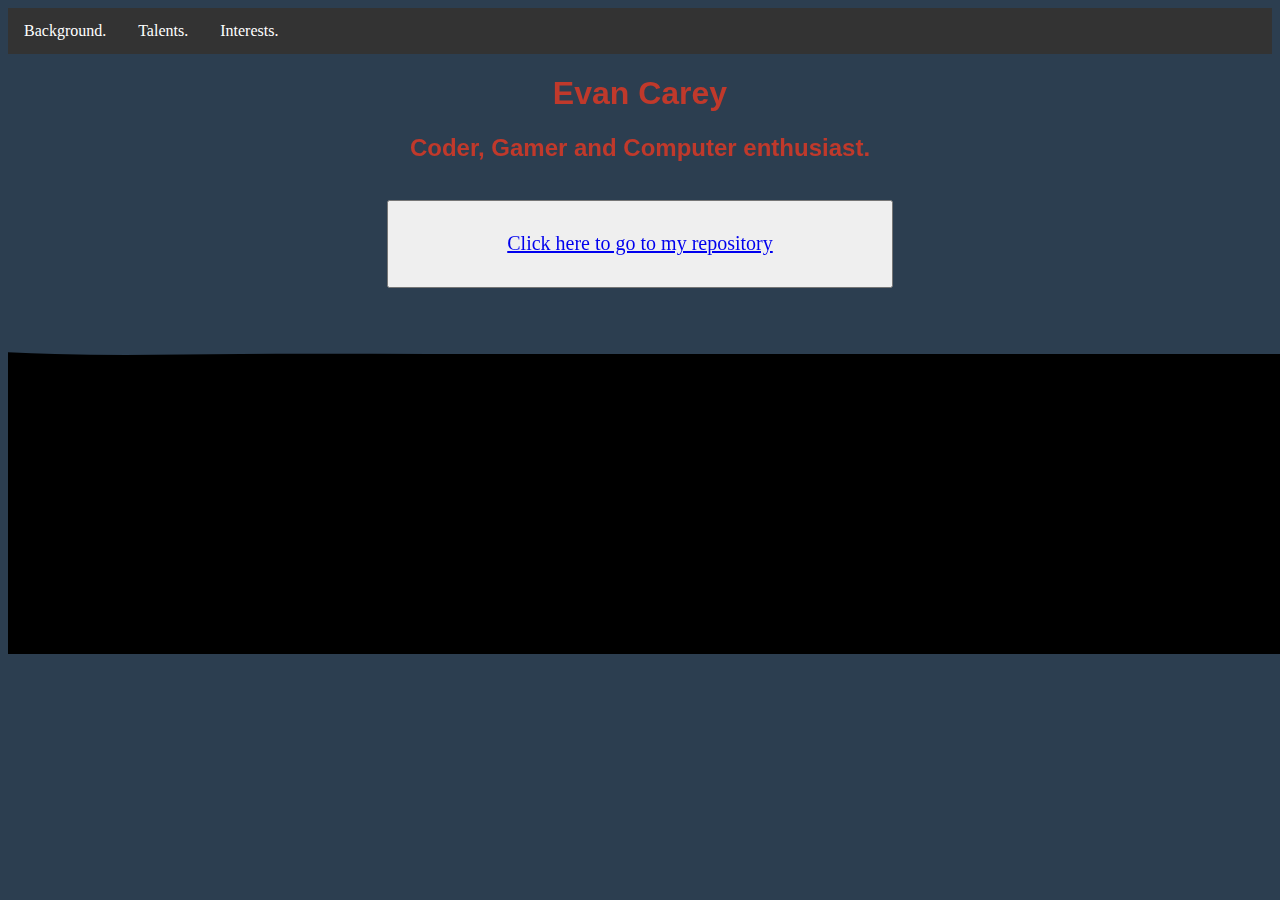
<file: index.html>
<html> 

<head>
<title>Evan Carey</title>
<link rel="stylesheet" type="text/css" href="stylesheets/stylesheet.css">
<script type="text/javascript" src="assets/js/paper.js"></script>
<!-- Define inlined PaperScript associate it with myCanvas -->

<script type="text/paperscript" canvas="myCanvas">
  // Code ported to Paper.js from http://the389.com/9/1/
// with permission.

var values = {
  friction: 0.8,
  timeStep: 0.01,
  amount: 15,
  mass: 2,
  count: 0
};
values.invMass = 1 / values.mass;

var path, springs;
var size = view.size * [1.2, 1];

var Spring = function(a, b, strength, restLength) {
  this.a = a;
  this.b = b;
  this.restLength = restLength || 80;
  this.strength = strength ? strength : 0.55;
  this.mamb = values.invMass * values.invMass;
};

Spring.prototype.update = function() {
  var delta = this.b - this.a;
  var dist = delta.length;
  var normDistStrength = (dist - this.restLength) /
      (dist * this.mamb) * this.strength;
  delta.y *= normDistStrength * values.invMass * 0.2;
  if (!this.a.fixed)
    this.a.y += delta.y;
  if (!this.b.fixed)
    this.b.y -= delta.y;
};


function createPath(strength) {
  var path = new Path({
    fillColor: 'black'
  });
  springs = [];
  for (var i = 0; i <= values.amount; i++) {
    var segment = path.add(new Point(i / values.amount, 0.5) * size);
    var point = segment.point;
    if (i == 0 || i == values.amount)
      point.y += size.height;
    point.px = point.x;
    point.py = point.y;
    // The first two and last two points are fixed:
    point.fixed = i < 2 || i > values.amount - 2;
    if (i > 0) {
      var spring = new Spring(segment.previous.point, point, strength);
      springs.push(spring);
    }
  }
  path.position.x -= size.width / 4;
  return path;
}

function onResize() {
  if (path)
    path.remove();
  size = view.bounds.size * [2, 1];
  path = createPath(0.1);
}

function onMouseMove(event) {
  var location = path.getNearestLocation(event.point);
  var segment = location.segment;
  var point = segment.point;

  if (!point.fixed && location.distance < size.height / 4) {
    var y = event.point.y;
    point.y += (y - point.y) / 6;
    if (segment.previous && !segment.previous.fixed) {
      var previous = segment.previous.point;
      previous.y += (y - previous.y) / 24;
    }
    if (segment.next && !segment.next.fixed) {
      var next = segment.next.point;
      next.y += (y - next.y) / 24;
    }
  }
}

function onFrame(event) {
  updateWave(path);
}

function updateWave(path) {
  var force = 1 - values.friction * values.timeStep * values.timeStep;
  for (var i = 0, l = path.segments.length; i < l; i++) {
    var point = path.segments[i].point;
    var dy = (point.y - point.py) * force;
    point.py = point.y;
    point.y = Math.max(point.y + dy, 0);
  }

  for (var j = 0, l = springs.length; j < l; j++) {
    springs[j].update();
  }
  path.smooth({ type: 'continuous' });
}

function onKeyDown(event) {
  if (event.key == 'space') {
    path.fullySelected = !path.fullySelected;
    path.fillColor = path.fullySelected ? null : 'black';
  }
}
</script>

</head>
<body bgcolor="#2c3e50">
  

<ul class="navbar">
  <li class="navitem"><a href="page.html"> Background. </a></li>
  <li class="navitem"><a href="lolol.html"> Talents. </a> </li>
  <li class="navitem"><a href="Interests.html"> Interests. </a> </li>
</ul>



<div id="homepage" >
<canvas id="myCanvas" style="z-index:-1;" width="1400px" height="600px"></canvas>
</div>


<div id="text">

 <h1 align="center">Evan Carey</h1>
<h2 align="center" font="helvetica">Coder, Gamer and Computer enthusiast. </h2>
  <button><a href="https://github.com/Brodie0708/Brodie0708.github.io" target="_blank">Click here to go to my repository</a></button>
</div>
 
</body>

</html>
</file>
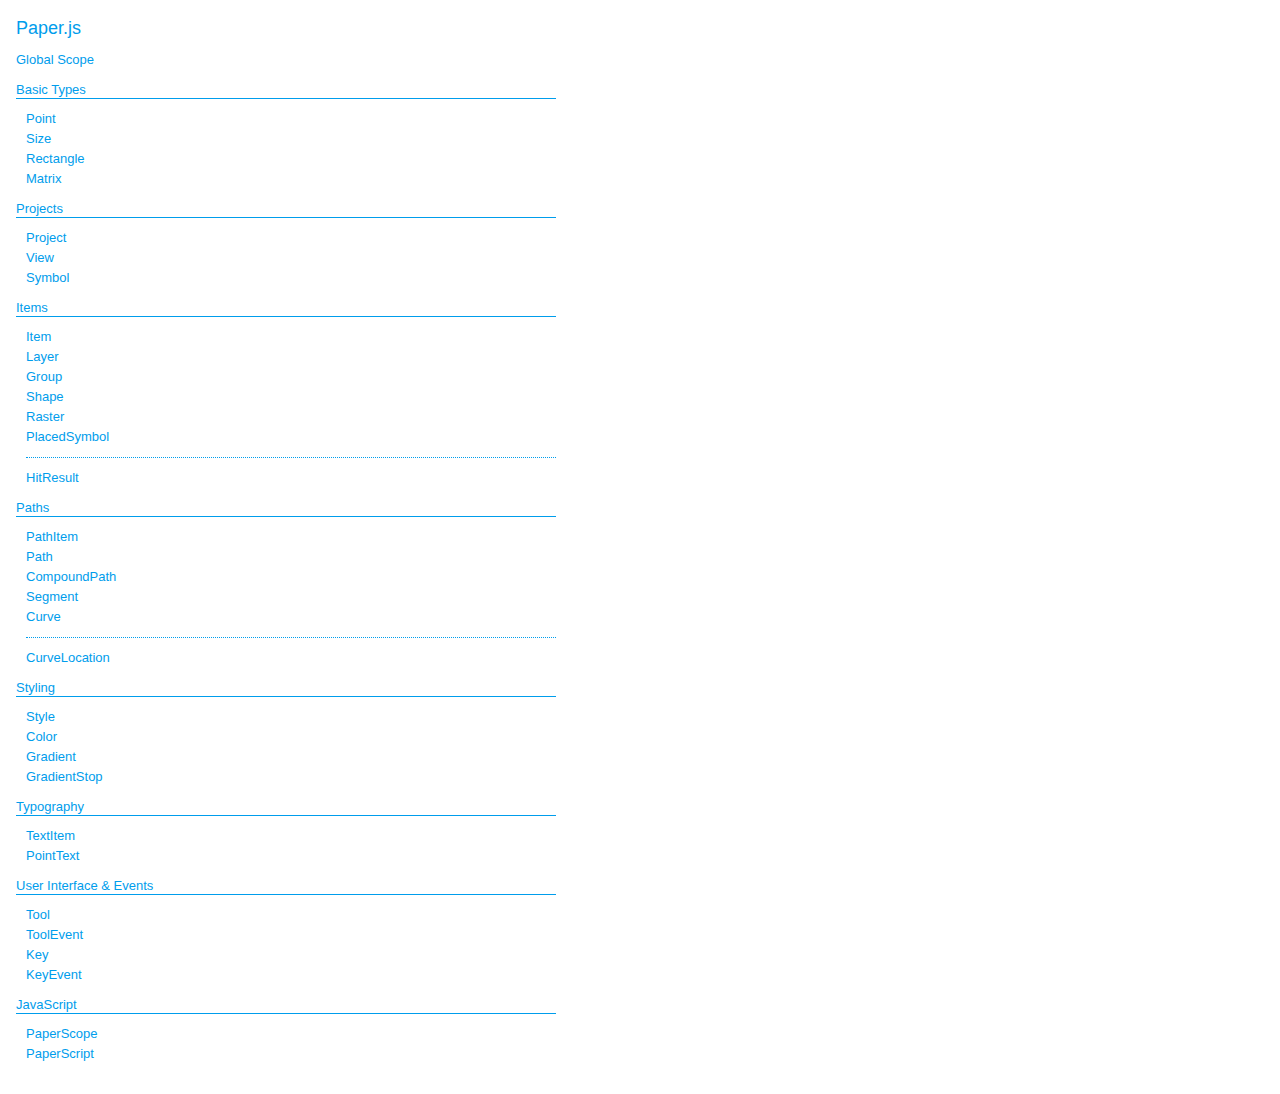
<file: classes/index.html>
<!DOCTYPE html>
<html>
<head>
<meta charset="UTF-8">
<title>Paper.js</title>
<base target="class-frame">
<link href="../assets/css/docs.css" rel="stylesheet" type="text/css">
</head>
<body class="reference">
<div class="reference-index">
<h1>Paper.js</h1>
<ul class="reference-classes"><li><a href="../classes/global.html">Global Scope</a></li>
<li>
<h2>Basic Types</h2>
<ul>
<li><a href="../classes/Point.html">Point</a></li>
<li><a href="../classes/Size.html">Size</a></li>
<li><a href="../classes/Rectangle.html">Rectangle</a></li>
<li><a href="../classes/Matrix.html">Matrix</a></li>
</ul>
<li>
<h2>Projects</h2>
<ul>
<li><a href="../classes/Project.html">Project</a></li>
<li><a href="../classes/View.html">View</a></li>
<li><a href="../classes/Symbol.html">Symbol</a></li>
</ul>
<li>
<h2>Items</h2>
<ul>
<li><a href="../classes/Item.html">Item</a></li>
<li><a href="../classes/Layer.html">Layer</a></li>
<li><a href="../classes/Group.html">Group</a></li>
<li><a href="../classes/Shape.html">Shape</a></li>
<li><a href="../classes/Raster.html">Raster</a></li>
<li><a href="../classes/PlacedSymbol.html">PlacedSymbol</a></li>
<li><hr /></li>
<li><a href="../classes/HitResult.html">HitResult</a></li>
</ul>
<li>
<h2>Paths</h2>
<ul>
<li><a href="../classes/PathItem.html">PathItem</a></li>
<li><a href="../classes/Path.html">Path</a></li>
<li><a href="../classes/CompoundPath.html">CompoundPath</a></li>
<li><a href="../classes/Segment.html">Segment</a></li>
<li><a href="../classes/Curve.html">Curve</a></li>
<li><hr /></li>
<li><a href="../classes/CurveLocation.html">CurveLocation</a></li>
</ul>
<li>
<h2>Styling</h2>
<ul>
<li><a href="../classes/Style.html">Style</a></li>
<li><a href="../classes/Color.html">Color</a></li>
<li><a href="../classes/Gradient.html">Gradient</a></li>
<li><a href="../classes/GradientStop.html">GradientStop</a></li>
</ul>
<li>
<h2>Typography</h2>
<ul>
<li><a href="../classes/TextItem.html">TextItem</a></li>
<li><a href="../classes/PointText.html">PointText</a></li>
</ul>
<li>
<h2>User Interface & Events</h2>
<ul>
<li><a href="../classes/Tool.html">Tool</a></li>
<li><a href="../classes/ToolEvent.html">ToolEvent</a></li>
<li><a href="../classes/Key.html">Key</a></li>
<li><a href="../classes/KeyEvent.html">KeyEvent</a></li>
</ul>
<li>
<h2>JavaScript</h2>
<ul>
<li><a href="../classes/PaperScope.html">PaperScope</a></li>
<li><a href="../classes/PaperScript.html">PaperScript</a></li>
</ul>
</ul>
</body>
</html>
</file>
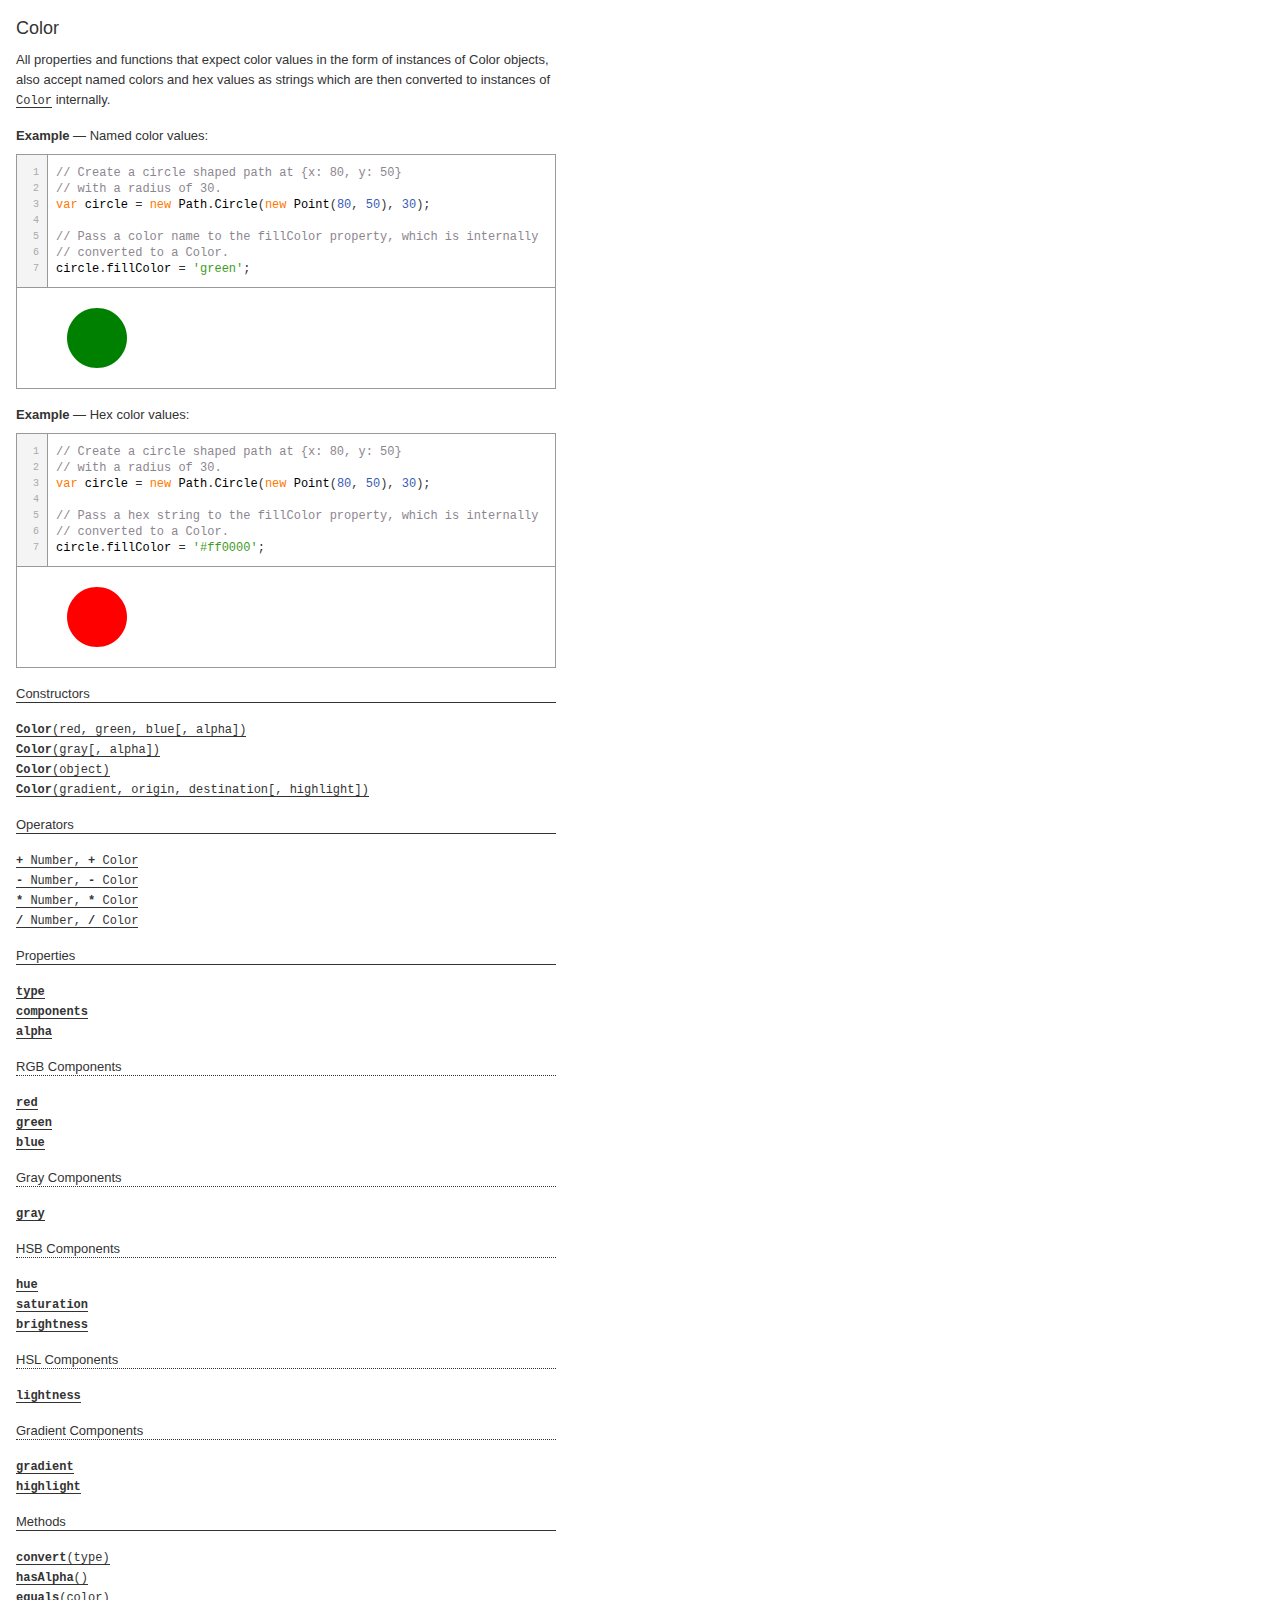
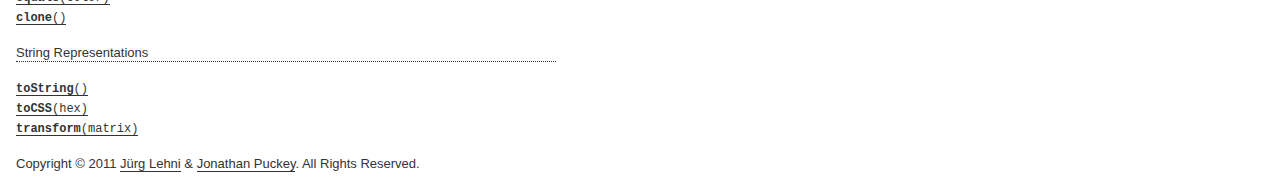
<file: classes/Color.html>
<!DOCTYPE html>
<html>
<head>
<meta charset="UTF-8">
<title>Color</title>
<base target="class-frame">
<link href="../assets/css/docs.css" rel="stylesheet" type="text/css">
<script src="../assets/js/paper.js"></script>
<script src="../assets/js/jquery.js"></script>
<script src="../assets/js/codemirror.js"></script>
<script src="../assets/js/docs.js"></script>
</head>
<body class="reference">
<div class="reference-class">
<h1>Color</h1>

<p>All properties and functions that expect color values in the form
of instances of Color objects, also accept named colors and hex values as
strings which are then converted to instances of
<a href="../classes/Color.html"><tt>Color</tt></a> internally.</p>
<p>
<b>Example</b> &mdash; Named color values:
</p>

<div class="paperscript split">

<div class="buttons">
<div class="button run">Run</div>
</div>

<script type="text/paperscript" canvas="canvas-0">
// Create a circle shaped path at {x: 80, y: 50}
// with a radius of 30.
var circle = new Path.Circle(new Point(80, 50), 30);

// Pass a color name to the fillColor property, which is internally
// converted to a Color.
circle.fillColor = 'green';
</script>
<div class="canvas"><canvas width="516" height="100" id="canvas-0"></canvas></div>
</div>


<p>
<b>Example</b> &mdash; Hex color values:
</p>

<div class="paperscript split">

<div class="buttons">
<div class="button run">Run</div>
</div>

<script type="text/paperscript" canvas="canvas-1">
// Create a circle shaped path at {x: 80, y: 50}
// with a radius of 30.
var circle = new Path.Circle(new Point(80, 50), 30);

// Pass a hex string to the fillColor property, which is internally
// converted to a Color.
circle.fillColor = '#ff0000';
</script>
<div class="canvas"><canvas width="516" height="100" id="canvas-1"></canvas></div>
</div>


</div>

<!-- ============================== constructors ========================= -->
<div class="reference-members"><h2>Constructors</h2>
	
		
<div id="color-red-green-blue" class="member">
<div class="member-link">
<a name="color-red-green-blue" href="#color-red-green-blue"><tt><b>Color</b>(red, green, blue[, alpha])</tt></a>
</div>
<div class="member-description hidden">
<div class="member-text">
    <p>Creates a RGB Color object.</p>
    
<ul><b>Parameters:</b>

<li>
<tt>red:</tt> 
<tt>Number</tt>
&mdash;&nbsp;the amount of red in the color as a value
between <tt>0</tt> and <tt>1</tt>

</li>

<li>
<tt>green:</tt> 
<tt>Number</tt>
&mdash;&nbsp;the amount of green in the color as a value
between <tt>0</tt> and <tt>1</tt>

</li>

<li>
<tt>blue:</tt> 
<tt>Number</tt>
&mdash;&nbsp;the amount of blue in the color as a value
between <tt>0</tt> and <tt>1</tt>

</li>

<li>
<tt>alpha:</tt> 
<tt>Number</tt>
&mdash;&nbsp;the alpha of the color as a value between
<tt>0</tt> and <tt>1</tt>
&mdash;&nbsp;optional
</li>

</ul>

    
	<ul><b>Returns:</b>
	
		<li>
<tt><a href="../classes/Color.html"><tt>Color</tt></a></tt>
</li>
	
	</ul>

    
    <p>
<b>Example</b> &mdash; Creating a RGB Color:
</p>

<div class="paperscript split">

<div class="buttons">
<div class="button run">Run</div>
</div>

<script type="text/paperscript" canvas="canvas-2">
// Create a circle shaped path at {x: 80, y: 50}
// with a radius of 30:
var circle = new Path.Circle(new Point(80, 50), 30);

// 100% red, 0% blue, 50% blue:
circle.fillColor = new Color(1, 0, 0.5);
</script>
<div class="canvas"><canvas width="516" height="100" id="canvas-2"></canvas></div>
</div>


</div>
</div>
</div>
	
		
<div id="color-gray" class="member">
<div class="member-link">
<a name="color-gray" href="#color-gray"><tt><b>Color</b>(gray[, alpha])</tt></a>
</div>
<div class="member-description hidden">
<div class="member-text">
    <p>Creates a gray Color object.</p>
    
<ul><b>Parameters:</b>

<li>
<tt>gray:</tt> 
<tt>Number</tt>
&mdash;&nbsp;the amount of gray in the color as a value
between <tt>0</tt> and <tt>1</tt>

</li>

<li>
<tt>alpha:</tt> 
<tt>Number</tt>
&mdash;&nbsp;the alpha of the color as a value between
<tt>0</tt> and <tt>1</tt>
&mdash;&nbsp;optional
</li>

</ul>

    
	<ul><b>Returns:</b>
	
		<li>
<tt><a href="../classes/Color.html"><tt>Color</tt></a></tt>
</li>
	
	</ul>

    
    <p>
<b>Example</b> &mdash; Creating a gray Color:
</p>

<div class="paperscript split">

<div class="buttons">
<div class="button run">Run</div>
</div>

<script type="text/paperscript" canvas="canvas-3">
// Create a circle shaped path at {x: 80, y: 50}
// with a radius of 30:
var circle = new Path.Circle(new Point(80, 50), 30);

// Create a GrayColor with 50% gray:
circle.fillColor = new Color(0.5);
</script>
<div class="canvas"><canvas width="516" height="100" id="canvas-3"></canvas></div>
</div>


</div>
</div>
</div>
	
		
<div id="color-object" class="member">
<div class="member-link">
<a name="color-object" href="#color-object"><tt><b>Color</b>(object)</tt></a>
</div>
<div class="member-description hidden">
<div class="member-text">
    <p>Creates a HSB, HSL or gradient Color object from the properties of
the provided object:</p>
<p><b>HSB Color</b>:<br>
<tt>hue: Number</tt> — the hue of the color as a value in
degrees between <tt>0</tt> and <tt>360</tt><br>
<tt>saturation: Number</tt> — the saturation of the color as a
value between <tt>0</tt> and <tt>1</tt><br>
<tt>brightness: Number</tt> — the brightness of the color as a
value between <tt>0</tt> and <tt>1</tt><br>
<tt>alpha: Number</tt> — the alpha of the color as a value between
<tt>0</tt> and <tt>1</tt></p>
<p><b>HSL Color</b>:<br>
<tt>hue: Number</tt> — the hue of the color as a value in
degrees between <tt>0</tt> and <tt>360</tt><br>
<tt>saturation: Number</tt> — the saturation of the color as a
value between <tt>0</tt> and <tt>1</tt><br>
<tt>lightness: Number</tt> — the lightness of the color as a
value between <tt>0</tt> and <tt>1</tt><br>
<tt>alpha: Number</tt> — the alpha of the color as a value between
<tt>0</tt> and <tt>1</tt></p>
<p><b>Gradient Color</b>:<br>
<tt>gradient: Gradient</tt> — the gradient object that describes the
 color stops and type of gradient to be used.<br>
<tt>origin: Point</tt> — the origin point of the gradient<br>
<tt>destination: Point</tt> — the destination point of the gradient
<tt>stops: Array of GradientStop</tt> — the gradient stops describing
the gradient, as an alternative to providing a gradient object<br>
<tt>radial: Boolean</tt> — controls whether the gradient is radial,
as an alternative to providing a gradient object<br></p>
    
<ul><b>Parameters:</b>

<li>
<tt>object:</tt> 
<tt>Object</tt>
&mdash;&nbsp;an object describing the components and
properties of the color

</li>

</ul>

    
	<ul><b>Returns:</b>
	
		<li>
<tt><a href="../classes/Color.html"><tt>Color</tt></a></tt>
</li>
	
	</ul>

    
    <p>
<b>Example</b> &mdash; Creating a HSB Color:
</p>

<div class="paperscript split">

<div class="buttons">
<div class="button run">Run</div>
</div>

<script type="text/paperscript" canvas="canvas-4">
// Create a circle shaped path at {x: 80, y: 50}
// with a radius of 30:
var circle = new Path.Circle(new Point(80, 50), 30);

// Create an HSB Color with a hue of 90 degrees, a saturation
// 100% and a brightness of 100%:
circle.fillColor = { hue: 90, saturation: 1, brightness: 1 };
</script>
<div class="canvas"><canvas width="516" height="100" id="canvas-4"></canvas></div>
</div>


<p>
<b>Example</b> &mdash; Creating a HSL Color:
</p>

<div class="paperscript split">

<div class="buttons">
<div class="button run">Run</div>
</div>

<script type="text/paperscript" canvas="canvas-5">
// Create a circle shaped path at {x: 80, y: 50}
// with a radius of 30:
var circle = new Path.Circle(new Point(80, 50), 30);

// Create an HSL Color with a hue of 90 degrees, a saturation
// 100% and a lightness of 50%:
circle.fillColor = { hue: 90, saturation: 1, lightness: 0.5 };
</script>
<div class="canvas"><canvas width="516" height="100" id="canvas-5"></canvas></div>
</div>


<p>
<b>Example</b> &mdash; Creating a gradient color from an object literal:
</p>

<div class="paperscript split">

<div class="buttons">
<div class="button run">Run</div>
</div>

<script type="text/paperscript" canvas="canvas-6">
// Define two points which we will be using to construct
// the path and to position the gradient color:
var topLeft = view.center - [80, 80];
var bottomRight = view.center + [80, 80];

var path = new Path.Rectangle({
 topLeft: topLeft,
 bottomRight: bottomRight,
 // Fill the path with a gradient of three color stops
 // that runs between the two points we defined earlier:
 fillColor: {
     stops: ['yellow', 'red', 'blue'],
     origin: topLeft,
     destination: bottomRight
 }
});
</script>
<div class="canvas"><canvas width="516" height="200" id="canvas-6"></canvas></div>
</div>


</div>
</div>
</div>
	
		
<div id="color-gradient-origin-destination" class="member">
<div class="member-link">
<a name="color-gradient-origin-destination" href="#color-gradient-origin-destination"><tt><b>Color</b>(gradient, origin, destination[, highlight])</tt></a>
</div>
<div class="member-description hidden">
<div class="member-text">
    <p>Creates a gradient Color object.</p>
    
<ul><b>Parameters:</b>

<li>
<tt>gradient:</tt> 
<a href="../classes/Gradient.html"><tt>Gradient</tt></a>


</li>

<li>
<tt>origin:</tt> 
<a href="../classes/Point.html"><tt>Point</tt></a>


</li>

<li>
<tt>destination:</tt> 
<a href="../classes/Point.html"><tt>Point</tt></a>


</li>

<li>
<tt>highlight:</tt> 
<a href="../classes/Point.html"><tt>Point</tt></a>

&mdash;&nbsp;optional
</li>

</ul>

    
	<ul><b>Returns:</b>
	
		<li>
<tt><a href="../classes/Color.html"><tt>Color</tt></a></tt>
</li>
	
	</ul>

    
    <p>
<b>Example</b> &mdash; Applying a linear gradient color containing evenly distributed color stops:
</p>

<div class="paperscript split">

<div class="buttons">
<div class="button run">Run</div>
</div>

<script type="text/paperscript" canvas="canvas-7">
// Define two points which we will be using to construct
// the path and to position the gradient color:
var topLeft = view.center - [80, 80];
var bottomRight = view.center + [80, 80];

// Create a rectangle shaped path between
// the topLeft and bottomRight points:
var path = new Path.Rectangle(topLeft, bottomRight);

// Create the gradient, passing it an array of colors to be converted
// to evenly distributed color stops:
var gradient = new Gradient(['yellow', 'red', 'blue']);

// Have the gradient color run between the topLeft and
// bottomRight points we defined earlier:
var gradientColor = new Color(gradient, topLeft, bottomRight);

// Set the fill color of the path to the gradient color:
path.fillColor = gradientColor;
</script>
<div class="canvas"><canvas width="516" height="200" id="canvas-7"></canvas></div>
</div>


<p>
<b>Example</b> &mdash; Applying a radial gradient color containing unevenly distributed color stops:
</p>

<div class="paperscript split">

<div class="buttons">
<div class="button run">Run</div>
</div>

<script type="text/paperscript" canvas="canvas-8">
// Create a circle shaped path at the center of the view
// with a radius of 80:
var path = new Path.Circle({
    center: view.center,
    radius: 80
});

// The stops array: yellow mixes with red between 0 and 15%,
// 15% to 30% is pure red, red mixes with black between 30% to 100%:
var stops = [
    ['yellow', 0],
    ['red', 0.15],
    ['red', 0.3],
    ['black', 0.9]
];

// Create a radial gradient using the color stops array:
var gradient = new Gradient(stops, true);

// We will use the center point of the circle shaped path as
// the origin point for our gradient color
var from = path.position;

// The destination point of the gradient color will be the
// center point of the path + 80pt in horizontal direction:
var to = path.position + [80, 0];

// Create the gradient color:
var gradientColor = new Color(gradient, from, to);

// Set the fill color of the path to the gradient color:
path.fillColor = gradientColor;
</script>
<div class="canvas"><canvas width="516" height="200" id="canvas-8"></canvas></div>
</div>


</div>
</div>
</div>
	
</div>



<!-- ============================== properties ========================= -->
	<div class="reference-members"><h2>Operators</h2>
		
			<div id="add" class="member">
<div class="member-link">
<a name="add" href="#add"><tt><tt><b>+</b> Number</tt>, <tt><b>+</b> Color</tt></tt></a>
</div>
<div class="member-description hidden">


	<div class="member-text">
		<p>Returns the addition of the supplied value to both coordinates of
the color as a new color.</p>
<p>The object itself is not modified!</p>
		
	<ul><b>Returns:</b>
	
		<li>
<tt><a href="../classes/Color.html"><tt>Color</tt></a></tt>&nbsp;&mdash;&nbsp;the addition of the color and the value as a new
color
</li>
	
	</ul>

		
		<p>
<b>Example</b> 
</p>


<pre class="code">var color = new Color(0.5, 1, 1);
var result = color + 1;
console.log(result); // { red: 1, blue: 1, green: 1 }</pre>

	</div>



	<div class="member-text">
		<p>Returns the addition of the supplied color to the color as a new
color.</p>
<p>The object itself is not modified!</p>
		
	<ul><b>Returns:</b>
	
		<li>
<tt><a href="../classes/Color.html"><tt>Color</tt></a></tt>&nbsp;&mdash;&nbsp;the addition of the two colors as a new color
</li>
	
	</ul>

		
		<p>
<b>Example</b> 
</p>


<pre class="code">var color1 = new Color(0, 1, 1);
var color2 = new Color(1, 0, 0);
var result = color1 + color2;
console.log(result); // { red: 1, blue: 1, green: 1 }</pre>

	</div>


</div>
</div>

		
			<div id="subtract" class="member">
<div class="member-link">
<a name="subtract" href="#subtract"><tt><tt><b>-</b> Number</tt>, <tt><b>-</b> Color</tt></tt></a>
</div>
<div class="member-description hidden">


	<div class="member-text">
		<p>Returns the subtraction of the supplied value to both coordinates of
the color as a new color.</p>
<p>The object itself is not modified!</p>
		
	<ul><b>Returns:</b>
	
		<li>
<tt><a href="../classes/Color.html"><tt>Color</tt></a></tt>&nbsp;&mdash;&nbsp;the subtraction of the color and the value as a new
color
</li>
	
	</ul>

		
		<p>
<b>Example</b> 
</p>


<pre class="code">var color = new Color(0.5, 1, 1);
var result = color - 1;
console.log(result); // { red: 0, blue: 0, green: 0 }</pre>

	</div>



	<div class="member-text">
		<p>Returns the subtraction of the supplied color to the color as a new
color.</p>
<p>The object itself is not modified!</p>
		
	<ul><b>Returns:</b>
	
		<li>
<tt><a href="../classes/Color.html"><tt>Color</tt></a></tt>&nbsp;&mdash;&nbsp;the subtraction of the two colors as a new color
</li>
	
	</ul>

		
		<p>
<b>Example</b> 
</p>


<pre class="code">var color1 = new Color(0, 1, 1);
var color2 = new Color(1, 0, 0);
var result = color1 - color2;
console.log(result); // { red: 0, blue: 1, green: 1 }</pre>

	</div>


</div>
</div>

		
			<div id="multiply" class="member">
<div class="member-link">
<a name="multiply" href="#multiply"><tt><tt><b>*</b> Number</tt>, <tt><b>*</b> Color</tt></tt></a>
</div>
<div class="member-description hidden">


	<div class="member-text">
		<p>Returns the multiplication of the supplied value to both coordinates
of the color as a new color.</p>
<p>The object itself is not modified!</p>
		
	<ul><b>Returns:</b>
	
		<li>
<tt><a href="../classes/Color.html"><tt>Color</tt></a></tt>&nbsp;&mdash;&nbsp;the multiplication of the color and the value as a
new color
</li>
	
	</ul>

		
		<p>
<b>Example</b> 
</p>


<pre class="code">var color = new Color(0.5, 1, 1);
var result = color * 0.5;
console.log(result); // { red: 0.25, blue: 0.5, green: 0.5 }</pre>

	</div>



	<div class="member-text">
		<p>Returns the multiplication of the supplied color to the color as a
new color.</p>
<p>The object itself is not modified!</p>
		
	<ul><b>Returns:</b>
	
		<li>
<tt><a href="../classes/Color.html"><tt>Color</tt></a></tt>&nbsp;&mdash;&nbsp;the multiplication of the two colors as a new color
</li>
	
	</ul>

		
		<p>
<b>Example</b> 
</p>


<pre class="code">var color1 = new Color(0, 1, 1);
var color2 = new Color(0.5, 0, 0.5);
var result = color1 * color2;
console.log(result); // { red: 0, blue: 0, green: 0.5 }</pre>

	</div>


</div>
</div>

		
			<div id="divide" class="member">
<div class="member-link">
<a name="divide" href="#divide"><tt><tt><b>/</b> Number</tt>, <tt><b>/</b> Color</tt></tt></a>
</div>
<div class="member-description hidden">


	<div class="member-text">
		<p>Returns the division of the supplied value to both coordinates of
the color as a new color.</p>
<p>The object itself is not modified!</p>
		
	<ul><b>Returns:</b>
	
		<li>
<tt><a href="../classes/Color.html"><tt>Color</tt></a></tt>&nbsp;&mdash;&nbsp;the division of the color and the value as a new
color
</li>
	
	</ul>

		
		<p>
<b>Example</b> 
</p>


<pre class="code">var color = new Color(0.5, 1, 1);
var result = color / 2;
console.log(result); // { red: 0.25, blue: 0.5, green: 0.5 }</pre>

	</div>



	<div class="member-text">
		<p>Returns the division of the supplied color to the color as a new
color.</p>
<p>The object itself is not modified!</p>
		
	<ul><b>Returns:</b>
	
		<li>
<tt><a href="../classes/Color.html"><tt>Color</tt></a></tt>&nbsp;&mdash;&nbsp;the division of the two colors as a new color
</li>
	
	</ul>

		
		<p>
<b>Example</b> 
</p>


<pre class="code">var color1 = new Color(0, 1, 1);
var color2 = new Color(0.5, 0, 0.5);
var result = color1 / color2;
console.log(result); // { red: 0, blue: 0, green: 1 }</pre>

	</div>


</div>
</div>

		
	</div>



	<div class="reference-members"><h2>Properties</h2>
		
			
<div id="type" class="member">
<div class="member-link">
<a name="type" href="#type"><tt><b>type</b></tt></a>
</div>
<div class="member-description hidden">

<div class="member-text">
	<p>The type of the color as a string.</p>
	
	
	<ul><b>Type:</b>
	<li>
		<tt>String('rgb', 'gray', 'hsb', 'hsl')</tt>
	</li>
	</ul>
    
	
	<p>
<b>Example</b> 
</p>


<pre class="code">var color = new Color(1, 0, 0);
console.log(color.type); // 'rgb'</pre>

</div>

</div>
</div>
		
			
<div id="components" class="member">
<div class="member-link">
<a name="components" href="#components"><tt><b>components</b></tt></a>
</div>
<div class="member-description hidden">

<div class="member-text">
	<p>The color components that define the color, including the alpha value
if defined.</p>
	
		<p>Read only.</p>
	
	
	<ul><b>Type:</b>
	<li>
		<tt>Number</tt>
	</li>
	</ul>
    
	
	
</div>

</div>
</div>
		
			
<div id="alpha" class="member">
<div class="member-link">
<a name="alpha" href="#alpha"><tt><b>alpha</b></tt></a>
</div>
<div class="member-description hidden">

<div class="member-text">
	<p>The color's alpha value as a number between <tt>0</tt> and <tt>1</tt>.</p>
<p>All colors of the different subclasses support alpha values.</p>
	
	
	<ul><b>Type:</b>
	<li>
		<tt>Number</tt>
	</li>
	</ul>
    
	
	<p>
<b>Example</b> &mdash; A filled path with a half transparent stroke:
</p>

<div class="paperscript split">

<div class="buttons">
<div class="button run">Run</div>
</div>

<script type="text/paperscript" canvas="canvas-9">
var circle = new Path.Circle(new Point(80, 50), 30);

// Fill the circle with red and give it a 20pt green stroke:
circle.style = {
 fillColor: 'red',
 strokeColor: 'green',
 strokeWidth: 20
};

// Make the stroke half transparent:
circle.strokeColor.alpha = 0.5;
</script>
<div class="canvas"><canvas width="516" height="100" id="canvas-9"></canvas></div>
</div>


</div>

</div>
</div>
		
			
	<h3>RGB Components</h3>

<div id="red" class="member">
<div class="member-link">
<a name="red" href="#red"><tt><b>red</b></tt></a>
</div>
<div class="member-description hidden">

<div class="member-text">
	<p>The amount of red in the color as a value between <tt>0</tt> and
<tt>1</tt>.</p>
	
	
	<ul><b>Type:</b>
	<li>
		<tt>Number</tt>
	</li>
	</ul>
    
	
	<p>
<b>Example</b> &mdash; Changing the amount of red in a color:
</p>

<div class="paperscript split">

<div class="buttons">
<div class="button run">Run</div>
</div>

<script type="text/paperscript" canvas="canvas-10">
var circle = new Path.Circle(new Point(80, 50), 30);
circle.fillColor = 'blue';

// Blue + red = purple:
circle.fillColor.red = 1;
</script>
<div class="canvas"><canvas width="516" height="100" id="canvas-10"></canvas></div>
</div>


</div>

</div>
</div>
		
			
<div id="green" class="member">
<div class="member-link">
<a name="green" href="#green"><tt><b>green</b></tt></a>
</div>
<div class="member-description hidden">

<div class="member-text">
	<p>The amount of green in the color as a value between <tt>0</tt> and
<tt>1</tt>.</p>
	
	
	<ul><b>Type:</b>
	<li>
		<tt>Number</tt>
	</li>
	</ul>
    
	
	<p>
<b>Example</b> &mdash; Changing the amount of green in a color:
</p>

<div class="paperscript split">

<div class="buttons">
<div class="button run">Run</div>
</div>

<script type="text/paperscript" canvas="canvas-11">
var circle = new Path.Circle(new Point(80, 50), 30);

// First we set the fill color to red:
circle.fillColor = 'red';

// Red + green = yellow:
circle.fillColor.green = 1;
</script>
<div class="canvas"><canvas width="516" height="100" id="canvas-11"></canvas></div>
</div>


</div>

</div>
</div>
		
			
<div id="blue" class="member">
<div class="member-link">
<a name="blue" href="#blue"><tt><b>blue</b></tt></a>
</div>
<div class="member-description hidden">

<div class="member-text">
	<p>The amount of blue in the color as a value between <tt>0</tt> and
<tt>1</tt>.</p>
	
	
	<ul><b>Type:</b>
	<li>
		<tt>Number</tt>
	</li>
	</ul>
    
	
	<p>
<b>Example</b> &mdash; Changing the amount of blue in a color:
</p>

<div class="paperscript split">

<div class="buttons">
<div class="button run">Run</div>
</div>

<script type="text/paperscript" canvas="canvas-12">
var circle = new Path.Circle(new Point(80, 50), 30);

// First we set the fill color to red:
circle.fillColor = 'red';

// Red + blue = purple:
circle.fillColor.blue = 1;
</script>
<div class="canvas"><canvas width="516" height="100" id="canvas-12"></canvas></div>
</div>


</div>

</div>
</div>
		
			
	<h3>Gray Components</h3>

<div id="gray" class="member">
<div class="member-link">
<a name="gray" href="#gray"><tt><b>gray</b></tt></a>
</div>
<div class="member-description hidden">

<div class="member-text">
	<p>The amount of gray in the color as a value between <tt>0</tt> and
<tt>1</tt>.</p>
	
	
	<ul><b>Type:</b>
	<li>
		<tt>Number</tt>
	</li>
	</ul>
    
	
	
</div>

</div>
</div>
		
			
	<h3>HSB Components</h3>

<div id="hue" class="member">
<div class="member-link">
<a name="hue" href="#hue"><tt><b>hue</b></tt></a>
</div>
<div class="member-description hidden">

<div class="member-text">
	<p>The hue of the color as a value in degrees between <tt>0</tt> and
<tt>360</tt>.</p>
	
	
	<ul><b>Type:</b>
	<li>
		<tt>Number</tt>
	</li>
	</ul>
    
	
	<p>
<b>Example</b> &mdash; Changing the hue of a color:
</p>

<div class="paperscript split">

<div class="buttons">
<div class="button run">Run</div>
</div>

<script type="text/paperscript" canvas="canvas-13">
var circle = new Path.Circle(new Point(80, 50), 30);
circle.fillColor = 'red';
circle.fillColor.hue += 30;
</script>
<div class="canvas"><canvas width="516" height="100" id="canvas-13"></canvas></div>
</div>


<p>
<b>Example</b> &mdash; Hue cycling:
</p>

<div class="paperscript split">

<div class="buttons">
<div class="button run">Run</div>
</div>

<script type="text/paperscript" canvas="canvas-14">
// Create a rectangle shaped path, using the dimensions
// of the view:
var path = new Path.Rectangle(view.bounds);
path.fillColor = 'red';

function onFrame(event) {
 path.fillColor.hue += 0.5;
}
</script>
<div class="canvas"><canvas width="516" height="100" id="canvas-14"></canvas></div>
</div>


</div>

</div>
</div>
		
			
<div id="saturation" class="member">
<div class="member-link">
<a name="saturation" href="#saturation"><tt><b>saturation</b></tt></a>
</div>
<div class="member-description hidden">

<div class="member-text">
	<p>The saturation of the color as a value between <tt>0</tt> and
<tt>1</tt>.</p>
	
	
	<ul><b>Type:</b>
	<li>
		<tt>Number</tt>
	</li>
	</ul>
    
	
	
</div>

</div>
</div>
		
			
<div id="brightness" class="member">
<div class="member-link">
<a name="brightness" href="#brightness"><tt><b>brightness</b></tt></a>
</div>
<div class="member-description hidden">

<div class="member-text">
	<p>The brightness of the color as a value between <tt>0</tt> and
<tt>1</tt>.</p>
	
	
	<ul><b>Type:</b>
	<li>
		<tt>Number</tt>
	</li>
	</ul>
    
	
	
</div>

</div>
</div>
		
			
	<h3>HSL Components</h3>

<div id="lightness" class="member">
<div class="member-link">
<a name="lightness" href="#lightness"><tt><b>lightness</b></tt></a>
</div>
<div class="member-description hidden">

<div class="member-text">
	<p>The lightness of the color as a value between <tt>0</tt> and
<tt>1</tt>.</p>
<p>Note that all other components are shared with HSB.</p>
	
	
	<ul><b>Type:</b>
	<li>
		<tt>Number</tt>
	</li>
	</ul>
    
	
	
</div>

</div>
</div>
		
			
	<h3>Gradient Components</h3>

<div id="gradient" class="member">
<div class="member-link">
<a name="gradient" href="#gradient"><tt><b>gradient</b></tt></a>
</div>
<div class="member-description hidden">

<div class="member-text">
	<p>The gradient object describing the type of gradient and the stops.</p>
	
	
	<ul><b>Type:</b>
	<li>
		<a href="../classes/Gradient.html"><tt>Gradient</tt></a>
	</li>
	</ul>
    
	
	
</div>

</div>
</div>
		
			
<div id="highlight" class="member">
<div class="member-link">
<a name="highlight" href="#highlight"><tt><b>highlight</b></tt></a>
</div>
<div class="member-description hidden">

<div class="member-text">
	<p>The highlight point of the gradient.</p>
	
	
	<ul><b>Type:</b>
	<li>
		<a href="../classes/Point.html"><tt>Point</tt></a>
	</li>
	</ul>
    
	
	<p>
<b>Example</b> &mdash; Create a circle shaped path at the center of the view, using 40% of the height of the view as its radius and fill it with a radial gradient color:
</p>

<div class="paperscript split">

<div class="buttons">
<div class="button run">Run</div>
</div>

<script type="text/paperscript" canvas="canvas-15">
var path = new Path.Circle({
 center: view.center,
 radius: view.bounds.height * 0.4
});

path.fillColor = {
 gradient: {
     stops: ['yellow', 'red', 'black'],
     radial: true
 },
 origin: path.position,
 destination: path.bounds.rightCenter
};

function onMouseMove(event) {
 // Set the origin highlight of the path's gradient color
 // to the position of the mouse:
 path.fillColor.highlight = event.point;
}
</script>
<div class="canvas"><canvas width="516" height="300" id="canvas-15"></canvas></div>
</div>


</div>

</div>
</div>
		
	</div>



<!-- ============================== methods ================================ -->
	<div class="reference-members"><h2>Methods</h2>
		
			
<div id="convert-type" class="member">
<div class="member-link">
<a name="convert-type" href="#convert-type"><tt><b>convert</b>(type)</tt></a>
</div>
<div class="member-description hidden">
<div class="member-text">
	<p>Converts the color another type.</p>
    
	
<ul><b>Parameters:</b>

<li>
<tt>type:</tt> 
<tt>String('rgb'|'gray'|'hsb'|'hsl')</tt>
&mdash;&nbsp;the color type to
convert to.

</li>

</ul>

	
	<ul><b>Returns:</b>
	
		<li>
<tt><a href="../classes/Color.html"><tt>Color</tt></a></tt>&nbsp;&mdash;&nbsp;the converted color as a new instance
</li>
	
	</ul>

	
	
</div>
</div>
</div>
		
			
<div id="hasalpha" class="member">
<div class="member-link">
<a name="hasalpha" href="#hasalpha"><tt><b>hasAlpha</b>()</tt></a>
</div>
<div class="member-description hidden">
<div class="member-text">
	<p>Checks if the color has an alpha value.</p>
    
	
	
	<ul><b>Returns:</b>
	
		<li>
<tt><tt>Boolean</tt></tt>&nbsp;&mdash;&nbsp;<tt>true</tt> if the color has an alpha value, <tt>false</tt> otherwise
</li>
	
	</ul>

	
	
</div>
</div>
</div>
		
			
<div id="equals-color" class="member">
<div class="member-link">
<a name="equals-color" href="#equals-color"><tt><b>equals</b>(color)</tt></a>
</div>
<div class="member-description hidden">
<div class="member-text">
	<p>Checks if the component color values of the color are the
same as those of the supplied one.</p>
    
	
<ul><b>Parameters:</b>

<li>
<tt>color:</tt> 
<a href="../classes/Color.html"><tt>Color</tt></a>
&mdash;&nbsp;the color to compare with

</li>

</ul>

	
	<ul><b>Returns:</b>
	
		<li>
<tt><tt>Boolean</tt></tt>&nbsp;&mdash;&nbsp;<tt>true</tt> if the colors are the same, <tt>false</tt> otherwise
</li>
	
	</ul>

	
	
</div>
</div>
</div>
		
			
<div id="clone" class="member">
<div class="member-link">
<a name="clone" href="#clone"><tt><b>clone</b>()</tt></a>
</div>
<div class="member-description hidden">
<div class="member-text">
	
    
	
	
	<ul><b>Returns:</b>
	
		<li>
<tt><a href="../classes/Color.html"><tt>Color</tt></a></tt>&nbsp;&mdash;&nbsp;a copy of the color object
</li>
	
	</ul>

	
	
</div>
</div>
</div>
		
			
<h3>String Representations</h3>

<div id="tostring" class="member">
<div class="member-link">
<a name="tostring" href="#tostring"><tt><b>toString</b>()</tt></a>
</div>
<div class="member-description hidden">
<div class="member-text">
	
    
	
	
	<ul><b>Returns:</b>
	
		<li>
<tt><tt>String</tt></tt>&nbsp;&mdash;&nbsp;a string representation of the color
</li>
	
	</ul>

	
	
</div>
</div>
</div>
		
			
<div id="tocss-hex" class="member">
<div class="member-link">
<a name="tocss-hex" href="#tocss-hex"><tt><b>toCSS</b>(hex)</tt></a>
</div>
<div class="member-description hidden">
<div class="member-text">
	<p>Returns the color as a CSS string.</p>
    
	
<ul><b>Parameters:</b>

<li>
<tt>hex:</tt> 
<tt>Boolean</tt>
&mdash;&nbsp;whether to return the color in hexadecial
representation or as a CSS RGB / RGBA string.

</li>

</ul>

	
	<ul><b>Returns:</b>
	
		<li>
<tt><tt>String</tt></tt>&nbsp;&mdash;&nbsp;a CSS string representation of the color
</li>
	
	</ul>

	
	
</div>
</div>
</div>
		
			
<div id="transform-matrix" class="member">
<div class="member-link">
<a name="transform-matrix" href="#transform-matrix"><tt><b>transform</b>(matrix)</tt></a>
</div>
<div class="member-description hidden">
<div class="member-text">
	<p>Transform the gradient color by the specified matrix.</p>
    
	
<ul><b>Parameters:</b>

<li>
<tt>matrix:</tt> 
<a href="../classes/Matrix.html"><tt>Matrix</tt></a>
&mdash;&nbsp;the matrix to transform the gradient color by

</li>

</ul>

	
	
	
</div>
</div>
</div>
		
	</div>




<!-- =========================== copyright notice ========================= -->
<p class="footer">Copyright &#169; 2011 <a href="http://www.lehni.org" target="_blank">J&uuml;rg Lehni</a> &amp; <a href="http://www.jonathanpuckey.com" target="_blank">Jonathan Puckey</a>. All Rights Reserved.</p>
<div class="content-end"></div>

</body>
</file>
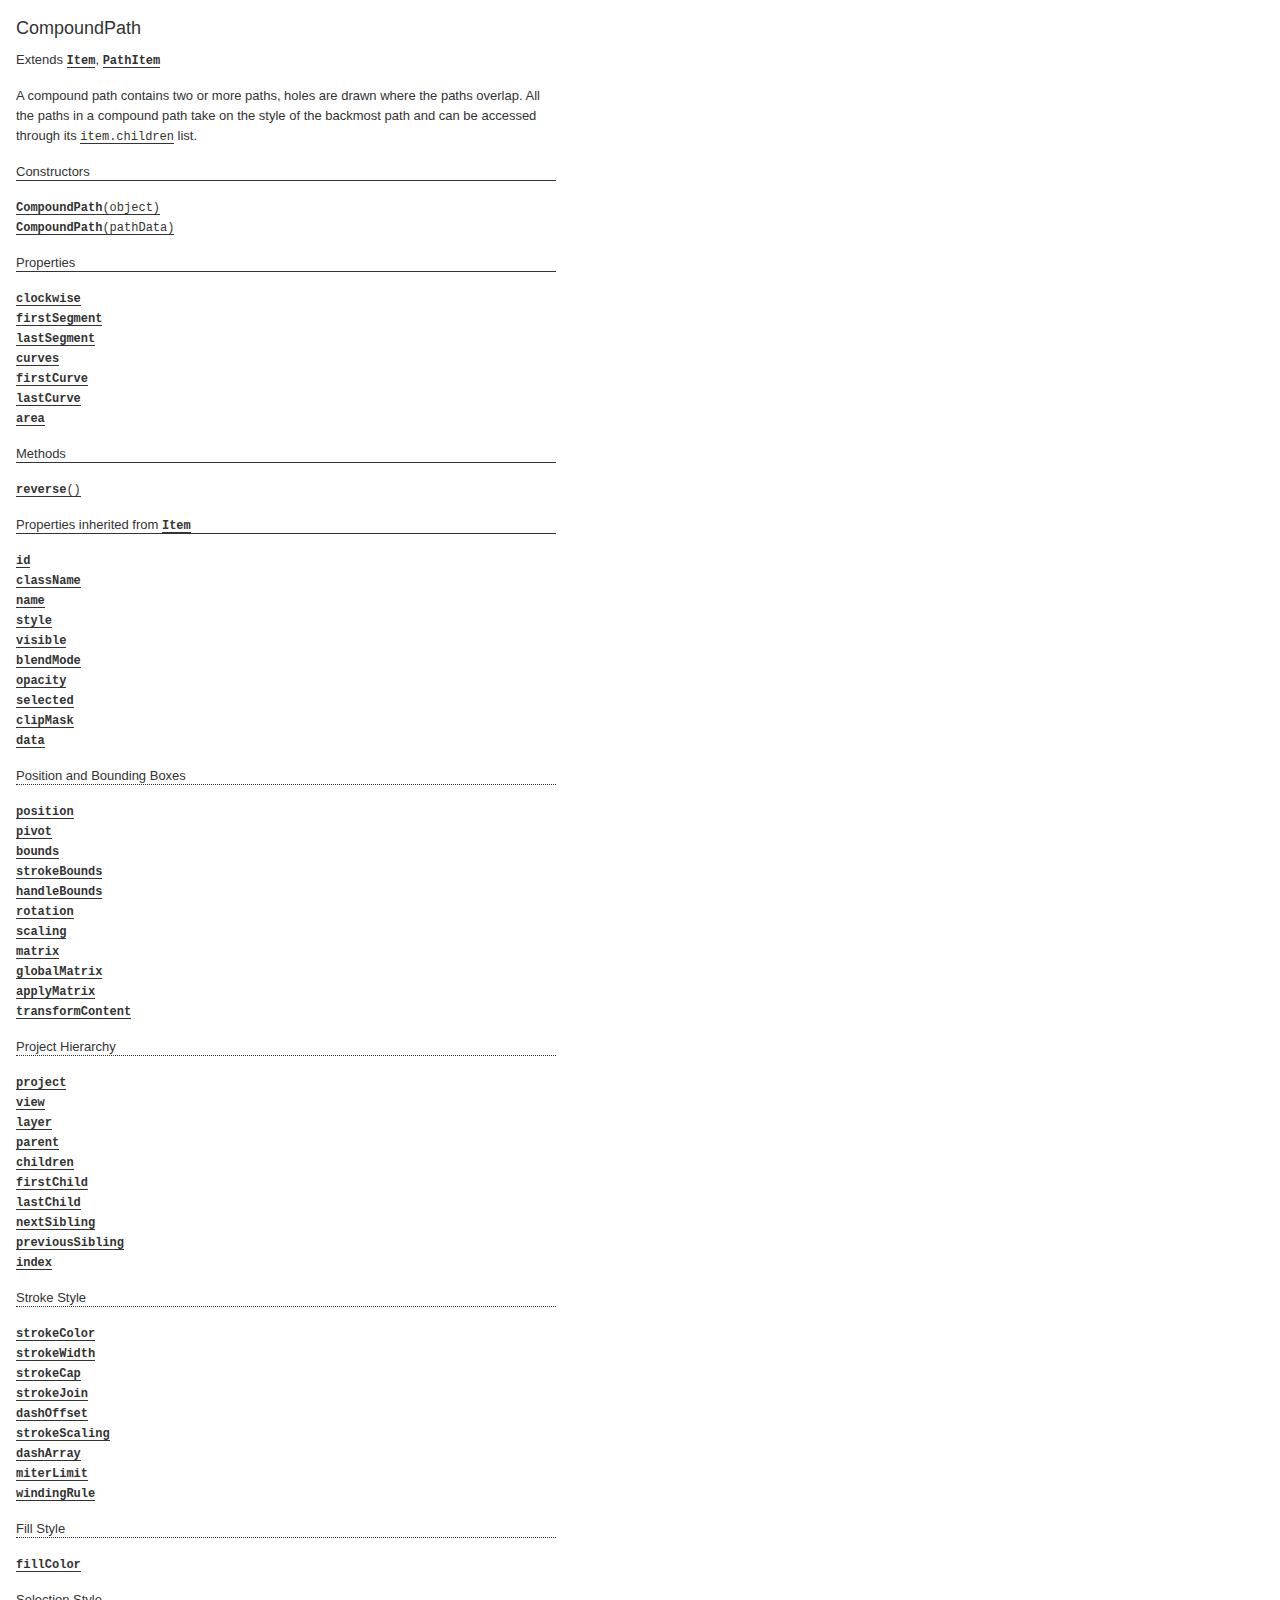
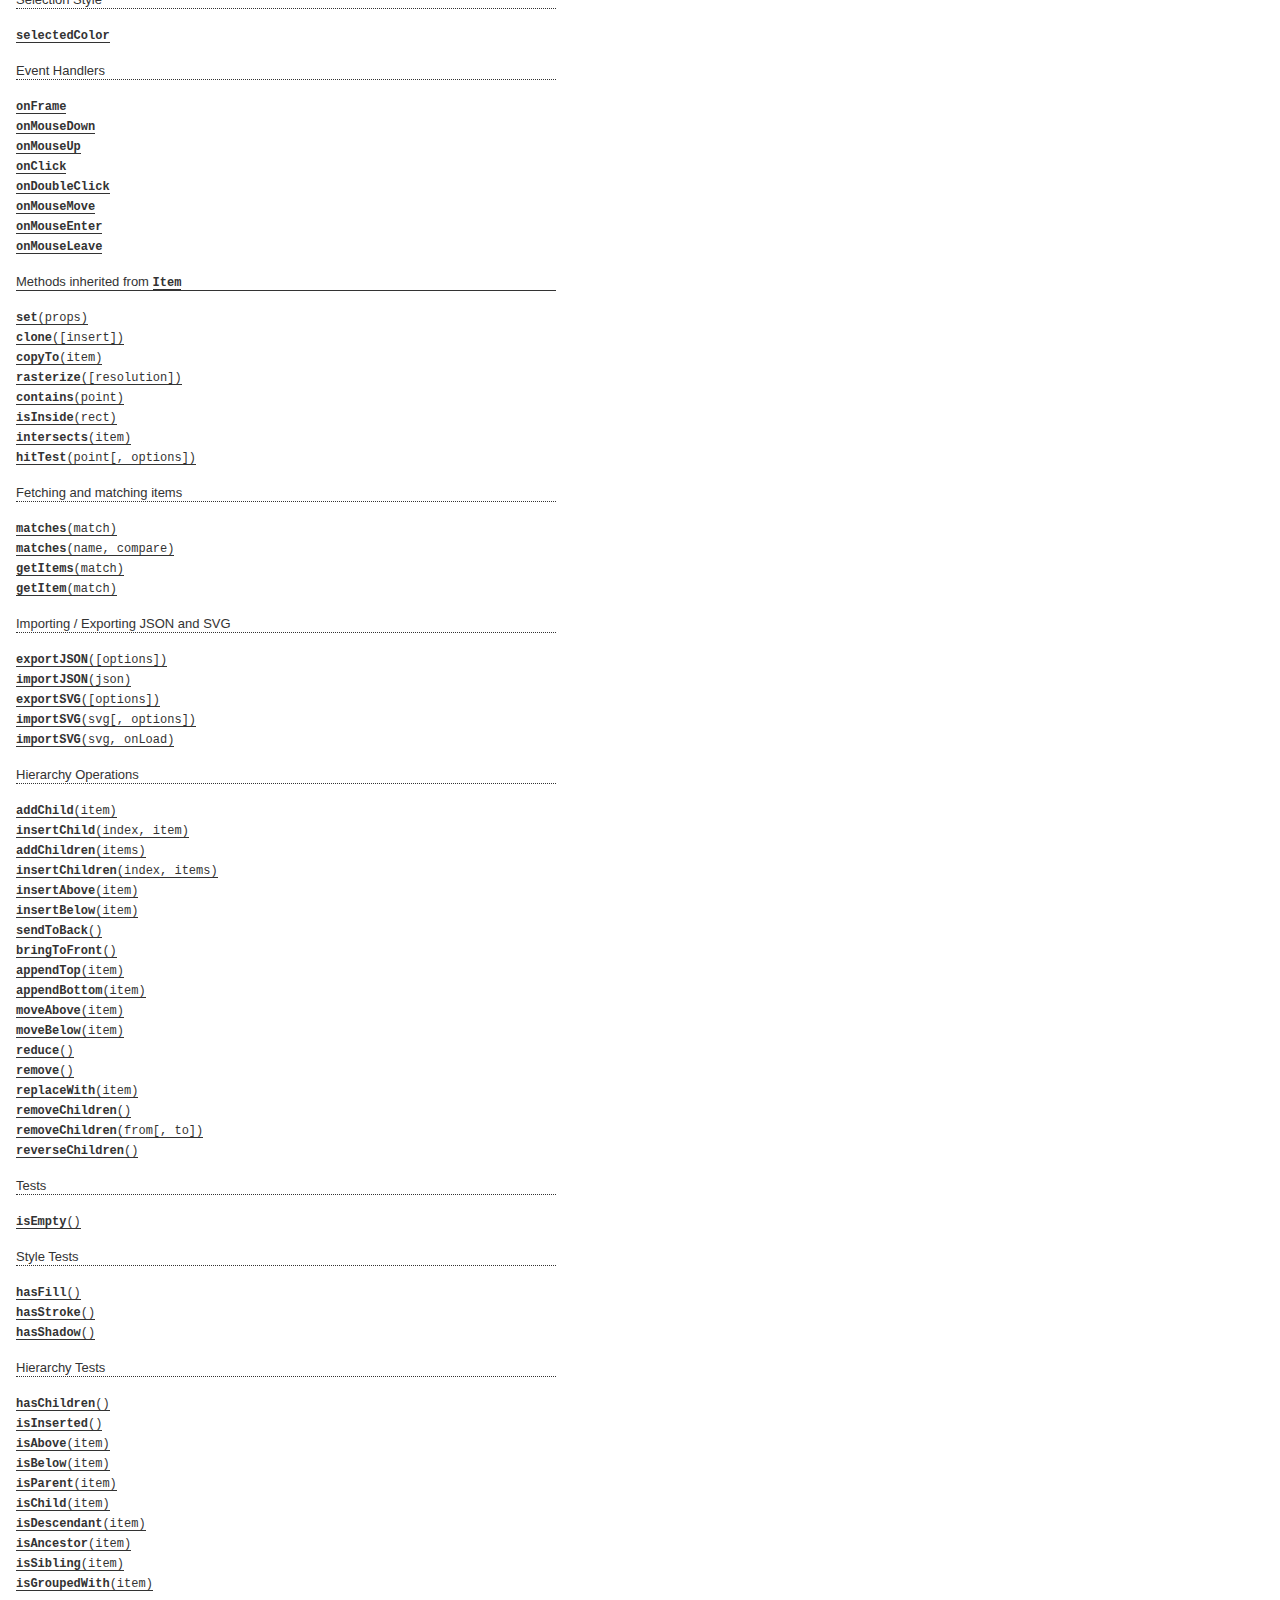
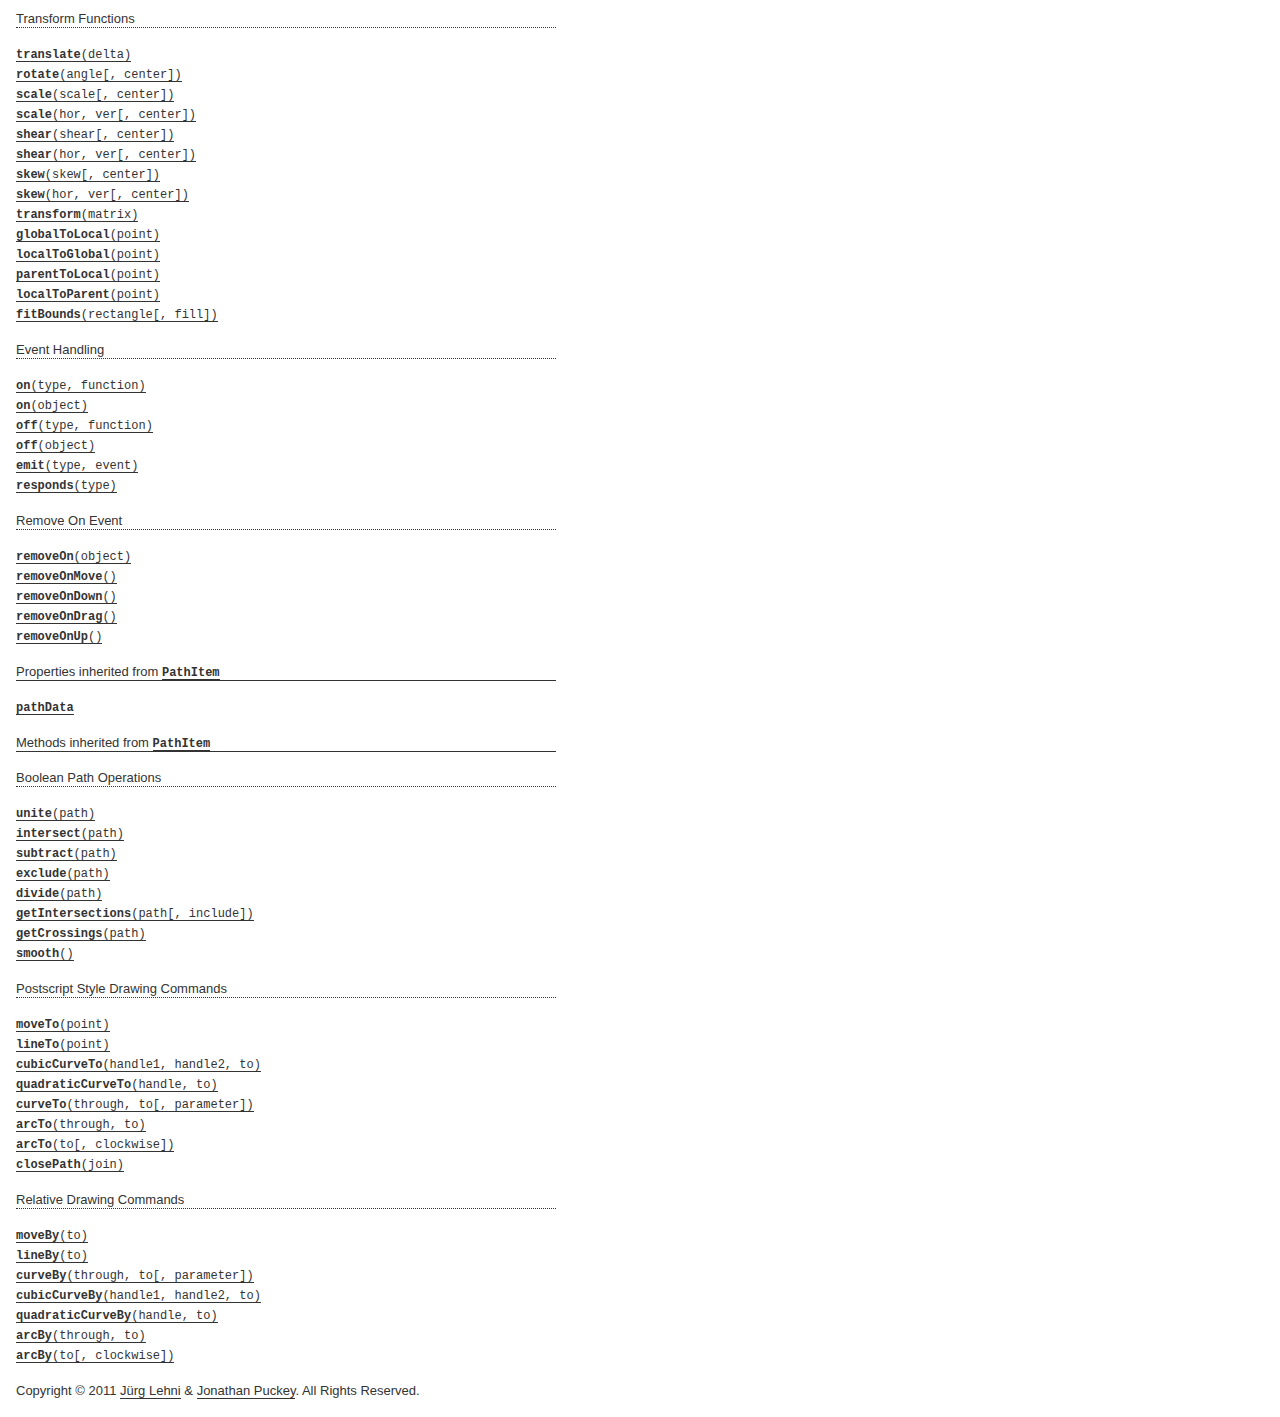
<file: classes/CompoundPath.html>
<!DOCTYPE html>
<html>
<head>
<meta charset="UTF-8">
<title>CompoundPath</title>
<base target="class-frame">
<link href="../assets/css/docs.css" rel="stylesheet" type="text/css">
<script src="../assets/js/paper.js"></script>
<script src="../assets/js/jquery.js"></script>
<script src="../assets/js/codemirror.js"></script>
<script src="../assets/js/docs.js"></script>
</head>
<body class="reference">
<div class="reference-class">
<h1>CompoundPath</h1>

<p> Extends <b><a href="../classes/Item.html"><tt>Item</tt></a></b>, <b><a href="../classes/PathItem.html"><tt>PathItem</tt></a></b></p>

<p>A compound path contains two or more paths, holes are drawn
where the paths overlap. All the paths in a compound path take on the
style of the backmost path and can be accessed through its
<a href="../classes/Item.html#children"><tt>item.children</tt></a> list.</p>

</div>

<!-- ============================== constructors ========================= -->
<div class="reference-members"><h2>Constructors</h2>
	
		
<div id="compoundpath-object" class="member">
<div class="member-link">
<a name="compoundpath-object" href="#compoundpath-object"><tt><b>CompoundPath</b>(object)</tt></a>
</div>
<div class="member-description hidden">
<div class="member-text">
    <p>Creates a new compound path item from an object description and places it
at the top of the active layer.</p>
    
<ul><b>Parameters:</b>

<li>
<tt>object:</tt> 
<tt>Object</tt>
&mdash;&nbsp;an object literal containing properties to
be set on the path

</li>

</ul>

    
	<ul><b>Returns:</b>
	
		<li>
<tt><a href="../classes/CompoundPath.html"><tt>CompoundPath</tt></a></tt>&nbsp;&mdash;&nbsp;the newly created path
</li>
	
	</ul>

    
    <p>
<b>Example</b> 
</p>

<div class="paperscript split">

<div class="buttons">
<div class="button run">Run</div>
</div>

<script type="text/paperscript" canvas="canvas-0">
var path = new CompoundPath({
    children: [
        new Path.Circle({
            center: new Point(50, 50),
            radius: 30
        }),
        new Path.Circle({
            center: new Point(50, 50),
            radius: 10
        })
    ],
    fillColor: 'black',
    selected: true
});
</script>
<div class="canvas"><canvas width="516" height="100" id="canvas-0"></canvas></div>
</div>


</div>
</div>
</div>
	
		
<div id="compoundpath-pathData" class="member">
<div class="member-link">
<a name="compoundpath-pathData" href="#compoundpath-pathData"><tt><b>CompoundPath</b>(pathData)</tt></a>
</div>
<div class="member-description hidden">
<div class="member-text">
    <p>Creates a new compound path item from SVG path-data and places it at the
top of the active layer.</p>
    
<ul><b>Parameters:</b>

<li>
<tt>pathData:</tt> 
<tt>String</tt>
&mdash;&nbsp;the SVG path-data that describes the geometry
of this path

</li>

</ul>

    
	<ul><b>Returns:</b>
	
		<li>
<tt><a href="../classes/CompoundPath.html"><tt>CompoundPath</tt></a></tt>&nbsp;&mdash;&nbsp;the newly created path
</li>
	
	</ul>

    
    <p>
<b>Example</b> 
</p>

<div class="paperscript split">

<div class="buttons">
<div class="button run">Run</div>
</div>

<script type="text/paperscript" canvas="canvas-1">
var pathData = 'M20,50c0,-16.56854 13.43146,-30 30,-30c16.56854,0 30,13.43146 30,30c0,16.56854 -13.43146,30 -30,30c-16.56854,0 -30,-13.43146 -30,-30z M50,60c5.52285,0 10,-4.47715 10,-10c0,-5.52285 -4.47715,-10 -10,-10c-5.52285,0 -10,4.47715 -10,10c0,5.52285 4.47715,10 10,10z';
var path = new CompoundPath(pathData);
path.fillColor = 'black';
</script>
<div class="canvas"><canvas width="516" height="100" id="canvas-1"></canvas></div>
</div>


</div>
</div>
</div>
	
</div>





	<div class="reference-members"><h2>Properties</h2>
		
			
<div id="clockwise" class="member">
<div class="member-link">
<a name="clockwise" href="#clockwise"><tt><b>clockwise</b></tt></a>
</div>
<div class="member-description hidden">

<div class="member-text">
	<p>Specifies whether the compound path is oriented clock-wise.</p>
	
	
	<ul><b>Type:</b>
	<li>
		<tt>Boolean</tt>
	</li>
	</ul>
    
	
	
</div>

</div>
</div>
		
			
<div id="firstsegment" class="member">
<div class="member-link">
<a name="firstsegment" href="#firstsegment"><tt><b>firstSegment</b></tt></a>
</div>
<div class="member-description hidden">

<div class="member-text">
	<p>The first Segment contained within the path.</p>
	
		<p>Read only.</p>
	
	
	<ul><b>Type:</b>
	<li>
		<a href="../classes/Segment.html"><tt>Segment</tt></a>
	</li>
	</ul>
    
	
	
</div>

</div>
</div>
		
			
<div id="lastsegment" class="member">
<div class="member-link">
<a name="lastsegment" href="#lastsegment"><tt><b>lastSegment</b></tt></a>
</div>
<div class="member-description hidden">

<div class="member-text">
	<p>The last Segment contained within the path.</p>
	
		<p>Read only.</p>
	
	
	<ul><b>Type:</b>
	<li>
		<a href="../classes/Segment.html"><tt>Segment</tt></a>
	</li>
	</ul>
    
	
	
</div>

</div>
</div>
		
			
<div id="curves" class="member">
<div class="member-link">
<a name="curves" href="#curves"><tt><b>curves</b></tt></a>
</div>
<div class="member-description hidden">

<div class="member-text">
	<p>All the curves contained within the compound-path, from all its child
<a href="../classes/Path.html"><tt>Path</tt></a> items.</p>
	
		<p>Read only.</p>
	
	
	<ul><b>Type:</b>
	<li>
		Array of <a href="../classes/Curve.html"><tt>Curve</tt></a> objects
	</li>
	</ul>
    
	
	
</div>

</div>
</div>
		
			
<div id="firstcurve" class="member">
<div class="member-link">
<a name="firstcurve" href="#firstcurve"><tt><b>firstCurve</b></tt></a>
</div>
<div class="member-description hidden">

<div class="member-text">
	<p>The first Curve contained within the path.</p>
	
		<p>Read only.</p>
	
	
	<ul><b>Type:</b>
	<li>
		<a href="../classes/Curve.html"><tt>Curve</tt></a>
	</li>
	</ul>
    
	
	
</div>

</div>
</div>
		
			
<div id="lastcurve" class="member">
<div class="member-link">
<a name="lastcurve" href="#lastcurve"><tt><b>lastCurve</b></tt></a>
</div>
<div class="member-description hidden">

<div class="member-text">
	<p>The last Curve contained within the path.</p>
	
		<p>Read only.</p>
	
	
	<ul><b>Type:</b>
	<li>
		<a href="../classes/Curve.html"><tt>Curve</tt></a>
	</li>
	</ul>
    
	
	
</div>

</div>
</div>
		
			
<div id="area" class="member">
<div class="member-link">
<a name="area" href="#area"><tt><b>area</b></tt></a>
</div>
<div class="member-description hidden">

<div class="member-text">
	<p>The area that the path's geometry is covering. Self-intersecting paths
can contain sub-areas that cancel each other out.</p>
	
		<p>Read only.</p>
	
	
	<ul><b>Type:</b>
	<li>
		<tt>Number</tt>
	</li>
	</ul>
    
	
	
</div>

</div>
</div>
		
	</div>



<!-- ============================== methods ================================ -->
	<div class="reference-members"><h2>Methods</h2>
		
			
<div id="reverse" class="member">
<div class="member-link">
<a name="reverse" href="#reverse"><tt><b>reverse</b>()</tt></a>
</div>
<div class="member-description hidden">
<div class="member-text">
	<p>Reverses the orientation of all nested paths.</p>
    
	
	
	
	
</div>
</div>
</div>
		
	</div>




<!-- =========================== inherited properties ====================== -->
<div class="reference-members"><h2>Properties inherited from <a href="../classes/Item.html"><tt>Item</tt></a></h2>

	
<div id="id" class="member">
<div class="member-link">
<a name="id" href="#id"><tt><b>id</b></tt></a>
</div>
<div class="member-description hidden">

<div class="member-text">
	<p>The unique id of the item.</p>
	
		<p>Read only.</p>
	
	
	<ul><b>Type:</b>
	<li>
		<tt>Number</tt>
	</li>
	</ul>
    
	
	
</div>

</div>
</div>

	
<div id="classname" class="member">
<div class="member-link">
<a name="classname" href="#classname"><tt><b>className</b></tt></a>
</div>
<div class="member-description hidden">

<div class="member-text">
	<p>The class name of the item as a string.</p>
	
	
	<ul><b>Type:</b>
	<li>
		<tt>String('Group', 'Layer', 'Path', 'CompoundPath', 'Shape',
'Raster', 'PlacedSymbol', 'PointText')</tt>
	</li>
	</ul>
    
	
	
</div>

</div>
</div>

	
<div id="name" class="member">
<div class="member-link">
<a name="name" href="#name"><tt><b>name</b></tt></a>
</div>
<div class="member-description hidden">

<div class="member-text">
	<p>The name of the item. If the item has a name, it can be accessed by name
through its parent's children list.</p>
	
	
	<ul><b>Type:</b>
	<li>
		<tt>String</tt>
	</li>
	</ul>
    
	
	<p>
<b>Example</b> 
</p>

<div class="paperscript split">

<div class="buttons">
<div class="button run">Run</div>
</div>

<script type="text/paperscript" canvas="canvas-2">
var path = new Path.Circle({
    center: [80, 50],
    radius: 35
});
// Set the name of the path:
path.name = 'example';

// Create a group and add path to it as a child:
var group = new Group();
group.addChild(path);

// The path can be accessed by name:
group.children['example'].fillColor = 'red';
</script>
<div class="canvas"><canvas width="516" height="100" id="canvas-2"></canvas></div>
</div>


</div>

</div>
</div>

	
<div id="style" class="member">
<div class="member-link">
<a name="style" href="#style"><tt><b>style</b></tt></a>
</div>
<div class="member-description hidden">

<div class="member-text">
	<p>The path style of the item.</p>
	
	
	<ul><b>Type:</b>
	<li>
		<a href="../classes/Style.html"><tt>Style</tt></a>
	</li>
	</ul>
    
	
	<p>
<b>Example</b> &mdash; Applying several styles to an item in one go, by passing an object to its style property:
</p>

<div class="paperscript split">

<div class="buttons">
<div class="button run">Run</div>
</div>

<script type="text/paperscript" canvas="canvas-3">
var circle = new Path.Circle({
    center: [80, 50],
    radius: 30
});
circle.style = {
    fillColor: 'blue',
    strokeColor: 'red',
    strokeWidth: 5
};
</script>
<div class="canvas"><canvas width="516" height="100" id="canvas-3"></canvas></div>
</div>


<p>
<b>Example</b> &mdash; Copying the style of another item:
</p>

<div class="paperscript split">

<div class="buttons">
<div class="button run">Run</div>
</div>

<script type="text/paperscript" canvas="canvas-4">
var path = new Path.Circle({
    center: [50, 50],
    radius: 30,
    fillColor: 'red'
});

var path2 = new Path.Circle({
    center: new Point(180, 50),
    radius: 20
});

// Copy the path style of path:
path2.style = path.style;
</script>
<div class="canvas"><canvas width="516" height="100" id="canvas-4"></canvas></div>
</div>


<p>
<b>Example</b> &mdash; Applying the same style object to multiple items:
</p>

<div class="paperscript split">

<div class="buttons">
<div class="button run">Run</div>
</div>

<script type="text/paperscript" canvas="canvas-5">
var myStyle = {
    fillColor: 'red',
    strokeColor: 'blue',
    strokeWidth: 4
};

var path = new Path.Circle({
    center: [50, 50],
    radius: 30
});
path.style = myStyle;

var path2 = new Path.Circle({
    center: new Point(150, 50),
    radius: 20
});
path2.style = myStyle;
</script>
<div class="canvas"><canvas width="516" height="100" id="canvas-5"></canvas></div>
</div>


</div>

</div>
</div>

	
<div id="visible" class="member">
<div class="member-link">
<a name="visible" href="#visible"><tt><b>visible</b></tt></a>
</div>
<div class="member-description hidden">

<div class="member-text">
	<p>Specifies whether the item is visible. When set to <tt>false</tt>, the
item won't be drawn.</p>
	
	
		<ul><b>Default:</b>
		<li>
		<tt>true</tt>
		</li>
		</ul>
	
	<ul><b>Type:</b>
	<li>
		<tt>Boolean</tt>
	</li>
	</ul>
    
	
	<p>
<b>Example</b> &mdash; Hiding an item:
</p>

<div class="paperscript split">

<div class="buttons">
<div class="button run">Run</div>
</div>

<script type="text/paperscript" canvas="canvas-6">
var path = new Path.Circle({
    center: [50, 50],
    radius: 20,
    fillColor: 'red'
});

// Hide the path:
path.visible = false;
</script>
<div class="canvas"><canvas width="516" height="100" id="canvas-6"></canvas></div>
</div>


</div>

</div>
</div>

	
<div id="blendmode" class="member">
<div class="member-link">
<a name="blendmode" href="#blendmode"><tt><b>blendMode</b></tt></a>
</div>
<div class="member-description hidden">

<div class="member-text">
	<p>The blend mode with which the item is composited onto the canvas. Both
the standard canvas compositing modes, as well as the new CSS blend modes
are supported. If blend-modes cannot be rendered natively, they are
emulated. Be aware that emulation can have an impact on performance.</p>
	
	
		<ul><b>Default:</b>
		<li>
		<tt>'normal'</tt>
		</li>
		</ul>
	
	<ul><b>Type:</b>
	<li>
		<tt>String('normal', 'multiply', 'screen', 'overlay', 'soft-light',
'hard-light', 'color-dodge', 'color-burn', 'darken', 'lighten',
'difference', 'exclusion', 'hue', 'saturation', 'luminosity', 'color',
'add', 'subtract', 'average', 'pin-light', 'negation', 'source-over',
'source-in', 'source-out', 'source-atop', 'destination-over',
'destination-in', 'destination-out', 'destination-atop', 'lighter',
'darker', 'copy', 'xor')</tt>
	</li>
	</ul>
    
	
	<p>
<b>Example</b> &mdash; Setting an item's blend mode:
</p>

<div class="paperscript split">

<div class="buttons">
<div class="button run">Run</div>
</div>

<script type="text/paperscript" canvas="canvas-7">
// Create a white rectangle in the background
// with the same dimensions as the view:
var background = new Path.Rectangle(view.bounds);
background.fillColor = 'white';

var circle = new Path.Circle({
    center: [80, 50],
    radius: 35,
    fillColor: 'red'
});

var circle2 = new Path.Circle({
    center: new Point(120, 50),
    radius: 35,
    fillColor: 'blue'
});

// Set the blend mode of circle2:
circle2.blendMode = 'multiply';
</script>
<div class="canvas"><canvas width="516" height="100" id="canvas-7"></canvas></div>
</div>


</div>

</div>
</div>

	
<div id="opacity" class="member">
<div class="member-link">
<a name="opacity" href="#opacity"><tt><b>opacity</b></tt></a>
</div>
<div class="member-description hidden">

<div class="member-text">
	<p>The opacity of the item as a value between <tt>0</tt> and <tt>1</tt>.</p>
	
	
		<ul><b>Default:</b>
		<li>
		<tt>1</tt>
		</li>
		</ul>
	
	<ul><b>Type:</b>
	<li>
		<tt>Number</tt>
	</li>
	</ul>
    
	
	<p>
<b>Example</b> &mdash; Making an item 50% transparent:
</p>

<div class="paperscript split">

<div class="buttons">
<div class="button run">Run</div>
</div>

<script type="text/paperscript" canvas="canvas-8">
var circle = new Path.Circle({
    center: [80, 50],
    radius: 35,
    fillColor: 'red'
});

var circle2 = new Path.Circle({
    center: new Point(120, 50),
    radius: 35,
    fillColor: 'blue',
    strokeColor: 'green',
    strokeWidth: 10
});

// Make circle2 50% transparent:
circle2.opacity = 0.5;
</script>
<div class="canvas"><canvas width="516" height="100" id="canvas-8"></canvas></div>
</div>


</div>

</div>
</div>

	
<div id="selected" class="member">
<div class="member-link">
<a name="selected" href="#selected"><tt><b>selected</b></tt></a>
</div>
<div class="member-description hidden">

<div class="member-text">
	<p>Specifies whether the item is selected. This will also return
<tt>true</tt> for <a href="../classes/Group.html"><tt>Group</tt></a> items if they are partially selected, e.g.</p>
<p>groups containing selected or partially selected paths.</p>
<p>Paper.js draws the visual outlines of selected items on top of your
project. This can be useful for debugging, as it allows you to see the
construction of paths, position of path curves, individual segment points
and bounding boxes of symbol and raster items.</p>
	
	
	<ul><b>Type:</b>
	<li>
		<tt>Boolean</tt>
	</li>
	</ul>
    
	
	<p><b>See also:</b>
	<tt><a href="../classes/Project.html#selecteditems"><tt>project.selectedItems</tt></a></tt>, <tt><a href="../classes/Segment.html#selected"><tt>segment.selected</tt></a></tt>, <tt><a href="../classes/Curve.html#selected"><tt>curve.selected</tt></a></tt>, <tt><a href="../classes/Point.html#selected"><tt>point.selected</tt></a></tt>
	</p>

	<p>
<b>Example</b> &mdash; Selecting an item:
</p>

<div class="paperscript split">

<div class="buttons">
<div class="button run">Run</div>
</div>

<script type="text/paperscript" canvas="canvas-9">
var path = new Path.Circle({
    center: [80, 50],
    radius: 35
});
path.selected = true; // Select the path
</script>
<div class="canvas"><canvas width="516" height="100" id="canvas-9"></canvas></div>
</div>


</div>

</div>
</div>

	
<div id="clipmask" class="member">
<div class="member-link">
<a name="clipmask" href="#clipmask"><tt><b>clipMask</b></tt></a>
</div>
<div class="member-description hidden">

<div class="member-text">
	<p>Specifies whether the item defines a clip mask. This can only be set on
paths, compound paths, and text frame objects, and only if the item is
already contained within a clipping group.</p>
	
	
	<ul><b>Type:</b>
	<li>
		<tt>Boolean</tt>
	</li>
	</ul>
    
	
	
</div>

</div>
</div>

	
<div id="data" class="member">
<div class="member-link">
<a name="data" href="#data"><tt><b>data</b></tt></a>
</div>
<div class="member-description hidden">

<div class="member-text">
	<p>A plain javascript object which can be used to store
arbitrary data on the item.</p>
	
	
	<ul><b>Type:</b>
	<li>
		<tt>Object</tt>
	</li>
	</ul>
    
	
	<p>
<b>Example</b> 
</p>


<pre class="code">var path = new Path();
path.data.remember = 'milk';</pre>

<p>
<b>Example</b> 
</p>


<pre class="code">var path = new Path();
path.data.malcolm = new Point(20, 30);
console.log(path.data.malcolm.x); // 20</pre>

<p>
<b>Example</b> 
</p>


<pre class="code">var path = new Path();
path.data = {
    home: 'Omicron Theta',
    found: 2338,
    pets: ['Spot']
};
console.log(path.data.pets.length); // 1</pre>

<p>
<b>Example</b> 
</p>


<pre class="code">var path = new Path({
    data: {
        home: 'Omicron Theta',
        found: 2338,
        pets: ['Spot']
    }
});
console.log(path.data.pets.length); // 1</pre>

</div>

</div>
</div>

	
	<h3>Position and Bounding Boxes</h3>

<div id="position" class="member">
<div class="member-link">
<a name="position" href="#position"><tt><b>position</b></tt></a>
</div>
<div class="member-description hidden">

<div class="member-text">
	<p>The item's position within the parent item's coordinate system. By
default, this is the <a href="../classes/Rectangle.html#center"><tt>rectangle.center</tt></a> of the item's
<a href="../classes/Item.html#bounds"><tt>bounds</tt></a> rectangle.</p>
	
	
	<ul><b>Type:</b>
	<li>
		<a href="../classes/Point.html"><tt>Point</tt></a>
	</li>
	</ul>
    
	
	<p>
<b>Example</b> &mdash; Changing the position of a path:
</p>

<div class="paperscript split">

<div class="buttons">
<div class="button run">Run</div>
</div>

<script type="text/paperscript" canvas="canvas-10">
// Create a circle at position { x: 10, y: 10 }
var circle = new Path.Circle({
    center: new Point(10, 10),
    radius: 10,
    fillColor: 'red'
});

// Move the circle to { x: 20, y: 20 }
circle.position = new Point(20, 20);

// Move the circle 100 points to the right and 50 points down
circle.position += new Point(100, 50);
</script>
<div class="canvas"><canvas width="516" height="100" id="canvas-10"></canvas></div>
</div>


<p>
<b>Example</b> &mdash; Changing the x coordinate of an item's position:
</p>

<div class="paperscript split">

<div class="buttons">
<div class="button run">Run</div>
</div>

<script type="text/paperscript" canvas="canvas-11">
// Create a circle at position { x: 20, y: 20 }
var circle = new Path.Circle({
    center: new Point(20, 20),
    radius: 10,
    fillColor: 'red'
});

// Move the circle 100 points to the right
circle.position.x += 100;
</script>
<div class="canvas"><canvas width="516" height="100" id="canvas-11"></canvas></div>
</div>


</div>

</div>
</div>

	
<div id="pivot" class="member">
<div class="member-link">
<a name="pivot" href="#pivot"><tt><b>pivot</b></tt></a>
</div>
<div class="member-description hidden">

<div class="member-text">
	<p>The item's pivot point specified in the item coordinate system, defining
the point around which all transformations are hinging. This is also the
reference point for <a href="../classes/Item.html#position"><tt>position</tt></a>. By default, it is set to
<tt>null</tt>, meaning the <a href="../classes/Rectangle.html#center"><tt>rectangle.center</tt></a> of the item's
<a href="../classes/Item.html#bounds"><tt>bounds</tt></a> rectangle is used as pivot.</p>
	
	
	<ul><b>Type:</b>
	<li>
		<a href="../classes/Point.html"><tt>Point</tt></a>
	</li>
	</ul>
    
	
	
</div>

</div>
</div>

	
<div id="bounds" class="member">
<div class="member-link">
<a name="bounds" href="#bounds"><tt><b>bounds</b></tt></a>
</div>
<div class="member-description hidden">

<div class="member-text">
	<p>The bounding rectangle of the item excluding stroke width.</p>
	
	
	<ul><b>Type:</b>
	<li>
		<a href="../classes/Rectangle.html"><tt>Rectangle</tt></a>
	</li>
	</ul>
    
	
	
</div>

</div>
</div>

	
<div id="strokebounds" class="member">
<div class="member-link">
<a name="strokebounds" href="#strokebounds"><tt><b>strokeBounds</b></tt></a>
</div>
<div class="member-description hidden">

<div class="member-text">
	<p>The bounding rectangle of the item including stroke width.</p>
	
	
	<ul><b>Type:</b>
	<li>
		<a href="../classes/Rectangle.html"><tt>Rectangle</tt></a>
	</li>
	</ul>
    
	
	
</div>

</div>
</div>

	
<div id="handlebounds" class="member">
<div class="member-link">
<a name="handlebounds" href="#handlebounds"><tt><b>handleBounds</b></tt></a>
</div>
<div class="member-description hidden">

<div class="member-text">
	<p>The bounding rectangle of the item including handles.</p>
	
	
	<ul><b>Type:</b>
	<li>
		<a href="../classes/Rectangle.html"><tt>Rectangle</tt></a>
	</li>
	</ul>
    
	
	
</div>

</div>
</div>

	
<div id="rotation" class="member">
<div class="member-link">
<a name="rotation" href="#rotation"><tt><b>rotation</b></tt></a>
</div>
<div class="member-description hidden">

<div class="member-text">
	<p>The current rotation angle of the item, as described by its
<a href="../classes/Item.html#matrix"><tt>matrix</tt></a>.</p>
	
	
	<ul><b>Type:</b>
	<li>
		<tt>Number</tt>
	</li>
	</ul>
    
	
	
</div>

</div>
</div>

	
<div id="scaling" class="member">
<div class="member-link">
<a name="scaling" href="#scaling"><tt><b>scaling</b></tt></a>
</div>
<div class="member-description hidden">

<div class="member-text">
	<p>The current scale factor of the item, as described by its
<a href="../classes/Item.html#matrix"><tt>matrix</tt></a>.</p>
	
	
	<ul><b>Type:</b>
	<li>
		<a href="../classes/Point.html"><tt>Point</tt></a>
	</li>
	</ul>
    
	
	
</div>

</div>
</div>

	
<div id="matrix" class="member">
<div class="member-link">
<a name="matrix" href="#matrix"><tt><b>matrix</b></tt></a>
</div>
<div class="member-description hidden">

<div class="member-text">
	<p>The item's transformation matrix, defining position and dimensions in
relation to its parent item in which it is contained.</p>
	
	
	<ul><b>Type:</b>
	<li>
		<a href="../classes/Matrix.html"><tt>Matrix</tt></a>
	</li>
	</ul>
    
	
	
</div>

</div>
</div>

	
<div id="globalmatrix" class="member">
<div class="member-link">
<a name="globalmatrix" href="#globalmatrix"><tt><b>globalMatrix</b></tt></a>
</div>
<div class="member-description hidden">

<div class="member-text">
	<p>The item's global transformation matrix in relation to the global project
coordinate space. Note that the view's transformations resulting from
zooming and panning are not factored in.</p>
	
		<p>Read only.</p>
	
	
	<ul><b>Type:</b>
	<li>
		<a href="../classes/Matrix.html"><tt>Matrix</tt></a>
	</li>
	</ul>
    
	
	
</div>

</div>
</div>

	
<div id="applymatrix" class="member">
<div class="member-link">
<a name="applymatrix" href="#applymatrix"><tt><b>applyMatrix</b></tt></a>
</div>
<div class="member-description hidden">

<div class="member-text">
	<p>Controls whether the transformations applied to the item (e.g. through
<a href="../classes/Item.html#transform-matrix"><tt>transform(matrix)</tt></a>, <a href="../classes/Item.html#rotate-angle"><tt>rotate(angle)</tt></a>,
<a href="../classes/Item.html#scale-scale"><tt>scale(scale)</tt></a>, etc.) are stored in its <a href="../classes/Item.html#matrix"><tt>matrix</tt></a> property,
or whether they are directly applied to its contents or children (passed
on to the segments in <a href="../classes/Path.html"><tt>Path</tt></a> items, the children of <a href="../classes/Group.html"><tt>Group</tt></a>
items, etc.).</p>
	
	
	<ul><b>Type:</b>
	<li>
		<tt>Boolean</tt>
	</li>
	</ul>
    
	
	
</div>

</div>
</div>

	
<div id="transformcontent" class="member">
<div class="member-link">
<a name="transformcontent" href="#transformcontent"><tt><b>transformContent</b></tt></a>
</div>
<div class="member-description hidden">

</div>
</div>

	
	<h3>Project Hierarchy</h3>

<div id="project" class="member">
<div class="member-link">
<a name="project" href="#project"><tt><b>project</b></tt></a>
</div>
<div class="member-description hidden">

<div class="member-text">
	<p>The project that this item belongs to.</p>
	
		<p>Read only.</p>
	
	
	<ul><b>Type:</b>
	<li>
		<a href="../classes/Project.html"><tt>Project</tt></a>
	</li>
	</ul>
    
	
	
</div>

</div>
</div>

	
<div id="view" class="member">
<div class="member-link">
<a name="view" href="#view"><tt><b>view</b></tt></a>
</div>
<div class="member-description hidden">

<div class="member-text">
	<p>The view that this item belongs to.</p>
	
		<p>Read only.</p>
	
	
	<ul><b>Type:</b>
	<li>
		<a href="../classes/View.html"><tt>View</tt></a>
	</li>
	</ul>
    
	
	
</div>

</div>
</div>

	
<div id="layer" class="member">
<div class="member-link">
<a name="layer" href="#layer"><tt><b>layer</b></tt></a>
</div>
<div class="member-description hidden">

<div class="member-text">
	<p>The layer that this item is contained within.</p>
	
		<p>Read only.</p>
	
	
	<ul><b>Type:</b>
	<li>
		<a href="../classes/Layer.html"><tt>Layer</tt></a>
	</li>
	</ul>
    
	
	
</div>

</div>
</div>

	
<div id="parent" class="member">
<div class="member-link">
<a name="parent" href="#parent"><tt><b>parent</b></tt></a>
</div>
<div class="member-description hidden">

<div class="member-text">
	<p>The item that this item is contained within.</p>
	
	
	<ul><b>Type:</b>
	<li>
		<a href="../classes/Item.html"><tt>Item</tt></a>
	</li>
	</ul>
    
	
	<p>
<b>Example</b> 
</p>


<pre class="code">var path = new Path();

// New items are placed in the active layer:
console.log(path.parent == project.activeLayer); // true

var group = new Group();
group.addChild(path);

// Now the parent of the path has become the group:
console.log(path.parent == group); // true</pre>

<p>
<b>Example</b> &mdash; Setting the parent of the item to another item
</p>


<pre class="code">var path = new Path();

// New items are placed in the active layer:
console.log(path.parent == project.activeLayer); // true

var group = new Group();
group.parent = path;

// Now the parent of the path has become the group:
console.log(path.parent == group); // true

// The path is now contained in the children list of group:
console.log(group.children[0] == path); // true</pre>

<p>
<b>Example</b> &mdash; Setting the parent of an item in the constructor
</p>


<pre class="code">var group = new Group();

var path = new Path({
    parent: group
});

// The parent of the path is the group:
console.log(path.parent == group); // true

// The path is contained in the children list of group:
console.log(group.children[0] == path); // true</pre>

</div>

</div>
</div>

	
<div id="children" class="member">
<div class="member-link">
<a name="children" href="#children"><tt><b>children</b></tt></a>
</div>
<div class="member-description hidden">

<div class="member-text">
	<p>The children items contained within this item. Items that define a
<a href="../classes/Item.html#name"><tt>name</tt></a> can also be accessed by name.</p>
<p><b>Please note:</b> The children array should not be modified directly
using array functions. To remove single items from the children list, use
<a href="../classes/Item.html#remove"><tt>item.remove</tt></a>(), to remove all items from the children list, use
<a href="../classes/Item.html#removechildren"><tt>item.removeChildren</tt></a>(). To add items to the children list, use
<a href="../classes/Item.html#addchild-item"><tt>item.addChild(item)</tt></a> or <a href="../classes/Item.html#insertchild-index-item"><tt>item.insertChild(index, item)</tt></a>.</p>
	
	
	<ul><b>Type:</b>
	<li>
		Array of <a href="../classes/Item.html"><tt>Item</tt></a> objects
	</li>
	</ul>
    
	
	<p>
<b>Example</b> &mdash; Accessing items in the children array:
</p>

<div class="paperscript split">

<div class="buttons">
<div class="button run">Run</div>
</div>

<script type="text/paperscript" canvas="canvas-12">
var path = new Path.Circle({
    center: [80, 50],
    radius: 35
});

// Create a group and move the path into it:
var group = new Group();
group.addChild(path);

// Access the path through the group's children array:
group.children[0].fillColor = 'red';
</script>
<div class="canvas"><canvas width="516" height="100" id="canvas-12"></canvas></div>
</div>


<p>
<b>Example</b> &mdash; Accessing children by name:
</p>

<div class="paperscript split">

<div class="buttons">
<div class="button run">Run</div>
</div>

<script type="text/paperscript" canvas="canvas-13">
var path = new Path.Circle({
    center: [80, 50],
    radius: 35
});
// Set the name of the path:
path.name = 'example';

// Create a group and move the path into it:
var group = new Group();
group.addChild(path);

// The path can be accessed by name:
group.children['example'].fillColor = 'orange';
</script>
<div class="canvas"><canvas width="516" height="100" id="canvas-13"></canvas></div>
</div>


<p>
<b>Example</b> &mdash; Passing an array of items to item.children:
</p>

<div class="paperscript split">

<div class="buttons">
<div class="button run">Run</div>
</div>

<script type="text/paperscript" canvas="canvas-14">
var path = new Path.Circle({
    center: [80, 50],
    radius: 35
});

var group = new Group();
group.children = [path];

// The path is the first child of the group:
group.firstChild.fillColor = 'green';
</script>
<div class="canvas"><canvas width="516" height="100" id="canvas-14"></canvas></div>
</div>


</div>

</div>
</div>

	
<div id="firstchild" class="member">
<div class="member-link">
<a name="firstchild" href="#firstchild"><tt><b>firstChild</b></tt></a>
</div>
<div class="member-description hidden">

<div class="member-text">
	<p>The first item contained within this item. This is a shortcut for
accessing <tt>item.children[0]</tt>.</p>
	
		<p>Read only.</p>
	
	
	<ul><b>Type:</b>
	<li>
		<a href="../classes/Item.html"><tt>Item</tt></a>
	</li>
	</ul>
    
	
	
</div>

</div>
</div>

	
<div id="lastchild" class="member">
<div class="member-link">
<a name="lastchild" href="#lastchild"><tt><b>lastChild</b></tt></a>
</div>
<div class="member-description hidden">

<div class="member-text">
	<p>The last item contained within this item.This is a shortcut for
accessing <tt>item.children[item.children.length - 1]</tt>.</p>
	
		<p>Read only.</p>
	
	
	<ul><b>Type:</b>
	<li>
		<a href="../classes/Item.html"><tt>Item</tt></a>
	</li>
	</ul>
    
	
	
</div>

</div>
</div>

	
<div id="nextsibling" class="member">
<div class="member-link">
<a name="nextsibling" href="#nextsibling"><tt><b>nextSibling</b></tt></a>
</div>
<div class="member-description hidden">

<div class="member-text">
	<p>The next item on the same level as this item.</p>
	
		<p>Read only.</p>
	
	
	<ul><b>Type:</b>
	<li>
		<a href="../classes/Item.html"><tt>Item</tt></a>
	</li>
	</ul>
    
	
	
</div>

</div>
</div>

	
<div id="previoussibling" class="member">
<div class="member-link">
<a name="previoussibling" href="#previoussibling"><tt><b>previousSibling</b></tt></a>
</div>
<div class="member-description hidden">

<div class="member-text">
	<p>The previous item on the same level as this item.</p>
	
		<p>Read only.</p>
	
	
	<ul><b>Type:</b>
	<li>
		<a href="../classes/Item.html"><tt>Item</tt></a>
	</li>
	</ul>
    
	
	
</div>

</div>
</div>

	
<div id="index" class="member">
<div class="member-link">
<a name="index" href="#index"><tt><b>index</b></tt></a>
</div>
<div class="member-description hidden">

<div class="member-text">
	<p>The index of this item within the list of its parent's children.</p>
	
		<p>Read only.</p>
	
	
	<ul><b>Type:</b>
	<li>
		<tt>Number</tt>
	</li>
	</ul>
    
	
	
</div>

</div>
</div>

	
	<h3>Stroke Style</h3>

<div id="strokecolor" class="member">
<div class="member-link">
<a name="strokecolor" href="#strokecolor"><tt><b>strokeColor</b></tt></a>
</div>
<div class="member-description hidden">

<div class="member-text">
	<p>The color of the stroke.</p>
	
	
	<ul><b>Type:</b>
	<li>
		<a href="../classes/Color.html"><tt>Color</tt></a>
	</li>
	</ul>
    
	
	<p>
<b>Example</b> &mdash; Setting the stroke color of a path:
</p>

<div class="paperscript split">

<div class="buttons">
<div class="button run">Run</div>
</div>

<script type="text/paperscript" canvas="canvas-15">
// Create a circle shaped path at { x: 80, y: 50 }
// with a radius of 35:
var circle = new Path.Circle({
    center: [80, 50],
    radius: 35
});

// Set its stroke color to RGB red:
circle.strokeColor = new Color(1, 0, 0);
</script>
<div class="canvas"><canvas width="516" height="100" id="canvas-15"></canvas></div>
</div>


</div>

</div>
</div>

	
<div id="strokewidth" class="member">
<div class="member-link">
<a name="strokewidth" href="#strokewidth"><tt><b>strokeWidth</b></tt></a>
</div>
<div class="member-description hidden">

<div class="member-text">
	<p>The width of the stroke.</p>
	
	
	<ul><b>Type:</b>
	<li>
		<tt>Number</tt>
	</li>
	</ul>
    
	
	<p>
<b>Example</b> &mdash; Setting an item's stroke width:
</p>

<div class="paperscript split">

<div class="buttons">
<div class="button run">Run</div>
</div>

<script type="text/paperscript" canvas="canvas-16">
// Create a circle shaped path at { x: 80, y: 50 }
// with a radius of 35:
var circle = new Path.Circle({
    center: [80, 50],
    radius: 35,
    strokeColor: 'red'
});

// Set its stroke width to 10:
circle.strokeWidth = 10;
</script>
<div class="canvas"><canvas width="516" height="100" id="canvas-16"></canvas></div>
</div>


</div>

</div>
</div>

	
<div id="strokecap" class="member">
<div class="member-link">
<a name="strokecap" href="#strokecap"><tt><b>strokeCap</b></tt></a>
</div>
<div class="member-description hidden">

<div class="member-text">
	<p>The shape to be used at the beginning and end of open <a href="../classes/Path.html"><tt>Path</tt></a> items,
when they have a stroke.</p>
	
	
		<ul><b>Default:</b>
		<li>
		<tt>'butt'</tt>
		</li>
		</ul>
	
	<ul><b>Type:</b>
	<li>
		<tt>String('round', 'square', 'butt')</tt>
	</li>
	</ul>
    
	
	<p>
<b>Example</b> &mdash; A look at the different stroke caps:
</p>

<div class="paperscript split">

<div class="buttons">
<div class="button run">Run</div>
</div>

<script type="text/paperscript" canvas="canvas-17">
var line = new Path({
    segments: [[80, 50], [420, 50]],
    strokeColor: 'black',
    strokeWidth: 20,
    selected: true
});

// Set the stroke cap of the line to be round:
line.strokeCap = 'round';

// Copy the path and set its stroke cap to be square:
var line2 = line.clone();
line2.position.y += 50;
line2.strokeCap = 'square';

// Make another copy and set its stroke cap to be butt:
var line2 = line.clone();
line2.position.y += 100;
line2.strokeCap = 'butt';
</script>
<div class="canvas"><canvas width="516" height="200" id="canvas-17"></canvas></div>
</div>


</div>

</div>
</div>

	
<div id="strokejoin" class="member">
<div class="member-link">
<a name="strokejoin" href="#strokejoin"><tt><b>strokeJoin</b></tt></a>
</div>
<div class="member-description hidden">

<div class="member-text">
	<p>The shape to be used at the segments and corners of <a href="../classes/Path.html"><tt>Path</tt></a> items
when they have a stroke.</p>
	
	
		<ul><b>Default:</b>
		<li>
		<tt>'miter'</tt>
		</li>
		</ul>
	
	<ul><b>Type:</b>
	<li>
		<tt>String('miter', 'round', 'bevel')</tt>
	</li>
	</ul>
    
	
	<p>
<b>Example</b> &mdash; A look at the different stroke joins:
</p>

<div class="paperscript split">

<div class="buttons">
<div class="button run">Run</div>
</div>

<script type="text/paperscript" canvas="canvas-18">
var path = new Path({
    segments: [[80, 100], [120, 40], [160, 100]],
    strokeColor: 'black',
    strokeWidth: 20,
    // Select the path, in order to see where the stroke is formed:
    selected: true
});

var path2 = path.clone();
path2.position.x += path2.bounds.width * 1.5;
path2.strokeJoin = 'round';

var path3 = path2.clone();
path3.position.x += path3.bounds.width * 1.5;
path3.strokeJoin = 'bevel';
</script>
<div class="canvas"><canvas width="516" height="120" id="canvas-18"></canvas></div>
</div>


</div>

</div>
</div>

	
<div id="dashoffset" class="member">
<div class="member-link">
<a name="dashoffset" href="#dashoffset"><tt><b>dashOffset</b></tt></a>
</div>
<div class="member-description hidden">

<div class="member-text">
	<p>The dash offset of the stroke.</p>
	
	
		<ul><b>Default:</b>
		<li>
		<tt>0</tt>
		</li>
		</ul>
	
	<ul><b>Type:</b>
	<li>
		<tt>Number</tt>
	</li>
	</ul>
    
	
	
</div>

</div>
</div>

	
<div id="strokescaling" class="member">
<div class="member-link">
<a name="strokescaling" href="#strokescaling"><tt><b>strokeScaling</b></tt></a>
</div>
<div class="member-description hidden">

<div class="member-text">
	<p>Specifies whether the stroke is to be drawn taking the current affine
transformation into account (the default behavior), or whether it should
appear as a non-scaling stroke.</p>
	
	
		<ul><b>Default:</b>
		<li>
		<tt>true</tt>
		</li>
		</ul>
	
	<ul><b>Type:</b>
	<li>
		<tt>Boolean</tt>
	</li>
	</ul>
    
	
	
</div>

</div>
</div>

	
<div id="dasharray" class="member">
<div class="member-link">
<a name="dasharray" href="#dasharray"><tt><b>dashArray</b></tt></a>
</div>
<div class="member-description hidden">

<div class="member-text">
	<p>Specifies an array containing the dash and gap lengths of the stroke.</p>
	
	
		<ul><b>Default:</b>
		<li>
		<tt>[]</tt>
		</li>
		</ul>
	
	<ul><b>Type:</b>
	<li>
		<tt>Array</tt>
	</li>
	</ul>
    
	
	<p>
<b>Example</b> 
</p>

<div class="paperscript split">

<div class="buttons">
<div class="button run">Run</div>
</div>

<script type="text/paperscript" canvas="canvas-19">
var path = new Path.Circle({
    center: [80, 50],
    radius: 40,
    strokeWidth: 2,
    strokeColor: 'black'
});

// Set the dashed stroke to [10pt dash, 4pt gap]:
path.dashArray = [10, 4];
</script>
<div class="canvas"><canvas width="516" height="100" id="canvas-19"></canvas></div>
</div>


</div>

</div>
</div>

	
<div id="miterlimit" class="member">
<div class="member-link">
<a name="miterlimit" href="#miterlimit"><tt><b>miterLimit</b></tt></a>
</div>
<div class="member-description hidden">

<div class="member-text">
	<p>The miter limit of the stroke.</p>
<p>When two line segments meet at a sharp angle and miter joins have been
specified for <a href="../classes/Item.html#strokejoin"><tt>item.strokeJoin</tt></a>, it is possible for the miter to
extend far beyond the <a href="../classes/Item.html#strokewidth"><tt>item.strokeWidth</tt></a> of the path. The
miterLimit imposes a limit on the ratio of the miter length to the
<a href="../classes/Item.html#strokewidth"><tt>item.strokeWidth</tt></a>.</p>
	
	
		<ul><b>Default:</b>
		<li>
		<tt>10</tt>
		</li>
		</ul>
	
	<ul><b>Type:</b>
	<li>
		<tt>Number</tt>
	</li>
	</ul>
    
	
	
</div>

</div>
</div>

	
<div id="windingrule" class="member">
<div class="member-link">
<a name="windingrule" href="#windingrule"><tt><b>windingRule</b></tt></a>
</div>
<div class="member-description hidden">

<div class="member-text">
	<p>The winding-rule with which the shape gets filled. Please note that only
modern browsers support winding-rules other than <tt>'nonzero'</tt>.</p>
	
	
		<ul><b>Default:</b>
		<li>
		<tt>'nonzero'</tt>
		</li>
		</ul>
	
	<ul><b>Type:</b>
	<li>
		<tt>String('nonzero', 'evenodd')</tt>
	</li>
	</ul>
    
	
	
</div>

</div>
</div>

	
	<h3>Fill Style</h3>

<div id="fillcolor" class="member">
<div class="member-link">
<a name="fillcolor" href="#fillcolor"><tt><b>fillColor</b></tt></a>
</div>
<div class="member-description hidden">

<div class="member-text">
	<p>The fill color of the item.</p>
	
	
	<ul><b>Type:</b>
	<li>
		<a href="../classes/Color.html"><tt>Color</tt></a>
	</li>
	</ul>
    
	
	<p>
<b>Example</b> &mdash; Setting the fill color of a path to red:
</p>

<div class="paperscript split">

<div class="buttons">
<div class="button run">Run</div>
</div>

<script type="text/paperscript" canvas="canvas-20">
// Create a circle shaped path at { x: 80, y: 50 }
// with a radius of 35:
var circle = new Path.Circle({
    center: [80, 50],
    radius: 35
});

// Set the fill color of the circle to RGB red:
circle.fillColor = new Color(1, 0, 0);
</script>
<div class="canvas"><canvas width="516" height="100" id="canvas-20"></canvas></div>
</div>


</div>

</div>
</div>

	
	<h3>Selection Style</h3>

<div id="selectedcolor" class="member">
<div class="member-link">
<a name="selectedcolor" href="#selectedcolor"><tt><b>selectedColor</b></tt></a>
</div>
<div class="member-description hidden">

<div class="member-text">
	<p>The color the item is highlighted with when selected. If the item does
not specify its own color, the color defined by its layer is used instead.</p>
	
	
	<ul><b>Type:</b>
	<li>
		<a href="../classes/Color.html"><tt>Color</tt></a>
	</li>
	</ul>
    
	
	
</div>

</div>
</div>

	
	<h3>Event Handlers</h3>

<div id="onframe" class="member">
<div class="member-link">
<a name="onframe" href="#onframe"><tt><b>onFrame</b></tt></a>
</div>
<div class="member-description hidden">

<div class="member-text">
	<p>Item level handler function to be called on each frame of an animation.</p>
<p>The function receives an event object which contains information about
the frame event:</p>
	
	
	<ul><b>Type:</b>
	<li>
		<tt>Function</tt>
	</li>
	</ul>
    <ul>
<b>Options:</b>
<li><tt>event.count: <tt>Number</tt></tt> &mdash; the number of times the frame event was
firedundefined</li>
<li><tt>event.time: <tt>Number</tt></tt> &mdash; the total amount of time passed since the
first frame event in secondsundefined</li>
<li><tt>event.delta: <tt>Number</tt></tt> &mdash; the time passed in seconds since the last
frame eventundefined</li>
</ul>
	
	<p><b>See also:</b>
	<tt><a href="../classes/View.html#onframe"><tt>view.onFrame</tt></a></tt>
	</p>

	<p>
<b>Example</b> &mdash; Creating an animation:
</p>

<div class="paperscript split">

<div class="buttons">
<div class="button run">Run</div>
</div>

<script type="text/paperscript" canvas="canvas-21">
// Create a rectangle shaped path with its top left point at:
// {x: 50, y: 25} and a size of {width: 50, height: 50}
var path = new Path.Rectangle(new Point(50, 25), new Size(50, 50));
path.fillColor = 'black';

path.onFrame = function(event) {
    // Every frame, rotate the path by 3 degrees:
    this.rotate(3);
}
</script>
<div class="canvas"><canvas width="516" height="100" id="canvas-21"></canvas></div>
</div>


</div>

</div>
</div>

	
<div id="onmousedown" class="member">
<div class="member-link">
<a name="onmousedown" href="#onmousedown"><tt><b>onMouseDown</b></tt></a>
</div>
<div class="member-description hidden">

<div class="member-text">
	<p>The function to be called when the mouse button is pushed down on the
item. The function receives a <a href="../classes/MouseEvent.html"><tt>MouseEvent</tt></a> object which contains
information about the mouse event.</p>
	
	
	<ul><b>Type:</b>
	<li>
		<tt>Function</tt>
	</li>
	</ul>
    
	
	<p>
<b>Example</b> &mdash; Press the mouse button down on the circle shaped path, to make it red:
</p>

<div class="paperscript split">

<div class="buttons">
<div class="button run">Run</div>
</div>

<script type="text/paperscript" canvas="canvas-22">
// Create a circle shaped path at the center of the view:
var path = new Path.Circle({
    center: view.center,
    radius: 25,
    fillColor: 'black'
});

// When the mouse is pressed on the item,
// set its fill color to red:
path.onMouseDown = function(event) {
    this.fillColor = 'red';
}
</script>
<div class="canvas"><canvas width="516" height="100" id="canvas-22"></canvas></div>
</div>


<p>
<b>Example</b> &mdash; Press the mouse on the circle shaped paths to remove them:
</p>

<div class="paperscript split">

<div class="buttons">
<div class="button run">Run</div>
</div>

<script type="text/paperscript" canvas="canvas-23">
// Loop 30 times:
for (var i = 0; i < 30; i++) {
    // Create a circle shaped path at a random position
    // in the view:
    var path = new Path.Circle({
        center: Point.random() * view.size,
        radius: 25,
        fillColor: 'black',
        strokeColor: 'white'
    });

    // When the mouse is pressed on the item, remove it:
    path.onMouseDown = function(event) {
        this.remove();
    }
}
</script>
<div class="canvas"><canvas width="516" height="100" id="canvas-23"></canvas></div>
</div>


</div>

</div>
</div>

	
<div id="onmouseup" class="member">
<div class="member-link">
<a name="onmouseup" href="#onmouseup"><tt><b>onMouseUp</b></tt></a>
</div>
<div class="member-description hidden">

<div class="member-text">
	<p>The function to be called when the mouse button is released over the item.</p>
<p>The function receives a <a href="../classes/MouseEvent.html"><tt>MouseEvent</tt></a> object which contains
information about the mouse event.</p>
	
	
	<ul><b>Type:</b>
	<li>
		<tt>Function</tt>
	</li>
	</ul>
    
	
	<p>
<b>Example</b> &mdash; Release the mouse button over the circle shaped path, to make it red:
</p>

<div class="paperscript split">

<div class="buttons">
<div class="button run">Run</div>
</div>

<script type="text/paperscript" canvas="canvas-24">
// Create a circle shaped path at the center of the view:
var path = new Path.Circle({
    center: view.center,
    radius: 25,
    fillColor: 'black'
});

// When the mouse is released over the item,
// set its fill color to red:
path.onMouseUp = function(event) {
    this.fillColor = 'red';
}
</script>
<div class="canvas"><canvas width="516" height="100" id="canvas-24"></canvas></div>
</div>


</div>

</div>
</div>

	
<div id="onclick" class="member">
<div class="member-link">
<a name="onclick" href="#onclick"><tt><b>onClick</b></tt></a>
</div>
<div class="member-description hidden">

<div class="member-text">
	<p>The function to be called when the mouse clicks on the item. The function
receives a <a href="../classes/MouseEvent.html"><tt>MouseEvent</tt></a> object which contains information about the
mouse event.</p>
	
	
	<ul><b>Type:</b>
	<li>
		<tt>Function</tt>
	</li>
	</ul>
    
	
	<p>
<b>Example</b> &mdash; Click on the circle shaped path, to make it red:
</p>

<div class="paperscript split">

<div class="buttons">
<div class="button run">Run</div>
</div>

<script type="text/paperscript" canvas="canvas-25">
// Create a circle shaped path at the center of the view:
var path = new Path.Circle({
    center: view.center,
    radius: 25,
    fillColor: 'black'
});

// When the mouse is clicked on the item,
// set its fill color to red:
path.onClick = function(event) {
    this.fillColor = 'red';
}
</script>
<div class="canvas"><canvas width="516" height="100" id="canvas-25"></canvas></div>
</div>


<p>
<b>Example</b> &mdash; Click on the circle shaped paths to remove them:
</p>

<div class="paperscript split">

<div class="buttons">
<div class="button run">Run</div>
</div>

<script type="text/paperscript" canvas="canvas-26">
// Loop 30 times:
for (var i = 0; i < 30; i++) {
    // Create a circle shaped path at a random position
    // in the view:
    var path = new Path.Circle({
        center: Point.random() * view.size,
        radius: 25,
        fillColor: 'black',
        strokeColor: 'white'
    });

    // When the mouse clicks on the item, remove it:
    path.onClick = function(event) {
        this.remove();
    }
}
</script>
<div class="canvas"><canvas width="516" height="100" id="canvas-26"></canvas></div>
</div>


</div>

</div>
</div>

	
<div id="ondoubleclick" class="member">
<div class="member-link">
<a name="ondoubleclick" href="#ondoubleclick"><tt><b>onDoubleClick</b></tt></a>
</div>
<div class="member-description hidden">

<div class="member-text">
	<p>The function to be called when the mouse double clicks on the item. The
function receives a <a href="../classes/MouseEvent.html"><tt>MouseEvent</tt></a> object which contains information
about the mouse event.</p>
	
	
	<ul><b>Type:</b>
	<li>
		<tt>Function</tt>
	</li>
	</ul>
    
	
	<p>
<b>Example</b> &mdash; Double click on the circle shaped path, to make it red:
</p>

<div class="paperscript split">

<div class="buttons">
<div class="button run">Run</div>
</div>

<script type="text/paperscript" canvas="canvas-27">
// Create a circle shaped path at the center of the view:
var path = new Path.Circle({
    center: view.center,
    radius: 25,
    fillColor: 'black'
});

// When the mouse is double clicked on the item,
// set its fill color to red:
path.onDoubleClick = function(event) {
    this.fillColor = 'red';
}
</script>
<div class="canvas"><canvas width="516" height="100" id="canvas-27"></canvas></div>
</div>


<p>
<b>Example</b> &mdash; Double click on the circle shaped paths to remove them:
</p>

<div class="paperscript split">

<div class="buttons">
<div class="button run">Run</div>
</div>

<script type="text/paperscript" canvas="canvas-28">
// Loop 30 times:
for (var i = 0; i < 30; i++) {
    // Create a circle shaped path at a random position
    // in the view:
    var path = new Path.Circle({
        center: Point.random() * view.size,
        radius: 25,
        fillColor: 'black',
        strokeColor: 'white'
    });

    // When the mouse is double clicked on the item, remove it:
    path.onDoubleClick = function(event) {
        this.remove();
    }
}
</script>
<div class="canvas"><canvas width="516" height="100" id="canvas-28"></canvas></div>
</div>


</div>

</div>
</div>

	
<div id="onmousemove" class="member">
<div class="member-link">
<a name="onmousemove" href="#onmousemove"><tt><b>onMouseMove</b></tt></a>
</div>
<div class="member-description hidden">

<div class="member-text">
	<p>The function to be called repeatedly when the mouse moves on top of the
item. The function receives a <a href="../classes/MouseEvent.html"><tt>MouseEvent</tt></a> object which contains
information about the mouse event.</p>
	
	
	<ul><b>Type:</b>
	<li>
		<tt>Function</tt>
	</li>
	</ul>
    
	
	<p>
<b>Example</b> &mdash; Move over the circle shaped path, to change its opacity:
</p>

<div class="paperscript split">

<div class="buttons">
<div class="button run">Run</div>
</div>

<script type="text/paperscript" canvas="canvas-29">
// Create a circle shaped path at the center of the view:
    var path = new Path.Circle({
    center: view.center,
    radius: 25,
    fillColor: 'black'
    });

// When the mouse moves on top of the item, set its opacity
// to a random value between 0 and 1:
path.onMouseMove = function(event) {
    this.opacity = Math.random();
}
</script>
<div class="canvas"><canvas width="516" height="100" id="canvas-29"></canvas></div>
</div>


</div>

</div>
</div>

	
<div id="onmouseenter" class="member">
<div class="member-link">
<a name="onmouseenter" href="#onmouseenter"><tt><b>onMouseEnter</b></tt></a>
</div>
<div class="member-description hidden">

<div class="member-text">
	<p>The function to be called when the mouse moves over the item. This
function will only be called again, once the mouse moved outside of the
item first. The function receives a <a href="../classes/MouseEvent.html"><tt>MouseEvent</tt></a> object which
contains information about the mouse event.</p>
	
	
	<ul><b>Type:</b>
	<li>
		<tt>Function</tt>
	</li>
	</ul>
    
	
	<p>
<b>Example</b> &mdash; When you move the mouse over the item, its fill color is set to red. When you move the mouse outside again, its fill color is set back to black.
</p>

<div class="paperscript split">

<div class="buttons">
<div class="button run">Run</div>
</div>

<script type="text/paperscript" canvas="canvas-30">
// Create a circle shaped path at the center of the view:
var path = new Path.Circle({
    center: view.center,
    radius: 25,
    fillColor: 'black'
});

// When the mouse enters the item, set its fill color to red:
path.onMouseEnter = function(event) {
    this.fillColor = 'red';
}

// When the mouse leaves the item, set its fill color to black:
path.onMouseLeave = function(event) {
    this.fillColor = 'black';
}
</script>
<div class="canvas"><canvas width="516" height="100" id="canvas-30"></canvas></div>
</div>


<p>
<b>Example</b> &mdash; When you click the mouse, you create new circle shaped items. When you move the mouse over the item, its fill color is set to red. When you move the mouse outside again, its fill color is set back to black.
</p>

<div class="paperscript split">

<div class="buttons">
<div class="button run">Run</div>
</div>

<script type="text/paperscript" canvas="canvas-31">
function enter(event) {
    this.fillColor = 'red';
}

function leave(event) {
    this.fillColor = 'black';
}

// When the mouse is pressed:
function onMouseDown(event) {
    // Create a circle shaped path at the position of the mouse:
    var path = new Path.Circle(event.point, 25);
    path.fillColor = 'black';

    // When the mouse enters the item, set its fill color to red:
    path.onMouseEnter = enter;

    // When the mouse leaves the item, set its fill color to black:
    path.onMouseLeave = leave;
}
</script>
<div class="canvas"><canvas width="516" height="100" id="canvas-31"></canvas></div>
</div>


</div>

</div>
</div>

	
<div id="onmouseleave" class="member">
<div class="member-link">
<a name="onmouseleave" href="#onmouseleave"><tt><b>onMouseLeave</b></tt></a>
</div>
<div class="member-description hidden">

<div class="member-text">
	<p>The function to be called when the mouse moves out of the item.</p>
<p>The function receives a <a href="../classes/MouseEvent.html"><tt>MouseEvent</tt></a> object which contains
information about the mouse event.</p>
	
	
	<ul><b>Type:</b>
	<li>
		<tt>Function</tt>
	</li>
	</ul>
    
	
	<p>
<b>Example</b> &mdash; Move the mouse over the circle shaped path and then move it out of it again to set its fill color to red:
</p>

<div class="paperscript split">

<div class="buttons">
<div class="button run">Run</div>
</div>

<script type="text/paperscript" canvas="canvas-32">
// Create a circle shaped path at the center of the view:
var path = new Path.Circle({
    center: view.center,
    radius: 25,
    fillColor: 'black'
});

// When the mouse leaves the item, set its fill color to red:
path.onMouseLeave = function(event) {
    this.fillColor = 'red';
}
</script>
<div class="canvas"><canvas width="516" height="100" id="canvas-32"></canvas></div>
</div>


</div>

</div>
</div>

</div>


<!-- =========================== inherited methods ========================= -->
<div class="reference-members"><h2>Methods inherited from <a href="../classes/Item.html"><tt>Item</tt></a></h2>

	
<div id="set-props" class="member">
<div class="member-link">
<a name="set-props" href="#set-props"><tt><b>set</b>(props)</tt></a>
</div>
<div class="member-description hidden">
<div class="member-text">
	<p>Sets those properties of the passed object literal on this item to
the values defined in the object literal, if the item has property of the
given name (or a setter defined for it).</p>
    
	
<ul><b>Parameters:</b>

<li>
<tt>props:</tt> 
<tt>Object</tt>


</li>

</ul>

	
	<ul><b>Returns:</b>
	
		<li>
<tt><a href="../classes/Item.html"><tt>Item</tt></a></tt>&nbsp;&mdash;&nbsp;the item itself
</li>
	
	</ul>

	
	<p>
<b>Example</b> &mdash; Setting properties through an object literal
</p>

<div class="paperscript split">

<div class="buttons">
<div class="button run">Run</div>
</div>

<script type="text/paperscript" canvas="canvas-33">
var circle = new Path.Circle({
    center: [80, 50],
    radius: 35
});

circle.set({
    strokeColor: 'red',
    strokeWidth: 10,
    fillColor: 'black',
    selected: true
});
</script>
<div class="canvas"><canvas width="516" height="100" id="canvas-33"></canvas></div>
</div>


</div>
</div>
</div>

	
<div id="clone" class="member">
<div class="member-link">
<a name="clone" href="#clone"><tt><b>clone</b>([insert])</tt></a>
</div>
<div class="member-description hidden">
<div class="member-text">
	<p>Clones the item within the same project and places the copy above the
item.</p>
    
	
<ul><b>Parameters:</b>

<li>
<tt>insert:</tt> 
<tt>Boolean</tt>
&mdash;&nbsp;specifies whether the copy should be
inserted into the DOM. When set to <tt>true</tt>, it is inserted above the
original
&mdash;&nbsp;optional, default: <tt>true</tt>
</li>

</ul>

	
	<ul><b>Returns:</b>
	
		<li>
<tt><a href="../classes/Item.html"><tt>Item</tt></a></tt>&nbsp;&mdash;&nbsp;the newly cloned item
</li>
	
	</ul>

	
	<p>
<b>Example</b> &mdash; Cloning items:
</p>

<div class="paperscript split">

<div class="buttons">
<div class="button run">Run</div>
</div>

<script type="text/paperscript" canvas="canvas-34">
var circle = new Path.Circle({
    center: [50, 50],
    radius: 10,
    fillColor: 'red'
});

// Make 20 copies of the circle:
for (var i = 0; i < 20; i++) {
    var copy = circle.clone();

    // Distribute the copies horizontally, so we can see them:
    copy.position.x += i * copy.bounds.width;
}
</script>
<div class="canvas"><canvas width="516" height="100" id="canvas-34"></canvas></div>
</div>


</div>
</div>
</div>

	
<div id="copyto-item" class="member">
<div class="member-link">
<a name="copyto-item" href="#copyto-item"><tt><b>copyTo</b>(item)</tt></a>
</div>
<div class="member-description hidden">
<div class="member-text">
	<p>When passed a project, copies the item to the project,
or duplicates it within the same project. When passed an item,
copies the item into the specified item.</p>
    
	
<ul><b>Parameters:</b>

<li>
<tt>item:</tt> 
<a href="../classes/Project.html"><tt>Project</tt></a> / <a href="../classes/Layer.html"><tt>Layer</tt></a> / <a href="../classes/Group.html"><tt>Group</tt></a> / <a href="../classes/CompoundPath.html"><tt>CompoundPath</tt></a>
&mdash;&nbsp;the item or project to
copy the item to

</li>

</ul>

	
	<ul><b>Returns:</b>
	
		<li>
<tt><a href="../classes/Item.html"><tt>Item</tt></a></tt>&nbsp;&mdash;&nbsp;the new copy of the item
</li>
	
	</ul>

	
	
</div>
</div>
</div>

	
<div id="rasterize" class="member">
<div class="member-link">
<a name="rasterize" href="#rasterize"><tt><b>rasterize</b>([resolution])</tt></a>
</div>
<div class="member-description hidden">
<div class="member-text">
	<p>Rasterizes the item into a newly created Raster object. The item itself
is not removed after rasterization.</p>
    
	
<ul><b>Parameters:</b>

<li>
<tt>resolution:</tt> 
<tt>Number</tt>
&mdash;&nbsp;the resolution of the raster
in pixels per inch (DPI). If not specified, the value of
<tt>view.resolution</tt> is used.
&mdash;&nbsp;optional, default: <tt>view.resolution</tt>
</li>

</ul>

	
	<ul><b>Returns:</b>
	
		<li>
<tt><a href="../classes/Raster.html"><tt>Raster</tt></a></tt>&nbsp;&mdash;&nbsp;the newly created raster item
</li>
	
	</ul>

	
	<p>
<b>Example</b> &mdash; Rasterizing an item:
</p>

<div class="paperscript split">

<div class="buttons">
<div class="button run">Run</div>
</div>

<script type="text/paperscript" canvas="canvas-35">
var circle = new Path.Circle({
    center: [50, 50],
    radius: 5,
    fillColor: 'red'
});

// Create a rasterized version of the path:
var raster = circle.rasterize();

// Move it 100pt to the right:
raster.position.x += 100;

// Scale the path and the raster by 300%, so we can compare them:
circle.scale(5);
raster.scale(5);
</script>
<div class="canvas"><canvas width="516" height="100" id="canvas-35"></canvas></div>
</div>


</div>
</div>
</div>

	
<div id="contains-point" class="member">
<div class="member-link">
<a name="contains-point" href="#contains-point"><tt><b>contains</b>(point)</tt></a>
</div>
<div class="member-description hidden">
<div class="member-text">
	<p>Checks whether the item's geometry contains the given point.</p>
    
	
<ul><b>Parameters:</b>

<li>
<tt>point:</tt> 
<a href="../classes/Point.html"><tt>Point</tt></a>
&mdash;&nbsp;The point to check for

</li>

</ul>

	
	
	<p>
<b>Example</b> &mdash; Click within and outside the star below Create a star shaped path:
</p>

<div class="paperscript split">

<div class="buttons">
<div class="button run">Run</div>
</div>

<script type="text/paperscript" canvas="canvas-36">
var path = new Path.Star({
    center: [50, 50],
    points: 12,
    radius1: 20,
    radius2: 40,
    fillColor: 'black'
});

// Whenever the user presses the mouse:
function onMouseDown(event) {
    // If the position of the mouse is within the path,
    // set its fill color to red, otherwise set it to
    // black:
    if (path.contains(event.point)) {
        path.fillColor = 'red';
    } else {
        path.fillColor = 'black';
    }
}
</script>
<div class="canvas"><canvas width="516" height="100" id="canvas-36"></canvas></div>
</div>


</div>
</div>
</div>

	
<div id="isinside-rect" class="member">
<div class="member-link">
<a name="isinside-rect" href="#isinside-rect"><tt><b>isInside</b>(rect)</tt></a>
</div>
<div class="member-description hidden">
<div class="member-text">
	
    
	
<ul><b>Parameters:</b>

<li>
<tt>rect:</tt> 
<a href="../classes/Rectangle.html"><tt>Rectangle</tt></a>
&mdash;&nbsp;the rectangle to check against

</li>

</ul>

	
	<ul><b>Returns:</b>
	
		<li>
<tt><tt>Boolean</tt></tt>
</li>
	
	</ul>

	
	
</div>
</div>
</div>

	
<div id="intersects-item" class="member">
<div class="member-link">
<a name="intersects-item" href="#intersects-item"><tt><b>intersects</b>(item)</tt></a>
</div>
<div class="member-description hidden">
<div class="member-text">
	
    
	
<ul><b>Parameters:</b>

<li>
<tt>item:</tt> 
<a href="../classes/Item.html"><tt>Item</tt></a>
&mdash;&nbsp;the item to check against

</li>

</ul>

	
	<ul><b>Returns:</b>
	
		<li>
<tt><tt>Boolean</tt></tt>
</li>
	
	</ul>

	
	
</div>
</div>
</div>

	
<div id="hittest-point" class="member">
<div class="member-link">
<a name="hittest-point" href="#hittest-point"><tt><b>hitTest</b>(point[, options])</tt></a>
</div>
<div class="member-description hidden">
<div class="member-text">
	<p>Perform a hit-test on the item (and its children, if it is a
<a href="../classes/Group.html"><tt>Group</tt></a> or <a href="../classes/Layer.html"><tt>Layer</tt></a>) at the location of the specified point.</p>
<p>The options object allows you to control the specifics of the hit-test
and may contain a combination of the following values:</p>
    <ul>
<b>Options:</b>
<li><tt>options.tolerance: <tt>Number</tt></tt> &mdash; the tolerance of the hit-test &mdash;&nbsp;default: <tt><a href="../classes/PaperScope.html#settings"><tt>paperScope.settings</tt></a>.hitTolerance</tt></li>
<li><tt>options.class: <tt>Function</tt></tt> &mdash; only hit-test again a certain item class
and its sub-classes: <tt>Group, Layer, Path, CompoundPath,
Shape, Raster, PlacedSymbol, PointText</tt>, etcundefined</li>
<li><tt>options.fill: <tt>Boolean</tt></tt> &mdash; hit-test the fill of itemsundefined</li>
<li><tt>options.stroke: <tt>Boolean</tt></tt> &mdash; hit-test the stroke of path items,
taking into account the setting of stroke color and widthundefined</li>
<li><tt>options.segments: <tt>Boolean</tt></tt> &mdash; hit-test for <a href="../classes/Segment.html#point"><tt>segment.point</tt></a> of
<a href="../classes/Path.html"><tt>Path</tt></a> itemsundefined</li>
<li><tt>options.curves: <tt>Boolean</tt></tt> &mdash; hit-test the curves of path items,
without taking the stroke color or width into accountundefined</li>
<li><tt>options.handles: <tt>Boolean</tt></tt> &mdash; hit-test for the handles
(<a href="../classes/Segment.html#handlein"><tt>segment.handleIn</tt></a> / <a href="../classes/Segment.html#handleout"><tt>segment.handleOut</tt></a>) of path segmentsundefined</li>
<li><tt>options.ends: <tt>Boolean</tt></tt> &mdash; only hit-test for the first or last
segment points of open path itemsundefined</li>
<li><tt>options.bounds: <tt>Boolean</tt></tt> &mdash; hit-test the corners and side-centers of
the bounding rectangle of items (<a href="../classes/Item.html#bounds"><tt>item.bounds</tt></a>)undefined</li>
<li><tt>options.center: <tt>Boolean</tt></tt> &mdash; hit-test the <a href="../classes/Rectangle.html#center"><tt>rectangle.center</tt></a> of
the bounding rectangle of items (<a href="../classes/Item.html#bounds"><tt>item.bounds</tt></a>)undefined</li>
<li><tt>options.guides: <tt>Boolean</tt></tt> &mdash; hit-test items that have
<tt>Item#guide</tt> set to <tt>true</tt>undefined</li>
<li><tt>options.selected: <tt>Boolean</tt></tt> &mdash; only hit selected itemsundefined</li>
</ul>
	
<ul><b>Parameters:</b>

<li>
<tt>point:</tt> 
<a href="../classes/Point.html"><tt>Point</tt></a>
&mdash;&nbsp;The point where the hit-test should be performed

</li>

<li>
<tt>options:</tt> 
<tt>Object</tt>

&mdash;&nbsp;optional, default: <tt>{ fill: true, stroke: true, segments: true,
tolerance: 2 }</tt>
</li>

</ul>

	
	<ul><b>Returns:</b>
	
		<li>
<tt><a href="../classes/HitResult.html"><tt>HitResult</tt></a></tt>&nbsp;&mdash;&nbsp;a hit result object that contains more
information about what exactly was hit or <tt>null</tt> if nothing was
hit
</li>
	
	</ul>

	
	
</div>
</div>
</div>

	
<h3>Fetching and matching items</h3>

<div id="matches-match" class="member">
<div class="member-link">
<a name="matches-match" href="#matches-match"><tt><b>matches</b>(match)</tt></a>
</div>
<div class="member-description hidden">
<div class="member-text">
	<p>Checks whether the item matches the criteria described by the given
object, by iterating over all of its properties and matching against
their values through <a href="../classes/Item.html#matches-name-compare"><tt>matches(name, compare)</tt></a>.</p>
<p>See <a href="../classes/Project.html#getitems-match"><tt>project.getItems(match)</tt></a> for a selection of illustrated
examples.</p>
    
	
<ul><b>Parameters:</b>

<li>
<tt>match:</tt> 
<tt>Object</tt> / <tt>Function</tt>
&mdash;&nbsp;the criteria to match against

</li>

</ul>

	
	<ul><b>Returns:</b>
	
		<li>
<tt><tt>Boolean</tt></tt>&nbsp;&mdash;&nbsp;<tt>true</tt> if the item matches all the criteria, <tt>false</tt> otherwise
</li>
	
	</ul>

	
	<p><b>See also:</b>
	<tt><a href="../classes/Item.html#getitems-match"><tt>getItems(match)</tt></a></tt>
	</p>

	
</div>
</div>
</div>

	
<div id="matches-name-compare" class="member">
<div class="member-link">
<a name="matches-name-compare" href="#matches-name-compare"><tt><b>matches</b>(name, compare)</tt></a>
</div>
<div class="member-description hidden">
<div class="member-text">
	<p>Checks whether the item matches the given criteria. Extended matching is
possible by providing a compare function or a regular expression.</p>
<p>Matching points, colors only work as a comparison of the full object, not
partial matching (e.g. only providing the x-coordinate to match all
points with that x-value). Partial matching does work for
<a href="../classes/Item.html#data"><tt>item.data</tt></a>.</p>
<p>See <a href="../classes/Project.html#getitems-match"><tt>project.getItems(match)</tt></a> for a selection of illustrated
examples.</p>
    
	
<ul><b>Parameters:</b>

<li>
<tt>name:</tt> 
<tt>String</tt>
&mdash;&nbsp;the name of the state to match against

</li>

<li>
<tt>compare:</tt> 
<tt>Object</tt>
&mdash;&nbsp;the value, function or regular expression to
compare against

</li>

</ul>

	
	<ul><b>Returns:</b>
	
		<li>
<tt><tt>Boolean</tt></tt>&nbsp;&mdash;&nbsp;<tt>true</tt> if the item matches the state, <tt>false</tt> otherwise
</li>
	
	</ul>

	
	<p><b>See also:</b>
	<tt><a href="../classes/Item.html#getitems-match"><tt>getItems(match)</tt></a></tt>
	</p>

	
</div>
</div>
</div>

	
<div id="getitems-match" class="member">
<div class="member-link">
<a name="getitems-match" href="#getitems-match"><tt><b>getItems</b>(match)</tt></a>
</div>
<div class="member-description hidden">
<div class="member-text">
	<p>Fetch the descendants (children or children of children) of this item
that match the properties in the specified object.</p>
<p>Extended matching is possible by providing a compare function or
regular expression. Matching points, colors only work as a comparison
of the full object, not partial matching (e.g. only providing the x-
coordinate to match all points with that x-value). Partial matching
does work for <a href="../classes/Item.html#data"><tt>item.data</tt></a>.</p>
<p>Matching items against a rectangular area is also possible, by setting
either <tt>match.inside</tt> or <tt>match.overlapping</tt> to a rectangle
describing the area in which the items either have to be fully or partly
contained.</p>
<p>See <a href="../classes/Project.html#getitems-match"><tt>project.getItems(match)</tt></a> for a selection of illustrated
examples.</p>
    <ul>
<b>Options:</b>
<li><tt>match.inside: <a href="../classes/Rectangle.html"><tt>Rectangle</tt></a></tt> &mdash; the rectangle in which the items need to
be fully containedundefined</li>
<li><tt>match.overlapping: <a href="../classes/Rectangle.html"><tt>Rectangle</tt></a></tt> &mdash; the rectangle with which the items
need to at least partly overlapundefined</li>
</ul>
	
<ul><b>Parameters:</b>

<li>
<tt>match:</tt> 
<tt>Object</tt> / <tt>Function</tt>
&mdash;&nbsp;the criteria to match against

</li>

</ul>

	
	<ul><b>Returns:</b>
	
		<li>
<tt>Array of <a href="../classes/Item.html"><tt>Item</tt></a> objects</tt>&nbsp;&mdash;&nbsp;the list of matching descendant items
</li>
	
	</ul>

	
	<p><b>See also:</b>
	<tt><a href="../classes/Item.html#matches-match"><tt>matches(match)</tt></a></tt>
	</p>

	
</div>
</div>
</div>

	
<div id="getitem-match" class="member">
<div class="member-link">
<a name="getitem-match" href="#getitem-match"><tt><b>getItem</b>(match)</tt></a>
</div>
<div class="member-description hidden">
<div class="member-text">
	<p>Fetch the first descendant (child or child of child) of this item
that matches the properties in the specified object.</p>
<p>Extended matching is possible by providing a compare function or
regular expression. Matching points, colors only work as a comparison
of the full object, not partial matching (e.g. only providing the x-
coordinate to match all points with that x-value). Partial matching
does work for <a href="../classes/Item.html#data"><tt>item.data</tt></a>.</p>
<p>See <a href="../classes/Project.html#getitems-match"><tt>project.getItems(match)</tt></a> for a selection of illustrated
examples.</p>
    
	
<ul><b>Parameters:</b>

<li>
<tt>match:</tt> 
<tt>Object</tt> / <tt>Function</tt>
&mdash;&nbsp;the criteria to match against

</li>

</ul>

	
	<ul><b>Returns:</b>
	
		<li>
<tt><a href="../classes/Item.html"><tt>Item</tt></a></tt>&nbsp;&mdash;&nbsp;the first descendant item  matching the given criteria
</li>
	
	</ul>

	
	<p><b>See also:</b>
	<tt><a href="../classes/Item.html#getitems-match"><tt>getItems(match)</tt></a></tt>
	</p>

	
</div>
</div>
</div>

	
<h3>Importing / Exporting JSON and SVG</h3>

<div id="exportjson" class="member">
<div class="member-link">
<a name="exportjson" href="#exportjson"><tt><b>exportJSON</b>([options])</tt></a>
</div>
<div class="member-description hidden">
<div class="member-text">
	<p>Exports (serializes) the item with its content and child items to a JSON
data string.</p>
    <ul>
<b>Options:</b>
<li><tt>options.asString: <tt>Boolean</tt></tt> &mdash; whether the JSON is returned as a
<tt>Object</tt> or a <tt>String</tt> &mdash;&nbsp;default: <tt>true</tt></li>
<li><tt>options.precision: <tt>Number</tt></tt> &mdash; the amount of fractional digits in
numbers used in JSON data &mdash;&nbsp;default: <tt>5</tt></li>
</ul>
	
<ul><b>Parameters:</b>

<li>
<tt>options:</tt> 
<tt>Object</tt>
&mdash;&nbsp;the serialization options
&mdash;&nbsp;optional
</li>

</ul>

	
	<ul><b>Returns:</b>
	
		<li>
<tt><tt>String</tt></tt>&nbsp;&mdash;&nbsp;the exported JSON data
</li>
	
	</ul>

	
	
</div>
</div>
</div>

	
<div id="importjson-json" class="member">
<div class="member-link">
<a name="importjson-json" href="#importjson-json"><tt><b>importJSON</b>(json)</tt></a>
</div>
<div class="member-description hidden">
<div class="member-text">
	<p>Imports (deserializes) the stored JSON data into this item. If the data
describes an item of the same class or a parent class of the item, the
data is imported into the item itself. If not, the imported item is added
to this item's <a href="../classes/Item.html#children"><tt>item.children</tt></a> list. Note that not all type of
items can have children.</p>
    
	
<ul><b>Parameters:</b>

<li>
<tt>json:</tt> 
<tt>String</tt>
&mdash;&nbsp;the JSON data to import from

</li>

</ul>

	
	
	
</div>
</div>
</div>

	
<div id="exportsvg" class="member">
<div class="member-link">
<a name="exportsvg" href="#exportsvg"><tt><b>exportSVG</b>([options])</tt></a>
</div>
<div class="member-description hidden">
<div class="member-text">
	<p>Exports the item with its content and child items as an SVG DOM.</p>
    <ul>
<b>Options:</b>
<li><tt>options.asString: <tt>Boolean</tt></tt> &mdash; whether a SVG node or a
<tt>String</tt> is to be returned &mdash;&nbsp;default: <tt>false</tt></li>
<li><tt>options.precision: <tt>Number</tt></tt> &mdash; the amount of fractional digits in
numbers used in SVG data &mdash;&nbsp;default: <tt>5</tt></li>
<li><tt>options.matchShapes: <tt>Boolean</tt></tt> &mdash; whether path items should
tried to be converted to SVG shape items (rect, circle, ellipse, line,
polyline, polygon), if their geometries match &mdash;&nbsp;default: <tt>false</tt></li>
<li><tt>options.embedImages: <tt>Boolean</tt></tt> &mdash; whether raster images
should be embedded as base64 data inlined in the xlink:href attribute,
or kept as a link to their external URL. &mdash;&nbsp;default: <tt>true</tt></li>
</ul>
	
<ul><b>Parameters:</b>

<li>
<tt>options:</tt> 
<tt>Object</tt>
&mdash;&nbsp;the export options
&mdash;&nbsp;optional
</li>

</ul>

	
	<ul><b>Returns:</b>
	
		<li>
<tt><tt>SVGElement</tt></tt>&nbsp;&mdash;&nbsp;the item converted to an SVG node
</li>
	
	</ul>

	
	
</div>
</div>
</div>

	
<div id="importsvg-svg" class="member">
<div class="member-link">
<a name="importsvg-svg" href="#importsvg-svg"><tt><b>importSVG</b>(svg[, options])</tt></a>
</div>
<div class="member-description hidden">
<div class="member-text">
	<p>Converts the provided SVG content into Paper.js items and adds them to
the this item's children list.</p>
<p>Note that the item is not cleared first. You can call
<a href="../classes/Item.html#removechildren"><tt>item.removeChildren</tt></a>() to do so.</p>
    <ul>
<b>Options:</b>
<li><tt>options.expandShapes: <tt>Boolean</tt></tt> &mdash; whether imported shape
items should be expanded to path items &mdash;&nbsp;default: <tt>false</tt></li>
<li>[options.onLoad] {Function} the callback function to call once
the SVG content is loaded from the given URL. Only required when loading
from external files.</li>
<li><tt>options.applyMatrix: <tt>Boolean</tt></tt> &mdash; whether imported items should have their transformation
matrices applied to their contents or not &mdash;&nbsp;default: <tt><a href="../classes/PaperScope.html#settings"><tt>paperScope.settings</tt></a>.applyMatrix</tt></li>
</ul>
	
<ul><b>Parameters:</b>

<li>
<tt>svg:</tt> 
<tt>SVGElement</tt> / <tt>String</tt>
&mdash;&nbsp;the SVG content to import, either as a SVG
DOM node, a string containing SVG content, or a string describing the URL
of the SVG file to fetch.

</li>

<li>
<tt>options:</tt> 
<tt>Object</tt>
&mdash;&nbsp;the import options
&mdash;&nbsp;optional
</li>

</ul>

	
	<ul><b>Returns:</b>
	
		<li>
<tt><a href="../classes/Item.html"><tt>Item</tt></a></tt>&nbsp;&mdash;&nbsp;the newly created Paper.js item containing the converted
SVG content
</li>
	
	</ul>

	
	
</div>
</div>
</div>

	
<div id="importsvg-svg-onLoad" class="member">
<div class="member-link">
<a name="importsvg-svg-onLoad" href="#importsvg-svg-onLoad"><tt><b>importSVG</b>(svg, onLoad)</tt></a>
</div>
<div class="member-description hidden">
<div class="member-text">
	<p>Imports the provided external SVG file, converts it into Paper.js items
and adds them to the this item's children list.</p>
<p>Note that the item is not cleared first. You can call
<a href="../classes/Item.html#removechildren"><tt>item.removeChildren</tt></a>() to do so.</p>
    
	
<ul><b>Parameters:</b>

<li>
<tt>svg:</tt> 
<tt>SVGElement</tt> / <tt>String</tt>
&mdash;&nbsp;the URL of the SVG file to fetch.

</li>

<li>
<tt>onLoad:</tt> 
<tt>Function</tt>
&mdash;&nbsp;the callback function to call once the SVG
content is loaded from the given URL.

</li>

</ul>

	
	<ul><b>Returns:</b>
	
		<li>
<tt><a href="../classes/Item.html"><tt>Item</tt></a></tt>&nbsp;&mdash;&nbsp;the newly created Paper.js item containing the converted
SVG content
</li>
	
	</ul>

	
	
</div>
</div>
</div>

	
<h3>Hierarchy Operations</h3>

<div id="addchild-item" class="member">
<div class="member-link">
<a name="addchild-item" href="#addchild-item"><tt><b>addChild</b>(item)</tt></a>
</div>
<div class="member-description hidden">
<div class="member-text">
	<p>Adds the specified item as a child of this item at the end of the
its children list. You can use this function for groups, compound
paths and layers.</p>
    
	
<ul><b>Parameters:</b>

<li>
<tt>item:</tt> 
<a href="../classes/Item.html"><tt>Item</tt></a>
&mdash;&nbsp;the item to be added as a child

</li>

</ul>

	
	<ul><b>Returns:</b>
	
		<li>
<tt><a href="../classes/Item.html"><tt>Item</tt></a></tt>&nbsp;&mdash;&nbsp;the added item, or <tt>null</tt> if adding was not
possible
</li>
	
	</ul>

	
	
</div>
</div>
</div>

	
<div id="insertchild-index-item" class="member">
<div class="member-link">
<a name="insertchild-index-item" href="#insertchild-index-item"><tt><b>insertChild</b>(index, item)</tt></a>
</div>
<div class="member-description hidden">
<div class="member-text">
	<p>Inserts the specified item as a child of this item at the specified
index in its <a href="../classes/Item.html#children"><tt>children</tt></a> list. You can use this function for
groups, compound paths and layers.</p>
    
	
<ul><b>Parameters:</b>

<li>
<tt>index:</tt> 
<tt>Number</tt>


</li>

<li>
<tt>item:</tt> 
<a href="../classes/Item.html"><tt>Item</tt></a>
&mdash;&nbsp;the item to be inserted as a child

</li>

</ul>

	
	<ul><b>Returns:</b>
	
		<li>
<tt><a href="../classes/Item.html"><tt>Item</tt></a></tt>&nbsp;&mdash;&nbsp;the inserted item, or <tt>null</tt> if inserting was not
possible
</li>
	
	</ul>

	
	
</div>
</div>
</div>

	
<div id="addchildren-items" class="member">
<div class="member-link">
<a name="addchildren-items" href="#addchildren-items"><tt><b>addChildren</b>(items)</tt></a>
</div>
<div class="member-description hidden">
<div class="member-text">
	<p>Adds the specified items as children of this item at the end of the
its children list. You can use this function for groups, compound
paths and layers.</p>
    
	
<ul><b>Parameters:</b>

<li>
<tt>items:</tt> 
Array of <a href="../classes/Item.html"><tt>Item</tt></a> objects
&mdash;&nbsp;The items to be added as children

</li>

</ul>

	
	<ul><b>Returns:</b>
	
		<li>
<tt>Array of <a href="../classes/Item.html"><tt>Item</tt></a> objects</tt>&nbsp;&mdash;&nbsp;the added items, or <tt>null</tt> if adding was not
possible
</li>
	
	</ul>

	
	
</div>
</div>
</div>

	
<div id="insertchildren-index-items" class="member">
<div class="member-link">
<a name="insertchildren-index-items" href="#insertchildren-index-items"><tt><b>insertChildren</b>(index, items)</tt></a>
</div>
<div class="member-description hidden">
<div class="member-text">
	<p>Inserts the specified items as children of this item at the specified
index in its <a href="../classes/Item.html#children"><tt>children</tt></a> list. You can use this function for
groups, compound paths and layers.</p>
    
	
<ul><b>Parameters:</b>

<li>
<tt>index:</tt> 
<tt>Number</tt>


</li>

<li>
<tt>items:</tt> 
Array of <a href="../classes/Item.html"><tt>Item</tt></a> objects
&mdash;&nbsp;The items to be appended as children

</li>

</ul>

	
	<ul><b>Returns:</b>
	
		<li>
<tt>Array of <a href="../classes/Item.html"><tt>Item</tt></a> objects</tt>&nbsp;&mdash;&nbsp;the inserted items, or <tt>null</tt> if inserted was not
possible
</li>
	
	</ul>

	
	
</div>
</div>
</div>

	
<div id="insertabove-item" class="member">
<div class="member-link">
<a name="insertabove-item" href="#insertabove-item"><tt><b>insertAbove</b>(item)</tt></a>
</div>
<div class="member-description hidden">
<div class="member-text">
	<p>Inserts this item above the specified item.</p>
    
	
<ul><b>Parameters:</b>

<li>
<tt>item:</tt> 
<a href="../classes/Item.html"><tt>Item</tt></a>
&mdash;&nbsp;the item above which it should be inserted

</li>

</ul>

	
	<ul><b>Returns:</b>
	
		<li>
<tt><a href="../classes/Item.html"><tt>Item</tt></a></tt>&nbsp;&mdash;&nbsp;the inserted item, or <tt>null</tt> if inserting was not
possible
</li>
	
	</ul>

	
	
</div>
</div>
</div>

	
<div id="insertbelow-item" class="member">
<div class="member-link">
<a name="insertbelow-item" href="#insertbelow-item"><tt><b>insertBelow</b>(item)</tt></a>
</div>
<div class="member-description hidden">
<div class="member-text">
	<p>Inserts this item below the specified item.</p>
    
	
<ul><b>Parameters:</b>

<li>
<tt>item:</tt> 
<a href="../classes/Item.html"><tt>Item</tt></a>
&mdash;&nbsp;the item below which it should be inserted

</li>

</ul>

	
	<ul><b>Returns:</b>
	
		<li>
<tt><a href="../classes/Item.html"><tt>Item</tt></a></tt>&nbsp;&mdash;&nbsp;the inserted item, or <tt>null</tt> if inserting was not
possible
</li>
	
	</ul>

	
	
</div>
</div>
</div>

	
<div id="sendtoback" class="member">
<div class="member-link">
<a name="sendtoback" href="#sendtoback"><tt><b>sendToBack</b>()</tt></a>
</div>
<div class="member-description hidden">
<div class="member-text">
	<p>Sends this item to the back of all other items within the same parent.</p>
    
	
	
	
	
</div>
</div>
</div>

	
<div id="bringtofront" class="member">
<div class="member-link">
<a name="bringtofront" href="#bringtofront"><tt><b>bringToFront</b>()</tt></a>
</div>
<div class="member-description hidden">
<div class="member-text">
	<p>Brings this item to the front of all other items within the same parent.</p>
    
	
	
	
	
</div>
</div>
</div>

	
<div id="appendtop-item" class="member">
<div class="member-link">
<a name="appendtop-item" href="#appendtop-item"><tt><b>appendTop</b>(item)</tt></a>
</div>
<div class="member-description hidden">
<div class="member-text">
	<p>Inserts the specified item as a child of this item by appending it to
the list of children and moving it above all other children. You can
use this function for groups, compound paths and layers.</p>
    
	
<ul><b>Parameters:</b>

<li>
<tt>item:</tt> 
<a href="../classes/Item.html"><tt>Item</tt></a>
&mdash;&nbsp;The item to be appended as a child

</li>

</ul>

	
	
	
</div>
</div>
</div>

	
<div id="appendbottom-item" class="member">
<div class="member-link">
<a name="appendbottom-item" href="#appendbottom-item"><tt><b>appendBottom</b>(item)</tt></a>
</div>
<div class="member-description hidden">
<div class="member-text">
	<p>Inserts the specified item as a child of this item by appending it to
the list of children and moving it below all other children. You can
use this function for groups, compound paths and layers.</p>
    
	
<ul><b>Parameters:</b>

<li>
<tt>item:</tt> 
<a href="../classes/Item.html"><tt>Item</tt></a>
&mdash;&nbsp;The item to be appended as a child

</li>

</ul>

	
	
	
</div>
</div>
</div>

	
<div id="moveabove-item" class="member">
<div class="member-link">
<a name="moveabove-item" href="#moveabove-item"><tt><b>moveAbove</b>(item)</tt></a>
</div>
<div class="member-description hidden">
<div class="member-text">
	<p>Moves this item above the specified item.</p>
    
	
<ul><b>Parameters:</b>

<li>
<tt>item:</tt> 
<a href="../classes/Item.html"><tt>Item</tt></a>
&mdash;&nbsp;The item above which it should be moved

</li>

</ul>

	
	<ul><b>Returns:</b>
	
		<li>
<tt><tt>Boolean</tt></tt>&nbsp;&mdash;&nbsp;<tt>true</tt> if it was moved, <tt>false</tt> otherwise
</li>
	
	</ul>

	
	
</div>
</div>
</div>

	
<div id="movebelow-item" class="member">
<div class="member-link">
<a name="movebelow-item" href="#movebelow-item"><tt><b>moveBelow</b>(item)</tt></a>
</div>
<div class="member-description hidden">
<div class="member-text">
	<p>Moves the item below the specified item.</p>
    
	
<ul><b>Parameters:</b>

<li>
<tt>item:</tt> 
<a href="../classes/Item.html"><tt>Item</tt></a>
&mdash;&nbsp;the item below which it should be moved

</li>

</ul>

	
	<ul><b>Returns:</b>
	
		<li>
<tt><tt>Boolean</tt></tt>&nbsp;&mdash;&nbsp;<tt>true</tt> if it was moved, <tt>false</tt> otherwise
</li>
	
	</ul>

	
	
</div>
</div>
</div>

	
<div id="reduce" class="member">
<div class="member-link">
<a name="reduce" href="#reduce"><tt><b>reduce</b>()</tt></a>
</div>
<div class="member-description hidden">
<div class="member-text">
	<p>If this is a group, layer or compound-path with only one child-item,
the child-item is moved outside and the parent is erased. Otherwise, the
item itself is returned unmodified.</p>
    
	
	
	<ul><b>Returns:</b>
	
		<li>
<tt><a href="../classes/Item.html"><tt>Item</tt></a></tt>&nbsp;&mdash;&nbsp;the reduced item
</li>
	
	</ul>

	
	
</div>
</div>
</div>

	
<div id="remove" class="member">
<div class="member-link">
<a name="remove" href="#remove"><tt><b>remove</b>()</tt></a>
</div>
<div class="member-description hidden">
<div class="member-text">
	<p>Removes the item and all its children from the project. The item is not
destroyed and can be inserted again after removal.</p>
    
	
	
	<ul><b>Returns:</b>
	
		<li>
<tt><tt>Boolean</tt></tt>&nbsp;&mdash;&nbsp;<tt>true</tt> if the item was removed, <tt>false</tt> otherwise
</li>
	
	</ul>

	
	
</div>
</div>
</div>

	
<div id="replacewith-item" class="member">
<div class="member-link">
<a name="replacewith-item" href="#replacewith-item"><tt><b>replaceWith</b>(item)</tt></a>
</div>
<div class="member-description hidden">
<div class="member-text">
	<p>Replaces this item with the provided new item which will takes its place
in the project hierarchy instead.</p>
    
	
<ul><b>Parameters:</b>

<li>
<tt>item:</tt> 



</li>

</ul>

	
	<ul><b>Returns:</b>
	
		<li>
<tt><tt>Boolean</tt></tt>&nbsp;&mdash;&nbsp;<tt>true</tt> if the item was replaced, <tt>false</tt> otherwise
</li>
	
	</ul>

	
	
</div>
</div>
</div>

	
<div id="removechildren" class="member">
<div class="member-link">
<a name="removechildren" href="#removechildren"><tt><b>removeChildren</b>()</tt></a>
</div>
<div class="member-description hidden">
<div class="member-text">
	<p>Removes all of the item's <a href="../classes/Item.html#children"><tt>children</tt></a> (if any).</p>
    
	
	
	<ul><b>Returns:</b>
	
		<li>
<tt>Array of <a href="../classes/Item.html"><tt>Item</tt></a> objects</tt>&nbsp;&mdash;&nbsp;an array containing the removed items
</li>
	
	</ul>

	
	
</div>
</div>
</div>

	
<div id="removechildren-from" class="member">
<div class="member-link">
<a name="removechildren-from" href="#removechildren-from"><tt><b>removeChildren</b>(from[, to])</tt></a>
</div>
<div class="member-description hidden">
<div class="member-text">
	<p>Removes the children from the specified <tt>from</tt> index to the
<tt>to</tt> index from the parent's <a href="../classes/Item.html#children"><tt>children</tt></a> array.</p>
    
	
<ul><b>Parameters:</b>

<li>
<tt>from:</tt> 
<tt>Number</tt>
&mdash;&nbsp;the beginning index, inclusive

</li>

<li>
<tt>to:</tt> 
<tt>Number</tt>
&mdash;&nbsp;the ending index, exclusive
&mdash;&nbsp;optional, default: <tt>children.length</tt>
</li>

</ul>

	
	<ul><b>Returns:</b>
	
		<li>
<tt>Array of <a href="../classes/Item.html"><tt>Item</tt></a> objects</tt>&nbsp;&mdash;&nbsp;an array containing the removed items
</li>
	
	</ul>

	
	
</div>
</div>
</div>

	
<div id="reversechildren" class="member">
<div class="member-link">
<a name="reversechildren" href="#reversechildren"><tt><b>reverseChildren</b>()</tt></a>
</div>
<div class="member-description hidden">
<div class="member-text">
	<p>Reverses the order of the item's children</p>
    
	
	
	
	
</div>
</div>
</div>

	
<h3>Tests</h3>

<div id="isempty" class="member">
<div class="member-link">
<a name="isempty" href="#isempty"><tt><b>isEmpty</b>()</tt></a>
</div>
<div class="member-description hidden">
<div class="member-text">
	<p>Specifies whether the item has any content or not. The meaning of what
content is differs from type to type. For example, a <a href="../classes/Group.html"><tt>Group</tt></a> with
no children, a <a href="../classes/TextItem.html"><tt>TextItem</tt></a> with no text content and a <a href="../classes/Path.html"><tt>Path</tt></a>
with no segments all are considered empty.</p>
    
	
	
	<ul><b>Returns:</b>
	
		<li>
<tt></tt>&nbsp;&mdash;&nbsp;Boolean
</li>
	
	</ul>

	
	
</div>
</div>
</div>

	
<h3>Style Tests</h3>

<div id="hasfill" class="member">
<div class="member-link">
<a name="hasfill" href="#hasfill"><tt><b>hasFill</b>()</tt></a>
</div>
<div class="member-description hidden">
<div class="member-text">
	<p>Checks whether the item has a fill.</p>
    
	
	
	<ul><b>Returns:</b>
	
		<li>
<tt><tt>Boolean</tt></tt>&nbsp;&mdash;&nbsp;<tt>true</tt> if the item has a fill, <tt>false</tt> otherwise
</li>
	
	</ul>

	
	
</div>
</div>
</div>

	
<div id="hasstroke" class="member">
<div class="member-link">
<a name="hasstroke" href="#hasstroke"><tt><b>hasStroke</b>()</tt></a>
</div>
<div class="member-description hidden">
<div class="member-text">
	<p>Checks whether the item has a stroke.</p>
    
	
	
	<ul><b>Returns:</b>
	
		<li>
<tt><tt>Boolean</tt></tt>&nbsp;&mdash;&nbsp;<tt>true</tt> if the item has a stroke, <tt>false</tt> otherwise
</li>
	
	</ul>

	
	
</div>
</div>
</div>

	
<div id="hasshadow" class="member">
<div class="member-link">
<a name="hasshadow" href="#hasshadow"><tt><b>hasShadow</b>()</tt></a>
</div>
<div class="member-description hidden">
<div class="member-text">
	<p>Checks whether the item has a shadow.</p>
    
	
	
	<ul><b>Returns:</b>
	
		<li>
<tt><tt>Boolean</tt></tt>&nbsp;&mdash;&nbsp;<tt>true</tt> if the item has a shadow, <tt>false</tt> otherwise
</li>
	
	</ul>

	
	
</div>
</div>
</div>

	
<h3>Hierarchy Tests</h3>

<div id="haschildren" class="member">
<div class="member-link">
<a name="haschildren" href="#haschildren"><tt><b>hasChildren</b>()</tt></a>
</div>
<div class="member-description hidden">
<div class="member-text">
	<p>Checks if the item contains any children items.</p>
    
	
	
	<ul><b>Returns:</b>
	
		<li>
<tt><tt>Boolean</tt></tt>&nbsp;&mdash;&nbsp;<tt>true</tt> it has one or more children, <tt>false</tt> otherwise
</li>
	
	</ul>

	
	
</div>
</div>
</div>

	
<div id="isinserted" class="member">
<div class="member-link">
<a name="isinserted" href="#isinserted"><tt><b>isInserted</b>()</tt></a>
</div>
<div class="member-description hidden">
<div class="member-text">
	<p>Checks whether the item and all its parents are inserted into the DOM or
not.</p>
    
	
	
	<ul><b>Returns:</b>
	
		<li>
<tt><tt>Boolean</tt></tt>&nbsp;&mdash;&nbsp;<tt>true</tt> if the item is inserted into the DOM, <tt>false</tt> otherwise
</li>
	
	</ul>

	
	
</div>
</div>
</div>

	
<div id="isabove-item" class="member">
<div class="member-link">
<a name="isabove-item" href="#isabove-item"><tt><b>isAbove</b>(item)</tt></a>
</div>
<div class="member-description hidden">
<div class="member-text">
	<p>Checks if this item is above the specified item in the stacking order
of the project.</p>
    
	
<ul><b>Parameters:</b>

<li>
<tt>item:</tt> 
<a href="../classes/Item.html"><tt>Item</tt></a>
&mdash;&nbsp;The item to check against

</li>

</ul>

	
	<ul><b>Returns:</b>
	
		<li>
<tt><tt>Boolean</tt></tt>&nbsp;&mdash;&nbsp;<tt>true</tt> if it is above the specified item, <tt>false</tt> otherwise
</li>
	
	</ul>

	
	
</div>
</div>
</div>

	
<div id="isbelow-item" class="member">
<div class="member-link">
<a name="isbelow-item" href="#isbelow-item"><tt><b>isBelow</b>(item)</tt></a>
</div>
<div class="member-description hidden">
<div class="member-text">
	<p>Checks if the item is below the specified item in the stacking order of
the project.</p>
    
	
<ul><b>Parameters:</b>

<li>
<tt>item:</tt> 
<a href="../classes/Item.html"><tt>Item</tt></a>
&mdash;&nbsp;The item to check against

</li>

</ul>

	
	<ul><b>Returns:</b>
	
		<li>
<tt><tt>Boolean</tt></tt>&nbsp;&mdash;&nbsp;<tt>true</tt> if it is below the specified item, <tt>false</tt> otherwise
</li>
	
	</ul>

	
	
</div>
</div>
</div>

	
<div id="isparent-item" class="member">
<div class="member-link">
<a name="isparent-item" href="#isparent-item"><tt><b>isParent</b>(item)</tt></a>
</div>
<div class="member-description hidden">
<div class="member-text">
	<p>Checks whether the specified item is the parent of the item.</p>
    
	
<ul><b>Parameters:</b>

<li>
<tt>item:</tt> 
<a href="../classes/Item.html"><tt>Item</tt></a>
&mdash;&nbsp;The item to check against

</li>

</ul>

	
	<ul><b>Returns:</b>
	
		<li>
<tt><tt>Boolean</tt></tt>&nbsp;&mdash;&nbsp;<tt>true</tt> if it is the parent of the item, <tt>false</tt> otherwise
</li>
	
	</ul>

	
	
</div>
</div>
</div>

	
<div id="ischild-item" class="member">
<div class="member-link">
<a name="ischild-item" href="#ischild-item"><tt><b>isChild</b>(item)</tt></a>
</div>
<div class="member-description hidden">
<div class="member-text">
	<p>Checks whether the specified item is a child of the item.</p>
    
	
<ul><b>Parameters:</b>

<li>
<tt>item:</tt> 
<a href="../classes/Item.html"><tt>Item</tt></a>
&mdash;&nbsp;The item to check against

</li>

</ul>

	
	<ul><b>Returns:</b>
	
		<li>
<tt><tt>Boolean</tt></tt>&nbsp;&mdash;&nbsp;<tt>true</tt> it is a child of the item, <tt>false</tt> otherwise
</li>
	
	</ul>

	
	
</div>
</div>
</div>

	
<div id="isdescendant-item" class="member">
<div class="member-link">
<a name="isdescendant-item" href="#isdescendant-item"><tt><b>isDescendant</b>(item)</tt></a>
</div>
<div class="member-description hidden">
<div class="member-text">
	<p>Checks if the item is contained within the specified item.</p>
    
	
<ul><b>Parameters:</b>

<li>
<tt>item:</tt> 
<a href="../classes/Item.html"><tt>Item</tt></a>
&mdash;&nbsp;The item to check against

</li>

</ul>

	
	<ul><b>Returns:</b>
	
		<li>
<tt><tt>Boolean</tt></tt>&nbsp;&mdash;&nbsp;<tt>true</tt> if it is inside the specified item, <tt>false</tt> otherwise
</li>
	
	</ul>

	
	
</div>
</div>
</div>

	
<div id="isancestor-item" class="member">
<div class="member-link">
<a name="isancestor-item" href="#isancestor-item"><tt><b>isAncestor</b>(item)</tt></a>
</div>
<div class="member-description hidden">
<div class="member-text">
	<p>Checks if the item is an ancestor of the specified item.</p>
    
	
<ul><b>Parameters:</b>

<li>
<tt>item:</tt> 
<a href="../classes/Item.html"><tt>Item</tt></a>
&mdash;&nbsp;the item to check against

</li>

</ul>

	
	<ul><b>Returns:</b>
	
		<li>
<tt><tt>Boolean</tt></tt>&nbsp;&mdash;&nbsp;<tt>true</tt> if the item is an ancestor of the specified
item, <tt>false</tt> otherwise
</li>
	
	</ul>

	
	
</div>
</div>
</div>

	
<div id="issibling-item" class="member">
<div class="member-link">
<a name="issibling-item" href="#issibling-item"><tt><b>isSibling</b>(item)</tt></a>
</div>
<div class="member-description hidden">
<div class="member-text">
	<p>Checks if the item is an a sibling of the specified item.</p>
    
	
<ul><b>Parameters:</b>

<li>
<tt>item:</tt> 
<a href="../classes/Item.html"><tt>Item</tt></a>
&mdash;&nbsp;the item to check against

</li>

</ul>

	
	<ul><b>Returns:</b>
	
		<li>
<tt><tt>Boolean</tt></tt>&nbsp;&mdash;&nbsp;<tt>true</tt> if the item is aa sibling of the specified item, <tt>false</tt> otherwise
</li>
	
	</ul>

	
	
</div>
</div>
</div>

	
<div id="isgroupedwith-item" class="member">
<div class="member-link">
<a name="isgroupedwith-item" href="#isgroupedwith-item"><tt><b>isGroupedWith</b>(item)</tt></a>
</div>
<div class="member-description hidden">
<div class="member-text">
	<p>Checks whether the item is grouped with the specified item.</p>
    
	
<ul><b>Parameters:</b>

<li>
<tt>item:</tt> 
<a href="../classes/Item.html"><tt>Item</tt></a>


</li>

</ul>

	
	<ul><b>Returns:</b>
	
		<li>
<tt><tt>Boolean</tt></tt>&nbsp;&mdash;&nbsp;<tt>true</tt> if the items are grouped together, <tt>false</tt> otherwise
</li>
	
	</ul>

	
	
</div>
</div>
</div>

	
<h3>Transform Functions</h3>

<div id="translate-delta" class="member">
<div class="member-link">
<a name="translate-delta" href="#translate-delta"><tt><b>translate</b>(delta)</tt></a>
</div>
<div class="member-description hidden">
<div class="member-text">
	<p>Translates (moves) the item by the given offset point.</p>
    
	
<ul><b>Parameters:</b>

<li>
<tt>delta:</tt> 
<a href="../classes/Point.html"><tt>Point</tt></a>
&mdash;&nbsp;the offset to translate the item by

</li>

</ul>

	
	
	
</div>
</div>
</div>

	
<div id="rotate-angle" class="member">
<div class="member-link">
<a name="rotate-angle" href="#rotate-angle"><tt><b>rotate</b>(angle[, center])</tt></a>
</div>
<div class="member-description hidden">
<div class="member-text">
	<p>Rotates the item by a given angle around the given point.</p>
<p>Angles are oriented clockwise and measured in degrees.</p>
    
	
<ul><b>Parameters:</b>

<li>
<tt>angle:</tt> 
<tt>Number</tt>
&mdash;&nbsp;the rotation angle

</li>

<li>
<tt>center:</tt> 
<a href="../classes/Point.html"><tt>Point</tt></a>

&mdash;&nbsp;optional, default: <tt><a href="../classes/Item.html#position"><tt>item.position</tt></a></tt>
</li>

</ul>

	
	
	<p><b>See also:</b>
	<tt><a href="../classes/Matrix.html#rotate"><tt>matrix.rotate</tt></a></tt>
	</p>

	<p>
<b>Example</b> &mdash; Rotating an item:
</p>

<div class="paperscript split">

<div class="buttons">
<div class="button run">Run</div>
</div>

<script type="text/paperscript" canvas="canvas-37">
// Create a rectangle shaped path with its top left
// point at {x: 80, y: 25} and a size of {width: 50, height: 50}:
var path = new Path.Rectangle(new Point(80, 25), new Size(50, 50));
path.fillColor = 'black';

// Rotate the path by 30 degrees:
path.rotate(30);
</script>
<div class="canvas"><canvas width="516" height="100" id="canvas-37"></canvas></div>
</div>


<p>
<b>Example</b> &mdash; Rotating an item around a specific point:
</p>

<div class="paperscript split">

<div class="buttons">
<div class="button run">Run</div>
</div>

<script type="text/paperscript" canvas="canvas-38">
// Create a rectangle shaped path with its top left
// point at {x: 175, y: 50} and a size of {width: 100, height: 100}:
var topLeft = new Point(175, 50);
var size = new Size(100, 100);
var path = new Path.Rectangle(topLeft, size);
path.fillColor = 'black';

// Draw a circle shaped path in the center of the view,
// to show the rotation point:
var circle = new Path.Circle({
    center: view.center,
    radius: 5,
    fillColor: 'white'
});

// Each frame rotate the path 3 degrees around the center point
// of the view:
function onFrame(event) {
    path.rotate(3, view.center);
}
</script>
<div class="canvas"><canvas width="516" height="200" id="canvas-38"></canvas></div>
</div>


</div>
</div>
</div>

	
<div id="scale-scale" class="member">
<div class="member-link">
<a name="scale-scale" href="#scale-scale"><tt><b>scale</b>(scale[, center])</tt></a>
</div>
<div class="member-description hidden">
<div class="member-text">
	<p>Scales the item by the given value from its center point, or optionally
from a supplied point.</p>
    
	
<ul><b>Parameters:</b>

<li>
<tt>scale:</tt> 
<tt>Number</tt>
&mdash;&nbsp;the scale factor

</li>

<li>
<tt>center:</tt> 
<a href="../classes/Point.html"><tt>Point</tt></a>

&mdash;&nbsp;optional, default: <tt><a href="../classes/Item.html#position"><tt>item.position</tt></a></tt>
</li>

</ul>

	
	
	<p>
<b>Example</b> &mdash; Scaling an item from its center point:
</p>

<div class="paperscript split">

<div class="buttons">
<div class="button run">Run</div>
</div>

<script type="text/paperscript" canvas="canvas-39">
// Create a circle shaped path at { x: 80, y: 50 }
// with a radius of 20:
var circle = new Path.Circle({
    center: [80, 50],
    radius: 20,
    fillColor: 'red'
});

// Scale the path by 150% from its center point
circle.scale(1.5);
</script>
<div class="canvas"><canvas width="516" height="100" id="canvas-39"></canvas></div>
</div>


<p>
<b>Example</b> &mdash; Scaling an item from a specific point:
</p>

<div class="paperscript split">

<div class="buttons">
<div class="button run">Run</div>
</div>

<script type="text/paperscript" canvas="canvas-40">
// Create a circle shaped path at { x: 80, y: 50 }
// with a radius of 20:
var circle = new Path.Circle({
    center: [80, 50],
    radius: 20,
    fillColor: 'red'
});

// Scale the path 150% from its bottom left corner
circle.scale(1.5, circle.bounds.bottomLeft);
</script>
<div class="canvas"><canvas width="516" height="100" id="canvas-40"></canvas></div>
</div>


</div>
</div>
</div>

	
<div id="scale-hor-ver" class="member">
<div class="member-link">
<a name="scale-hor-ver" href="#scale-hor-ver"><tt><b>scale</b>(hor, ver[, center])</tt></a>
</div>
<div class="member-description hidden">
<div class="member-text">
	<p>Scales the item by the given values from its center point, or optionally
from a supplied point.</p>
    
	
<ul><b>Parameters:</b>

<li>
<tt>hor:</tt> 
<tt>Number</tt>
&mdash;&nbsp;the horizontal scale factor

</li>

<li>
<tt>ver:</tt> 
<tt>Number</tt>
&mdash;&nbsp;the vertical scale factor

</li>

<li>
<tt>center:</tt> 
<a href="../classes/Point.html"><tt>Point</tt></a>

&mdash;&nbsp;optional, default: <tt><a href="../classes/Item.html#position"><tt>item.position</tt></a></tt>
</li>

</ul>

	
	
	<p>
<b>Example</b> &mdash; Scaling an item horizontally by 300%:
</p>

<div class="paperscript split">

<div class="buttons">
<div class="button run">Run</div>
</div>

<script type="text/paperscript" canvas="canvas-41">
// Create a circle shaped path at { x: 100, y: 50 }
// with a radius of 20:
var circle = new Path.Circle({
    center: [100, 50],
    radius: 20,
    fillColor: 'red'
});

// Scale the path horizontally by 300%
circle.scale(3, 1);
</script>
<div class="canvas"><canvas width="516" height="100" id="canvas-41"></canvas></div>
</div>


</div>
</div>
</div>

	
<div id="shear-shear" class="member">
<div class="member-link">
<a name="shear-shear" href="#shear-shear"><tt><b>shear</b>(shear[, center])</tt></a>
</div>
<div class="member-description hidden">
<div class="member-text">
	<p>Shears the item by the given value from its center point, or optionally
by a supplied point.</p>
    
	
<ul><b>Parameters:</b>

<li>
<tt>shear:</tt> 
<a href="../classes/Point.html"><tt>Point</tt></a>
&mdash;&nbsp;the horziontal and vertical shear factors as a point

</li>

<li>
<tt>center:</tt> 
<a href="../classes/Point.html"><tt>Point</tt></a>

&mdash;&nbsp;optional, default: <tt><a href="../classes/Item.html#position"><tt>item.position</tt></a></tt>
</li>

</ul>

	
	
	<p><b>See also:</b>
	<tt><a href="../classes/Matrix.html#shear"><tt>matrix.shear</tt></a></tt>
	</p>

	
</div>
</div>
</div>

	
<div id="shear-hor-ver" class="member">
<div class="member-link">
<a name="shear-hor-ver" href="#shear-hor-ver"><tt><b>shear</b>(hor, ver[, center])</tt></a>
</div>
<div class="member-description hidden">
<div class="member-text">
	<p>Shears the item by the given values from its center point, or optionally
by a supplied point.</p>
    
	
<ul><b>Parameters:</b>

<li>
<tt>hor:</tt> 
<tt>Number</tt>
&mdash;&nbsp;the horizontal shear factor

</li>

<li>
<tt>ver:</tt> 
<tt>Number</tt>
&mdash;&nbsp;the vertical shear factor

</li>

<li>
<tt>center:</tt> 
<a href="../classes/Point.html"><tt>Point</tt></a>

&mdash;&nbsp;optional, default: <tt><a href="../classes/Item.html#position"><tt>item.position</tt></a></tt>
</li>

</ul>

	
	
	<p><b>See also:</b>
	<tt><a href="../classes/Matrix.html#shear"><tt>matrix.shear</tt></a></tt>
	</p>

	
</div>
</div>
</div>

	
<div id="skew-skew" class="member">
<div class="member-link">
<a name="skew-skew" href="#skew-skew"><tt><b>skew</b>(skew[, center])</tt></a>
</div>
<div class="member-description hidden">
<div class="member-text">
	<p>Skews the item by the given angles from its center point, or optionally
by a supplied point.</p>
    
	
<ul><b>Parameters:</b>

<li>
<tt>skew:</tt> 
<a href="../classes/Point.html"><tt>Point</tt></a>
&mdash;&nbsp;the horziontal and vertical skew angles in degrees

</li>

<li>
<tt>center:</tt> 
<a href="../classes/Point.html"><tt>Point</tt></a>

&mdash;&nbsp;optional, default: <tt><a href="../classes/Item.html#position"><tt>item.position</tt></a></tt>
</li>

</ul>

	
	
	<p><b>See also:</b>
	<tt><a href="../classes/Matrix.html#shear"><tt>matrix.shear</tt></a></tt>
	</p>

	
</div>
</div>
</div>

	
<div id="skew-hor-ver" class="member">
<div class="member-link">
<a name="skew-hor-ver" href="#skew-hor-ver"><tt><b>skew</b>(hor, ver[, center])</tt></a>
</div>
<div class="member-description hidden">
<div class="member-text">
	<p>Skews the item by the given angles from its center point, or optionally
by a supplied point.</p>
    
	
<ul><b>Parameters:</b>

<li>
<tt>hor:</tt> 
<tt>Number</tt>
&mdash;&nbsp;the horizontal skew angle in degrees

</li>

<li>
<tt>ver:</tt> 
<tt>Number</tt>
&mdash;&nbsp;the vertical sskew angle in degrees

</li>

<li>
<tt>center:</tt> 
<a href="../classes/Point.html"><tt>Point</tt></a>

&mdash;&nbsp;optional, default: <tt><a href="../classes/Item.html#position"><tt>item.position</tt></a></tt>
</li>

</ul>

	
	
	<p><b>See also:</b>
	<tt><a href="../classes/Matrix.html#shear"><tt>matrix.shear</tt></a></tt>
	</p>

	
</div>
</div>
</div>

	
<div id="transform-matrix" class="member">
<div class="member-link">
<a name="transform-matrix" href="#transform-matrix"><tt><b>transform</b>(matrix)</tt></a>
</div>
<div class="member-description hidden">
<div class="member-text">
	<p>Transform the item.</p>
    
	
<ul><b>Parameters:</b>

<li>
<tt>matrix:</tt> 
<a href="../classes/Matrix.html"><tt>Matrix</tt></a>
&mdash;&nbsp;the matrix by which the item shall be transformed

</li>

</ul>

	
	
	
</div>
</div>
</div>

	
<div id="globaltolocal-point" class="member">
<div class="member-link">
<a name="globaltolocal-point" href="#globaltolocal-point"><tt><b>globalToLocal</b>(point)</tt></a>
</div>
<div class="member-description hidden">
<div class="member-text">
	<p>Converts the specified point from global project coordinate space to the
item's own local coordinate space.</p>
    
	
<ul><b>Parameters:</b>

<li>
<tt>point:</tt> 
<a href="../classes/Point.html"><tt>Point</tt></a>
&mdash;&nbsp;the point to be transformed

</li>

</ul>

	
	<ul><b>Returns:</b>
	
		<li>
<tt><a href="../classes/Point.html"><tt>Point</tt></a></tt>&nbsp;&mdash;&nbsp;the transformed point as a new instance
</li>
	
	</ul>

	
	
</div>
</div>
</div>

	
<div id="localtoglobal-point" class="member">
<div class="member-link">
<a name="localtoglobal-point" href="#localtoglobal-point"><tt><b>localToGlobal</b>(point)</tt></a>
</div>
<div class="member-description hidden">
<div class="member-text">
	<p>Converts the specified point from the item's own local coordinate space
to the global project coordinate space.</p>
    
	
<ul><b>Parameters:</b>

<li>
<tt>point:</tt> 
<a href="../classes/Point.html"><tt>Point</tt></a>
&mdash;&nbsp;the point to be transformed

</li>

</ul>

	
	<ul><b>Returns:</b>
	
		<li>
<tt><a href="../classes/Point.html"><tt>Point</tt></a></tt>&nbsp;&mdash;&nbsp;the transformed point as a new instance
</li>
	
	</ul>

	
	
</div>
</div>
</div>

	
<div id="parenttolocal-point" class="member">
<div class="member-link">
<a name="parenttolocal-point" href="#parenttolocal-point"><tt><b>parentToLocal</b>(point)</tt></a>
</div>
<div class="member-description hidden">
<div class="member-text">
	<p>Converts the specified point from the parent's coordinate space to
item's own local coordinate space.</p>
    
	
<ul><b>Parameters:</b>

<li>
<tt>point:</tt> 
<a href="../classes/Point.html"><tt>Point</tt></a>
&mdash;&nbsp;the point to be transformed

</li>

</ul>

	
	<ul><b>Returns:</b>
	
		<li>
<tt><a href="../classes/Point.html"><tt>Point</tt></a></tt>&nbsp;&mdash;&nbsp;the transformed point as a new instance
</li>
	
	</ul>

	
	
</div>
</div>
</div>

	
<div id="localtoparent-point" class="member">
<div class="member-link">
<a name="localtoparent-point" href="#localtoparent-point"><tt><b>localToParent</b>(point)</tt></a>
</div>
<div class="member-description hidden">
<div class="member-text">
	<p>Converts the specified point from the item's own local coordinate space
to the parent's coordinate space.</p>
    
	
<ul><b>Parameters:</b>

<li>
<tt>point:</tt> 
<a href="../classes/Point.html"><tt>Point</tt></a>
&mdash;&nbsp;the point to be transformed

</li>

</ul>

	
	<ul><b>Returns:</b>
	
		<li>
<tt><a href="../classes/Point.html"><tt>Point</tt></a></tt>&nbsp;&mdash;&nbsp;the transformed point as a new instance
</li>
	
	</ul>

	
	
</div>
</div>
</div>

	
<div id="fitbounds-rectangle" class="member">
<div class="member-link">
<a name="fitbounds-rectangle" href="#fitbounds-rectangle"><tt><b>fitBounds</b>(rectangle[, fill])</tt></a>
</div>
<div class="member-description hidden">
<div class="member-text">
	<p>Transform the item so that its <a href="../classes/Item.html#bounds"><tt>bounds</tt></a> fit within the specified
rectangle, without changing its aspect ratio.</p>
    
	
<ul><b>Parameters:</b>

<li>
<tt>rectangle:</tt> 
<a href="../classes/Rectangle.html"><tt>Rectangle</tt></a>


</li>

<li>
<tt>fill:</tt> 
<tt>Boolean</tt>

&mdash;&nbsp;optional, default: <tt>false</tt>
</li>

</ul>

	
	
	<p>
<b>Example</b> &mdash; Fitting an item to the bounding rectangle of another item's bounding rectangle:
</p>

<div class="paperscript split">

<div class="buttons">
<div class="button run">Run</div>
</div>

<script type="text/paperscript" canvas="canvas-42">
// Create a rectangle shaped path with its top left corner
// at {x: 80, y: 25} and a size of {width: 75, height: 50}:
var path = new Path.Rectangle({
    point: [80, 25],
    size: [75, 50],
    fillColor: 'black'
});

// Create a circle shaped path with its center at {x: 80, y: 50}
// and a radius of 30.
var circlePath = new Path.Circle({
    center: [80, 50],
    radius: 30,
    fillColor: 'red'
});

// Fit the circlePath to the bounding rectangle of
// the rectangular path:
circlePath.fitBounds(path.bounds);
</script>
<div class="canvas"><canvas width="516" height="100" id="canvas-42"></canvas></div>
</div>


<p>
<b>Example</b> &mdash; Fitting an item to the bounding rectangle of another item's bounding rectangle with the fill parameter set to true:
</p>

<div class="paperscript split">

<div class="buttons">
<div class="button run">Run</div>
</div>

<script type="text/paperscript" canvas="canvas-43">
// Create a rectangle shaped path with its top left corner
// at {x: 80, y: 25} and a size of {width: 75, height: 50}:
var path = new Path.Rectangle({
    point: [80, 25],
    size: [75, 50],
    fillColor: 'black'
});

// Create a circle shaped path with its center at {x: 80, y: 50}
// and a radius of 30.
var circlePath = new Path.Circle({
    center: [80, 50],
    radius: 30,
    fillColor: 'red'
});

// Fit the circlePath to the bounding rectangle of
// the rectangular path:
circlePath.fitBounds(path.bounds, true);
</script>
<div class="canvas"><canvas width="516" height="100" id="canvas-43"></canvas></div>
</div>


<p>
<b>Example</b> &mdash; Fitting an item to the bounding rectangle of the view
</p>

<div class="paperscript split">

<div class="buttons">
<div class="button run">Run</div>
</div>

<script type="text/paperscript" canvas="canvas-44">
var path = new Path.Circle({
    center: [80, 50],
    radius: 30,
    fillColor: 'red'
});

// Fit the path to the bounding rectangle of the view:
path.fitBounds(view.bounds);
</script>
<div class="canvas"><canvas width="516" height="200" id="canvas-44"></canvas></div>
</div>


</div>
</div>
</div>

	
<h3>Event Handling</h3>

<div id="on-type-function" class="member">
<div class="member-link">
<a name="on-type-function" href="#on-type-function"><tt><b>on</b>(type, function)</tt></a>
</div>
<div class="member-description hidden">
<div class="member-text">
	<p>Attaches an event handler to the item.</p>
    
	
<ul><b>Parameters:</b>

<li>
<tt>type:</tt> 
<tt>String('mousedown'|'mouseup'|'mousedrag'|'click'|'doubleclick'|'mousemove'|'mouseenter'|'mouseleave')</tt>
&mdash;&nbsp;the event
type

</li>

<li>
<tt>function:</tt> 
<tt>Function</tt>
&mdash;&nbsp;The function to be called when the event
occurs

</li>

</ul>

	
	<ul><b>Returns:</b>
	
		<li>
<tt><a href="../classes/Item.html"><tt>Item</tt></a></tt>&nbsp;&mdash;&nbsp;this item itself, so calls can be chained
</li>
	
	</ul>

	
	<p>
<b>Example</b> &mdash; Change the fill color of the path to red when the mouse enters its shape and back to black again, when it leaves its shape.
</p>

<div class="paperscript split">

<div class="buttons">
<div class="button run">Run</div>
</div>

<script type="text/paperscript" canvas="canvas-45">
// Create a circle shaped path at the center of the view:
var path = new Path.Circle({
    center: view.center,
    radius: 25,
    fillColor: 'black'
});

// When the mouse enters the item, set its fill color to red:
path.on('mouseenter', function() {
    this.fillColor = 'red';
});

// When the mouse leaves the item, set its fill color to black:
path.on('mouseleave', function() {
    this.fillColor = 'black';
});
</script>
<div class="canvas"><canvas width="516" height="100" id="canvas-45"></canvas></div>
</div>


</div>
</div>
</div>

	
<div id="on-object" class="member">
<div class="member-link">
<a name="on-object" href="#on-object"><tt><b>on</b>(object)</tt></a>
</div>
<div class="member-description hidden">
<div class="member-text">
	<p>Attaches one or more event handlers to the item.</p>
    
	
<ul><b>Parameters:</b>

<li>
<tt>object:</tt> 
<tt>Object</tt>
&mdash;&nbsp;an object literal containing one or more of the
following properties: <tt>mousedown, mouseup, mousedrag, click,
doubleclick, mousemove, mouseenter, mouseleave</tt>

</li>

</ul>

	
	<ul><b>Returns:</b>
	
		<li>
<tt><a href="../classes/Item.html"><tt>Item</tt></a></tt>&nbsp;&mdash;&nbsp;this item itself, so calls can be chained
</li>
	
	</ul>

	
	<p>
<b>Example</b> &mdash; Change the fill color of the path to red when the mouse enters its shape and back to black again, when it leaves its shape.
</p>

<div class="paperscript split">

<div class="buttons">
<div class="button run">Run</div>
</div>

<script type="text/paperscript" canvas="canvas-46">
// Create a circle shaped path at the center of the view:
var path = new Path.Circle({
    center: view.center,
    radius: 25
});
path.fillColor = 'black';

// When the mouse enters the item, set its fill color to red:
path.on({
    mouseenter: function(event) {
        this.fillColor = 'red';
    },
    mouseleave: function(event) {
        this.fillColor = 'black';
    }
});
</script>
<div class="canvas"><canvas width="516" height="100" id="canvas-46"></canvas></div>
</div>


<p>
<b>Example</b> &mdash; When you click the mouse, you create new circle shaped items. When you move the mouse over the item, its fill color is set to red. When you move the mouse outside again, its fill color is set black.
</p>

<div class="paperscript split">

<div class="buttons">
<div class="button run">Run</div>
</div>

<script type="text/paperscript" canvas="canvas-47">
var pathHandlers = {
    mouseenter: function(event) {
        this.fillColor = 'red';
    },
    mouseleave: function(event) {
        this.fillColor = 'black';
    }
}

// When the mouse is pressed:
function onMouseDown(event) {
    // Create a circle shaped path at the position of the mouse:
    var path = new Path.Circle({
        center: event.point,
        radius: 25,
        fillColor: 'black'
    });

    // Attach the handers inside the object literal to the path:
    path.on(pathHandlers);
}
</script>
<div class="canvas"><canvas width="516" height="100" id="canvas-47"></canvas></div>
</div>


</div>
</div>
</div>

	
<div id="off-type-function" class="member">
<div class="member-link">
<a name="off-type-function" href="#off-type-function"><tt><b>off</b>(type, function)</tt></a>
</div>
<div class="member-description hidden">
<div class="member-text">
	<p>Detach an event handler from the item.</p>
    
	
<ul><b>Parameters:</b>

<li>
<tt>type:</tt> 
<tt>String('mousedown'|'mouseup'|'mousedrag'|'click'|'doubleclick'|'mousemove'|'mouseenter'|'mouseleave')</tt>
&mdash;&nbsp;the event
type

</li>

<li>
<tt>function:</tt> 
<tt>Function</tt>
&mdash;&nbsp;The function to be detached

</li>

</ul>

	
	<ul><b>Returns:</b>
	
		<li>
<tt><a href="../classes/Item.html"><tt>Item</tt></a></tt>&nbsp;&mdash;&nbsp;this item itself, so calls can be chained
</li>
	
	</ul>

	
	
</div>
</div>
</div>

	
<div id="off-object" class="member">
<div class="member-link">
<a name="off-object" href="#off-object"><tt><b>off</b>(object)</tt></a>
</div>
<div class="member-description hidden">
<div class="member-text">
	<p>Detach one or more event handlers to the item.</p>
    
	
<ul><b>Parameters:</b>

<li>
<tt>object:</tt> 
<tt>Object</tt>
&mdash;&nbsp;an object literal containing one or more of the
following properties: <tt>mousedown, mouseup, mousedrag, click,
doubleclick, mousemove, mouseenter, mouseleave</tt>

</li>

</ul>

	
	<ul><b>Returns:</b>
	
		<li>
<tt><a href="../classes/Item.html"><tt>Item</tt></a></tt>&nbsp;&mdash;&nbsp;this item itself, so calls can be chained
</li>
	
	</ul>

	
	
</div>
</div>
</div>

	
<div id="emit-type-event" class="member">
<div class="member-link">
<a name="emit-type-event" href="#emit-type-event"><tt><b>emit</b>(type, event)</tt></a>
</div>
<div class="member-description hidden">
<div class="member-text">
	<p>Emit an event on the item.</p>
    
	
<ul><b>Parameters:</b>

<li>
<tt>type:</tt> 
<tt>String('mousedown'|'mouseup'|'mousedrag'|'click'|'doubleclick'|'mousemove'|'mouseenter'|'mouseleave')</tt>
&mdash;&nbsp;the event
type

</li>

<li>
<tt>event:</tt> 
<tt>Object</tt>
&mdash;&nbsp;an object literal containing properties describing
the event

</li>

</ul>

	
	<ul><b>Returns:</b>
	
		<li>
<tt><tt>Boolean</tt></tt>&nbsp;&mdash;&nbsp;<tt>true</tt> if the event had listeners, <tt>false</tt> otherwise
</li>
	
	</ul>

	
	
</div>
</div>
</div>

	
<div id="responds-type" class="member">
<div class="member-link">
<a name="responds-type" href="#responds-type"><tt><b>responds</b>(type)</tt></a>
</div>
<div class="member-description hidden">
<div class="member-text">
	<p>Check if the item has one or more event handlers of the specified type.</p>
    
	
<ul><b>Parameters:</b>

<li>
<tt>type:</tt> 
<tt>String('mousedown'|'mouseup'|'mousedrag'|'click'|'doubleclick'|'mousemove'|'mouseenter'|'mouseleave')</tt>
&mdash;&nbsp;the event
type

</li>

</ul>

	
	<ul><b>Returns:</b>
	
		<li>
<tt><tt>Boolean</tt></tt>&nbsp;&mdash;&nbsp;<tt>true</tt> if the item has one or more event handlers of
the specified type, <tt>false</tt> otherwise
</li>
	
	</ul>

	
	
</div>
</div>
</div>

	
<h3>Remove On Event</h3>

<div id="removeon-object" class="member">
<div class="member-link">
<a name="removeon-object" href="#removeon-object"><tt><b>removeOn</b>(object)</tt></a>
</div>
<div class="member-description hidden">
<div class="member-text">
	<p>Removes the item when the events specified in the passed object literal
occur.</p>
<p>The object literal can contain the following values:</p>
<p>Remove the item when the next <a href="../classes/Tool.html#onmousemove"><tt>tool.onMouseMove</tt></a> event is
fired: <tt>object.move = true</tt></p>
<p>Remove the item when the next <a href="../classes/Tool.html#onmousedrag"><tt>tool.onMouseDrag</tt></a> event is
fired: <tt>object.drag = true</tt></p>
<p>Remove the item when the next <a href="../classes/Tool.html#onmousedown"><tt>tool.onMouseDown</tt></a> event is
fired: <tt>object.down = true</tt></p>
<p>Remove the item when the next <a href="../classes/Tool.html#onmouseup"><tt>tool.onMouseUp</tt></a> event is
fired: <tt>object.up = true</tt></p>
    
	
<ul><b>Parameters:</b>

<li>
<tt>object:</tt> 
<tt>Object</tt>


</li>

</ul>

	
	
	<p>
<b>Example</b> &mdash; Click and drag below:
</p>

<div class="paperscript split">

<div class="buttons">
<div class="button run">Run</div>
</div>

<script type="text/paperscript" canvas="canvas-48">
function onMouseDrag(event) {
    // Create a circle shaped path at the mouse position,
    // with a radius of 10:
    var path = new Path.Circle({
        center: event.point,
        radius: 10,
        fillColor: 'black'
    });

    // Remove the path on the next onMouseDrag or onMouseDown event:
    path.removeOn({
        drag: true,
        down: true
    });
}
</script>
<div class="canvas"><canvas width="516" height="200" id="canvas-48"></canvas></div>
</div>


</div>
</div>
</div>

	
<div id="removeonmove" class="member">
<div class="member-link">
<a name="removeonmove" href="#removeonmove"><tt><b>removeOnMove</b>()</tt></a>
</div>
<div class="member-description hidden">
<div class="member-text">
	<p>Removes the item when the next <a href="../classes/Tool.html#onmousemove"><tt>tool.onMouseMove</tt></a> event is fired.</p>
    
	
	
	
	<p>
<b>Example</b> &mdash; Move your mouse below:
</p>

<div class="paperscript split">

<div class="buttons">
<div class="button run">Run</div>
</div>

<script type="text/paperscript" canvas="canvas-49">
function onMouseMove(event) {
    // Create a circle shaped path at the mouse position,
    // with a radius of 10:
    var path = new Path.Circle({
        center: event.point,
        radius: 10,
        fillColor: 'black'
    });

    // On the next move event, automatically remove the path:
    path.removeOnMove();
}
</script>
<div class="canvas"><canvas width="516" height="200" id="canvas-49"></canvas></div>
</div>


</div>
</div>
</div>

	
<div id="removeondown" class="member">
<div class="member-link">
<a name="removeondown" href="#removeondown"><tt><b>removeOnDown</b>()</tt></a>
</div>
<div class="member-description hidden">
<div class="member-text">
	<p>Removes the item when the next <a href="../classes/Tool.html#onmousedown"><tt>tool.onMouseDown</tt></a> event is fired.</p>
    
	
	
	
	<p>
<b>Example</b> &mdash; Click a few times below:
</p>

<div class="paperscript split">

<div class="buttons">
<div class="button run">Run</div>
</div>

<script type="text/paperscript" canvas="canvas-50">
function onMouseDown(event) {
    // Create a circle shaped path at the mouse position,
    // with a radius of 10:
    var path = new Path.Circle({
        center: event.point,
        radius: 10,
        fillColor: 'black'
    });

    // Remove the path, next time the mouse is pressed:
    path.removeOnDown();
}
</script>
<div class="canvas"><canvas width="516" height="200" id="canvas-50"></canvas></div>
</div>


</div>
</div>
</div>

	
<div id="removeondrag" class="member">
<div class="member-link">
<a name="removeondrag" href="#removeondrag"><tt><b>removeOnDrag</b>()</tt></a>
</div>
<div class="member-description hidden">
<div class="member-text">
	<p>Removes the item when the next <a href="../classes/Tool.html#onmousedrag"><tt>tool.onMouseDrag</tt></a> event is fired.</p>
    
	
	
	
	<p>
<b>Example</b> &mdash; Click and drag below:
</p>

<div class="paperscript split">

<div class="buttons">
<div class="button run">Run</div>
</div>

<script type="text/paperscript" canvas="canvas-51">
function onMouseDrag(event) {
    // Create a circle shaped path at the mouse position,
    // with a radius of 10:
    var path = new Path.Circle({
        center: event.point,
        radius: 10,
        fillColor: 'black'
    });

    // On the next drag event, automatically remove the path:
    path.removeOnDrag();
}
</script>
<div class="canvas"><canvas width="516" height="200" id="canvas-51"></canvas></div>
</div>


</div>
</div>
</div>

	
<div id="removeonup" class="member">
<div class="member-link">
<a name="removeonup" href="#removeonup"><tt><b>removeOnUp</b>()</tt></a>
</div>
<div class="member-description hidden">
<div class="member-text">
	<p>Removes the item when the next <a href="../classes/Tool.html#onmouseup"><tt>tool.onMouseUp</tt></a> event is fired.</p>
    
	
	
	
	<p>
<b>Example</b> &mdash; Click a few times below:
</p>

<div class="paperscript split">

<div class="buttons">
<div class="button run">Run</div>
</div>

<script type="text/paperscript" canvas="canvas-52">
function onMouseDown(event) {
    // Create a circle shaped path at the mouse position,
    // with a radius of 10:
    var path = new Path.Circle({
        center: event.point,
        radius: 10,
        fillColor: 'black'
    });

    // Remove the path, when the mouse is released:
    path.removeOnUp();
}
</script>
<div class="canvas"><canvas width="516" height="200" id="canvas-52"></canvas></div>
</div>


</div>
</div>
</div>

</div>



<!-- =========================== inherited properties ====================== -->
<div class="reference-members"><h2>Properties inherited from <a href="../classes/PathItem.html"><tt>PathItem</tt></a></h2>

	
<div id="pathdata" class="member">
<div class="member-link">
<a name="pathdata" href="#pathdata"><tt><b>pathData</b></tt></a>
</div>
<div class="member-description hidden">

<div class="member-text">
	<p>The path's geometry, formatted as SVG style path data.</p>
	
	
	<ul><b>Type:</b>
	<li>
		<tt>String</tt>
	</li>
	</ul>
    
	
	
</div>

</div>
</div>

</div>


<!-- =========================== inherited methods ========================= -->
<div class="reference-members"><h2>Methods inherited from <a href="../classes/PathItem.html"><tt>PathItem</tt></a></h2>

	
<h3>Boolean Path Operations</h3>

<div id="unite-path" class="member">
<div class="member-link">
<a name="unite-path" href="#unite-path"><tt><b>unite</b>(path)</tt></a>
</div>
<div class="member-description hidden">
<div class="member-text">
	<p>Merges the geometry of the specified path with this path's geometry
and returns the result as a new path item.</p>
    
	
<ul><b>Parameters:</b>

<li>
<tt>path:</tt> 
<a href="../classes/PathItem.html"><tt>PathItem</tt></a>
&mdash;&nbsp;the path to unite with

</li>

</ul>

	
	<ul><b>Returns:</b>
	
		<li>
<tt><a href="../classes/PathItem.html"><tt>PathItem</tt></a></tt>&nbsp;&mdash;&nbsp;the resulting path item
</li>
	
	</ul>

	
	
</div>
</div>
</div>

	
<div id="intersect-path" class="member">
<div class="member-link">
<a name="intersect-path" href="#intersect-path"><tt><b>intersect</b>(path)</tt></a>
</div>
<div class="member-description hidden">
<div class="member-text">
	<p>Intersects the geometry of the specified path with this path's
geometry and returns the result as a new path item.</p>
    
	
<ul><b>Parameters:</b>

<li>
<tt>path:</tt> 
<a href="../classes/PathItem.html"><tt>PathItem</tt></a>
&mdash;&nbsp;the path to intersect with

</li>

</ul>

	
	<ul><b>Returns:</b>
	
		<li>
<tt><a href="../classes/PathItem.html"><tt>PathItem</tt></a></tt>&nbsp;&mdash;&nbsp;the resulting path item
</li>
	
	</ul>

	
	
</div>
</div>
</div>

	
<div id="subtract-path" class="member">
<div class="member-link">
<a name="subtract-path" href="#subtract-path"><tt><b>subtract</b>(path)</tt></a>
</div>
<div class="member-description hidden">
<div class="member-text">
	<p>Subtracts the geometry of the specified path from this path's
geometry and returns the result as a new path item.</p>
    
	
<ul><b>Parameters:</b>

<li>
<tt>path:</tt> 
<a href="../classes/PathItem.html"><tt>PathItem</tt></a>
&mdash;&nbsp;the path to subtract

</li>

</ul>

	
	<ul><b>Returns:</b>
	
		<li>
<tt><a href="../classes/PathItem.html"><tt>PathItem</tt></a></tt>&nbsp;&mdash;&nbsp;the resulting path item
</li>
	
	</ul>

	
	
</div>
</div>
</div>

	
<div id="exclude-path" class="member">
<div class="member-link">
<a name="exclude-path" href="#exclude-path"><tt><b>exclude</b>(path)</tt></a>
</div>
<div class="member-description hidden">
<div class="member-text">
	<p>Excludes the intersection of the geometry of the specified path with
this path's geometry and returns the result as a new path item.</p>
    
	
<ul><b>Parameters:</b>

<li>
<tt>path:</tt> 
<a href="../classes/PathItem.html"><tt>PathItem</tt></a>
&mdash;&nbsp;the path to exclude the intersection of

</li>

</ul>

	
	<ul><b>Returns:</b>
	
		<li>
<tt><a href="../classes/PathItem.html"><tt>PathItem</tt></a></tt>&nbsp;&mdash;&nbsp;the resulting group item
</li>
	
	</ul>

	
	
</div>
</div>
</div>

	
<div id="divide-path" class="member">
<div class="member-link">
<a name="divide-path" href="#divide-path"><tt><b>divide</b>(path)</tt></a>
</div>
<div class="member-description hidden">
<div class="member-text">
	<p>Splits the geometry of this path along the geometry of the specified
path returns the result as a new group item. This is equivalent to
calling <a href="../classes/PathItem.html#subtract-path"><tt>subtract(path)</tt></a> and <a href="../classes/PathItem.html#subtract-path"><tt>subtract(path)</tt></a> and
putting the results into a new group.</p>
    
	
<ul><b>Parameters:</b>

<li>
<tt>path:</tt> 
<a href="../classes/PathItem.html"><tt>PathItem</tt></a>
&mdash;&nbsp;the path to divide by

</li>

</ul>

	
	<ul><b>Returns:</b>
	
		<li>
<tt><a href="../classes/Group.html"><tt>Group</tt></a></tt>&nbsp;&mdash;&nbsp;the resulting group item
</li>
	
	</ul>

	
	
</div>
</div>
</div>

	
<div id="getintersections-path" class="member">
<div class="member-link">
<a name="getintersections-path" href="#getintersections-path"><tt><b>getIntersections</b>(path[, include])</tt></a>
</div>
<div class="member-description hidden">
<div class="member-text">
	<p>Returns all intersections between two <a href="../classes/PathItem.html"><tt>PathItem</tt></a> items as an array
of <a href="../classes/CurveLocation.html"><tt>CurveLocation</tt></a> objects. <a href="../classes/CompoundPath.html"><tt>CompoundPath</tt></a> items are also
supported.</p>
    
	
<ul><b>Parameters:</b>

<li>
<tt>path:</tt> 
<a href="../classes/PathItem.html"><tt>PathItem</tt></a>
&mdash;&nbsp;the other item to find the intersections with

</li>

<li>
<tt>include:</tt> 
<tt>Function</tt>
&mdash;&nbsp;a callback function that can be used to
filter out undesired locations right while they are collected.
When defined, it shall return <tt>true</tt> to include a location, <tt>false</tt> otherwise.
&mdash;&nbsp;optional
</li>

</ul>

	
	<ul><b>Returns:</b>
	
		<li>
<tt>Array of <a href="../classes/CurveLocation.html"><tt>CurveLocation</tt></a> objects</tt>&nbsp;&mdash;&nbsp;the locations of all intersection between the
paths
</li>
	
	</ul>

	
	<p><b>See also:</b>
	<tt><a href="../classes/PathItem.html#getcrossings-path"><tt>getCrossings(path)</tt></a></tt>
	</p>

	<p>
<b>Example</b> &mdash; Finding the intersections between two paths
</p>

<div class="paperscript split">

<div class="buttons">
<div class="button run">Run</div>
</div>

<script type="text/paperscript" canvas="canvas-53">
var path = new Path.Rectangle(new Point(30, 25), new Size(50, 50));
path.strokeColor = 'black';

var secondPath = path.clone();
var intersectionGroup = new Group();

function onFrame(event) {
    secondPath.rotate(1);

    var intersections = path.getIntersections(secondPath);
    intersectionGroup.removeChildren();

    for (var i = 0; i < intersections.length; i++) {
        var intersectionPath = new Path.Circle({
            center: intersections[i].point,
            radius: 4,
            fillColor: 'red',
            parent: intersectionGroup
        });
    }
}
</script>
<div class="canvas"><canvas width="516" height="100" id="canvas-53"></canvas></div>
</div>


</div>
</div>
</div>

	
<div id="getcrossings-path" class="member">
<div class="member-link">
<a name="getcrossings-path" href="#getcrossings-path"><tt><b>getCrossings</b>(path)</tt></a>
</div>
<div class="member-description hidden">
<div class="member-text">
	<p>Returns all crossings between two <a href="../classes/PathItem.html"><tt>PathItem</tt></a> items as an array
of <a href="../classes/CurveLocation.html"><tt>CurveLocation</tt></a> objects. <a href="../classes/CompoundPath.html"><tt>CompoundPath</tt></a> items are also
supported.</p>
<p>Crossings are intersections where the paths actually are crossing each
other, as opposed to simply touching.</p>
    
	
<ul><b>Parameters:</b>

<li>
<tt>path:</tt> 
<a href="../classes/PathItem.html"><tt>PathItem</tt></a>
&mdash;&nbsp;the other item to find the crossings with

</li>

</ul>

	
	
	<p><b>See also:</b>
	<tt><a href="../classes/PathItem.html#getintersections-path"><tt>getIntersections(path)</tt></a></tt>
	</p>

	
</div>
</div>
</div>

	
<div id="smooth" class="member">
<div class="member-link">
<a name="smooth" href="#smooth"><tt><b>smooth</b>()</tt></a>
</div>
<div class="member-description hidden">
<div class="member-text">
	<p>Smooth bezier curves without changing the amount of segments or their
points, by only smoothing and adjusting their handle points, for both
open ended and closed paths.</p>
    
	
	
	
	<p>
<b>Example</b> &mdash; Smoothing a closed shape:
</p>

<div class="paperscript split">

<div class="buttons">
<div class="button run">Run</div>
</div>

<script type="text/paperscript" canvas="canvas-54">
// Create a rectangular path with its top-left point at
// {x: 30, y: 25} and a size of {width: 50, height: 50}:
var path = new Path.Rectangle(new Point(30, 25), new Size(50, 50));
path.strokeColor = 'black';

// Select the path, so we can see its handles:
path.fullySelected = true;

// Create a copy of the path and move it 100pt to the right:
var copy = path.clone();
copy.position.x += 100;

// Smooth the segments of the copy:
copy.smooth();
</script>
<div class="canvas"><canvas width="516" height="100" id="canvas-54"></canvas></div>
</div>


<p>
<b>Example</b> 
</p>

<div class="paperscript split">

<div class="buttons">
<div class="button run">Run</div>
</div>

<script type="text/paperscript" canvas="canvas-55">
var path = new Path();
path.strokeColor = 'black';

path.add(new Point(30, 50));

var y = 5;
var x = 3;

for (var i = 0; i < 28; i++) {
    y *= -1.1;
    x *= 1.1;
    path.lineBy(x, y);
}

// Create a copy of the path and move it 100pt down:
var copy = path.clone();
copy.position.y += 120;

// Set its stroke color to red:
copy.strokeColor = 'red';

// Smooth the segments of the copy:
copy.smooth();
</script>
<div class="canvas"><canvas width="516" height="220" id="canvas-55"></canvas></div>
</div>


</div>
</div>
</div>

	
<h3>Postscript Style Drawing Commands</h3>

<div id="moveto-point" class="member">
<div class="member-link">
<a name="moveto-point" href="#moveto-point"><tt><b>moveTo</b>(point)</tt></a>
</div>
<div class="member-description hidden">
<div class="member-text">
	<p>On a normal empty <a href="../classes/Path.html"><tt>Path</tt></a>, the point is simply added as the path's
first segment. If called on a <a href="../classes/CompoundPath.html"><tt>CompoundPath</tt></a>, a new <a href="../classes/Path.html"><tt>Path</tt></a> is
created as a child and the point is added as its first segment.</p>
    
	
<ul><b>Parameters:</b>

<li>
<tt>point:</tt> 
<a href="../classes/Point.html"><tt>Point</tt></a>


</li>

</ul>

	
	
	
</div>
</div>
</div>

	
<div id="lineto-point" class="member">
<div class="member-link">
<a name="lineto-point" href="#lineto-point"><tt><b>lineTo</b>(point)</tt></a>
</div>
<div class="member-description hidden">
<div class="member-text">
	
    
	
<ul><b>Parameters:</b>

<li>
<tt>point:</tt> 
<a href="../classes/Point.html"><tt>Point</tt></a>


</li>

</ul>

	
	
	
</div>
</div>
</div>

	
<div id="cubiccurveto-handle1-handle2-to" class="member">
<div class="member-link">
<a name="cubiccurveto-handle1-handle2-to" href="#cubiccurveto-handle1-handle2-to"><tt><b>cubicCurveTo</b>(handle1, handle2, to)</tt></a>
</div>
<div class="member-description hidden">
<div class="member-text">
	<p>Adds a cubic bezier curve to the path, defined by two handles and a to
point.</p>
    
	
<ul><b>Parameters:</b>

<li>
<tt>handle1:</tt> 
<a href="../classes/Point.html"><tt>Point</tt></a>


</li>

<li>
<tt>handle2:</tt> 
<a href="../classes/Point.html"><tt>Point</tt></a>


</li>

<li>
<tt>to:</tt> 
<a href="../classes/Point.html"><tt>Point</tt></a>


</li>

</ul>

	
	
	
</div>
</div>
</div>

	
<div id="quadraticcurveto-handle-to" class="member">
<div class="member-link">
<a name="quadraticcurveto-handle-to" href="#quadraticcurveto-handle-to"><tt><b>quadraticCurveTo</b>(handle, to)</tt></a>
</div>
<div class="member-description hidden">
<div class="member-text">
	<p>Adds a quadratic bezier curve to the path, defined by a handle and a to
point.</p>
    
	
<ul><b>Parameters:</b>

<li>
<tt>handle:</tt> 
<a href="../classes/Point.html"><tt>Point</tt></a>


</li>

<li>
<tt>to:</tt> 
<a href="../classes/Point.html"><tt>Point</tt></a>


</li>

</ul>

	
	
	
</div>
</div>
</div>

	
<div id="curveto-through-to" class="member">
<div class="member-link">
<a name="curveto-through-to" href="#curveto-through-to"><tt><b>curveTo</b>(through, to[, parameter])</tt></a>
</div>
<div class="member-description hidden">
<div class="member-text">
	<p>Draws a curve from the position of the last segment point in the path
that goes through the specified <tt>through</tt> point, to the specified
<tt>to</tt> point by adding one segment to the path.</p>
    
	
<ul><b>Parameters:</b>

<li>
<tt>through:</tt> 
<a href="../classes/Point.html"><tt>Point</tt></a>
&mdash;&nbsp;the point through which the curve should go

</li>

<li>
<tt>to:</tt> 
<a href="../classes/Point.html"><tt>Point</tt></a>
&mdash;&nbsp;the point where the curve should end

</li>

<li>
<tt>parameter:</tt> 
<tt>Number</tt>

&mdash;&nbsp;optional, default: <tt>0.5</tt>
</li>

</ul>

	
	
	<p>
<b>Example</b> &mdash; Interactive example. Move your mouse around the view below:
</p>

<div class="paperscript split">

<div class="buttons">
<div class="button run">Run</div>
</div>

<script type="text/paperscript" canvas="canvas-56">
var myPath;
function onMouseMove(event) {
    // If we created a path before, remove it:
    if (myPath) {
        myPath.remove();
    }

    // Create a new path and add a segment point to it
    // at {x: 150, y: 150):
    myPath = new Path();
    myPath.add(150, 150);

    // Draw a curve through the position of the mouse to 'toPoint'
    var toPoint = new Point(350, 150);
    myPath.curveTo(event.point, toPoint);

    // Select the path, so we can see its segments:
    myPath.selected = true;
}
</script>
<div class="canvas"><canvas width="516" height="300" id="canvas-56"></canvas></div>
</div>


</div>
</div>
</div>

	
<div id="arcto-through-to" class="member">
<div class="member-link">
<a name="arcto-through-to" href="#arcto-through-to"><tt><b>arcTo</b>(through, to)</tt></a>
</div>
<div class="member-description hidden">
<div class="member-text">
	<p>Draws an arc from the position of the last segment point in the path that
goes through the specified <tt>through</tt> point, to the specified
<tt>to</tt> point by adding one or more segments to the path.</p>
    
	
<ul><b>Parameters:</b>

<li>
<tt>through:</tt> 
<a href="../classes/Point.html"><tt>Point</tt></a>
&mdash;&nbsp;the point where the arc should pass through

</li>

<li>
<tt>to:</tt> 
<a href="../classes/Point.html"><tt>Point</tt></a>
&mdash;&nbsp;the point where the arc should end

</li>

</ul>

	
	
	<p>
<b>Example</b> 
</p>

<div class="paperscript split">

<div class="buttons">
<div class="button run">Run</div>
</div>

<script type="text/paperscript" canvas="canvas-57">
var path = new Path();
path.strokeColor = 'black';

var firstPoint = new Point(30, 75);
path.add(firstPoint);

// The point through which we will create the arc:
var throughPoint = new Point(40, 40);

// The point at which the arc will end:
var toPoint = new Point(130, 75);

// Draw an arc through 'throughPoint' to 'toPoint'
path.arcTo(throughPoint, toPoint);

// Add a red circle shaped path at the position of 'throughPoint':
var circle = new Path.Circle(throughPoint, 3);
circle.fillColor = 'red';
</script>
<div class="canvas"><canvas width="516" height="100" id="canvas-57"></canvas></div>
</div>


<p>
<b>Example</b> &mdash; Interactive example. Click and drag in the view below:
</p>

<div class="paperscript split">

<div class="buttons">
<div class="button run">Run</div>
</div>

<script type="text/paperscript" canvas="canvas-58">
var myPath;
function onMouseDrag(event) {
    // If we created a path before, remove it:
    if (myPath) {
        myPath.remove();
    }

    // Create a new path and add a segment point to it
    // at {x: 150, y: 150):
    myPath = new Path();
    myPath.add(150, 150);

    // Draw an arc through the position of the mouse to 'toPoint'
    var toPoint = new Point(350, 150);
    myPath.arcTo(event.point, toPoint);

    // Select the path, so we can see its segments:
    myPath.selected = true;
}

// When the mouse is released, deselect the path
// and fill it with black.
function onMouseUp(event) {
    myPath.selected = false;
    myPath.fillColor = 'black';
}
</script>
<div class="canvas"><canvas width="516" height="300" id="canvas-58"></canvas></div>
</div>


</div>
</div>
</div>

	
<div id="arcto-to" class="member">
<div class="member-link">
<a name="arcto-to" href="#arcto-to"><tt><b>arcTo</b>(to[, clockwise])</tt></a>
</div>
<div class="member-description hidden">
<div class="member-text">
	<p>Draws an arc from the position of the last segment point in the path to
the specified point by adding one or more segments to the path.</p>
    
	
<ul><b>Parameters:</b>

<li>
<tt>to:</tt> 
<a href="../classes/Point.html"><tt>Point</tt></a>
&mdash;&nbsp;the point where the arc should end

</li>

<li>
<tt>clockwise:</tt> 
<tt>Boolean</tt>
&mdash;&nbsp;specifies whether the arc should be
       drawn in clockwise direction
&mdash;&nbsp;optional, default: <tt>true</tt>
</li>

</ul>

	
	
	<p>
<b>Example</b> 
</p>

<div class="paperscript split">

<div class="buttons">
<div class="button run">Run</div>
</div>

<script type="text/paperscript" canvas="canvas-59">
var path = new Path();
path.strokeColor = 'black';

path.add(new Point(30, 75));
path.arcTo(new Point(130, 75));

var path2 = new Path();
path2.strokeColor = 'red';
path2.add(new Point(180, 25));

// To draw an arc in anticlockwise direction,
// we pass `false` as the second argument to arcTo:
path2.arcTo(new Point(280, 25), false);
</script>
<div class="canvas"><canvas width="516" height="100" id="canvas-59"></canvas></div>
</div>


<p>
<b>Example</b> &mdash; Interactive example. Click and drag in the view below:
</p>

<div class="paperscript split">

<div class="buttons">
<div class="button run">Run</div>
</div>

<script type="text/paperscript" canvas="canvas-60">
var myPath;

// The mouse has to move at least 20 points before
// the next mouse drag event is fired:
tool.minDistance = 20;

// When the user clicks, create a new path and add
// the current mouse position to it as its first segment:
function onMouseDown(event) {
    myPath = new Path();
    myPath.strokeColor = 'black';
    myPath.add(event.point);
}

// On each mouse drag event, draw an arc to the current
// position of the mouse:
function onMouseDrag(event) {
    myPath.arcTo(event.point);
}
</script>
<div class="canvas"><canvas width="516" height="300" id="canvas-60"></canvas></div>
</div>


</div>
</div>
</div>

	
<div id="closepath-join" class="member">
<div class="member-link">
<a name="closepath-join" href="#closepath-join"><tt><b>closePath</b>(join)</tt></a>
</div>
<div class="member-description hidden">
<div class="member-text">
	<p>Closes the path. When closed, Paper.js connects the first and
last segment of the path with an additional curve.</p>
    
	
<ul><b>Parameters:</b>

<li>
<tt>join:</tt> 
<tt>Boolean</tt>
&mdash;&nbsp;controls whether the method should attempt to merge
the first segment with the last if they lie in the same location

</li>

</ul>

	
	
	<p><b>See also:</b>
	<tt><a href="../classes/Path.html#closed"><tt>path.closed</tt></a></tt>
	</p>

	
</div>
</div>
</div>

	
<h3>Relative Drawing Commands</h3>

<div id="moveby-to" class="member">
<div class="member-link">
<a name="moveby-to" href="#moveby-to"><tt><b>moveBy</b>(to)</tt></a>
</div>
<div class="member-description hidden">
<div class="member-text">
	<p>If called on a <a href="../classes/CompoundPath.html"><tt>CompoundPath</tt></a>, a new <a href="../classes/Path.html"><tt>Path</tt></a> is created as a
child and a point is added as its first segment relative to the
position of the last segment of the current path.</p>
    
	
<ul><b>Parameters:</b>

<li>
<tt>to:</tt> 
<a href="../classes/Point.html"><tt>Point</tt></a>


</li>

</ul>

	
	
	
</div>
</div>
</div>

	
<div id="lineby-to" class="member">
<div class="member-link">
<a name="lineby-to" href="#lineby-to"><tt><b>lineBy</b>(to)</tt></a>
</div>
<div class="member-description hidden">
<div class="member-text">
	<p>Adds a segment relative to the last segment point of the path.</p>
    
	
<ul><b>Parameters:</b>

<li>
<tt>to:</tt> 
<a href="../classes/Point.html"><tt>Point</tt></a>
&mdash;&nbsp;the vector which is added to the position of the last
segment of the path, to get to the position of the new segment

</li>

</ul>

	
	
	<p>
<b>Example</b> 
</p>

<div class="paperscript split">

<div class="buttons">
<div class="button run">Run</div>
</div>

<script type="text/paperscript" canvas="canvas-61">
var path = new Path();
path.strokeColor = 'black';

// Add a segment at {x: 50, y: 50}
path.add(25, 25);

// Add a segment relative to the last segment of the path.
// 50 in x direction and 0 in y direction, becomes {x: 75, y: 25}
path.lineBy(50, 0);

// 0 in x direction and 50 in y direction, becomes {x: 75, y: 75}
path.lineBy(0, 50);
</script>
<div class="canvas"><canvas width="516" height="100" id="canvas-61"></canvas></div>
</div>


<p>
<b>Example</b> &mdash; Drawing a spiral using lineBy:
</p>

<div class="paperscript split">

<div class="buttons">
<div class="button run">Run</div>
</div>

<script type="text/paperscript" canvas="canvas-62">
var path = new Path();
path.strokeColor = 'black';

// Add the first segment at {x: 50, y: 50}
path.add(view.center);

// Loop 500 times:
for (var i = 0; i < 500; i++) {
    // Create a vector with an ever increasing length
    // and an angle in increments of 45 degrees
    var vector = new Point({
        angle: i * 45,
        length: i / 2
    });
    // Add the vector relatively to the last segment point:
    path.lineBy(vector);
}

// Smooth the handles of the path:
path.smooth();

// Uncomment the following line and click on 'run' to see
// the construction of the path:
// path.selected = true;
</script>
<div class="canvas"><canvas width="516" height="300" id="canvas-62"></canvas></div>
</div>


</div>
</div>
</div>

	
<div id="curveby-through-to" class="member">
<div class="member-link">
<a name="curveby-through-to" href="#curveby-through-to"><tt><b>curveBy</b>(through, to[, parameter])</tt></a>
</div>
<div class="member-description hidden">
<div class="member-text">
	
    
	
<ul><b>Parameters:</b>

<li>
<tt>through:</tt> 
<a href="../classes/Point.html"><tt>Point</tt></a>


</li>

<li>
<tt>to:</tt> 
<a href="../classes/Point.html"><tt>Point</tt></a>


</li>

<li>
<tt>parameter:</tt> 
<tt>Number</tt>

&mdash;&nbsp;optional, default: <tt>0.5</tt>
</li>

</ul>

	
	
	
</div>
</div>
</div>

	
<div id="cubiccurveby-handle1-handle2-to" class="member">
<div class="member-link">
<a name="cubiccurveby-handle1-handle2-to" href="#cubiccurveby-handle1-handle2-to"><tt><b>cubicCurveBy</b>(handle1, handle2, to)</tt></a>
</div>
<div class="member-description hidden">
<div class="member-text">
	
    
	
<ul><b>Parameters:</b>

<li>
<tt>handle1:</tt> 
<a href="../classes/Point.html"><tt>Point</tt></a>


</li>

<li>
<tt>handle2:</tt> 
<a href="../classes/Point.html"><tt>Point</tt></a>


</li>

<li>
<tt>to:</tt> 
<a href="../classes/Point.html"><tt>Point</tt></a>


</li>

</ul>

	
	
	
</div>
</div>
</div>

	
<div id="quadraticcurveby-handle-to" class="member">
<div class="member-link">
<a name="quadraticcurveby-handle-to" href="#quadraticcurveby-handle-to"><tt><b>quadraticCurveBy</b>(handle, to)</tt></a>
</div>
<div class="member-description hidden">
<div class="member-text">
	
    
	
<ul><b>Parameters:</b>

<li>
<tt>handle:</tt> 
<a href="../classes/Point.html"><tt>Point</tt></a>


</li>

<li>
<tt>to:</tt> 
<a href="../classes/Point.html"><tt>Point</tt></a>


</li>

</ul>

	
	
	
</div>
</div>
</div>

	
<div id="arcby-through-to" class="member">
<div class="member-link">
<a name="arcby-through-to" href="#arcby-through-to"><tt><b>arcBy</b>(through, to)</tt></a>
</div>
<div class="member-description hidden">
<div class="member-text">
	
    
	
<ul><b>Parameters:</b>

<li>
<tt>through:</tt> 
<a href="../classes/Point.html"><tt>Point</tt></a>


</li>

<li>
<tt>to:</tt> 
<a href="../classes/Point.html"><tt>Point</tt></a>


</li>

</ul>

	
	
	
</div>
</div>
</div>

	
<div id="arcby-to" class="member">
<div class="member-link">
<a name="arcby-to" href="#arcby-to"><tt><b>arcBy</b>(to[, clockwise])</tt></a>
</div>
<div class="member-description hidden">
<div class="member-text">
	
    
	
<ul><b>Parameters:</b>

<li>
<tt>to:</tt> 
<a href="../classes/Point.html"><tt>Point</tt></a>


</li>

<li>
<tt>clockwise:</tt> 
<tt>Boolean</tt>

&mdash;&nbsp;optional, default: <tt>true</tt>
</li>

</ul>

	
	
	
</div>
</div>
</div>

</div>



<!-- =========================== copyright notice ========================= -->
<p class="footer">Copyright &#169; 2011 <a href="http://www.lehni.org" target="_blank">J&uuml;rg Lehni</a> &amp; <a href="http://www.jonathanpuckey.com" target="_blank">Jonathan Puckey</a>. All Rights Reserved.</p>
<div class="content-end"></div>

</body>
</file>
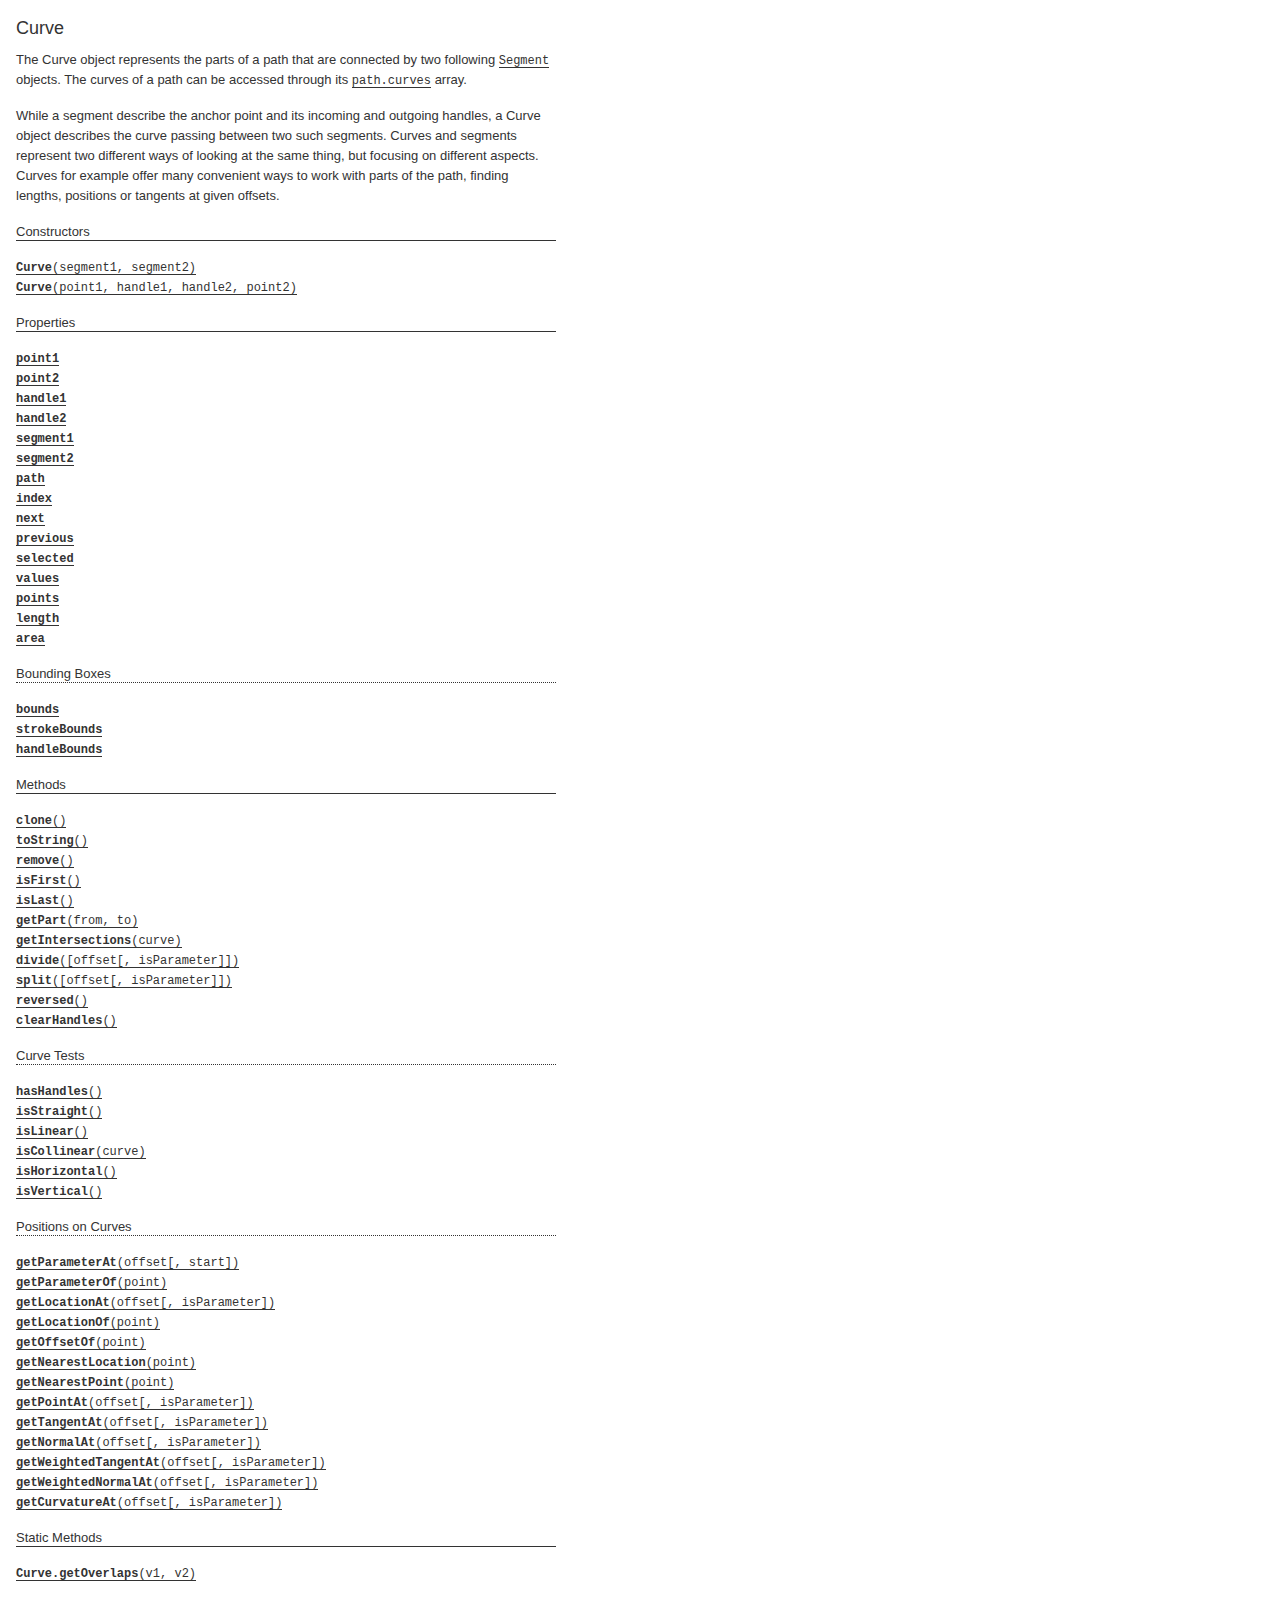
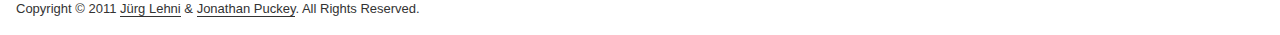
<file: classes/Curve.html>
<!DOCTYPE html>
<html>
<head>
<meta charset="UTF-8">
<title>Curve</title>
<base target="class-frame">
<link href="../assets/css/docs.css" rel="stylesheet" type="text/css">
<script src="../assets/js/paper.js"></script>
<script src="../assets/js/jquery.js"></script>
<script src="../assets/js/codemirror.js"></script>
<script src="../assets/js/docs.js"></script>
</head>
<body class="reference">
<div class="reference-class">
<h1>Curve</h1>

<p>The Curve object represents the parts of a path that are connected by
two following <a href="../classes/Segment.html"><tt>Segment</tt></a> objects. The curves of a path can be accessed
through its <a href="../classes/Path.html#curves"><tt>path.curves</tt></a> array.</p>
<p>While a segment describe the anchor point and its incoming and outgoing
handles, a Curve object describes the curve passing between two such
segments. Curves and segments represent two different ways of looking at the
same thing, but focusing on different aspects. Curves for example offer many
convenient ways to work with parts of the path, finding lengths, positions or
tangents at given offsets.</p>

</div>

<!-- ============================== constructors ========================= -->
<div class="reference-members"><h2>Constructors</h2>
	
		
<div id="curve-segment1-segment2" class="member">
<div class="member-link">
<a name="curve-segment1-segment2" href="#curve-segment1-segment2"><tt><b>Curve</b>(segment1, segment2)</tt></a>
</div>
<div class="member-description hidden">
<div class="member-text">
    <p>Creates a new curve object.</p>
    
<ul><b>Parameters:</b>

<li>
<tt>segment1:</tt> 
<a href="../classes/Segment.html"><tt>Segment</tt></a>


</li>

<li>
<tt>segment2:</tt> 
<a href="../classes/Segment.html"><tt>Segment</tt></a>


</li>

</ul>

    
	<ul><b>Returns:</b>
	
		<li>
<tt><a href="../classes/Curve.html"><tt>Curve</tt></a></tt>
</li>
	
	</ul>

    
    
</div>
</div>
</div>
	
		
<div id="curve-point1-handle1-handle2-point2" class="member">
<div class="member-link">
<a name="curve-point1-handle1-handle2-point2" href="#curve-point1-handle1-handle2-point2"><tt><b>Curve</b>(point1, handle1, handle2, point2)</tt></a>
</div>
<div class="member-description hidden">
<div class="member-text">
    <p>Creates a new curve object.</p>
    
<ul><b>Parameters:</b>

<li>
<tt>point1:</tt> 
<a href="../classes/Point.html"><tt>Point</tt></a>


</li>

<li>
<tt>handle1:</tt> 
<a href="../classes/Point.html"><tt>Point</tt></a>


</li>

<li>
<tt>handle2:</tt> 
<a href="../classes/Point.html"><tt>Point</tt></a>


</li>

<li>
<tt>point2:</tt> 
<a href="../classes/Point.html"><tt>Point</tt></a>


</li>

</ul>

    
	<ul><b>Returns:</b>
	
		<li>
<tt><a href="../classes/Curve.html"><tt>Curve</tt></a></tt>
</li>
	
	</ul>

    
    
</div>
</div>
</div>
	
</div>





	<div class="reference-members"><h2>Properties</h2>
		
			
<div id="point1" class="member">
<div class="member-link">
<a name="point1" href="#point1"><tt><b>point1</b></tt></a>
</div>
<div class="member-description hidden">

<div class="member-text">
	<p>The first anchor point of the curve.</p>
	
	
	<ul><b>Type:</b>
	<li>
		<a href="../classes/Point.html"><tt>Point</tt></a>
	</li>
	</ul>
    
	
	
</div>

</div>
</div>
		
			
<div id="point2" class="member">
<div class="member-link">
<a name="point2" href="#point2"><tt><b>point2</b></tt></a>
</div>
<div class="member-description hidden">

<div class="member-text">
	<p>The second anchor point of the curve.</p>
	
	
	<ul><b>Type:</b>
	<li>
		<a href="../classes/Point.html"><tt>Point</tt></a>
	</li>
	</ul>
    
	
	
</div>

</div>
</div>
		
			
<div id="handle1" class="member">
<div class="member-link">
<a name="handle1" href="#handle1"><tt><b>handle1</b></tt></a>
</div>
<div class="member-description hidden">

<div class="member-text">
	<p>The handle point that describes the tangent in the first anchor point.</p>
	
	
	<ul><b>Type:</b>
	<li>
		<a href="../classes/Point.html"><tt>Point</tt></a>
	</li>
	</ul>
    
	
	
</div>

</div>
</div>
		
			
<div id="handle2" class="member">
<div class="member-link">
<a name="handle2" href="#handle2"><tt><b>handle2</b></tt></a>
</div>
<div class="member-description hidden">

<div class="member-text">
	<p>The handle point that describes the tangent in the second anchor point.</p>
	
	
	<ul><b>Type:</b>
	<li>
		<a href="../classes/Point.html"><tt>Point</tt></a>
	</li>
	</ul>
    
	
	
</div>

</div>
</div>
		
			
<div id="segment1" class="member">
<div class="member-link">
<a name="segment1" href="#segment1"><tt><b>segment1</b></tt></a>
</div>
<div class="member-description hidden">

<div class="member-text">
	<p>The first segment of the curve.</p>
	
		<p>Read only.</p>
	
	
	<ul><b>Type:</b>
	<li>
		<a href="../classes/Segment.html"><tt>Segment</tt></a>
	</li>
	</ul>
    
	
	
</div>

</div>
</div>
		
			
<div id="segment2" class="member">
<div class="member-link">
<a name="segment2" href="#segment2"><tt><b>segment2</b></tt></a>
</div>
<div class="member-description hidden">

<div class="member-text">
	<p>The second segment of the curve.</p>
	
		<p>Read only.</p>
	
	
	<ul><b>Type:</b>
	<li>
		<a href="../classes/Segment.html"><tt>Segment</tt></a>
	</li>
	</ul>
    
	
	
</div>

</div>
</div>
		
			
<div id="path" class="member">
<div class="member-link">
<a name="path" href="#path"><tt><b>path</b></tt></a>
</div>
<div class="member-description hidden">

<div class="member-text">
	<p>The path that the curve belongs to.</p>
	
		<p>Read only.</p>
	
	
	<ul><b>Type:</b>
	<li>
		<a href="../classes/Path.html"><tt>Path</tt></a>
	</li>
	</ul>
    
	
	
</div>

</div>
</div>
		
			
<div id="index" class="member">
<div class="member-link">
<a name="index" href="#index"><tt><b>index</b></tt></a>
</div>
<div class="member-description hidden">

<div class="member-text">
	<p>The index of the curve in the <a href="../classes/Path.html#curves"><tt>path.curves</tt></a> array.</p>
	
		<p>Read only.</p>
	
	
	<ul><b>Type:</b>
	<li>
		<tt>Number</tt>
	</li>
	</ul>
    
	
	
</div>

</div>
</div>
		
			
<div id="next" class="member">
<div class="member-link">
<a name="next" href="#next"><tt><b>next</b></tt></a>
</div>
<div class="member-description hidden">

<div class="member-text">
	<p>The next curve in the <a href="../classes/Path.html#curves"><tt>path.curves</tt></a> array that the curve
belongs to.</p>
	
		<p>Read only.</p>
	
	
	<ul><b>Type:</b>
	<li>
		<a href="../classes/Curve.html"><tt>Curve</tt></a>
	</li>
	</ul>
    
	
	
</div>

</div>
</div>
		
			
<div id="previous" class="member">
<div class="member-link">
<a name="previous" href="#previous"><tt><b>previous</b></tt></a>
</div>
<div class="member-description hidden">

<div class="member-text">
	<p>The previous curve in the <a href="../classes/Path.html#curves"><tt>path.curves</tt></a> array that the curve
belongs to.</p>
	
		<p>Read only.</p>
	
	
	<ul><b>Type:</b>
	<li>
		<a href="../classes/Curve.html"><tt>Curve</tt></a>
	</li>
	</ul>
    
	
	
</div>

</div>
</div>
		
			
<div id="selected" class="member">
<div class="member-link">
<a name="selected" href="#selected"><tt><b>selected</b></tt></a>
</div>
<div class="member-description hidden">

<div class="member-text">
	<p>Specifies whether the points and handles of the curve are selected.</p>
	
	
	<ul><b>Type:</b>
	<li>
		<tt>Boolean</tt>
	</li>
	</ul>
    
	
	
</div>

</div>
</div>
		
			
<div id="values-matrix" class="member">
<div class="member-link">
<a name="values-matrix" href="#values-matrix"><tt><b>values</b></tt></a>
</div>
<div class="member-description hidden">

<div class="member-text">
	<p>An array of 8 float values, describing this curve's geometry in four
absolute x/y pairs (point1, handle1, handle2, point2). This format is
used internally for efficient processing of curve geometries, e.g. when
calculating intersections or bounds.</p>
<p>Note that the handles are converted to absolute coordinates.</p>
	
		<p>Read only.</p>
	
	
	<ul><b>Type:</b>
	<li>
		<tt>Number</tt>
	</li>
	</ul>
    
	
	
</div>

</div>
</div>
		
			
<div id="points" class="member">
<div class="member-link">
<a name="points" href="#points"><tt><b>points</b></tt></a>
</div>
<div class="member-description hidden">

<div class="member-text">
	<p>An array of 4 point objects, describing this curve's geometry in absolute
coordinates (point1, handle1, handle2, point2).</p>
<p>Note that the handles are converted to absolute coordinates.</p>
	
		<p>Read only.</p>
	
	
	<ul><b>Type:</b>
	<li>
		Array of <a href="../classes/Point.html"><tt>Point</tt></a> objects
	</li>
	</ul>
    
	
	
</div>

</div>
</div>
		
			
<div id="length" class="member">
<div class="member-link">
<a name="length" href="#length"><tt><b>length</b></tt></a>
</div>
<div class="member-description hidden">

<div class="member-text">
	<p>The approximated length of the curve.</p>
	
		<p>Read only.</p>
	
	
	<ul><b>Type:</b>
	<li>
		<tt>Number</tt>
	</li>
	</ul>
    
	
	
</div>

</div>
</div>
		
			
<div id="area" class="member">
<div class="member-link">
<a name="area" href="#area"><tt><b>area</b></tt></a>
</div>
<div class="member-description hidden">

<div class="member-text">
	<p>The area that the curve's geometry is covering.</p>
	
		<p>Read only.</p>
	
	
	<ul><b>Type:</b>
	<li>
		<tt>Number</tt>
	</li>
	</ul>
    
	
	
</div>

</div>
</div>
		
			
	<h3>Bounding Boxes</h3>

<div id="bounds" class="member">
<div class="member-link">
<a name="bounds" href="#bounds"><tt><b>bounds</b></tt></a>
</div>
<div class="member-description hidden">

<div class="member-text">
	<p>The bounding rectangle of the curve excluding stroke width.</p>
	
	
	<ul><b>Type:</b>
	<li>
		<a href="../classes/Rectangle.html"><tt>Rectangle</tt></a>
	</li>
	</ul>
    
	
	
</div>

</div>
</div>
		
			
<div id="strokebounds" class="member">
<div class="member-link">
<a name="strokebounds" href="#strokebounds"><tt><b>strokeBounds</b></tt></a>
</div>
<div class="member-description hidden">

<div class="member-text">
	<p>The bounding rectangle of the curve including stroke width.</p>
	
	
	<ul><b>Type:</b>
	<li>
		<a href="../classes/Rectangle.html"><tt>Rectangle</tt></a>
	</li>
	</ul>
    
	
	
</div>

</div>
</div>
		
			
<div id="handlebounds" class="member">
<div class="member-link">
<a name="handlebounds" href="#handlebounds"><tt><b>handleBounds</b></tt></a>
</div>
<div class="member-description hidden">

<div class="member-text">
	<p>The bounding rectangle of the curve including handles.</p>
	
	
	<ul><b>Type:</b>
	<li>
		<a href="../classes/Rectangle.html"><tt>Rectangle</tt></a>
	</li>
	</ul>
    
	
	
</div>

</div>
</div>
		
	</div>



<!-- ============================== methods ================================ -->
	<div class="reference-members"><h2>Methods</h2>
		
			
<div id="clone" class="member">
<div class="member-link">
<a name="clone" href="#clone"><tt><b>clone</b>()</tt></a>
</div>
<div class="member-description hidden">
<div class="member-text">
	<p>Returns a copy of the curve.</p>
    
	
	
	<ul><b>Returns:</b>
	
		<li>
<tt><a href="../classes/Curve.html"><tt>Curve</tt></a></tt>
</li>
	
	</ul>

	
	
</div>
</div>
</div>
		
			
<div id="tostring" class="member">
<div class="member-link">
<a name="tostring" href="#tostring"><tt><b>toString</b>()</tt></a>
</div>
<div class="member-description hidden">
<div class="member-text">
	
    
	
	
	<ul><b>Returns:</b>
	
		<li>
<tt><tt>String</tt></tt>&nbsp;&mdash;&nbsp;a string representation of the curve
</li>
	
	</ul>

	
	
</div>
</div>
</div>
		
			
<div id="remove" class="member">
<div class="member-link">
<a name="remove" href="#remove"><tt><b>remove</b>()</tt></a>
</div>
<div class="member-description hidden">
<div class="member-text">
	<p>Removes the curve from the path that it belongs to, by removing its
second segment and merging its handle with the first segment.</p>
    
	
	
	<ul><b>Returns:</b>
	
		<li>
<tt><tt>Boolean</tt></tt>&nbsp;&mdash;&nbsp;<tt>true</tt> if the curve was removed, <tt>false</tt> otherwise
</li>
	
	</ul>

	
	
</div>
</div>
</div>
		
			
<div id="isfirst" class="member">
<div class="member-link">
<a name="isfirst" href="#isfirst"><tt><b>isFirst</b>()</tt></a>
</div>
<div class="member-description hidden">
<div class="member-text">
	<p>Checks if the this is the first curve in the <a href="../classes/Path.html#curves"><tt>path.curves</tt></a> array.</p>
    
	
	
	<ul><b>Returns:</b>
	
		<li>
<tt><tt>Boolean</tt></tt>&nbsp;&mdash;&nbsp;<tt>true</tt> if this is the first curve, <tt>false</tt> otherwise
</li>
	
	</ul>

	
	
</div>
</div>
</div>
		
			
<div id="islast" class="member">
<div class="member-link">
<a name="islast" href="#islast"><tt><b>isLast</b>()</tt></a>
</div>
<div class="member-description hidden">
<div class="member-text">
	<p>Checks if the this is the last curve in the <a href="../classes/Path.html#curves"><tt>path.curves</tt></a> array.</p>
    
	
	
	<ul><b>Returns:</b>
	
		<li>
<tt><tt>Boolean</tt></tt>&nbsp;&mdash;&nbsp;<tt>true</tt> if this is the last curve, <tt>false</tt> otherwise
</li>
	
	</ul>

	
	
</div>
</div>
</div>
		
			
<div id="getpart-from-to" class="member">
<div class="member-link">
<a name="getpart-from-to" href="#getpart-from-to"><tt><b>getPart</b>(from, to)</tt></a>
</div>
<div class="member-description hidden">
<div class="member-text">
	<p>Creates a new curve as a sub-curve from this curve, its range defined by
the given parameters. If <tt>from</tt> is larger than <tt>to</tt>, then
the resulting curve will have its direction reversed.</p>
    
	
<ul><b>Parameters:</b>

<li>
<tt>from:</tt> 
<tt>Number</tt>
&mdash;&nbsp;the curve-time parameter at which the sub-curve
starts

</li>

<li>
<tt>to:</tt> 
<tt>Number</tt>
&mdash;&nbsp;the curve-time parameter at which the sub-curve
ends

</li>

</ul>

	
	<ul><b>Returns:</b>
	
		<li>
<tt><a href="../classes/Curve.html"><tt>Curve</tt></a></tt>&nbsp;&mdash;&nbsp;the newly create sub-curve
</li>
	
	</ul>

	
	
</div>
</div>
</div>
		
			
<div id="getintersections-curve" class="member">
<div class="member-link">
<a name="getintersections-curve" href="#getintersections-curve"><tt><b>getIntersections</b>(curve)</tt></a>
</div>
<div class="member-description hidden">
<div class="member-text">
	<p>Returns all intersections between two <a href="../classes/Curve.html"><tt>Curve</tt></a> objects as an array
of <a href="../classes/CurveLocation.html"><tt>CurveLocation</tt></a> objects.</p>
    
	
<ul><b>Parameters:</b>

<li>
<tt>curve:</tt> 
<a href="../classes/Curve.html"><tt>Curve</tt></a>
&mdash;&nbsp;the other curve to find the intersections with (if
the curve itself or <tt>null</tt> is passed, the self intersection of the
curve is returned, if it exists)

</li>

</ul>

	
	<ul><b>Returns:</b>
	
		<li>
<tt>Array of <a href="../classes/CurveLocation.html"><tt>CurveLocation</tt></a> objects</tt>&nbsp;&mdash;&nbsp;the locations of all intersections between the
curves
</li>
	
	</ul>

	
	
</div>
</div>
</div>
		
			
<div id="divide" class="member">
<div class="member-link">
<a name="divide" href="#divide"><tt><b>divide</b>([offset[, isParameter]])</tt></a>
</div>
<div class="member-description hidden">
<div class="member-text">
	<p>Divides the curve into two curves at the given offset. The curve itself
is modified and becomes the first part, the second part is returned as a
new curve. If the modified curve belongs to a path item, the second part
is also added to the path.</p>
    
	
<ul><b>Parameters:</b>

<li>
<tt>offset:</tt> 
<tt>Number</tt>
&mdash;&nbsp;the offset on the curve at which to split,
or the curve time parameter if <tt>isParameter</tt> is <tt>true</tt>
&mdash;&nbsp;optional, default: <tt>0.5</tt>
</li>

<li>
<tt>isParameter:</tt> 
<tt>Boolean</tt>
&mdash;&nbsp;pass <tt>true</tt> if <tt>offset</tt>
is a curve time parameter
&mdash;&nbsp;optional, default: <tt>false</tt>
</li>

</ul>

	
	<ul><b>Returns:</b>
	
		<li>
<tt><a href="../classes/Curve.html"><tt>Curve</tt></a></tt>&nbsp;&mdash;&nbsp;the second part of the divided curve, if the offset
is within the valid range, {code null} otherwise.
</li>
	
	</ul>

	
	
</div>
</div>
</div>
		
			
<div id="split" class="member">
<div class="member-link">
<a name="split" href="#split"><tt><b>split</b>([offset[, isParameter]])</tt></a>
</div>
<div class="member-description hidden">
<div class="member-text">
	<p>Splits the path this curve belongs to at the given offset. After
splitting, the path will be open. If the path was open already, splitting
will result in two paths.</p>
    
	
<ul><b>Parameters:</b>

<li>
<tt>offset:</tt> 
<tt>Number</tt>
&mdash;&nbsp;the offset on the curve at which to split,
or the curve time parameter if <tt>isParameter</tt> is <tt>true</tt>
&mdash;&nbsp;optional, default: <tt>0.5</tt>
</li>

<li>
<tt>isParameter:</tt> 
<tt>Boolean</tt>
&mdash;&nbsp;pass <tt>true</tt> if <tt>offset</tt>
is a curve time parameter
&mdash;&nbsp;optional, default: <tt>false</tt>
</li>

</ul>

	
	<ul><b>Returns:</b>
	
		<li>
<tt><a href="../classes/Path.html"><tt>Path</tt></a></tt>&nbsp;&mdash;&nbsp;the newly created path after splitting, if any
</li>
	
	</ul>

	
	<p><b>See also:</b>
	<tt><a href="../classes/Path.html#split-index-parameter"><tt>path.split(index, parameter)</tt></a></tt>
	</p>

	
</div>
</div>
</div>
		
			
<div id="reversed" class="member">
<div class="member-link">
<a name="reversed" href="#reversed"><tt><b>reversed</b>()</tt></a>
</div>
<div class="member-description hidden">
<div class="member-text">
	<p>Returns a reversed version of the curve, without modifying the curve
itself.</p>
    
	
	
	<ul><b>Returns:</b>
	
		<li>
<tt><a href="../classes/Curve.html"><tt>Curve</tt></a></tt>&nbsp;&mdash;&nbsp;a reversed version of the curve
</li>
	
	</ul>

	
	
</div>
</div>
</div>
		
			
<div id="clearhandles" class="member">
<div class="member-link">
<a name="clearhandles" href="#clearhandles"><tt><b>clearHandles</b>()</tt></a>
</div>
<div class="member-description hidden">
<div class="member-text">
	<p>Clears the curve's handles by setting their coordinates to zero,
turning the curve into a straight line.</p>
    
	
	
	
	
</div>
</div>
</div>
		
			
<h3>Curve Tests</h3>

<div id="hashandles" class="member">
<div class="member-link">
<a name="hashandles" href="#hashandles"><tt><b>hasHandles</b>()</tt></a>
</div>
<div class="member-description hidden">
<div class="member-text">
	<p>Checks if this curve has any curve handles set.</p>
    
	
	
	<ul><b>Returns:</b>
	
		<li>
<tt><tt>Boolean</tt></tt>&nbsp;&mdash;&nbsp;<tt>true</tt> if the curve has handles set, <tt>false</tt> otherwise
</li>
	
	</ul>

	
	<p><b>See also:</b>
	<tt><a href="../classes/Curve.html#handle1"><tt>curve.handle1</tt></a></tt>, <tt><a href="../classes/Curve.html#handle2"><tt>curve.handle2</tt></a></tt>, <tt><a href="../classes/Segment.html#hashandles"><tt>segment.hasHandles</tt></a>()</tt>, <tt><a href="../classes/Path.html#hashandles"><tt>path.hasHandles</tt></a>()</tt>
	</p>

	
</div>
</div>
</div>
		
			
<div id="isstraight" class="member">
<div class="member-link">
<a name="isstraight" href="#isstraight"><tt><b>isStraight</b>()</tt></a>
</div>
<div class="member-description hidden">
<div class="member-text">
	<p>Checks if this curve appears as a straight line. This can mean that
it has no handles defined, or that the handles run collinear with the
line that connects the curve's start and end point, not falling
outside of the line.</p>
    
	
	
	<ul><b>Returns:</b>
	
		<li>
<tt><tt>Boolean</tt></tt>&nbsp;&mdash;&nbsp;<tt>true</tt> if the curve is straight, <tt>false</tt> otherwise
</li>
	
	</ul>

	
	
</div>
</div>
</div>
		
			
<div id="islinear" class="member">
<div class="member-link">
<a name="islinear" href="#islinear"><tt><b>isLinear</b>()</tt></a>
</div>
<div class="member-description hidden">
<div class="member-text">
	<p>Checks if this curve is parametrically linear, meaning that it is
straight and its handles are positioned at 1/3 and 2/3 of the total
length of the curve.</p>
    
	
	
	<ul><b>Returns:</b>
	
		<li>
<tt><tt>Boolean</tt></tt>&nbsp;&mdash;&nbsp;<tt>true</tt> if the curve is parametrically linear, <tt>false</tt> otherwise
</li>
	
	</ul>

	
	
</div>
</div>
</div>
		
			
<div id="iscollinear-curve" class="member">
<div class="member-link">
<a name="iscollinear-curve" href="#iscollinear-curve"><tt><b>isCollinear</b>(curve)</tt></a>
</div>
<div class="member-description hidden">
<div class="member-text">
	<p>Checks if the the two curves describe straight lines that are
collinear, meaning they run in parallel.</p>
    
	
<ul><b>Parameters:</b>

<li>
<tt>curve:</tt> 
<a href="../classes/Curve.html"><tt>Curve</tt></a>
&mdash;&nbsp;the other curve to check against

</li>

</ul>

	
	<ul><b>Returns:</b>
	
		<li>
<tt><tt>Boolean</tt></tt>&nbsp;&mdash;&nbsp;<tt>true</tt> if the two lines are collinear, <tt>false</tt> otherwise
</li>
	
	</ul>

	
	
</div>
</div>
</div>
		
			
<div id="ishorizontal" class="member">
<div class="member-link">
<a name="ishorizontal" href="#ishorizontal"><tt><b>isHorizontal</b>()</tt></a>
</div>
<div class="member-description hidden">
<div class="member-text">
	<p>Checks if the curve is a straight horizontal line.</p>
    
	
	
	<ul><b>Returns:</b>
	
		<li>
<tt><tt>Boolean</tt></tt>&nbsp;&mdash;&nbsp;<tt>true</tt> if the line is horizontal, <tt>false</tt> otherwise
</li>
	
	</ul>

	
	
</div>
</div>
</div>
		
			
<div id="isvertical" class="member">
<div class="member-link">
<a name="isvertical" href="#isvertical"><tt><b>isVertical</b>()</tt></a>
</div>
<div class="member-description hidden">
<div class="member-text">
	<p>Checks if the curve is a straight vertical line.</p>
    
	
	
	<ul><b>Returns:</b>
	
		<li>
<tt><tt>Boolean</tt></tt>&nbsp;&mdash;&nbsp;<tt>true</tt> if the line is vertical, <tt>false</tt> otherwise
</li>
	
	</ul>

	
	
</div>
</div>
</div>
		
			
<h3>Positions on Curves</h3>

<div id="getparameterat-offset" class="member">
<div class="member-link">
<a name="getparameterat-offset" href="#getparameterat-offset"><tt><b>getParameterAt</b>(offset[, start])</tt></a>
</div>
<div class="member-description hidden">
<div class="member-text">
	<p>Calculates the curve time parameter of the specified offset on the path,
relative to the provided start parameter. If offset is a negative value,
the parameter is searched to the left of the start parameter. If no start
parameter is provided, a default of <tt>0</tt> for positive values of
<tt>offset</tt> and <tt>1</tt> for negative values of <tt>offset</tt>.</p>
    
	
<ul><b>Parameters:</b>

<li>
<tt>offset:</tt> 
<tt>Number</tt>


</li>

<li>
<tt>start:</tt> 
<tt>Number</tt>

&mdash;&nbsp;optional
</li>

</ul>

	
	<ul><b>Returns:</b>
	
		<li>
<tt><tt>Number</tt></tt>&nbsp;&mdash;&nbsp;the curve time parameter at the specified offset
</li>
	
	</ul>

	
	
</div>
</div>
</div>
		
			
<div id="getparameterof-point" class="member">
<div class="member-link">
<a name="getparameterof-point" href="#getparameterof-point"><tt><b>getParameterOf</b>(point)</tt></a>
</div>
<div class="member-description hidden">
<div class="member-text">
	<p>Returns the curve time parameter of the specified point if it lies on the
curve, <tt>null</tt> otherwise.</p>
    
	
<ul><b>Parameters:</b>

<li>
<tt>point:</tt> 
<a href="../classes/Point.html"><tt>Point</tt></a>
&mdash;&nbsp;the point on the curve

</li>

</ul>

	
	<ul><b>Returns:</b>
	
		<li>
<tt><tt>Number</tt></tt>&nbsp;&mdash;&nbsp;the curve time parameter of the specified point
</li>
	
	</ul>

	
	
</div>
</div>
</div>
		
			
<div id="getlocationat-offset" class="member">
<div class="member-link">
<a name="getlocationat-offset" href="#getlocationat-offset"><tt><b>getLocationAt</b>(offset[, isParameter])</tt></a>
</div>
<div class="member-description hidden">
<div class="member-text">
	<p>Calculates the curve location at the specified offset or curve time
parameter.</p>
    
	
<ul><b>Parameters:</b>

<li>
<tt>offset:</tt> 
<tt>Number</tt>
&mdash;&nbsp;the offset on the curve, or the curve time
parameter if <tt>isParameter</tt> is <tt>true</tt>

</li>

<li>
<tt>isParameter:</tt> 
<tt>Boolean</tt>
&mdash;&nbsp;pass <tt>true</tt> if <tt>offset</tt>
is a curve time parameter
&mdash;&nbsp;optional, default: <tt>false</tt>
</li>

</ul>

	
	<ul><b>Returns:</b>
	
		<li>
<tt><a href="../classes/CurveLocation.html"><tt>CurveLocation</tt></a></tt>&nbsp;&mdash;&nbsp;the curve location at the specified the offset
</li>
	
	</ul>

	
	
</div>
</div>
</div>
		
			
<div id="getlocationof-point" class="member">
<div class="member-link">
<a name="getlocationof-point" href="#getlocationof-point"><tt><b>getLocationOf</b>(point)</tt></a>
</div>
<div class="member-description hidden">
<div class="member-text">
	<p>Returns the curve location of the specified point if it lies on the
curve, <tt>null</tt> otherwise.</p>
    
	
<ul><b>Parameters:</b>

<li>
<tt>point:</tt> 
<a href="../classes/Point.html"><tt>Point</tt></a>
&mdash;&nbsp;the point on the curve

</li>

</ul>

	
	<ul><b>Returns:</b>
	
		<li>
<tt><a href="../classes/CurveLocation.html"><tt>CurveLocation</tt></a></tt>&nbsp;&mdash;&nbsp;the curve location of the specified point
</li>
	
	</ul>

	
	
</div>
</div>
</div>
		
			
<div id="getoffsetof-point" class="member">
<div class="member-link">
<a name="getoffsetof-point" href="#getoffsetof-point"><tt><b>getOffsetOf</b>(point)</tt></a>
</div>
<div class="member-description hidden">
<div class="member-text">
	<p>Returns the length of the path from its beginning up to up to the
specified point if it lies on the path, <tt>null</tt> otherwise.</p>
    
	
<ul><b>Parameters:</b>

<li>
<tt>point:</tt> 
<a href="../classes/Point.html"><tt>Point</tt></a>
&mdash;&nbsp;the point on the path

</li>

</ul>

	
	<ul><b>Returns:</b>
	
		<li>
<tt><tt>Number</tt></tt>&nbsp;&mdash;&nbsp;the length of the path up to the specified point
</li>
	
	</ul>

	
	
</div>
</div>
</div>
		
			
<div id="getnearestlocation-point" class="member">
<div class="member-link">
<a name="getnearestlocation-point" href="#getnearestlocation-point"><tt><b>getNearestLocation</b>(point)</tt></a>
</div>
<div class="member-description hidden">
<div class="member-text">
	<p>Returns the nearest location on the curve to the specified point.</p>
    
	
<ul><b>Parameters:</b>

<li>
<tt>point:</tt> 
<a href="../classes/Point.html"><tt>Point</tt></a>
&mdash;&nbsp;the point for which we search the nearest location

</li>

</ul>

	
	<ul><b>Returns:</b>
	
		<li>
<tt><a href="../classes/CurveLocation.html"><tt>CurveLocation</tt></a></tt>&nbsp;&mdash;&nbsp;the location on the curve that's the closest to
the specified point
</li>
	
	</ul>

	
	
</div>
</div>
</div>
		
			
<div id="getnearestpoint-point" class="member">
<div class="member-link">
<a name="getnearestpoint-point" href="#getnearestpoint-point"><tt><b>getNearestPoint</b>(point)</tt></a>
</div>
<div class="member-description hidden">
<div class="member-text">
	<p>Returns the nearest point on the curve to the specified point.</p>
    
	
<ul><b>Parameters:</b>

<li>
<tt>point:</tt> 
<a href="../classes/Point.html"><tt>Point</tt></a>
&mdash;&nbsp;the point for which we search the nearest point

</li>

</ul>

	
	<ul><b>Returns:</b>
	
		<li>
<tt><a href="../classes/Point.html"><tt>Point</tt></a></tt>&nbsp;&mdash;&nbsp;the point on the curve that's the closest to the
specified point
</li>
	
	</ul>

	
	
</div>
</div>
</div>
		
			
<div id="getpointat-offset" class="member">
<div class="member-link">
<a name="getpointat-offset" href="#getpointat-offset"><tt><b>getPointAt</b>(offset[, isParameter])</tt></a>
</div>
<div class="member-description hidden">
<div class="member-text">
	<p>Calculates the point on the curve at the given offset.</p>
    
	
<ul><b>Parameters:</b>

<li>
<tt>offset:</tt> 
<tt>Number</tt>
&mdash;&nbsp;the offset on the curve, or the curve time
parameter if <tt>isParameter</tt> is <tt>true</tt>

</li>

<li>
<tt>isParameter:</tt> 
<tt>Boolean</tt>
&mdash;&nbsp;pass <tt>true</tt> if <tt>offset</tt>
is a curve time parameter
&mdash;&nbsp;optional, default: <tt>false</tt>
</li>

</ul>

	
	<ul><b>Returns:</b>
	
		<li>
<tt><a href="../classes/Point.html"><tt>Point</tt></a></tt>&nbsp;&mdash;&nbsp;the point on the curve at the given offset
</li>
	
	</ul>

	
	
</div>
</div>
</div>
		
			
<div id="gettangentat-offset" class="member">
<div class="member-link">
<a name="gettangentat-offset" href="#gettangentat-offset"><tt><b>getTangentAt</b>(offset[, isParameter])</tt></a>
</div>
<div class="member-description hidden">
<div class="member-text">
	<p>Calculates the normalized tangent vector of the curve at the given
offset.</p>
    
	
<ul><b>Parameters:</b>

<li>
<tt>offset:</tt> 
<tt>Number</tt>
&mdash;&nbsp;the offset on the curve, or the curve time
parameter if <tt>isParameter</tt> is <tt>true</tt>

</li>

<li>
<tt>isParameter:</tt> 
<tt>Boolean</tt>
&mdash;&nbsp;pass <tt>true</tt> if <tt>offset</tt>
is a curve time parameter
&mdash;&nbsp;optional, default: <tt>false</tt>
</li>

</ul>

	
	<ul><b>Returns:</b>
	
		<li>
<tt><a href="../classes/Point.html"><tt>Point</tt></a></tt>&nbsp;&mdash;&nbsp;the normalized tangent of the curve at the given offset
</li>
	
	</ul>

	
	
</div>
</div>
</div>
		
			
<div id="getnormalat-offset" class="member">
<div class="member-link">
<a name="getnormalat-offset" href="#getnormalat-offset"><tt><b>getNormalAt</b>(offset[, isParameter])</tt></a>
</div>
<div class="member-description hidden">
<div class="member-text">
	<p>Calculates the normal vector of the curve at the given offset.</p>
    
	
<ul><b>Parameters:</b>

<li>
<tt>offset:</tt> 
<tt>Number</tt>
&mdash;&nbsp;the offset on the curve, or the curve time
parameter if <tt>isParameter</tt> is <tt>true</tt>

</li>

<li>
<tt>isParameter:</tt> 
<tt>Boolean</tt>
&mdash;&nbsp;pass <tt>true</tt> if <tt>offset</tt>
is a curve time parameter
&mdash;&nbsp;optional, default: <tt>false</tt>
</li>

</ul>

	
	<ul><b>Returns:</b>
	
		<li>
<tt><a href="../classes/Point.html"><tt>Point</tt></a></tt>&nbsp;&mdash;&nbsp;the normal of the curve at the given offset
</li>
	
	</ul>

	
	
</div>
</div>
</div>
		
			
<div id="getweightedtangentat-offset" class="member">
<div class="member-link">
<a name="getweightedtangentat-offset" href="#getweightedtangentat-offset"><tt><b>getWeightedTangentAt</b>(offset[, isParameter])</tt></a>
</div>
<div class="member-description hidden">
<div class="member-text">
	<p>Calculates the weighted tangent vector of the curve at the given
offset, its length reflecting the curve velocity at that location.</p>
    
	
<ul><b>Parameters:</b>

<li>
<tt>offset:</tt> 
<tt>Number</tt>
&mdash;&nbsp;the offset on the curve, or the curve time
parameter if <tt>isParameter</tt> is <tt>true</tt>

</li>

<li>
<tt>isParameter:</tt> 
<tt>Boolean</tt>
&mdash;&nbsp;pass <tt>true</tt> if <tt>offset</tt>
is a curve time parameter
&mdash;&nbsp;optional, default: <tt>false</tt>
</li>

</ul>

	
	<ul><b>Returns:</b>
	
		<li>
<tt><a href="../classes/Point.html"><tt>Point</tt></a></tt>&nbsp;&mdash;&nbsp;the weighted tangent of the curve at the given offset
</li>
	
	</ul>

	
	
</div>
</div>
</div>
		
			
<div id="getweightednormalat-offset" class="member">
<div class="member-link">
<a name="getweightednormalat-offset" href="#getweightednormalat-offset"><tt><b>getWeightedNormalAt</b>(offset[, isParameter])</tt></a>
</div>
<div class="member-description hidden">
<div class="member-text">
	<p>Calculates the weighted normal vector of the curve at the given offset,
its length reflecting the curve velocity at that location.</p>
    
	
<ul><b>Parameters:</b>

<li>
<tt>offset:</tt> 
<tt>Number</tt>
&mdash;&nbsp;the offset on the curve, or the curve time
parameter if <tt>isParameter</tt> is <tt>true</tt>

</li>

<li>
<tt>isParameter:</tt> 
<tt>Boolean</tt>
&mdash;&nbsp;pass <tt>true</tt> if <tt>offset</tt>
is a curve time parameter
&mdash;&nbsp;optional, default: <tt>false</tt>
</li>

</ul>

	
	<ul><b>Returns:</b>
	
		<li>
<tt><a href="../classes/Point.html"><tt>Point</tt></a></tt>&nbsp;&mdash;&nbsp;the weighted normal of the curve at the given offset
</li>
	
	</ul>

	
	
</div>
</div>
</div>
		
			
<div id="getcurvatureat-offset" class="member">
<div class="member-link">
<a name="getcurvatureat-offset" href="#getcurvatureat-offset"><tt><b>getCurvatureAt</b>(offset[, isParameter])</tt></a>
</div>
<div class="member-description hidden">
<div class="member-text">
	<p>Calculates the curvature of the curve at the given offset. Curvatures
indicate how sharply a curve changes direction. A straight line has zero
curvature, where as a circle has a constant curvature. The curve's radius
at the given offset is the reciprocal value of its curvature.</p>
    
	
<ul><b>Parameters:</b>

<li>
<tt>offset:</tt> 
<tt>Number</tt>
&mdash;&nbsp;the offset on the curve, or the curve time
parameter if <tt>isParameter</tt> is <tt>true</tt>

</li>

<li>
<tt>isParameter:</tt> 
<tt>Boolean</tt>
&mdash;&nbsp;pass <tt>true</tt> if <tt>offset</tt>
is a curve time parameter
&mdash;&nbsp;optional, default: <tt>false</tt>
</li>

</ul>

	
	<ul><b>Returns:</b>
	
		<li>
<tt><tt>Number</tt></tt>&nbsp;&mdash;&nbsp;the curvature of the curve at the given offset
</li>
	
	</ul>

	
	
</div>
</div>
</div>
		
	</div>


	<div class="reference-members"><h2>Static Methods</h2>
		
			
<div id="getoverlaps-v1-v2" class="member">
<div class="member-link">
<a name="getoverlaps-v1-v2" href="#getoverlaps-v1-v2"><tt><b>Curve.getOverlaps</b>(v1, v2)</tt></a>
</div>
<div class="member-description hidden">
<div class="member-text">
	<p>Code to detect overlaps of intersecting based on work by</p>
    
	
<ul><b>Parameters:</b>

<li>
<tt>v1:</tt> 



</li>

<li>
<tt>v2:</tt> 



</li>

</ul>

	
	
	
</div>
</div>
</div>
		
	</div>



<!-- =========================== copyright notice ========================= -->
<p class="footer">Copyright &#169; 2011 <a href="http://www.lehni.org" target="_blank">J&uuml;rg Lehni</a> &amp; <a href="http://www.jonathanpuckey.com" target="_blank">Jonathan Puckey</a>. All Rights Reserved.</p>
<div class="content-end"></div>

</body>
</file>
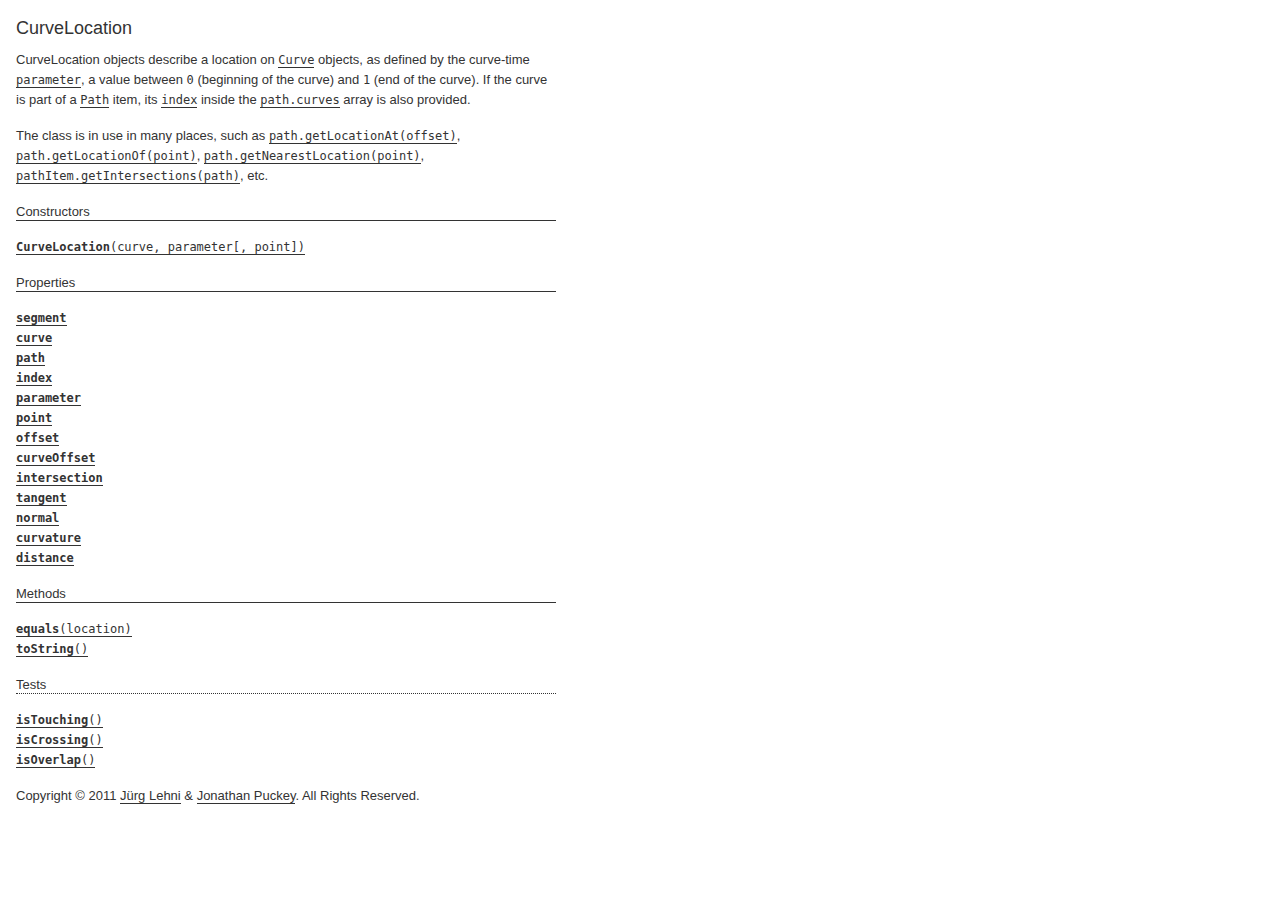
<file: classes/CurveLocation.html>
<!DOCTYPE html>
<html>
<head>
<meta charset="UTF-8">
<title>CurveLocation</title>
<base target="class-frame">
<link href="../assets/css/docs.css" rel="stylesheet" type="text/css">
<script src="../assets/js/paper.js"></script>
<script src="../assets/js/jquery.js"></script>
<script src="../assets/js/codemirror.js"></script>
<script src="../assets/js/docs.js"></script>
</head>
<body class="reference">
<div class="reference-class">
<h1>CurveLocation</h1>

<p>CurveLocation objects describe a location on <a href="../classes/Curve.html"><tt>Curve</tt></a> objects,
as defined by the curve-time <a href="../classes/CurveLocation.html#parameter"><tt>parameter</tt></a>, a value between <tt>0</tt>
(beginning of the curve) and <tt>1</tt> (end of the curve). If the curve is
part of a <a href="../classes/Path.html"><tt>Path</tt></a> item, its <a href="../classes/CurveLocation.html#index"><tt>index</tt></a> inside the
<a href="../classes/Path.html#curves"><tt>path.curves</tt></a> array is also provided.</p>
<p>The class is in use in many places, such as
<a href="../classes/Path.html#getlocationat-offset"><tt>path.getLocationAt(offset)</tt></a>,
<a href="../classes/Path.html#getlocationof-point"><tt>path.getLocationOf(point)</tt></a>,
<a href="../classes/Path.html#getnearestlocation-point"><tt>path.getNearestLocation(point)</tt></a>,
<a href="../classes/PathItem.html#getintersections-path"><tt>pathItem.getIntersections(path)</tt></a>,
etc.</p>

</div>

<!-- ============================== constructors ========================= -->
<div class="reference-members"><h2>Constructors</h2>
	
		
<div id="curvelocation-curve-parameter" class="member">
<div class="member-link">
<a name="curvelocation-curve-parameter" href="#curvelocation-curve-parameter"><tt><b>CurveLocation</b>(curve, parameter[, point])</tt></a>
</div>
<div class="member-description hidden">
<div class="member-text">
    <p>Creates a new CurveLocation object.</p>
    
<ul><b>Parameters:</b>

<li>
<tt>curve:</tt> 
<a href="../classes/Curve.html"><tt>Curve</tt></a>


</li>

<li>
<tt>parameter:</tt> 
<tt>Number</tt>


</li>

<li>
<tt>point:</tt> 
<a href="../classes/Point.html"><tt>Point</tt></a>

&mdash;&nbsp;optional
</li>

</ul>

    
	<ul><b>Returns:</b>
	
		<li>
<tt><a href="../classes/CurveLocation.html"><tt>CurveLocation</tt></a></tt>
</li>
	
	</ul>

    
    
</div>
</div>
</div>
	
</div>





	<div class="reference-members"><h2>Properties</h2>
		
			
<div id="segment" class="member">
<div class="member-link">
<a name="segment" href="#segment"><tt><b>segment</b></tt></a>
</div>
<div class="member-description hidden">

<div class="member-text">
	<p>The segment of the curve which is closer to the described location.</p>
	
		<p>Read only.</p>
	
	
	<ul><b>Type:</b>
	<li>
		<a href="../classes/Segment.html"><tt>Segment</tt></a>
	</li>
	</ul>
    
	
	
</div>

</div>
</div>
		
			
<div id="curve" class="member">
<div class="member-link">
<a name="curve" href="#curve"><tt><b>curve</b></tt></a>
</div>
<div class="member-description hidden">

<div class="member-text">
	<p>The curve that this location belongs to.</p>
	
		<p>Read only.</p>
	
	
	<ul><b>Type:</b>
	<li>
		<a href="../classes/Curve.html"><tt>Curve</tt></a>
	</li>
	</ul>
    
	
	
</div>

</div>
</div>
		
			
<div id="path" class="member">
<div class="member-link">
<a name="path" href="#path"><tt><b>path</b></tt></a>
</div>
<div class="member-description hidden">

<div class="member-text">
	<p>The path this curve belongs to, if any.</p>
	
		<p>Read only.</p>
	
	
	<ul><b>Type:</b>
	<li>
		<a href="../classes/Item.html"><tt>Item</tt></a>
	</li>
	</ul>
    
	
	
</div>

</div>
</div>
		
			
<div id="index" class="member">
<div class="member-link">
<a name="index" href="#index"><tt><b>index</b></tt></a>
</div>
<div class="member-description hidden">

<div class="member-text">
	<p>The index of the <a href="../classes/CurveLocation.html#curve"><tt>curve</tt></a> within the <a href="../classes/Path.html#curves"><tt>path.curves</tt></a> list, if
it is part of a <a href="../classes/Path.html"><tt>Path</tt></a> item.</p>
	
		<p>Read only.</p>
	
	
	<ul><b>Type:</b>
	<li>
		<tt>Index</tt>
	</li>
	</ul>
    
	
	
</div>

</div>
</div>
		
			
<div id="parameter" class="member">
<div class="member-link">
<a name="parameter" href="#parameter"><tt><b>parameter</b></tt></a>
</div>
<div class="member-description hidden">

<div class="member-text">
	<p>The curve-time parameter, as used by various bezier curve calculations.</p>
<p>It is value between <tt>0</tt> (beginning of the curve) and <tt>1</tt>
(end of the curve).</p>
	
		<p>Read only.</p>
	
	
	<ul><b>Type:</b>
	<li>
		<tt>Number</tt>
	</li>
	</ul>
    
	
	
</div>

</div>
</div>
		
			
<div id="point" class="member">
<div class="member-link">
<a name="point" href="#point"><tt><b>point</b></tt></a>
</div>
<div class="member-description hidden">

<div class="member-text">
	<p>The point which is defined by the <a href="../classes/CurveLocation.html#curve"><tt>curve</tt></a> and
<a href="../classes/CurveLocation.html#parameter"><tt>parameter</tt></a>.</p>
	
		<p>Read only.</p>
	
	
	<ul><b>Type:</b>
	<li>
		<a href="../classes/Point.html"><tt>Point</tt></a>
	</li>
	</ul>
    
	
	
</div>

</div>
</div>
		
			
<div id="offset" class="member">
<div class="member-link">
<a name="offset" href="#offset"><tt><b>offset</b></tt></a>
</div>
<div class="member-description hidden">

<div class="member-text">
	<p>The length of the path from its beginning up to the location described
by this object. If the curve is not part of a path, then the length
within the curve is returned instead.</p>
	
		<p>Read only.</p>
	
	
	<ul><b>Type:</b>
	<li>
		<tt>Number</tt>
	</li>
	</ul>
    
	
	
</div>

</div>
</div>
		
			
<div id="curveoffset" class="member">
<div class="member-link">
<a name="curveoffset" href="#curveoffset"><tt><b>curveOffset</b></tt></a>
</div>
<div class="member-description hidden">

<div class="member-text">
	<p>The length of the curve from its beginning up to the location described
by this object.</p>
	
		<p>Read only.</p>
	
	
	<ul><b>Type:</b>
	<li>
		<tt>Number</tt>
	</li>
	</ul>
    
	
	
</div>

</div>
</div>
		
			
<div id="intersection" class="member">
<div class="member-link">
<a name="intersection" href="#intersection"><tt><b>intersection</b></tt></a>
</div>
<div class="member-description hidden">

<div class="member-text">
	<p>The curve location on the intersecting curve, if this location is the
result of a call to <a href="../classes/PathItem.html#getintersections-path"><tt>pathItem.getIntersections(path)</tt></a> /
<a href="../classes/Curve.html#getintersections-curve"><tt>curve.getIntersections(curve)</tt></a>.</p>
	
		<p>Read only.</p>
	
	
	<ul><b>Type:</b>
	<li>
		<a href="../classes/CurveLocation.html"><tt>CurveLocation</tt></a>
	</li>
	</ul>
    
	
	
</div>

</div>
</div>
		
			
<div id="tangent" class="member">
<div class="member-link">
<a name="tangent" href="#tangent"><tt><b>tangent</b></tt></a>
</div>
<div class="member-description hidden">

<div class="member-text">
	<p>The tangential vector to the <a href="../classes/CurveLocation.html#curve"><tt>curve</tt></a> at the given location.</p>
	
		<p>Read only.</p>
	
	
	<ul><b>Type:</b>
	<li>
		<a href="../classes/Point.html"><tt>Point</tt></a>
	</li>
	</ul>
    
	
	
</div>

</div>
</div>
		
			
<div id="normal" class="member">
<div class="member-link">
<a name="normal" href="#normal"><tt><b>normal</b></tt></a>
</div>
<div class="member-description hidden">

<div class="member-text">
	<p>The normal vector to the <a href="../classes/CurveLocation.html#curve"><tt>curve</tt></a> at the given location.</p>
	
		<p>Read only.</p>
	
	
	<ul><b>Type:</b>
	<li>
		<a href="../classes/Point.html"><tt>Point</tt></a>
	</li>
	</ul>
    
	
	
</div>

</div>
</div>
		
			
<div id="curvature" class="member">
<div class="member-link">
<a name="curvature" href="#curvature"><tt><b>curvature</b></tt></a>
</div>
<div class="member-description hidden">

<div class="member-text">
	<p>The curvature of the <a href="../classes/CurveLocation.html#curve"><tt>curve</tt></a> at the given location.</p>
	
		<p>Read only.</p>
	
	
	<ul><b>Type:</b>
	<li>
		<tt>Number</tt>
	</li>
	</ul>
    
	
	
</div>

</div>
</div>
		
			
<div id="distance" class="member">
<div class="member-link">
<a name="distance" href="#distance"><tt><b>distance</b></tt></a>
</div>
<div class="member-description hidden">

<div class="member-text">
	<p>The distance from the queried point to the returned location.</p>
	
		<p>Read only.</p>
	
	
	<ul><b>Type:</b>
	<li>
		<tt>Number</tt>
	</li>
	</ul>
    
	
	<p><b>See also:</b>
	<tt><a href="../classes/Curve.html#getnearestlocation-point"><tt>curve.getNearestLocation(point)</tt></a></tt>, <tt><a href="../classes/Path.html#getnearestlocation-point"><tt>path.getNearestLocation(point)</tt></a></tt>
	</p>

	
</div>

</div>
</div>
		
	</div>



<!-- ============================== methods ================================ -->
	<div class="reference-members"><h2>Methods</h2>
		
			
<div id="equals-location" class="member">
<div class="member-link">
<a name="equals-location" href="#equals-location"><tt><b>equals</b>(location)</tt></a>
</div>
<div class="member-description hidden">
<div class="member-text">
	<p>Checks whether tow CurveLocation objects are describing the same location
on a path, by applying the same tolerances as elsewhere when dealing with
curve time parameters.</p>
    
	
<ul><b>Parameters:</b>

<li>
<tt>location:</tt> 
<a href="../classes/CurveLocation.html"><tt>CurveLocation</tt></a>


</li>

</ul>

	
	<ul><b>Returns:</b>
	
		<li>
<tt><tt>Boolean</tt></tt>&nbsp;&mdash;&nbsp;<tt>true</tt> if the locations are equal, <tt>false</tt> otherwise
</li>
	
	</ul>

	
	
</div>
</div>
</div>
		
			
<div id="tostring" class="member">
<div class="member-link">
<a name="tostring" href="#tostring"><tt><b>toString</b>()</tt></a>
</div>
<div class="member-description hidden">
<div class="member-text">
	
    
	
	
	<ul><b>Returns:</b>
	
		<li>
<tt><tt>String</tt></tt>&nbsp;&mdash;&nbsp;a string representation of the curve location
</li>
	
	</ul>

	
	
</div>
</div>
</div>
		
			
<h3>Tests</h3>

<div id="istouching" class="member">
<div class="member-link">
<a name="istouching" href="#istouching"><tt><b>isTouching</b>()</tt></a>
</div>
<div class="member-description hidden">
<div class="member-text">
	<p>Checks if the location is an intersection with another curve and is
merely touching the other curve, as opposed to crossing it.</p>
    
	
	
	<ul><b>Returns:</b>
	
		<li>
<tt><tt>Boolean</tt></tt>&nbsp;&mdash;&nbsp;<tt>true</tt> if the location is an intersection that is
merely touching another curve, <tt>false</tt> otherwise
</li>
	
	</ul>

	
	<p><b>See also:</b>
	<tt><a href="../classes/CurveLocation.html#iscrossing"><tt>isCrossing</tt></a>()</tt>
	</p>

	
</div>
</div>
</div>
		
			
<div id="iscrossing" class="member">
<div class="member-link">
<a name="iscrossing" href="#iscrossing"><tt><b>isCrossing</b>()</tt></a>
</div>
<div class="member-description hidden">
<div class="member-text">
	<p>Checks if the location is an intersection with another curve and is
crossing the other curve, as opposed to just touching it.</p>
    
	
	
	<ul><b>Returns:</b>
	
		<li>
<tt><tt>Boolean</tt></tt>&nbsp;&mdash;&nbsp;<tt>true</tt> if the location is an intersection that is
crossing another curve, <tt>false</tt> otherwise
</li>
	
	</ul>

	
	<p><b>See also:</b>
	<tt><a href="../classes/CurveLocation.html#istouching"><tt>isTouching</tt></a>()</tt>
	</p>

	
</div>
</div>
</div>
		
			
<div id="isoverlap" class="member">
<div class="member-link">
<a name="isoverlap" href="#isoverlap"><tt><b>isOverlap</b>()</tt></a>
</div>
<div class="member-description hidden">
<div class="member-text">
	<p>Checks if the location is an intersection with another curve and is
part of an overlap between the two involved paths.</p>
    
	
	
	<ul><b>Returns:</b>
	
		<li>
<tt><tt>Boolean</tt></tt>&nbsp;&mdash;&nbsp;<tt>true</tt> if the location is an intersection that is
part of an overlap between the two involved paths, <tt>false</tt> otherwise
</li>
	
	</ul>

	
	<p><b>See also:</b>
	<tt><a href="../classes/CurveLocation.html#iscrossing"><tt>isCrossing</tt></a>()</tt>, <tt><a href="../classes/CurveLocation.html#istouching"><tt>isTouching</tt></a>()</tt>
	</p>

	
</div>
</div>
</div>
		
	</div>




<!-- =========================== copyright notice ========================= -->
<p class="footer">Copyright &#169; 2011 <a href="http://www.lehni.org" target="_blank">J&uuml;rg Lehni</a> &amp; <a href="http://www.jonathanpuckey.com" target="_blank">Jonathan Puckey</a>. All Rights Reserved.</p>
<div class="content-end"></div>

</body>
</file>
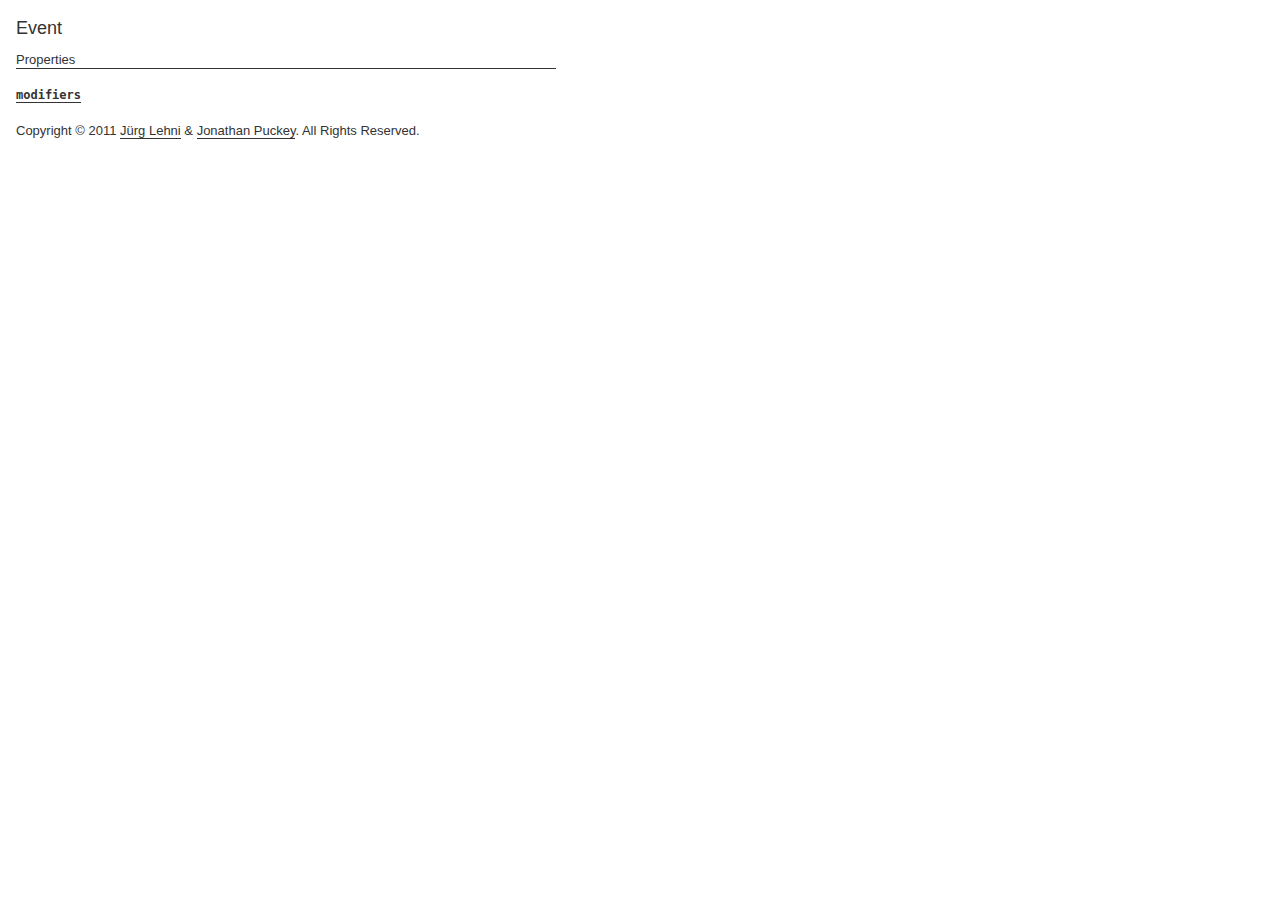
<file: classes/Event.html>
<!DOCTYPE html>
<html>
<head>
<meta charset="UTF-8">
<title>Event</title>
<base target="class-frame">
<link href="../assets/css/docs.css" rel="stylesheet" type="text/css">
<script src="../assets/js/paper.js"></script>
<script src="../assets/js/jquery.js"></script>
<script src="../assets/js/codemirror.js"></script>
<script src="../assets/js/docs.js"></script>
</head>
<body class="reference">
<div class="reference-class">
<h1>Event</h1>



</div>





	<div class="reference-members"><h2>Properties</h2>
		
			
<div id="modifiers" class="member">
<div class="member-link">
<a name="modifiers" href="#modifiers"><tt><b>modifiers</b></tt></a>
</div>
<div class="member-description hidden">

<div class="member-text">
	
	
		<p>Read only.</p>
	
	
	<ul><b>Type:</b>
	<li>
		<tt>object</tt>
	</li>
	</ul>
    
	
	
</div>

</div>
</div>
		
	</div>






<!-- =========================== copyright notice ========================= -->
<p class="footer">Copyright &#169; 2011 <a href="http://www.lehni.org" target="_blank">J&uuml;rg Lehni</a> &amp; <a href="http://www.jonathanpuckey.com" target="_blank">Jonathan Puckey</a>. All Rights Reserved.</p>
<div class="content-end"></div>

</body>
</file>
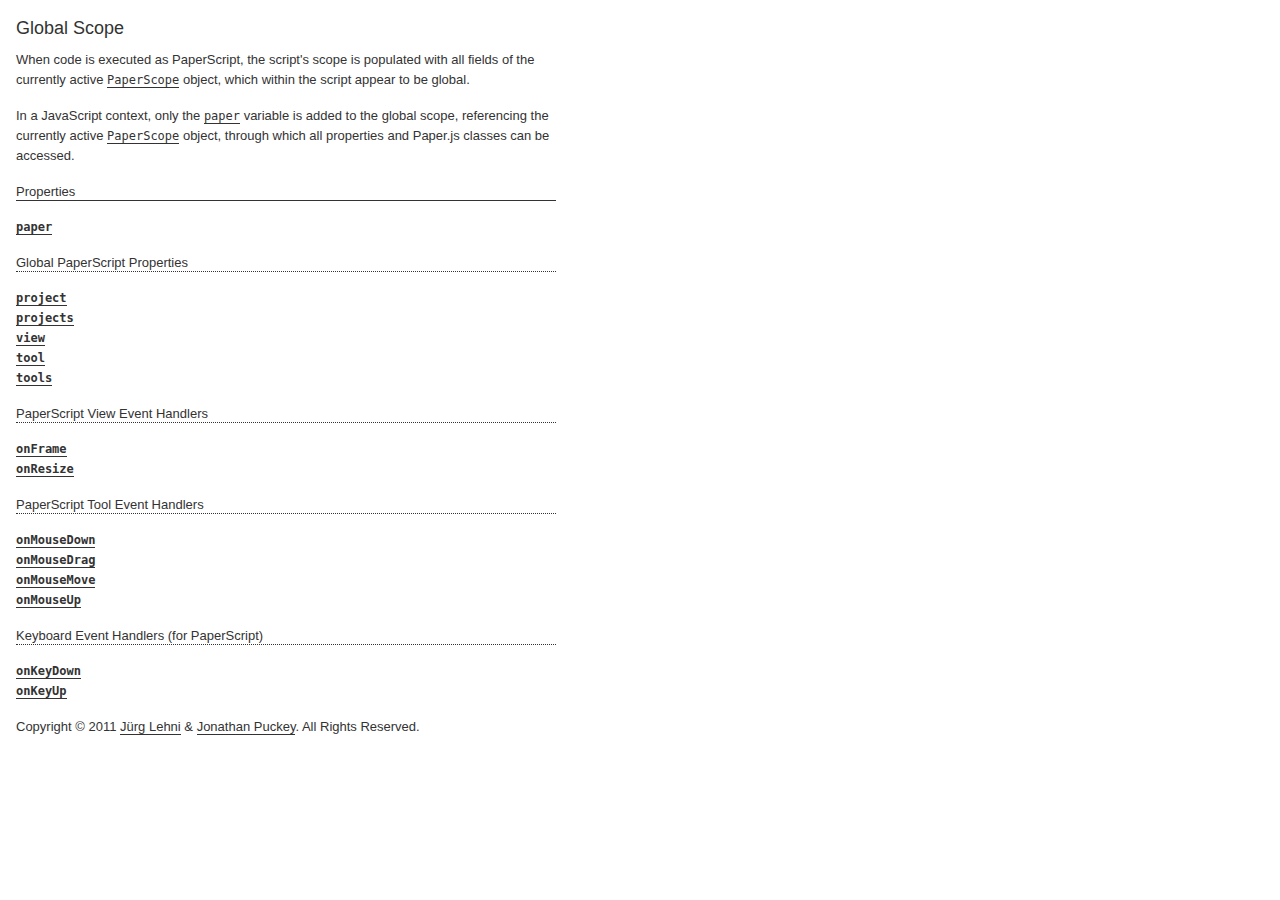
<file: classes/global.html>
<!DOCTYPE html>
<html>
<head>
<meta charset="UTF-8">
<title>_global_</title>
<base target="class-frame">
<link href="../assets/css/docs.css" rel="stylesheet" type="text/css">
<script src="../assets/js/paper.js"></script>
<script src="../assets/js/jquery.js"></script>
<script src="../assets/js/codemirror.js"></script>
<script src="../assets/js/docs.js"></script>
</head>
<body class="reference">
<div class="reference-class">
<h1>Global Scope</h1>

<p>When code is executed as PaperScript, the script's scope is populated with
all fields of the currently active <a href="../classes/PaperScope.html"><tt>PaperScope</tt></a> object, which within
the script appear to be global.</p>
<p>In a JavaScript context, only the <a href="../classes/global.html#paper"><tt>paper</tt></a> variable is added to the
global scope, referencing the currently active <a href="../classes/PaperScope.html"><tt>PaperScope</tt></a> object,
through which all properties and Paper.js classes can be accessed.</p>

</div>





	<div class="reference-members"><h2>Properties</h2>
		
			
<div id="paper" class="member">
<div class="member-link">
<a name="paper" href="#paper"><tt><b>paper</b></tt></a>
</div>
<div class="member-description hidden">

<div class="member-text">
	<p>A reference to the currently active <a href="../classes/PaperScope.html"><tt>PaperScope</tt></a> object.</p>
	
	
	<ul><b>Type:</b>
	<li>
		<a href="../classes/PaperScope.html"><tt>PaperScope</tt></a>
	</li>
	</ul>
    
	
	
</div>

</div>
</div>
		
			
	<h3>Global PaperScript Properties</h3>

<div id="project" class="member">
<div class="member-link">
<a name="project" href="#project"><tt><b>project</b></tt></a>
</div>
<div class="member-description hidden">

<div class="member-text">
	<p>The project for which the PaperScript is executed.</p>
<p>Note that when working with mulitple projects, this does not necessarily
reflect the currently active project. For this, use
<a href="../classes/PaperScope.html#project"><tt>paperScope.project</tt></a> instead.</p>
	
	
	<ul><b>Type:</b>
	<li>
		<a href="../classes/Project.html"><tt>Project</tt></a>
	</li>
	</ul>
    
	
	
</div>

</div>
</div>
		
			
<div id="projects" class="member">
<div class="member-link">
<a name="projects" href="#projects"><tt><b>projects</b></tt></a>
</div>
<div class="member-description hidden">

<div class="member-text">
	<p>The list of all open projects within the current Paper.js context.</p>
	
	
	<ul><b>Type:</b>
	<li>
		Array of <a href="../classes/Project.html"><tt>Project</tt></a> objects
	</li>
	</ul>
    
	
	
</div>

</div>
</div>
		
			
<div id="view" class="member">
<div class="member-link">
<a name="view" href="#view"><tt><b>view</b></tt></a>
</div>
<div class="member-description hidden">

<div class="member-text">
	<p>The reference to the project's view.</p>
<p>Note that when working with mulitple projects, this does not necessarily
reflect the view of the currently active project. For this, use
<a href="../classes/PaperScope.html#view"><tt>paperScope.view</tt></a> instead.</p>
	
	
	<ul><b>Type:</b>
	<li>
		<a href="../classes/View.html"><tt>View</tt></a>
	</li>
	</ul>
    
	
	
</div>

</div>
</div>
		
			
<div id="tool" class="member">
<div class="member-link">
<a name="tool" href="#tool"><tt><b>tool</b></tt></a>
</div>
<div class="member-description hidden">

<div class="member-text">
	<p>The reference to the tool object which is automatically created when global
tool event handlers are defined.</p>
<p>Note that when working with mulitple tools, this does not necessarily
reflect the currently active tool. For this, use <a href="../classes/PaperScope.html#tool"><tt>paperScope.tool</tt></a>
instead.</p>
	
	
	<ul><b>Type:</b>
	<li>
		<a href="../classes/Tool.html"><tt>Tool</tt></a>
	</li>
	</ul>
    
	
	
</div>

</div>
</div>
		
			
<div id="tools" class="member">
<div class="member-link">
<a name="tools" href="#tools"><tt><b>tools</b></tt></a>
</div>
<div class="member-description hidden">

<div class="member-text">
	<p>The list of available tools.</p>
	
	
	<ul><b>Type:</b>
	<li>
		Array of <a href="../classes/Tool.html"><tt>Tool</tt></a> objects
	</li>
	</ul>
    
	
	
</div>

</div>
</div>
		
			
	<h3>PaperScript View Event Handlers</h3>

<div id="onframe" class="member">
<div class="member-link">
<a name="onframe" href="#onframe"><tt><b>onFrame</b></tt></a>
</div>
<div class="member-description hidden">

<div class="member-text">
	<p>A global reference to the <a href="../classes/View.html#onframe"><tt>view.onFrame</tt></a> handler function.</p>
	
	
	<ul><b>Type:</b>
	<li>
		<tt>Function</tt>
	</li>
	</ul>
    
	
	
</div>

</div>
</div>
		
			
<div id="onresize" class="member">
<div class="member-link">
<a name="onresize" href="#onresize"><tt><b>onResize</b></tt></a>
</div>
<div class="member-description hidden">

<div class="member-text">
	<p>A reference to the <a href="../classes/View.html#onresize"><tt>view.onResize</tt></a> handler function.</p>
	
	
	<ul><b>Type:</b>
	<li>
		<tt>Function</tt>
	</li>
	</ul>
    
	
	
</div>

</div>
</div>
		
			
	<h3>PaperScript Tool Event Handlers</h3>

<div id="onmousedown" class="member">
<div class="member-link">
<a name="onmousedown" href="#onmousedown"><tt><b>onMouseDown</b></tt></a>
</div>
<div class="member-description hidden">

<div class="member-text">
	<p>A reference to the <a href="../classes/Tool.html#onmousedown"><tt>tool.onMouseDown</tt></a> handler function.</p>
	
	
	<ul><b>Type:</b>
	<li>
		<tt>Function</tt>
	</li>
	</ul>
    
	
	
</div>

</div>
</div>
		
			
<div id="onmousedrag" class="member">
<div class="member-link">
<a name="onmousedrag" href="#onmousedrag"><tt><b>onMouseDrag</b></tt></a>
</div>
<div class="member-description hidden">

<div class="member-text">
	<p>A reference to the <a href="../classes/Tool.html#onmousedrag"><tt>tool.onMouseDrag</tt></a> handler function.</p>
	
	
	<ul><b>Type:</b>
	<li>
		<tt>Function</tt>
	</li>
	</ul>
    
	
	
</div>

</div>
</div>
		
			
<div id="onmousemove" class="member">
<div class="member-link">
<a name="onmousemove" href="#onmousemove"><tt><b>onMouseMove</b></tt></a>
</div>
<div class="member-description hidden">

<div class="member-text">
	<p>A reference to the <a href="../classes/Tool.html#onmousemove"><tt>tool.onMouseMove</tt></a> handler function.</p>
	
	
	<ul><b>Type:</b>
	<li>
		<tt>Function</tt>
	</li>
	</ul>
    
	
	
</div>

</div>
</div>
		
			
<div id="onmouseup" class="member">
<div class="member-link">
<a name="onmouseup" href="#onmouseup"><tt><b>onMouseUp</b></tt></a>
</div>
<div class="member-description hidden">

<div class="member-text">
	<p>A reference to the <a href="../classes/Tool.html#onmouseup"><tt>tool.onMouseUp</tt></a> handler function.</p>
	
	
	<ul><b>Type:</b>
	<li>
		<tt>Function</tt>
	</li>
	</ul>
    
	
	
</div>

</div>
</div>
		
			
	<h3>Keyboard Event Handlers (for PaperScript)</h3>

<div id="onkeydown" class="member">
<div class="member-link">
<a name="onkeydown" href="#onkeydown"><tt><b>onKeyDown</b></tt></a>
</div>
<div class="member-description hidden">

<div class="member-text">
	<p>A reference to the <a href="../classes/Tool.html#onkeydown"><tt>tool.onKeyDown</tt></a> handler function.</p>
	
	
	<ul><b>Type:</b>
	<li>
		<tt>Function</tt>
	</li>
	</ul>
    
	
	
</div>

</div>
</div>
		
			
<div id="onkeyup" class="member">
<div class="member-link">
<a name="onkeyup" href="#onkeyup"><tt><b>onKeyUp</b></tt></a>
</div>
<div class="member-description hidden">

<div class="member-text">
	<p>A reference to the <a href="../classes/Tool.html#onkeyup"><tt>tool.onKeyUp</tt></a> handler function.</p>
	
	
	<ul><b>Type:</b>
	<li>
		<tt>Function</tt>
	</li>
	</ul>
    
	
	
</div>

</div>
</div>
		
	</div>






<!-- =========================== copyright notice ========================= -->
<p class="footer">Copyright &#169; 2011 <a href="http://www.lehni.org" target="_blank">J&uuml;rg Lehni</a> &amp; <a href="http://www.jonathanpuckey.com" target="_blank">Jonathan Puckey</a>. All Rights Reserved.</p>
<div class="content-end"></div>

</body>
</file>
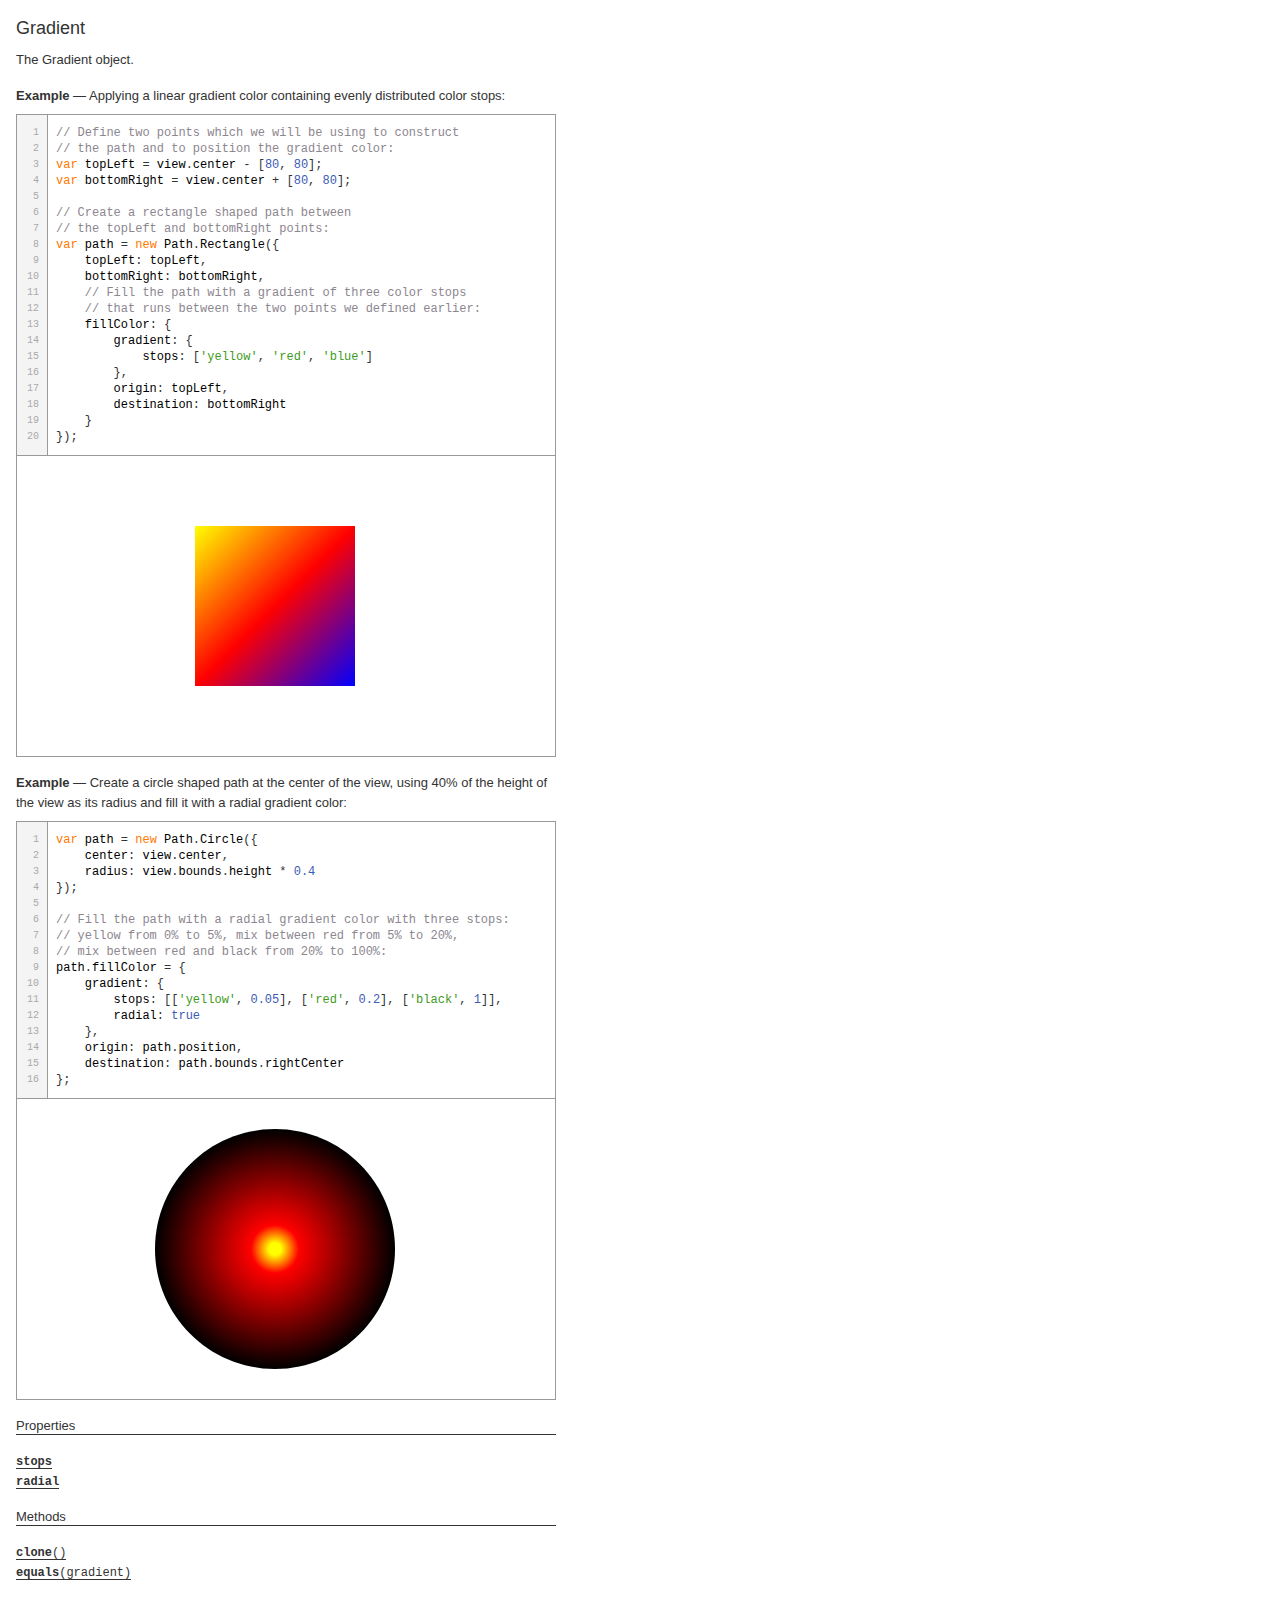
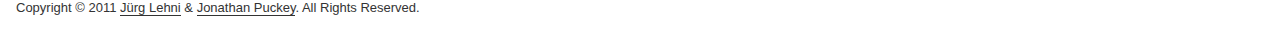
<file: classes/Gradient.html>
<!DOCTYPE html>
<html>
<head>
<meta charset="UTF-8">
<title>Gradient</title>
<base target="class-frame">
<link href="../assets/css/docs.css" rel="stylesheet" type="text/css">
<script src="../assets/js/paper.js"></script>
<script src="../assets/js/jquery.js"></script>
<script src="../assets/js/codemirror.js"></script>
<script src="../assets/js/docs.js"></script>
</head>
<body class="reference">
<div class="reference-class">
<h1>Gradient</h1>

<p>The Gradient object.</p>
<p>
<b>Example</b> &mdash; Applying a linear gradient color containing evenly distributed color stops:
</p>

<div class="paperscript split">

<div class="buttons">
<div class="button run">Run</div>
</div>

<script type="text/paperscript" canvas="canvas-0">
// Define two points which we will be using to construct
// the path and to position the gradient color:
var topLeft = view.center - [80, 80];
var bottomRight = view.center + [80, 80];

// Create a rectangle shaped path between
// the topLeft and bottomRight points:
var path = new Path.Rectangle({
    topLeft: topLeft,
    bottomRight: bottomRight,
    // Fill the path with a gradient of three color stops
    // that runs between the two points we defined earlier:
    fillColor: {
        gradient: {
            stops: ['yellow', 'red', 'blue']
        },
        origin: topLeft,
        destination: bottomRight
    }
});
</script>
<div class="canvas"><canvas width="516" height="300" id="canvas-0"></canvas></div>
</div>


<p>
<b>Example</b> &mdash; Create a circle shaped path at the center of the view, using 40% of the height of the view as its radius and fill it with a radial gradient color:
</p>

<div class="paperscript split">

<div class="buttons">
<div class="button run">Run</div>
</div>

<script type="text/paperscript" canvas="canvas-1">
var path = new Path.Circle({
    center: view.center,
    radius: view.bounds.height * 0.4
});

// Fill the path with a radial gradient color with three stops:
// yellow from 0% to 5%, mix between red from 5% to 20%,
// mix between red and black from 20% to 100%:
path.fillColor = {
    gradient: {
        stops: [['yellow', 0.05], ['red', 0.2], ['black', 1]],
        radial: true
    },
    origin: path.position,
    destination: path.bounds.rightCenter
};
</script>
<div class="canvas"><canvas width="516" height="300" id="canvas-1"></canvas></div>
</div>


</div>





	<div class="reference-members"><h2>Properties</h2>
		
			
<div id="stops" class="member">
<div class="member-link">
<a name="stops" href="#stops"><tt><b>stops</b></tt></a>
</div>
<div class="member-description hidden">

<div class="member-text">
	<p>The gradient stops on the gradient ramp.</p>
	
	
	<ul><b>Type:</b>
	<li>
		Array of <a href="../classes/GradientStop.html"><tt>GradientStop</tt></a> objects
	</li>
	</ul>
    
	
	
</div>

</div>
</div>
		
			
<div id="radial" class="member">
<div class="member-link">
<a name="radial" href="#radial"><tt><b>radial</b></tt></a>
</div>
<div class="member-description hidden">

<div class="member-text">
	<p>Specifies whether the gradient is radial or linear.</p>
	
	
	<ul><b>Type:</b>
	<li>
		<tt>Boolean</tt>
	</li>
	</ul>
    
	
	
</div>

</div>
</div>
		
	</div>



<!-- ============================== methods ================================ -->
	<div class="reference-members"><h2>Methods</h2>
		
			
<div id="clone" class="member">
<div class="member-link">
<a name="clone" href="#clone"><tt><b>clone</b>()</tt></a>
</div>
<div class="member-description hidden">
<div class="member-text">
	
    
	
	
	<ul><b>Returns:</b>
	
		<li>
<tt><a href="../classes/Gradient.html"><tt>Gradient</tt></a></tt>&nbsp;&mdash;&nbsp;a copy of the gradient
</li>
	
	</ul>

	
	
</div>
</div>
</div>
		
			
<div id="equals-gradient" class="member">
<div class="member-link">
<a name="equals-gradient" href="#equals-gradient"><tt><b>equals</b>(gradient)</tt></a>
</div>
<div class="member-description hidden">
<div class="member-text">
	<p>Checks whether the gradient is equal to the supplied gradient.</p>
    
	
<ul><b>Parameters:</b>

<li>
<tt>gradient:</tt> 
<a href="../classes/Gradient.html"><tt>Gradient</tt></a>


</li>

</ul>

	
	<ul><b>Returns:</b>
	
		<li>
<tt><tt>Boolean</tt></tt>&nbsp;&mdash;&nbsp;<tt>true</tt> if they are equal, <tt>false</tt> otherwise
</li>
	
	</ul>

	
	
</div>
</div>
</div>
		
	</div>




<!-- =========================== copyright notice ========================= -->
<p class="footer">Copyright &#169; 2011 <a href="http://www.lehni.org" target="_blank">J&uuml;rg Lehni</a> &amp; <a href="http://www.jonathanpuckey.com" target="_blank">Jonathan Puckey</a>. All Rights Reserved.</p>
<div class="content-end"></div>

</body>
</file>
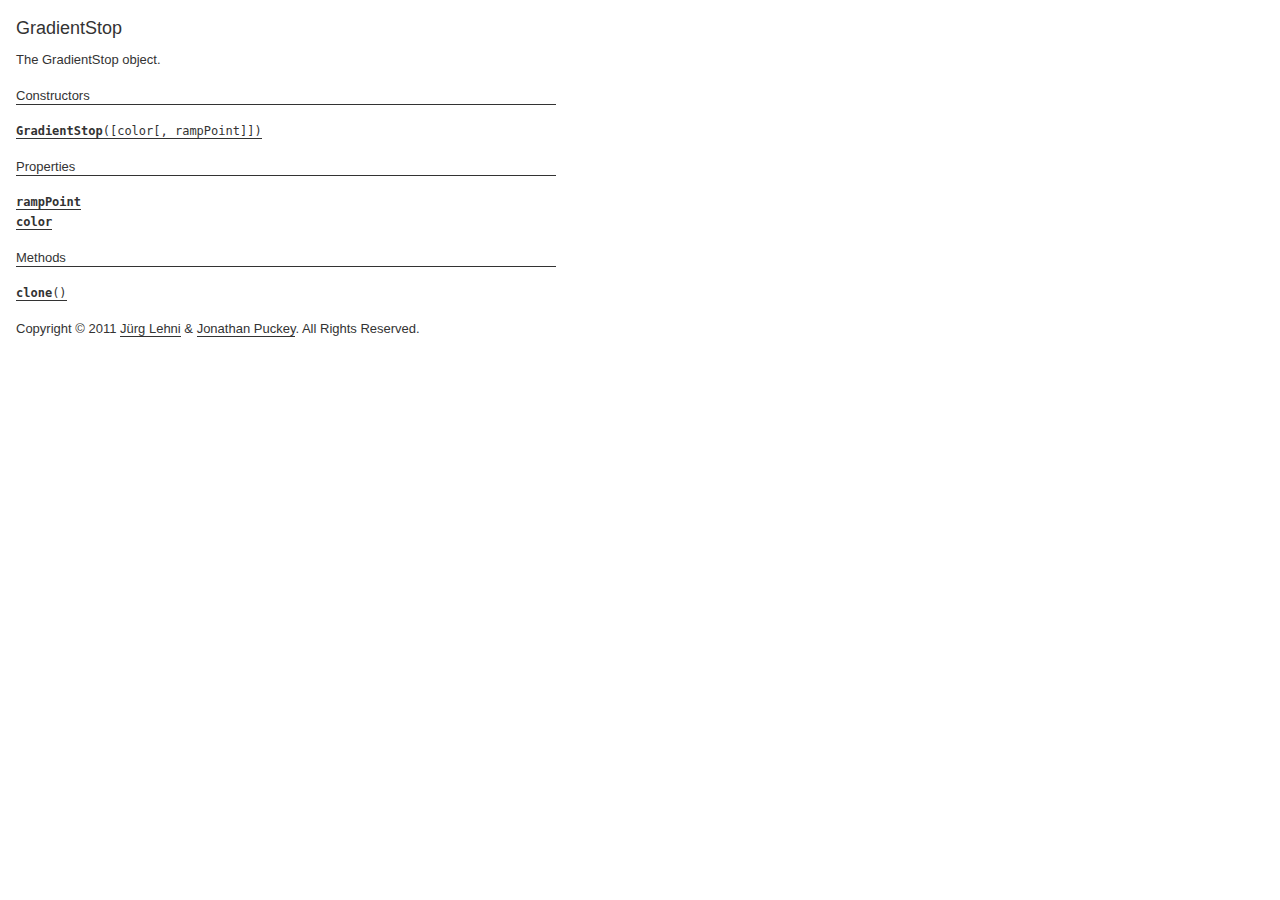
<file: classes/GradientStop.html>
<!DOCTYPE html>
<html>
<head>
<meta charset="UTF-8">
<title>GradientStop</title>
<base target="class-frame">
<link href="../assets/css/docs.css" rel="stylesheet" type="text/css">
<script src="../assets/js/paper.js"></script>
<script src="../assets/js/jquery.js"></script>
<script src="../assets/js/codemirror.js"></script>
<script src="../assets/js/docs.js"></script>
</head>
<body class="reference">
<div class="reference-class">
<h1>GradientStop</h1>

<p>The GradientStop object.</p>

</div>

<!-- ============================== constructors ========================= -->
<div class="reference-members"><h2>Constructors</h2>
	
		
<div id="gradientstop" class="member">
<div class="member-link">
<a name="gradientstop" href="#gradientstop"><tt><b>GradientStop</b>([color[, rampPoint]])</tt></a>
</div>
<div class="member-description hidden">
<div class="member-text">
    <p>Creates a GradientStop object.</p>
    
<ul><b>Parameters:</b>

<li>
<tt>color:</tt> 
<a href="../classes/Color.html"><tt>Color</tt></a>
&mdash;&nbsp;the color of the stop
&mdash;&nbsp;optional, default: <tt>new Color(0, 0, 0)</tt>
</li>

<li>
<tt>rampPoint:</tt> 
<tt>Number</tt>
&mdash;&nbsp;the position of the stop on the gradient
ramp as a value between 0 and 1
&mdash;&nbsp;optional, default: <tt>0</tt>
</li>

</ul>

    
	<ul><b>Returns:</b>
	
		<li>
<tt><a href="../classes/GradientStop.html"><tt>GradientStop</tt></a></tt>
</li>
	
	</ul>

    
    
</div>
</div>
</div>
	
</div>





	<div class="reference-members"><h2>Properties</h2>
		
			
<div id="ramppoint" class="member">
<div class="member-link">
<a name="ramppoint" href="#ramppoint"><tt><b>rampPoint</b></tt></a>
</div>
<div class="member-description hidden">

<div class="member-text">
	<p>The ramp-point of the gradient stop as a value between <tt>0</tt> and
<tt>1</tt>.</p>
	
	
	<ul><b>Type:</b>
	<li>
		<tt>Number</tt>
	</li>
	</ul>
    
	
	<p>
<b>Example</b> &mdash; Animating a gradient's ramp points:
</p>

<div class="paperscript split">

<div class="buttons">
<div class="button run">Run</div>
</div>

<script type="text/paperscript" canvas="canvas-0">
// Create a circle shaped path at the center of the view,
// using 40% of the height of the view as its radius
// and fill it with a radial gradient color:
var path = new Path.Circle({
    center: view.center,
    radius: view.bounds.height * 0.4
});

path.fillColor = {
    gradient: {
        stops: [['yellow', 0.05], ['red', 0.2], ['black', 1]],
        radial: true
    },
    origin: path.position,
    destination: path.bounds.rightCenter
};

var gradient = path.fillColor.gradient;

// This function is called each frame of the animation:
function onFrame(event) {
    var blackStop = gradient.stops[2];
    // Animate the rampPoint between 0.7 and 0.9:
    blackStop.rampPoint = Math.sin(event.time * 5) * 0.1 + 0.8;

    // Animate the rampPoint between 0.2 and 0.4
    var redStop = gradient.stops[1];
    redStop.rampPoint = Math.sin(event.time * 3) * 0.1 + 0.3;
}
</script>
<div class="canvas"><canvas width="516" height="300" id="canvas-0"></canvas></div>
</div>


</div>

</div>
</div>
		
			
<div id="color" class="member">
<div class="member-link">
<a name="color" href="#color"><tt><b>color</b></tt></a>
</div>
<div class="member-description hidden">

<div class="member-text">
	<p>The color of the gradient stop.</p>
	
	
	<ul><b>Type:</b>
	<li>
		<a href="../classes/Color.html"><tt>Color</tt></a>
	</li>
	</ul>
    
	
	<p>
<b>Example</b> &mdash; Animating a gradient's ramp points:
</p>

<div class="paperscript split">

<div class="buttons">
<div class="button run">Run</div>
</div>

<script type="text/paperscript" canvas="canvas-1">
// Create a circle shaped path at the center of the view,
// using 40% of the height of the view as its radius
// and fill it with a radial gradient color:
var path = new Path.Circle({
    center: view.center,
    radius: view.bounds.height * 0.4
});

path.fillColor = {
    gradient: {
        stops: [['yellow', 0.05], ['red', 0.2], ['black', 1]],
        radial: true
    },
    origin: path.position,
    destination: path.bounds.rightCenter
};

var redStop = path.fillColor.gradient.stops[1];
var blackStop = path.fillColor.gradient.stops[2];

// This function is called each frame of the animation:
function onFrame(event) {
    // Animate the rampPoint between 0.7 and 0.9:
    blackStop.rampPoint = Math.sin(event.time * 5) * 0.1 + 0.8;

    // Animate the rampPoint between 0.2 and 0.4
    redStop.rampPoint = Math.sin(event.time * 3) * 0.1 + 0.3;
}
</script>
<div class="canvas"><canvas width="516" height="300" id="canvas-1"></canvas></div>
</div>


</div>

</div>
</div>
		
	</div>



<!-- ============================== methods ================================ -->
	<div class="reference-members"><h2>Methods</h2>
		
			
<div id="clone" class="member">
<div class="member-link">
<a name="clone" href="#clone"><tt><b>clone</b>()</tt></a>
</div>
<div class="member-description hidden">
<div class="member-text">
	
    
	
	
	<ul><b>Returns:</b>
	
		<li>
<tt><a href="../classes/GradientStop.html"><tt>GradientStop</tt></a></tt>&nbsp;&mdash;&nbsp;a copy of the gradient-stop
</li>
	
	</ul>

	
	
</div>
</div>
</div>
		
	</div>




<!-- =========================== copyright notice ========================= -->
<p class="footer">Copyright &#169; 2011 <a href="http://www.lehni.org" target="_blank">J&uuml;rg Lehni</a> &amp; <a href="http://www.jonathanpuckey.com" target="_blank">Jonathan Puckey</a>. All Rights Reserved.</p>
<div class="content-end"></div>

</body>
</file>
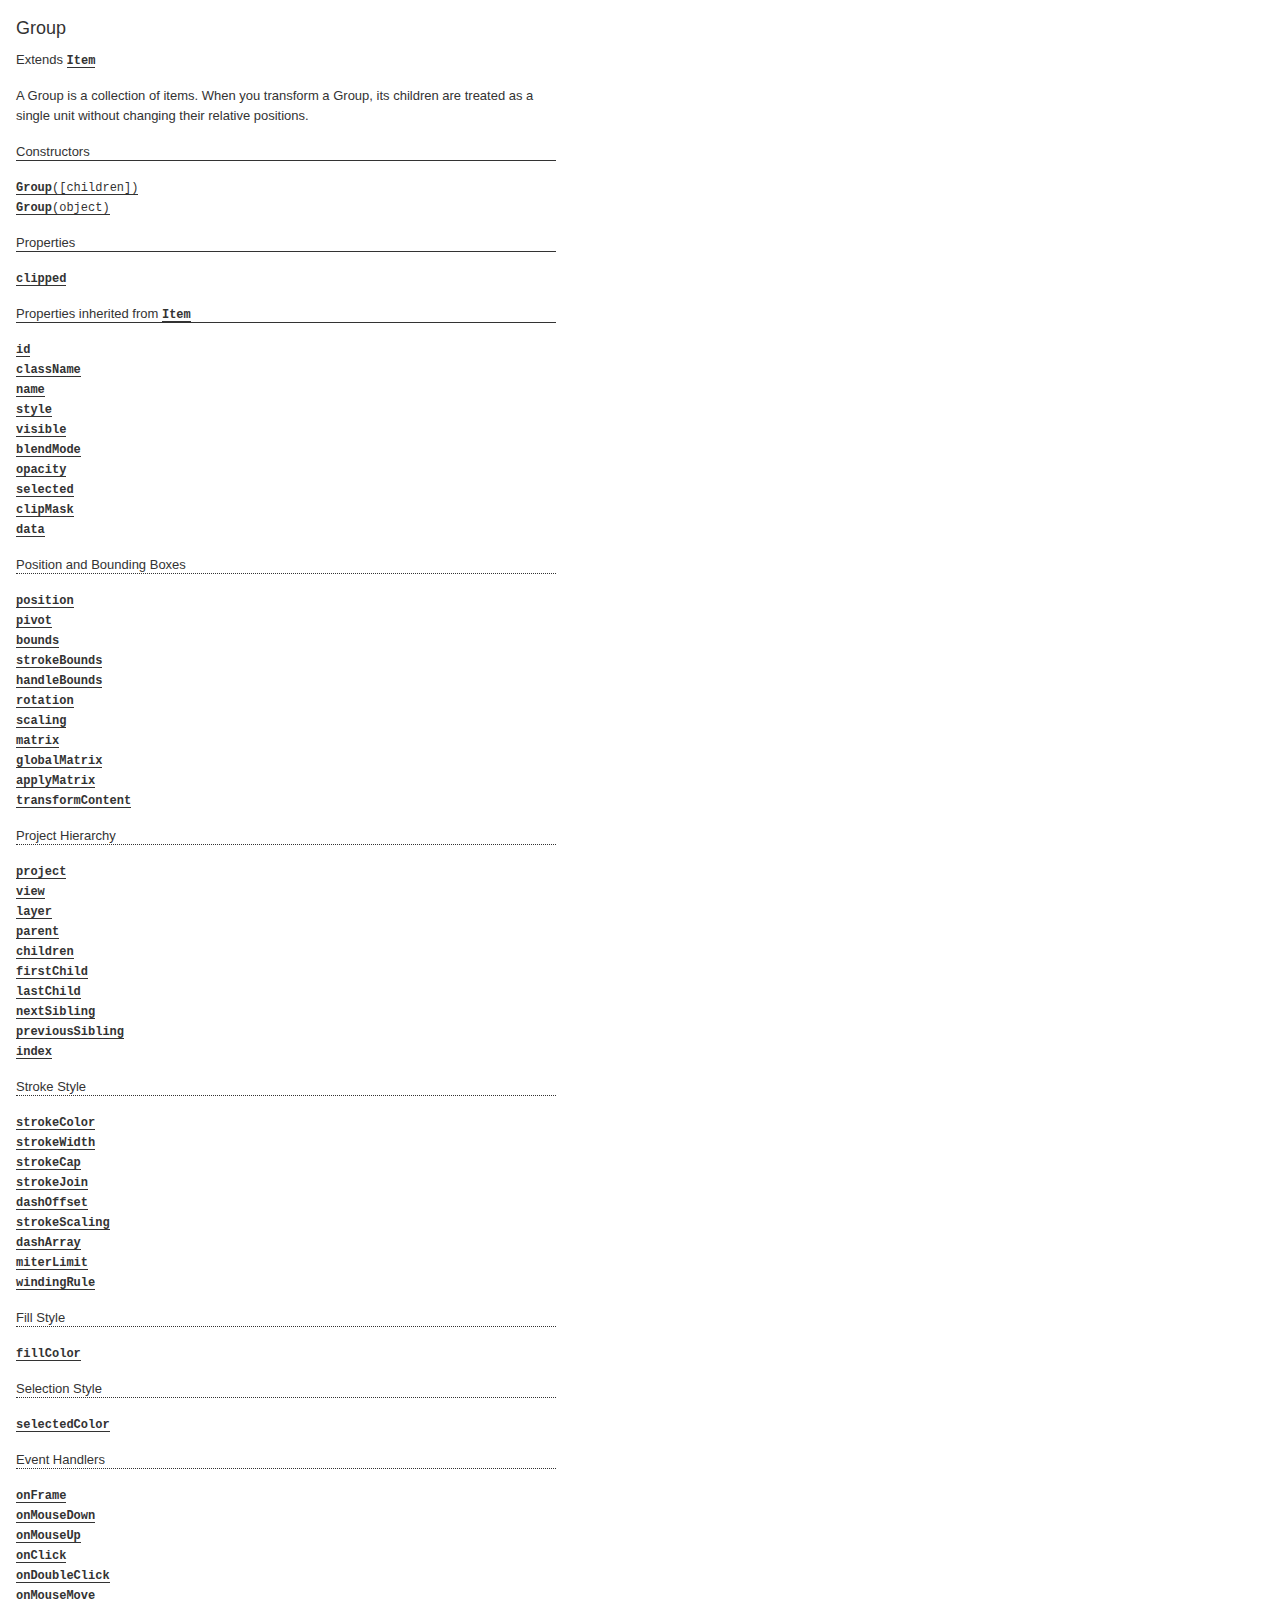
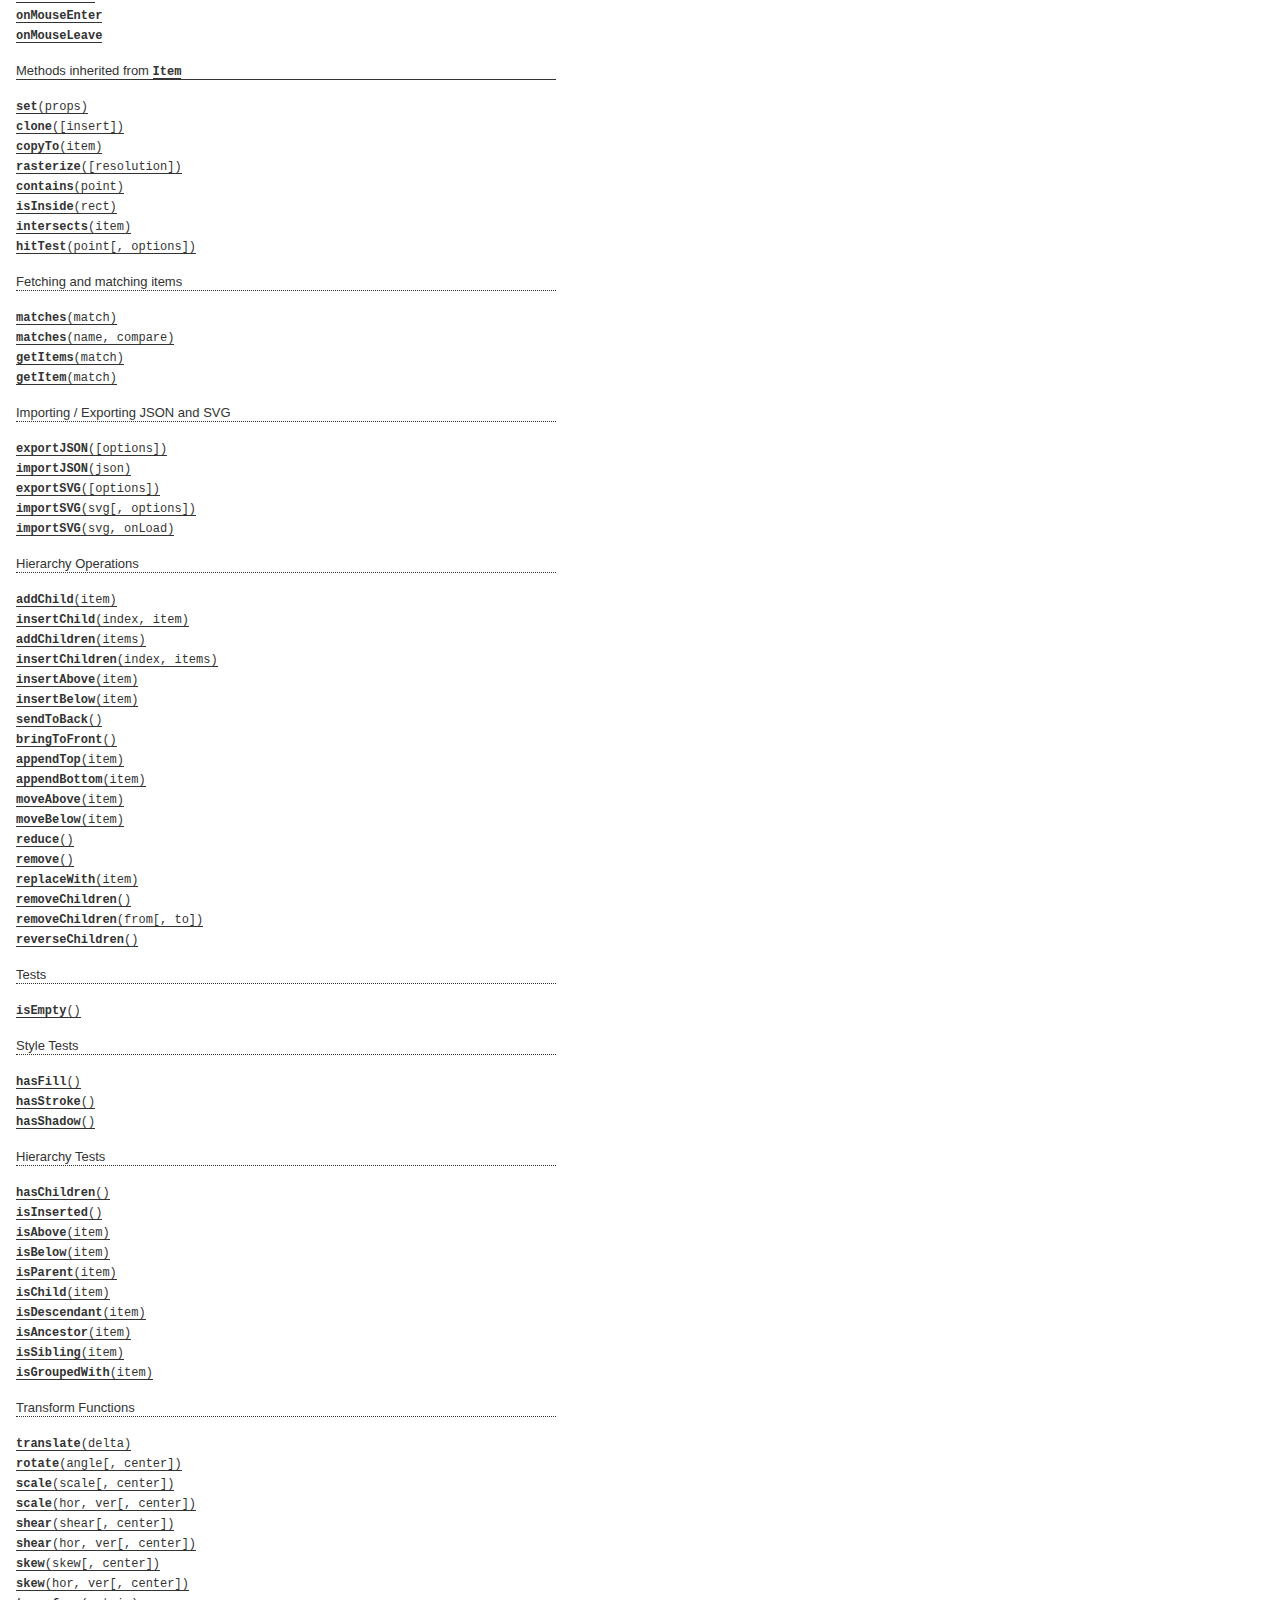
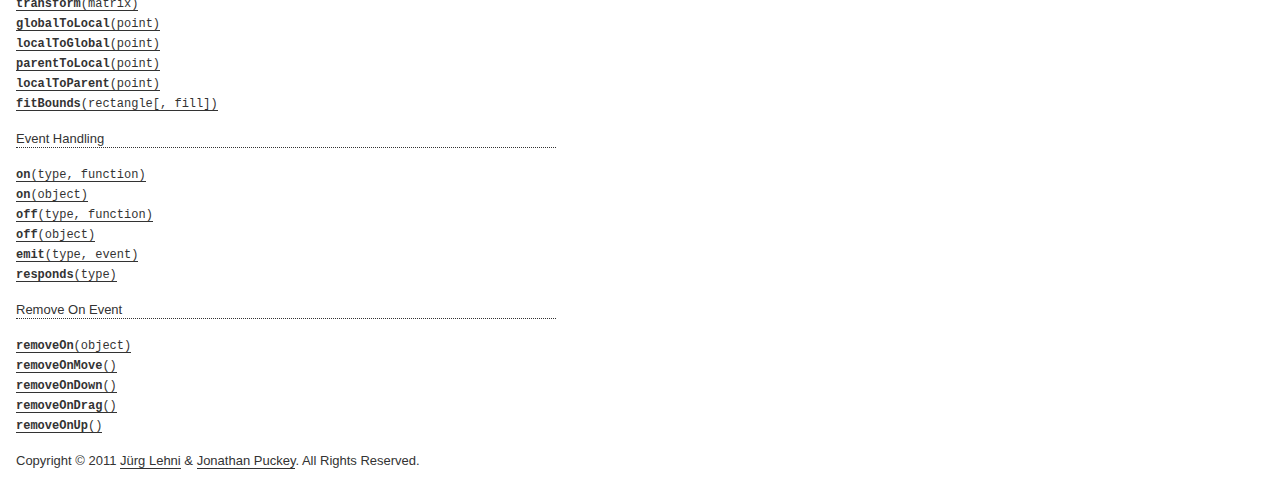
<file: classes/Group.html>
<!DOCTYPE html>
<html>
<head>
<meta charset="UTF-8">
<title>Group</title>
<base target="class-frame">
<link href="../assets/css/docs.css" rel="stylesheet" type="text/css">
<script src="../assets/js/paper.js"></script>
<script src="../assets/js/jquery.js"></script>
<script src="../assets/js/codemirror.js"></script>
<script src="../assets/js/docs.js"></script>
</head>
<body class="reference">
<div class="reference-class">
<h1>Group</h1>

<p> Extends <b><a href="../classes/Item.html"><tt>Item</tt></a></b></p>

<p>A Group is a collection of items. When you transform a Group, its
children are treated as a single unit without changing their relative
positions.</p>

</div>

<!-- ============================== constructors ========================= -->
<div class="reference-members"><h2>Constructors</h2>
	
		
<div id="group" class="member">
<div class="member-link">
<a name="group" href="#group"><tt><b>Group</b>([children])</tt></a>
</div>
<div class="member-description hidden">
<div class="member-text">
    <p>Creates a new Group item and places it at the top of the active layer.</p>
    
<ul><b>Parameters:</b>

<li>
<tt>children:</tt> 
Array of <a href="../classes/Item.html"><tt>Item</tt></a> objects
&mdash;&nbsp;An array of children that will be added to the
newly created group
&mdash;&nbsp;optional
</li>

</ul>

    
	<ul><b>Returns:</b>
	
		<li>
<tt><a href="../classes/Group.html"><tt>Group</tt></a></tt>
</li>
	
	</ul>

    
    <p>
<b>Example</b> &mdash; Create a group containing two paths:
</p>

<div class="paperscript split">

<div class="buttons">
<div class="button run">Run</div>
</div>

<script type="text/paperscript" canvas="canvas-0">
var path = new Path([100, 100], [100, 200]);
var path2 = new Path([50, 150], [150, 150]);

// Create a group from the two paths:
var group = new Group([path, path2]);

// Set the stroke color of all items in the group:
group.strokeColor = 'black';

// Move the group to the center of the view:
group.position = view.center;
</script>
<div class="canvas"><canvas width="516" height="100" id="canvas-0"></canvas></div>
</div>


<p>
<b>Example</b> &mdash; Click in the view to add a path to the group, which in turn is rotated every frame:
</p>

<div class="paperscript split">

<div class="buttons">
<div class="button run">Run</div>
</div>

<script type="text/paperscript" canvas="canvas-1">
var group = new Group();

function onMouseDown(event) {
    // Create a new circle shaped path at the position
    // of the mouse:
    var path = new Path.Circle(event.point, 5);
    path.fillColor = 'black';

    // Add the path to the group's children list:
    group.addChild(path);
}

function onFrame(event) {
    // Rotate the group by 1 degree from
    // the centerpoint of the view:
    group.rotate(1, view.center);
}
</script>
<div class="canvas"><canvas width="516" height="320" id="canvas-1"></canvas></div>
</div>


</div>
</div>
</div>
	
		
<div id="group-object" class="member">
<div class="member-link">
<a name="group-object" href="#group-object"><tt><b>Group</b>(object)</tt></a>
</div>
<div class="member-description hidden">
<div class="member-text">
    <p>Creates a new Group item and places it at the top of the active layer.</p>
    
<ul><b>Parameters:</b>

<li>
<tt>object:</tt> 
<tt>Object</tt>
&mdash;&nbsp;an object literal containing the properties to be
set on the group

</li>

</ul>

    
	<ul><b>Returns:</b>
	
		<li>
<tt><a href="../classes/Group.html"><tt>Group</tt></a></tt>
</li>
	
	</ul>

    
    <p>
<b>Example</b> 
</p>

<div class="paperscript split">

<div class="buttons">
<div class="button run">Run</div>
</div>

<script type="text/paperscript" canvas="canvas-2">
var path = new Path([100, 100], [100, 200]);
var path2 = new Path([50, 150], [150, 150]);

// Create a group from the two paths:
var group = new Group({
    children: [path, path2],
    // Set the stroke color of all items in the group:
    strokeColor: 'black',
    // Move the group to the center of the view:
    position: view.center
});
</script>
<div class="canvas"><canvas width="516" height="100" id="canvas-2"></canvas></div>
</div>


</div>
</div>
</div>
	
</div>





	<div class="reference-members"><h2>Properties</h2>
		
			
<div id="clipped" class="member">
<div class="member-link">
<a name="clipped" href="#clipped"><tt><b>clipped</b></tt></a>
</div>
<div class="member-description hidden">

<div class="member-text">
	<p>Specifies whether the group item is to be clipped.</p>
<p>When setting to <tt>true</tt>, the first child in the group is
automatically defined as the clipping mask.</p>
	
	
	<ul><b>Type:</b>
	<li>
		<tt>Boolean</tt>
	</li>
	</ul>
    
	
	<p>
<b>Example</b> 
</p>

<div class="paperscript split">

<div class="buttons">
<div class="button run">Run</div>
</div>

<script type="text/paperscript" canvas="canvas-3">
var star = new Path.Star({
    center: view.center,
    points: 6,
    radius1: 20,
    radius2: 40,
    fillColor: 'red'
});

var circle = new Path.Circle({
    center: view.center,
    radius: 25,
    strokeColor: 'black'
});

// Create a group of the two items and clip it:
var group = new Group(circle, star);
group.clipped = true;

// Lets animate the circle:
function onFrame(event) {
    var offset = Math.sin(event.count / 30) * 30;
    circle.position.x = view.center.x + offset;
}
</script>
<div class="canvas"><canvas width="516" height="100" id="canvas-3"></canvas></div>
</div>


</div>

</div>
</div>
		
	</div>






<!-- =========================== inherited properties ====================== -->
<div class="reference-members"><h2>Properties inherited from <a href="../classes/Item.html"><tt>Item</tt></a></h2>

	
<div id="id" class="member">
<div class="member-link">
<a name="id" href="#id"><tt><b>id</b></tt></a>
</div>
<div class="member-description hidden">

<div class="member-text">
	<p>The unique id of the item.</p>
	
		<p>Read only.</p>
	
	
	<ul><b>Type:</b>
	<li>
		<tt>Number</tt>
	</li>
	</ul>
    
	
	
</div>

</div>
</div>

	
<div id="classname" class="member">
<div class="member-link">
<a name="classname" href="#classname"><tt><b>className</b></tt></a>
</div>
<div class="member-description hidden">

<div class="member-text">
	<p>The class name of the item as a string.</p>
	
	
	<ul><b>Type:</b>
	<li>
		<tt>String('Group', 'Layer', 'Path', 'CompoundPath', 'Shape',
'Raster', 'PlacedSymbol', 'PointText')</tt>
	</li>
	</ul>
    
	
	
</div>

</div>
</div>

	
<div id="name" class="member">
<div class="member-link">
<a name="name" href="#name"><tt><b>name</b></tt></a>
</div>
<div class="member-description hidden">

<div class="member-text">
	<p>The name of the item. If the item has a name, it can be accessed by name
through its parent's children list.</p>
	
	
	<ul><b>Type:</b>
	<li>
		<tt>String</tt>
	</li>
	</ul>
    
	
	<p>
<b>Example</b> 
</p>

<div class="paperscript split">

<div class="buttons">
<div class="button run">Run</div>
</div>

<script type="text/paperscript" canvas="canvas-4">
var path = new Path.Circle({
    center: [80, 50],
    radius: 35
});
// Set the name of the path:
path.name = 'example';

// Create a group and add path to it as a child:
var group = new Group();
group.addChild(path);

// The path can be accessed by name:
group.children['example'].fillColor = 'red';
</script>
<div class="canvas"><canvas width="516" height="100" id="canvas-4"></canvas></div>
</div>


</div>

</div>
</div>

	
<div id="style" class="member">
<div class="member-link">
<a name="style" href="#style"><tt><b>style</b></tt></a>
</div>
<div class="member-description hidden">

<div class="member-text">
	<p>The path style of the item.</p>
	
	
	<ul><b>Type:</b>
	<li>
		<a href="../classes/Style.html"><tt>Style</tt></a>
	</li>
	</ul>
    
	
	<p>
<b>Example</b> &mdash; Applying several styles to an item in one go, by passing an object to its style property:
</p>

<div class="paperscript split">

<div class="buttons">
<div class="button run">Run</div>
</div>

<script type="text/paperscript" canvas="canvas-5">
var circle = new Path.Circle({
    center: [80, 50],
    radius: 30
});
circle.style = {
    fillColor: 'blue',
    strokeColor: 'red',
    strokeWidth: 5
};
</script>
<div class="canvas"><canvas width="516" height="100" id="canvas-5"></canvas></div>
</div>


<p>
<b>Example</b> &mdash; Copying the style of another item:
</p>

<div class="paperscript split">

<div class="buttons">
<div class="button run">Run</div>
</div>

<script type="text/paperscript" canvas="canvas-6">
var path = new Path.Circle({
    center: [50, 50],
    radius: 30,
    fillColor: 'red'
});

var path2 = new Path.Circle({
    center: new Point(180, 50),
    radius: 20
});

// Copy the path style of path:
path2.style = path.style;
</script>
<div class="canvas"><canvas width="516" height="100" id="canvas-6"></canvas></div>
</div>


<p>
<b>Example</b> &mdash; Applying the same style object to multiple items:
</p>

<div class="paperscript split">

<div class="buttons">
<div class="button run">Run</div>
</div>

<script type="text/paperscript" canvas="canvas-7">
var myStyle = {
    fillColor: 'red',
    strokeColor: 'blue',
    strokeWidth: 4
};

var path = new Path.Circle({
    center: [50, 50],
    radius: 30
});
path.style = myStyle;

var path2 = new Path.Circle({
    center: new Point(150, 50),
    radius: 20
});
path2.style = myStyle;
</script>
<div class="canvas"><canvas width="516" height="100" id="canvas-7"></canvas></div>
</div>


</div>

</div>
</div>

	
<div id="visible" class="member">
<div class="member-link">
<a name="visible" href="#visible"><tt><b>visible</b></tt></a>
</div>
<div class="member-description hidden">

<div class="member-text">
	<p>Specifies whether the item is visible. When set to <tt>false</tt>, the
item won't be drawn.</p>
	
	
		<ul><b>Default:</b>
		<li>
		<tt>true</tt>
		</li>
		</ul>
	
	<ul><b>Type:</b>
	<li>
		<tt>Boolean</tt>
	</li>
	</ul>
    
	
	<p>
<b>Example</b> &mdash; Hiding an item:
</p>

<div class="paperscript split">

<div class="buttons">
<div class="button run">Run</div>
</div>

<script type="text/paperscript" canvas="canvas-8">
var path = new Path.Circle({
    center: [50, 50],
    radius: 20,
    fillColor: 'red'
});

// Hide the path:
path.visible = false;
</script>
<div class="canvas"><canvas width="516" height="100" id="canvas-8"></canvas></div>
</div>


</div>

</div>
</div>

	
<div id="blendmode" class="member">
<div class="member-link">
<a name="blendmode" href="#blendmode"><tt><b>blendMode</b></tt></a>
</div>
<div class="member-description hidden">

<div class="member-text">
	<p>The blend mode with which the item is composited onto the canvas. Both
the standard canvas compositing modes, as well as the new CSS blend modes
are supported. If blend-modes cannot be rendered natively, they are
emulated. Be aware that emulation can have an impact on performance.</p>
	
	
		<ul><b>Default:</b>
		<li>
		<tt>'normal'</tt>
		</li>
		</ul>
	
	<ul><b>Type:</b>
	<li>
		<tt>String('normal', 'multiply', 'screen', 'overlay', 'soft-light',
'hard-light', 'color-dodge', 'color-burn', 'darken', 'lighten',
'difference', 'exclusion', 'hue', 'saturation', 'luminosity', 'color',
'add', 'subtract', 'average', 'pin-light', 'negation', 'source-over',
'source-in', 'source-out', 'source-atop', 'destination-over',
'destination-in', 'destination-out', 'destination-atop', 'lighter',
'darker', 'copy', 'xor')</tt>
	</li>
	</ul>
    
	
	<p>
<b>Example</b> &mdash; Setting an item's blend mode:
</p>

<div class="paperscript split">

<div class="buttons">
<div class="button run">Run</div>
</div>

<script type="text/paperscript" canvas="canvas-9">
// Create a white rectangle in the background
// with the same dimensions as the view:
var background = new Path.Rectangle(view.bounds);
background.fillColor = 'white';

var circle = new Path.Circle({
    center: [80, 50],
    radius: 35,
    fillColor: 'red'
});

var circle2 = new Path.Circle({
    center: new Point(120, 50),
    radius: 35,
    fillColor: 'blue'
});

// Set the blend mode of circle2:
circle2.blendMode = 'multiply';
</script>
<div class="canvas"><canvas width="516" height="100" id="canvas-9"></canvas></div>
</div>


</div>

</div>
</div>

	
<div id="opacity" class="member">
<div class="member-link">
<a name="opacity" href="#opacity"><tt><b>opacity</b></tt></a>
</div>
<div class="member-description hidden">

<div class="member-text">
	<p>The opacity of the item as a value between <tt>0</tt> and <tt>1</tt>.</p>
	
	
		<ul><b>Default:</b>
		<li>
		<tt>1</tt>
		</li>
		</ul>
	
	<ul><b>Type:</b>
	<li>
		<tt>Number</tt>
	</li>
	</ul>
    
	
	<p>
<b>Example</b> &mdash; Making an item 50% transparent:
</p>

<div class="paperscript split">

<div class="buttons">
<div class="button run">Run</div>
</div>

<script type="text/paperscript" canvas="canvas-10">
var circle = new Path.Circle({
    center: [80, 50],
    radius: 35,
    fillColor: 'red'
});

var circle2 = new Path.Circle({
    center: new Point(120, 50),
    radius: 35,
    fillColor: 'blue',
    strokeColor: 'green',
    strokeWidth: 10
});

// Make circle2 50% transparent:
circle2.opacity = 0.5;
</script>
<div class="canvas"><canvas width="516" height="100" id="canvas-10"></canvas></div>
</div>


</div>

</div>
</div>

	
<div id="selected" class="member">
<div class="member-link">
<a name="selected" href="#selected"><tt><b>selected</b></tt></a>
</div>
<div class="member-description hidden">

<div class="member-text">
	<p>Specifies whether the item is selected. This will also return
<tt>true</tt> for <a href="../classes/Group.html"><tt>Group</tt></a> items if they are partially selected, e.g.</p>
<p>groups containing selected or partially selected paths.</p>
<p>Paper.js draws the visual outlines of selected items on top of your
project. This can be useful for debugging, as it allows you to see the
construction of paths, position of path curves, individual segment points
and bounding boxes of symbol and raster items.</p>
	
	
	<ul><b>Type:</b>
	<li>
		<tt>Boolean</tt>
	</li>
	</ul>
    
	
	<p><b>See also:</b>
	<tt><a href="../classes/Project.html#selecteditems"><tt>project.selectedItems</tt></a></tt>, <tt><a href="../classes/Segment.html#selected"><tt>segment.selected</tt></a></tt>, <tt><a href="../classes/Curve.html#selected"><tt>curve.selected</tt></a></tt>, <tt><a href="../classes/Point.html#selected"><tt>point.selected</tt></a></tt>
	</p>

	<p>
<b>Example</b> &mdash; Selecting an item:
</p>

<div class="paperscript split">

<div class="buttons">
<div class="button run">Run</div>
</div>

<script type="text/paperscript" canvas="canvas-11">
var path = new Path.Circle({
    center: [80, 50],
    radius: 35
});
path.selected = true; // Select the path
</script>
<div class="canvas"><canvas width="516" height="100" id="canvas-11"></canvas></div>
</div>


</div>

</div>
</div>

	
<div id="clipmask" class="member">
<div class="member-link">
<a name="clipmask" href="#clipmask"><tt><b>clipMask</b></tt></a>
</div>
<div class="member-description hidden">

<div class="member-text">
	<p>Specifies whether the item defines a clip mask. This can only be set on
paths, compound paths, and text frame objects, and only if the item is
already contained within a clipping group.</p>
	
	
	<ul><b>Type:</b>
	<li>
		<tt>Boolean</tt>
	</li>
	</ul>
    
	
	
</div>

</div>
</div>

	
<div id="data" class="member">
<div class="member-link">
<a name="data" href="#data"><tt><b>data</b></tt></a>
</div>
<div class="member-description hidden">

<div class="member-text">
	<p>A plain javascript object which can be used to store
arbitrary data on the item.</p>
	
	
	<ul><b>Type:</b>
	<li>
		<tt>Object</tt>
	</li>
	</ul>
    
	
	<p>
<b>Example</b> 
</p>


<pre class="code">var path = new Path();
path.data.remember = 'milk';</pre>

<p>
<b>Example</b> 
</p>


<pre class="code">var path = new Path();
path.data.malcolm = new Point(20, 30);
console.log(path.data.malcolm.x); // 20</pre>

<p>
<b>Example</b> 
</p>


<pre class="code">var path = new Path();
path.data = {
    home: 'Omicron Theta',
    found: 2338,
    pets: ['Spot']
};
console.log(path.data.pets.length); // 1</pre>

<p>
<b>Example</b> 
</p>


<pre class="code">var path = new Path({
    data: {
        home: 'Omicron Theta',
        found: 2338,
        pets: ['Spot']
    }
});
console.log(path.data.pets.length); // 1</pre>

</div>

</div>
</div>

	
	<h3>Position and Bounding Boxes</h3>

<div id="position" class="member">
<div class="member-link">
<a name="position" href="#position"><tt><b>position</b></tt></a>
</div>
<div class="member-description hidden">

<div class="member-text">
	<p>The item's position within the parent item's coordinate system. By
default, this is the <a href="../classes/Rectangle.html#center"><tt>rectangle.center</tt></a> of the item's
<a href="../classes/Item.html#bounds"><tt>bounds</tt></a> rectangle.</p>
	
	
	<ul><b>Type:</b>
	<li>
		<a href="../classes/Point.html"><tt>Point</tt></a>
	</li>
	</ul>
    
	
	<p>
<b>Example</b> &mdash; Changing the position of a path:
</p>

<div class="paperscript split">

<div class="buttons">
<div class="button run">Run</div>
</div>

<script type="text/paperscript" canvas="canvas-12">
// Create a circle at position { x: 10, y: 10 }
var circle = new Path.Circle({
    center: new Point(10, 10),
    radius: 10,
    fillColor: 'red'
});

// Move the circle to { x: 20, y: 20 }
circle.position = new Point(20, 20);

// Move the circle 100 points to the right and 50 points down
circle.position += new Point(100, 50);
</script>
<div class="canvas"><canvas width="516" height="100" id="canvas-12"></canvas></div>
</div>


<p>
<b>Example</b> &mdash; Changing the x coordinate of an item's position:
</p>

<div class="paperscript split">

<div class="buttons">
<div class="button run">Run</div>
</div>

<script type="text/paperscript" canvas="canvas-13">
// Create a circle at position { x: 20, y: 20 }
var circle = new Path.Circle({
    center: new Point(20, 20),
    radius: 10,
    fillColor: 'red'
});

// Move the circle 100 points to the right
circle.position.x += 100;
</script>
<div class="canvas"><canvas width="516" height="100" id="canvas-13"></canvas></div>
</div>


</div>

</div>
</div>

	
<div id="pivot" class="member">
<div class="member-link">
<a name="pivot" href="#pivot"><tt><b>pivot</b></tt></a>
</div>
<div class="member-description hidden">

<div class="member-text">
	<p>The item's pivot point specified in the item coordinate system, defining
the point around which all transformations are hinging. This is also the
reference point for <a href="../classes/Item.html#position"><tt>position</tt></a>. By default, it is set to
<tt>null</tt>, meaning the <a href="../classes/Rectangle.html#center"><tt>rectangle.center</tt></a> of the item's
<a href="../classes/Item.html#bounds"><tt>bounds</tt></a> rectangle is used as pivot.</p>
	
	
	<ul><b>Type:</b>
	<li>
		<a href="../classes/Point.html"><tt>Point</tt></a>
	</li>
	</ul>
    
	
	
</div>

</div>
</div>

	
<div id="bounds" class="member">
<div class="member-link">
<a name="bounds" href="#bounds"><tt><b>bounds</b></tt></a>
</div>
<div class="member-description hidden">

<div class="member-text">
	<p>The bounding rectangle of the item excluding stroke width.</p>
	
	
	<ul><b>Type:</b>
	<li>
		<a href="../classes/Rectangle.html"><tt>Rectangle</tt></a>
	</li>
	</ul>
    
	
	
</div>

</div>
</div>

	
<div id="strokebounds" class="member">
<div class="member-link">
<a name="strokebounds" href="#strokebounds"><tt><b>strokeBounds</b></tt></a>
</div>
<div class="member-description hidden">

<div class="member-text">
	<p>The bounding rectangle of the item including stroke width.</p>
	
	
	<ul><b>Type:</b>
	<li>
		<a href="../classes/Rectangle.html"><tt>Rectangle</tt></a>
	</li>
	</ul>
    
	
	
</div>

</div>
</div>

	
<div id="handlebounds" class="member">
<div class="member-link">
<a name="handlebounds" href="#handlebounds"><tt><b>handleBounds</b></tt></a>
</div>
<div class="member-description hidden">

<div class="member-text">
	<p>The bounding rectangle of the item including handles.</p>
	
	
	<ul><b>Type:</b>
	<li>
		<a href="../classes/Rectangle.html"><tt>Rectangle</tt></a>
	</li>
	</ul>
    
	
	
</div>

</div>
</div>

	
<div id="rotation" class="member">
<div class="member-link">
<a name="rotation" href="#rotation"><tt><b>rotation</b></tt></a>
</div>
<div class="member-description hidden">

<div class="member-text">
	<p>The current rotation angle of the item, as described by its
<a href="../classes/Item.html#matrix"><tt>matrix</tt></a>.</p>
	
	
	<ul><b>Type:</b>
	<li>
		<tt>Number</tt>
	</li>
	</ul>
    
	
	
</div>

</div>
</div>

	
<div id="scaling" class="member">
<div class="member-link">
<a name="scaling" href="#scaling"><tt><b>scaling</b></tt></a>
</div>
<div class="member-description hidden">

<div class="member-text">
	<p>The current scale factor of the item, as described by its
<a href="../classes/Item.html#matrix"><tt>matrix</tt></a>.</p>
	
	
	<ul><b>Type:</b>
	<li>
		<a href="../classes/Point.html"><tt>Point</tt></a>
	</li>
	</ul>
    
	
	
</div>

</div>
</div>

	
<div id="matrix" class="member">
<div class="member-link">
<a name="matrix" href="#matrix"><tt><b>matrix</b></tt></a>
</div>
<div class="member-description hidden">

<div class="member-text">
	<p>The item's transformation matrix, defining position and dimensions in
relation to its parent item in which it is contained.</p>
	
	
	<ul><b>Type:</b>
	<li>
		<a href="../classes/Matrix.html"><tt>Matrix</tt></a>
	</li>
	</ul>
    
	
	
</div>

</div>
</div>

	
<div id="globalmatrix" class="member">
<div class="member-link">
<a name="globalmatrix" href="#globalmatrix"><tt><b>globalMatrix</b></tt></a>
</div>
<div class="member-description hidden">

<div class="member-text">
	<p>The item's global transformation matrix in relation to the global project
coordinate space. Note that the view's transformations resulting from
zooming and panning are not factored in.</p>
	
		<p>Read only.</p>
	
	
	<ul><b>Type:</b>
	<li>
		<a href="../classes/Matrix.html"><tt>Matrix</tt></a>
	</li>
	</ul>
    
	
	
</div>

</div>
</div>

	
<div id="applymatrix" class="member">
<div class="member-link">
<a name="applymatrix" href="#applymatrix"><tt><b>applyMatrix</b></tt></a>
</div>
<div class="member-description hidden">

<div class="member-text">
	<p>Controls whether the transformations applied to the item (e.g. through
<a href="../classes/Item.html#transform-matrix"><tt>transform(matrix)</tt></a>, <a href="../classes/Item.html#rotate-angle"><tt>rotate(angle)</tt></a>,
<a href="../classes/Item.html#scale-scale"><tt>scale(scale)</tt></a>, etc.) are stored in its <a href="../classes/Item.html#matrix"><tt>matrix</tt></a> property,
or whether they are directly applied to its contents or children (passed
on to the segments in <a href="../classes/Path.html"><tt>Path</tt></a> items, the children of <a href="../classes/Group.html"><tt>Group</tt></a>
items, etc.).</p>
	
	
	<ul><b>Type:</b>
	<li>
		<tt>Boolean</tt>
	</li>
	</ul>
    
	
	
</div>

</div>
</div>

	
<div id="transformcontent" class="member">
<div class="member-link">
<a name="transformcontent" href="#transformcontent"><tt><b>transformContent</b></tt></a>
</div>
<div class="member-description hidden">

</div>
</div>

	
	<h3>Project Hierarchy</h3>

<div id="project" class="member">
<div class="member-link">
<a name="project" href="#project"><tt><b>project</b></tt></a>
</div>
<div class="member-description hidden">

<div class="member-text">
	<p>The project that this item belongs to.</p>
	
		<p>Read only.</p>
	
	
	<ul><b>Type:</b>
	<li>
		<a href="../classes/Project.html"><tt>Project</tt></a>
	</li>
	</ul>
    
	
	
</div>

</div>
</div>

	
<div id="view" class="member">
<div class="member-link">
<a name="view" href="#view"><tt><b>view</b></tt></a>
</div>
<div class="member-description hidden">

<div class="member-text">
	<p>The view that this item belongs to.</p>
	
		<p>Read only.</p>
	
	
	<ul><b>Type:</b>
	<li>
		<a href="../classes/View.html"><tt>View</tt></a>
	</li>
	</ul>
    
	
	
</div>

</div>
</div>

	
<div id="layer" class="member">
<div class="member-link">
<a name="layer" href="#layer"><tt><b>layer</b></tt></a>
</div>
<div class="member-description hidden">

<div class="member-text">
	<p>The layer that this item is contained within.</p>
	
		<p>Read only.</p>
	
	
	<ul><b>Type:</b>
	<li>
		<a href="../classes/Layer.html"><tt>Layer</tt></a>
	</li>
	</ul>
    
	
	
</div>

</div>
</div>

	
<div id="parent" class="member">
<div class="member-link">
<a name="parent" href="#parent"><tt><b>parent</b></tt></a>
</div>
<div class="member-description hidden">

<div class="member-text">
	<p>The item that this item is contained within.</p>
	
	
	<ul><b>Type:</b>
	<li>
		<a href="../classes/Item.html"><tt>Item</tt></a>
	</li>
	</ul>
    
	
	<p>
<b>Example</b> 
</p>


<pre class="code">var path = new Path();

// New items are placed in the active layer:
console.log(path.parent == project.activeLayer); // true

var group = new Group();
group.addChild(path);

// Now the parent of the path has become the group:
console.log(path.parent == group); // true</pre>

<p>
<b>Example</b> &mdash; Setting the parent of the item to another item
</p>


<pre class="code">var path = new Path();

// New items are placed in the active layer:
console.log(path.parent == project.activeLayer); // true

var group = new Group();
group.parent = path;

// Now the parent of the path has become the group:
console.log(path.parent == group); // true

// The path is now contained in the children list of group:
console.log(group.children[0] == path); // true</pre>

<p>
<b>Example</b> &mdash; Setting the parent of an item in the constructor
</p>


<pre class="code">var group = new Group();

var path = new Path({
    parent: group
});

// The parent of the path is the group:
console.log(path.parent == group); // true

// The path is contained in the children list of group:
console.log(group.children[0] == path); // true</pre>

</div>

</div>
</div>

	
<div id="children" class="member">
<div class="member-link">
<a name="children" href="#children"><tt><b>children</b></tt></a>
</div>
<div class="member-description hidden">

<div class="member-text">
	<p>The children items contained within this item. Items that define a
<a href="../classes/Item.html#name"><tt>name</tt></a> can also be accessed by name.</p>
<p><b>Please note:</b> The children array should not be modified directly
using array functions. To remove single items from the children list, use
<a href="../classes/Item.html#remove"><tt>item.remove</tt></a>(), to remove all items from the children list, use
<a href="../classes/Item.html#removechildren"><tt>item.removeChildren</tt></a>(). To add items to the children list, use
<a href="../classes/Item.html#addchild-item"><tt>item.addChild(item)</tt></a> or <a href="../classes/Item.html#insertchild-index-item"><tt>item.insertChild(index, item)</tt></a>.</p>
	
	
	<ul><b>Type:</b>
	<li>
		Array of <a href="../classes/Item.html"><tt>Item</tt></a> objects
	</li>
	</ul>
    
	
	<p>
<b>Example</b> &mdash; Accessing items in the children array:
</p>

<div class="paperscript split">

<div class="buttons">
<div class="button run">Run</div>
</div>

<script type="text/paperscript" canvas="canvas-14">
var path = new Path.Circle({
    center: [80, 50],
    radius: 35
});

// Create a group and move the path into it:
var group = new Group();
group.addChild(path);

// Access the path through the group's children array:
group.children[0].fillColor = 'red';
</script>
<div class="canvas"><canvas width="516" height="100" id="canvas-14"></canvas></div>
</div>


<p>
<b>Example</b> &mdash; Accessing children by name:
</p>

<div class="paperscript split">

<div class="buttons">
<div class="button run">Run</div>
</div>

<script type="text/paperscript" canvas="canvas-15">
var path = new Path.Circle({
    center: [80, 50],
    radius: 35
});
// Set the name of the path:
path.name = 'example';

// Create a group and move the path into it:
var group = new Group();
group.addChild(path);

// The path can be accessed by name:
group.children['example'].fillColor = 'orange';
</script>
<div class="canvas"><canvas width="516" height="100" id="canvas-15"></canvas></div>
</div>


<p>
<b>Example</b> &mdash; Passing an array of items to item.children:
</p>

<div class="paperscript split">

<div class="buttons">
<div class="button run">Run</div>
</div>

<script type="text/paperscript" canvas="canvas-16">
var path = new Path.Circle({
    center: [80, 50],
    radius: 35
});

var group = new Group();
group.children = [path];

// The path is the first child of the group:
group.firstChild.fillColor = 'green';
</script>
<div class="canvas"><canvas width="516" height="100" id="canvas-16"></canvas></div>
</div>


</div>

</div>
</div>

	
<div id="firstchild" class="member">
<div class="member-link">
<a name="firstchild" href="#firstchild"><tt><b>firstChild</b></tt></a>
</div>
<div class="member-description hidden">

<div class="member-text">
	<p>The first item contained within this item. This is a shortcut for
accessing <tt>item.children[0]</tt>.</p>
	
		<p>Read only.</p>
	
	
	<ul><b>Type:</b>
	<li>
		<a href="../classes/Item.html"><tt>Item</tt></a>
	</li>
	</ul>
    
	
	
</div>

</div>
</div>

	
<div id="lastchild" class="member">
<div class="member-link">
<a name="lastchild" href="#lastchild"><tt><b>lastChild</b></tt></a>
</div>
<div class="member-description hidden">

<div class="member-text">
	<p>The last item contained within this item.This is a shortcut for
accessing <tt>item.children[item.children.length - 1]</tt>.</p>
	
		<p>Read only.</p>
	
	
	<ul><b>Type:</b>
	<li>
		<a href="../classes/Item.html"><tt>Item</tt></a>
	</li>
	</ul>
    
	
	
</div>

</div>
</div>

	
<div id="nextsibling" class="member">
<div class="member-link">
<a name="nextsibling" href="#nextsibling"><tt><b>nextSibling</b></tt></a>
</div>
<div class="member-description hidden">

<div class="member-text">
	<p>The next item on the same level as this item.</p>
	
		<p>Read only.</p>
	
	
	<ul><b>Type:</b>
	<li>
		<a href="../classes/Item.html"><tt>Item</tt></a>
	</li>
	</ul>
    
	
	
</div>

</div>
</div>

	
<div id="previoussibling" class="member">
<div class="member-link">
<a name="previoussibling" href="#previoussibling"><tt><b>previousSibling</b></tt></a>
</div>
<div class="member-description hidden">

<div class="member-text">
	<p>The previous item on the same level as this item.</p>
	
		<p>Read only.</p>
	
	
	<ul><b>Type:</b>
	<li>
		<a href="../classes/Item.html"><tt>Item</tt></a>
	</li>
	</ul>
    
	
	
</div>

</div>
</div>

	
<div id="index" class="member">
<div class="member-link">
<a name="index" href="#index"><tt><b>index</b></tt></a>
</div>
<div class="member-description hidden">

<div class="member-text">
	<p>The index of this item within the list of its parent's children.</p>
	
		<p>Read only.</p>
	
	
	<ul><b>Type:</b>
	<li>
		<tt>Number</tt>
	</li>
	</ul>
    
	
	
</div>

</div>
</div>

	
	<h3>Stroke Style</h3>

<div id="strokecolor" class="member">
<div class="member-link">
<a name="strokecolor" href="#strokecolor"><tt><b>strokeColor</b></tt></a>
</div>
<div class="member-description hidden">

<div class="member-text">
	<p>The color of the stroke.</p>
	
	
	<ul><b>Type:</b>
	<li>
		<a href="../classes/Color.html"><tt>Color</tt></a>
	</li>
	</ul>
    
	
	<p>
<b>Example</b> &mdash; Setting the stroke color of a path:
</p>

<div class="paperscript split">

<div class="buttons">
<div class="button run">Run</div>
</div>

<script type="text/paperscript" canvas="canvas-17">
// Create a circle shaped path at { x: 80, y: 50 }
// with a radius of 35:
var circle = new Path.Circle({
    center: [80, 50],
    radius: 35
});

// Set its stroke color to RGB red:
circle.strokeColor = new Color(1, 0, 0);
</script>
<div class="canvas"><canvas width="516" height="100" id="canvas-17"></canvas></div>
</div>


</div>

</div>
</div>

	
<div id="strokewidth" class="member">
<div class="member-link">
<a name="strokewidth" href="#strokewidth"><tt><b>strokeWidth</b></tt></a>
</div>
<div class="member-description hidden">

<div class="member-text">
	<p>The width of the stroke.</p>
	
	
	<ul><b>Type:</b>
	<li>
		<tt>Number</tt>
	</li>
	</ul>
    
	
	<p>
<b>Example</b> &mdash; Setting an item's stroke width:
</p>

<div class="paperscript split">

<div class="buttons">
<div class="button run">Run</div>
</div>

<script type="text/paperscript" canvas="canvas-18">
// Create a circle shaped path at { x: 80, y: 50 }
// with a radius of 35:
var circle = new Path.Circle({
    center: [80, 50],
    radius: 35,
    strokeColor: 'red'
});

// Set its stroke width to 10:
circle.strokeWidth = 10;
</script>
<div class="canvas"><canvas width="516" height="100" id="canvas-18"></canvas></div>
</div>


</div>

</div>
</div>

	
<div id="strokecap" class="member">
<div class="member-link">
<a name="strokecap" href="#strokecap"><tt><b>strokeCap</b></tt></a>
</div>
<div class="member-description hidden">

<div class="member-text">
	<p>The shape to be used at the beginning and end of open <a href="../classes/Path.html"><tt>Path</tt></a> items,
when they have a stroke.</p>
	
	
		<ul><b>Default:</b>
		<li>
		<tt>'butt'</tt>
		</li>
		</ul>
	
	<ul><b>Type:</b>
	<li>
		<tt>String('round', 'square', 'butt')</tt>
	</li>
	</ul>
    
	
	<p>
<b>Example</b> &mdash; A look at the different stroke caps:
</p>

<div class="paperscript split">

<div class="buttons">
<div class="button run">Run</div>
</div>

<script type="text/paperscript" canvas="canvas-19">
var line = new Path({
    segments: [[80, 50], [420, 50]],
    strokeColor: 'black',
    strokeWidth: 20,
    selected: true
});

// Set the stroke cap of the line to be round:
line.strokeCap = 'round';

// Copy the path and set its stroke cap to be square:
var line2 = line.clone();
line2.position.y += 50;
line2.strokeCap = 'square';

// Make another copy and set its stroke cap to be butt:
var line2 = line.clone();
line2.position.y += 100;
line2.strokeCap = 'butt';
</script>
<div class="canvas"><canvas width="516" height="200" id="canvas-19"></canvas></div>
</div>


</div>

</div>
</div>

	
<div id="strokejoin" class="member">
<div class="member-link">
<a name="strokejoin" href="#strokejoin"><tt><b>strokeJoin</b></tt></a>
</div>
<div class="member-description hidden">

<div class="member-text">
	<p>The shape to be used at the segments and corners of <a href="../classes/Path.html"><tt>Path</tt></a> items
when they have a stroke.</p>
	
	
		<ul><b>Default:</b>
		<li>
		<tt>'miter'</tt>
		</li>
		</ul>
	
	<ul><b>Type:</b>
	<li>
		<tt>String('miter', 'round', 'bevel')</tt>
	</li>
	</ul>
    
	
	<p>
<b>Example</b> &mdash; A look at the different stroke joins:
</p>

<div class="paperscript split">

<div class="buttons">
<div class="button run">Run</div>
</div>

<script type="text/paperscript" canvas="canvas-20">
var path = new Path({
    segments: [[80, 100], [120, 40], [160, 100]],
    strokeColor: 'black',
    strokeWidth: 20,
    // Select the path, in order to see where the stroke is formed:
    selected: true
});

var path2 = path.clone();
path2.position.x += path2.bounds.width * 1.5;
path2.strokeJoin = 'round';

var path3 = path2.clone();
path3.position.x += path3.bounds.width * 1.5;
path3.strokeJoin = 'bevel';
</script>
<div class="canvas"><canvas width="516" height="120" id="canvas-20"></canvas></div>
</div>


</div>

</div>
</div>

	
<div id="dashoffset" class="member">
<div class="member-link">
<a name="dashoffset" href="#dashoffset"><tt><b>dashOffset</b></tt></a>
</div>
<div class="member-description hidden">

<div class="member-text">
	<p>The dash offset of the stroke.</p>
	
	
		<ul><b>Default:</b>
		<li>
		<tt>0</tt>
		</li>
		</ul>
	
	<ul><b>Type:</b>
	<li>
		<tt>Number</tt>
	</li>
	</ul>
    
	
	
</div>

</div>
</div>

	
<div id="strokescaling" class="member">
<div class="member-link">
<a name="strokescaling" href="#strokescaling"><tt><b>strokeScaling</b></tt></a>
</div>
<div class="member-description hidden">

<div class="member-text">
	<p>Specifies whether the stroke is to be drawn taking the current affine
transformation into account (the default behavior), or whether it should
appear as a non-scaling stroke.</p>
	
	
		<ul><b>Default:</b>
		<li>
		<tt>true</tt>
		</li>
		</ul>
	
	<ul><b>Type:</b>
	<li>
		<tt>Boolean</tt>
	</li>
	</ul>
    
	
	
</div>

</div>
</div>

	
<div id="dasharray" class="member">
<div class="member-link">
<a name="dasharray" href="#dasharray"><tt><b>dashArray</b></tt></a>
</div>
<div class="member-description hidden">

<div class="member-text">
	<p>Specifies an array containing the dash and gap lengths of the stroke.</p>
	
	
		<ul><b>Default:</b>
		<li>
		<tt>[]</tt>
		</li>
		</ul>
	
	<ul><b>Type:</b>
	<li>
		<tt>Array</tt>
	</li>
	</ul>
    
	
	<p>
<b>Example</b> 
</p>

<div class="paperscript split">

<div class="buttons">
<div class="button run">Run</div>
</div>

<script type="text/paperscript" canvas="canvas-21">
var path = new Path.Circle({
    center: [80, 50],
    radius: 40,
    strokeWidth: 2,
    strokeColor: 'black'
});

// Set the dashed stroke to [10pt dash, 4pt gap]:
path.dashArray = [10, 4];
</script>
<div class="canvas"><canvas width="516" height="100" id="canvas-21"></canvas></div>
</div>


</div>

</div>
</div>

	
<div id="miterlimit" class="member">
<div class="member-link">
<a name="miterlimit" href="#miterlimit"><tt><b>miterLimit</b></tt></a>
</div>
<div class="member-description hidden">

<div class="member-text">
	<p>The miter limit of the stroke.</p>
<p>When two line segments meet at a sharp angle and miter joins have been
specified for <a href="../classes/Item.html#strokejoin"><tt>item.strokeJoin</tt></a>, it is possible for the miter to
extend far beyond the <a href="../classes/Item.html#strokewidth"><tt>item.strokeWidth</tt></a> of the path. The
miterLimit imposes a limit on the ratio of the miter length to the
<a href="../classes/Item.html#strokewidth"><tt>item.strokeWidth</tt></a>.</p>
	
	
		<ul><b>Default:</b>
		<li>
		<tt>10</tt>
		</li>
		</ul>
	
	<ul><b>Type:</b>
	<li>
		<tt>Number</tt>
	</li>
	</ul>
    
	
	
</div>

</div>
</div>

	
<div id="windingrule" class="member">
<div class="member-link">
<a name="windingrule" href="#windingrule"><tt><b>windingRule</b></tt></a>
</div>
<div class="member-description hidden">

<div class="member-text">
	<p>The winding-rule with which the shape gets filled. Please note that only
modern browsers support winding-rules other than <tt>'nonzero'</tt>.</p>
	
	
		<ul><b>Default:</b>
		<li>
		<tt>'nonzero'</tt>
		</li>
		</ul>
	
	<ul><b>Type:</b>
	<li>
		<tt>String('nonzero', 'evenodd')</tt>
	</li>
	</ul>
    
	
	
</div>

</div>
</div>

	
	<h3>Fill Style</h3>

<div id="fillcolor" class="member">
<div class="member-link">
<a name="fillcolor" href="#fillcolor"><tt><b>fillColor</b></tt></a>
</div>
<div class="member-description hidden">

<div class="member-text">
	<p>The fill color of the item.</p>
	
	
	<ul><b>Type:</b>
	<li>
		<a href="../classes/Color.html"><tt>Color</tt></a>
	</li>
	</ul>
    
	
	<p>
<b>Example</b> &mdash; Setting the fill color of a path to red:
</p>

<div class="paperscript split">

<div class="buttons">
<div class="button run">Run</div>
</div>

<script type="text/paperscript" canvas="canvas-22">
// Create a circle shaped path at { x: 80, y: 50 }
// with a radius of 35:
var circle = new Path.Circle({
    center: [80, 50],
    radius: 35
});

// Set the fill color of the circle to RGB red:
circle.fillColor = new Color(1, 0, 0);
</script>
<div class="canvas"><canvas width="516" height="100" id="canvas-22"></canvas></div>
</div>


</div>

</div>
</div>

	
	<h3>Selection Style</h3>

<div id="selectedcolor" class="member">
<div class="member-link">
<a name="selectedcolor" href="#selectedcolor"><tt><b>selectedColor</b></tt></a>
</div>
<div class="member-description hidden">

<div class="member-text">
	<p>The color the item is highlighted with when selected. If the item does
not specify its own color, the color defined by its layer is used instead.</p>
	
	
	<ul><b>Type:</b>
	<li>
		<a href="../classes/Color.html"><tt>Color</tt></a>
	</li>
	</ul>
    
	
	
</div>

</div>
</div>

	
	<h3>Event Handlers</h3>

<div id="onframe" class="member">
<div class="member-link">
<a name="onframe" href="#onframe"><tt><b>onFrame</b></tt></a>
</div>
<div class="member-description hidden">

<div class="member-text">
	<p>Item level handler function to be called on each frame of an animation.</p>
<p>The function receives an event object which contains information about
the frame event:</p>
	
	
	<ul><b>Type:</b>
	<li>
		<tt>Function</tt>
	</li>
	</ul>
    <ul>
<b>Options:</b>
<li><tt>event.count: <tt>Number</tt></tt> &mdash; the number of times the frame event was
firedundefined</li>
<li><tt>event.time: <tt>Number</tt></tt> &mdash; the total amount of time passed since the
first frame event in secondsundefined</li>
<li><tt>event.delta: <tt>Number</tt></tt> &mdash; the time passed in seconds since the last
frame eventundefined</li>
</ul>
	
	<p><b>See also:</b>
	<tt><a href="../classes/View.html#onframe"><tt>view.onFrame</tt></a></tt>
	</p>

	<p>
<b>Example</b> &mdash; Creating an animation:
</p>

<div class="paperscript split">

<div class="buttons">
<div class="button run">Run</div>
</div>

<script type="text/paperscript" canvas="canvas-23">
// Create a rectangle shaped path with its top left point at:
// {x: 50, y: 25} and a size of {width: 50, height: 50}
var path = new Path.Rectangle(new Point(50, 25), new Size(50, 50));
path.fillColor = 'black';

path.onFrame = function(event) {
    // Every frame, rotate the path by 3 degrees:
    this.rotate(3);
}
</script>
<div class="canvas"><canvas width="516" height="100" id="canvas-23"></canvas></div>
</div>


</div>

</div>
</div>

	
<div id="onmousedown" class="member">
<div class="member-link">
<a name="onmousedown" href="#onmousedown"><tt><b>onMouseDown</b></tt></a>
</div>
<div class="member-description hidden">

<div class="member-text">
	<p>The function to be called when the mouse button is pushed down on the
item. The function receives a <a href="../classes/MouseEvent.html"><tt>MouseEvent</tt></a> object which contains
information about the mouse event.</p>
	
	
	<ul><b>Type:</b>
	<li>
		<tt>Function</tt>
	</li>
	</ul>
    
	
	<p>
<b>Example</b> &mdash; Press the mouse button down on the circle shaped path, to make it red:
</p>

<div class="paperscript split">

<div class="buttons">
<div class="button run">Run</div>
</div>

<script type="text/paperscript" canvas="canvas-24">
// Create a circle shaped path at the center of the view:
var path = new Path.Circle({
    center: view.center,
    radius: 25,
    fillColor: 'black'
});

// When the mouse is pressed on the item,
// set its fill color to red:
path.onMouseDown = function(event) {
    this.fillColor = 'red';
}
</script>
<div class="canvas"><canvas width="516" height="100" id="canvas-24"></canvas></div>
</div>


<p>
<b>Example</b> &mdash; Press the mouse on the circle shaped paths to remove them:
</p>

<div class="paperscript split">

<div class="buttons">
<div class="button run">Run</div>
</div>

<script type="text/paperscript" canvas="canvas-25">
// Loop 30 times:
for (var i = 0; i < 30; i++) {
    // Create a circle shaped path at a random position
    // in the view:
    var path = new Path.Circle({
        center: Point.random() * view.size,
        radius: 25,
        fillColor: 'black',
        strokeColor: 'white'
    });

    // When the mouse is pressed on the item, remove it:
    path.onMouseDown = function(event) {
        this.remove();
    }
}
</script>
<div class="canvas"><canvas width="516" height="100" id="canvas-25"></canvas></div>
</div>


</div>

</div>
</div>

	
<div id="onmouseup" class="member">
<div class="member-link">
<a name="onmouseup" href="#onmouseup"><tt><b>onMouseUp</b></tt></a>
</div>
<div class="member-description hidden">

<div class="member-text">
	<p>The function to be called when the mouse button is released over the item.</p>
<p>The function receives a <a href="../classes/MouseEvent.html"><tt>MouseEvent</tt></a> object which contains
information about the mouse event.</p>
	
	
	<ul><b>Type:</b>
	<li>
		<tt>Function</tt>
	</li>
	</ul>
    
	
	<p>
<b>Example</b> &mdash; Release the mouse button over the circle shaped path, to make it red:
</p>

<div class="paperscript split">

<div class="buttons">
<div class="button run">Run</div>
</div>

<script type="text/paperscript" canvas="canvas-26">
// Create a circle shaped path at the center of the view:
var path = new Path.Circle({
    center: view.center,
    radius: 25,
    fillColor: 'black'
});

// When the mouse is released over the item,
// set its fill color to red:
path.onMouseUp = function(event) {
    this.fillColor = 'red';
}
</script>
<div class="canvas"><canvas width="516" height="100" id="canvas-26"></canvas></div>
</div>


</div>

</div>
</div>

	
<div id="onclick" class="member">
<div class="member-link">
<a name="onclick" href="#onclick"><tt><b>onClick</b></tt></a>
</div>
<div class="member-description hidden">

<div class="member-text">
	<p>The function to be called when the mouse clicks on the item. The function
receives a <a href="../classes/MouseEvent.html"><tt>MouseEvent</tt></a> object which contains information about the
mouse event.</p>
	
	
	<ul><b>Type:</b>
	<li>
		<tt>Function</tt>
	</li>
	</ul>
    
	
	<p>
<b>Example</b> &mdash; Click on the circle shaped path, to make it red:
</p>

<div class="paperscript split">

<div class="buttons">
<div class="button run">Run</div>
</div>

<script type="text/paperscript" canvas="canvas-27">
// Create a circle shaped path at the center of the view:
var path = new Path.Circle({
    center: view.center,
    radius: 25,
    fillColor: 'black'
});

// When the mouse is clicked on the item,
// set its fill color to red:
path.onClick = function(event) {
    this.fillColor = 'red';
}
</script>
<div class="canvas"><canvas width="516" height="100" id="canvas-27"></canvas></div>
</div>


<p>
<b>Example</b> &mdash; Click on the circle shaped paths to remove them:
</p>

<div class="paperscript split">

<div class="buttons">
<div class="button run">Run</div>
</div>

<script type="text/paperscript" canvas="canvas-28">
// Loop 30 times:
for (var i = 0; i < 30; i++) {
    // Create a circle shaped path at a random position
    // in the view:
    var path = new Path.Circle({
        center: Point.random() * view.size,
        radius: 25,
        fillColor: 'black',
        strokeColor: 'white'
    });

    // When the mouse clicks on the item, remove it:
    path.onClick = function(event) {
        this.remove();
    }
}
</script>
<div class="canvas"><canvas width="516" height="100" id="canvas-28"></canvas></div>
</div>


</div>

</div>
</div>

	
<div id="ondoubleclick" class="member">
<div class="member-link">
<a name="ondoubleclick" href="#ondoubleclick"><tt><b>onDoubleClick</b></tt></a>
</div>
<div class="member-description hidden">

<div class="member-text">
	<p>The function to be called when the mouse double clicks on the item. The
function receives a <a href="../classes/MouseEvent.html"><tt>MouseEvent</tt></a> object which contains information
about the mouse event.</p>
	
	
	<ul><b>Type:</b>
	<li>
		<tt>Function</tt>
	</li>
	</ul>
    
	
	<p>
<b>Example</b> &mdash; Double click on the circle shaped path, to make it red:
</p>

<div class="paperscript split">

<div class="buttons">
<div class="button run">Run</div>
</div>

<script type="text/paperscript" canvas="canvas-29">
// Create a circle shaped path at the center of the view:
var path = new Path.Circle({
    center: view.center,
    radius: 25,
    fillColor: 'black'
});

// When the mouse is double clicked on the item,
// set its fill color to red:
path.onDoubleClick = function(event) {
    this.fillColor = 'red';
}
</script>
<div class="canvas"><canvas width="516" height="100" id="canvas-29"></canvas></div>
</div>


<p>
<b>Example</b> &mdash; Double click on the circle shaped paths to remove them:
</p>

<div class="paperscript split">

<div class="buttons">
<div class="button run">Run</div>
</div>

<script type="text/paperscript" canvas="canvas-30">
// Loop 30 times:
for (var i = 0; i < 30; i++) {
    // Create a circle shaped path at a random position
    // in the view:
    var path = new Path.Circle({
        center: Point.random() * view.size,
        radius: 25,
        fillColor: 'black',
        strokeColor: 'white'
    });

    // When the mouse is double clicked on the item, remove it:
    path.onDoubleClick = function(event) {
        this.remove();
    }
}
</script>
<div class="canvas"><canvas width="516" height="100" id="canvas-30"></canvas></div>
</div>


</div>

</div>
</div>

	
<div id="onmousemove" class="member">
<div class="member-link">
<a name="onmousemove" href="#onmousemove"><tt><b>onMouseMove</b></tt></a>
</div>
<div class="member-description hidden">

<div class="member-text">
	<p>The function to be called repeatedly when the mouse moves on top of the
item. The function receives a <a href="../classes/MouseEvent.html"><tt>MouseEvent</tt></a> object which contains
information about the mouse event.</p>
	
	
	<ul><b>Type:</b>
	<li>
		<tt>Function</tt>
	</li>
	</ul>
    
	
	<p>
<b>Example</b> &mdash; Move over the circle shaped path, to change its opacity:
</p>

<div class="paperscript split">

<div class="buttons">
<div class="button run">Run</div>
</div>

<script type="text/paperscript" canvas="canvas-31">
// Create a circle shaped path at the center of the view:
    var path = new Path.Circle({
    center: view.center,
    radius: 25,
    fillColor: 'black'
    });

// When the mouse moves on top of the item, set its opacity
// to a random value between 0 and 1:
path.onMouseMove = function(event) {
    this.opacity = Math.random();
}
</script>
<div class="canvas"><canvas width="516" height="100" id="canvas-31"></canvas></div>
</div>


</div>

</div>
</div>

	
<div id="onmouseenter" class="member">
<div class="member-link">
<a name="onmouseenter" href="#onmouseenter"><tt><b>onMouseEnter</b></tt></a>
</div>
<div class="member-description hidden">

<div class="member-text">
	<p>The function to be called when the mouse moves over the item. This
function will only be called again, once the mouse moved outside of the
item first. The function receives a <a href="../classes/MouseEvent.html"><tt>MouseEvent</tt></a> object which
contains information about the mouse event.</p>
	
	
	<ul><b>Type:</b>
	<li>
		<tt>Function</tt>
	</li>
	</ul>
    
	
	<p>
<b>Example</b> &mdash; When you move the mouse over the item, its fill color is set to red. When you move the mouse outside again, its fill color is set back to black.
</p>

<div class="paperscript split">

<div class="buttons">
<div class="button run">Run</div>
</div>

<script type="text/paperscript" canvas="canvas-32">
// Create a circle shaped path at the center of the view:
var path = new Path.Circle({
    center: view.center,
    radius: 25,
    fillColor: 'black'
});

// When the mouse enters the item, set its fill color to red:
path.onMouseEnter = function(event) {
    this.fillColor = 'red';
}

// When the mouse leaves the item, set its fill color to black:
path.onMouseLeave = function(event) {
    this.fillColor = 'black';
}
</script>
<div class="canvas"><canvas width="516" height="100" id="canvas-32"></canvas></div>
</div>


<p>
<b>Example</b> &mdash; When you click the mouse, you create new circle shaped items. When you move the mouse over the item, its fill color is set to red. When you move the mouse outside again, its fill color is set back to black.
</p>

<div class="paperscript split">

<div class="buttons">
<div class="button run">Run</div>
</div>

<script type="text/paperscript" canvas="canvas-33">
function enter(event) {
    this.fillColor = 'red';
}

function leave(event) {
    this.fillColor = 'black';
}

// When the mouse is pressed:
function onMouseDown(event) {
    // Create a circle shaped path at the position of the mouse:
    var path = new Path.Circle(event.point, 25);
    path.fillColor = 'black';

    // When the mouse enters the item, set its fill color to red:
    path.onMouseEnter = enter;

    // When the mouse leaves the item, set its fill color to black:
    path.onMouseLeave = leave;
}
</script>
<div class="canvas"><canvas width="516" height="100" id="canvas-33"></canvas></div>
</div>


</div>

</div>
</div>

	
<div id="onmouseleave" class="member">
<div class="member-link">
<a name="onmouseleave" href="#onmouseleave"><tt><b>onMouseLeave</b></tt></a>
</div>
<div class="member-description hidden">

<div class="member-text">
	<p>The function to be called when the mouse moves out of the item.</p>
<p>The function receives a <a href="../classes/MouseEvent.html"><tt>MouseEvent</tt></a> object which contains
information about the mouse event.</p>
	
	
	<ul><b>Type:</b>
	<li>
		<tt>Function</tt>
	</li>
	</ul>
    
	
	<p>
<b>Example</b> &mdash; Move the mouse over the circle shaped path and then move it out of it again to set its fill color to red:
</p>

<div class="paperscript split">

<div class="buttons">
<div class="button run">Run</div>
</div>

<script type="text/paperscript" canvas="canvas-34">
// Create a circle shaped path at the center of the view:
var path = new Path.Circle({
    center: view.center,
    radius: 25,
    fillColor: 'black'
});

// When the mouse leaves the item, set its fill color to red:
path.onMouseLeave = function(event) {
    this.fillColor = 'red';
}
</script>
<div class="canvas"><canvas width="516" height="100" id="canvas-34"></canvas></div>
</div>


</div>

</div>
</div>

</div>


<!-- =========================== inherited methods ========================= -->
<div class="reference-members"><h2>Methods inherited from <a href="../classes/Item.html"><tt>Item</tt></a></h2>

	
<div id="set-props" class="member">
<div class="member-link">
<a name="set-props" href="#set-props"><tt><b>set</b>(props)</tt></a>
</div>
<div class="member-description hidden">
<div class="member-text">
	<p>Sets those properties of the passed object literal on this item to
the values defined in the object literal, if the item has property of the
given name (or a setter defined for it).</p>
    
	
<ul><b>Parameters:</b>

<li>
<tt>props:</tt> 
<tt>Object</tt>


</li>

</ul>

	
	<ul><b>Returns:</b>
	
		<li>
<tt><a href="../classes/Item.html"><tt>Item</tt></a></tt>&nbsp;&mdash;&nbsp;the item itself
</li>
	
	</ul>

	
	<p>
<b>Example</b> &mdash; Setting properties through an object literal
</p>

<div class="paperscript split">

<div class="buttons">
<div class="button run">Run</div>
</div>

<script type="text/paperscript" canvas="canvas-35">
var circle = new Path.Circle({
    center: [80, 50],
    radius: 35
});

circle.set({
    strokeColor: 'red',
    strokeWidth: 10,
    fillColor: 'black',
    selected: true
});
</script>
<div class="canvas"><canvas width="516" height="100" id="canvas-35"></canvas></div>
</div>


</div>
</div>
</div>

	
<div id="clone" class="member">
<div class="member-link">
<a name="clone" href="#clone"><tt><b>clone</b>([insert])</tt></a>
</div>
<div class="member-description hidden">
<div class="member-text">
	<p>Clones the item within the same project and places the copy above the
item.</p>
    
	
<ul><b>Parameters:</b>

<li>
<tt>insert:</tt> 
<tt>Boolean</tt>
&mdash;&nbsp;specifies whether the copy should be
inserted into the DOM. When set to <tt>true</tt>, it is inserted above the
original
&mdash;&nbsp;optional, default: <tt>true</tt>
</li>

</ul>

	
	<ul><b>Returns:</b>
	
		<li>
<tt><a href="../classes/Item.html"><tt>Item</tt></a></tt>&nbsp;&mdash;&nbsp;the newly cloned item
</li>
	
	</ul>

	
	<p>
<b>Example</b> &mdash; Cloning items:
</p>

<div class="paperscript split">

<div class="buttons">
<div class="button run">Run</div>
</div>

<script type="text/paperscript" canvas="canvas-36">
var circle = new Path.Circle({
    center: [50, 50],
    radius: 10,
    fillColor: 'red'
});

// Make 20 copies of the circle:
for (var i = 0; i < 20; i++) {
    var copy = circle.clone();

    // Distribute the copies horizontally, so we can see them:
    copy.position.x += i * copy.bounds.width;
}
</script>
<div class="canvas"><canvas width="516" height="100" id="canvas-36"></canvas></div>
</div>


</div>
</div>
</div>

	
<div id="copyto-item" class="member">
<div class="member-link">
<a name="copyto-item" href="#copyto-item"><tt><b>copyTo</b>(item)</tt></a>
</div>
<div class="member-description hidden">
<div class="member-text">
	<p>When passed a project, copies the item to the project,
or duplicates it within the same project. When passed an item,
copies the item into the specified item.</p>
    
	
<ul><b>Parameters:</b>

<li>
<tt>item:</tt> 
<a href="../classes/Project.html"><tt>Project</tt></a> / <a href="../classes/Layer.html"><tt>Layer</tt></a> / <a href="../classes/Group.html"><tt>Group</tt></a> / <a href="../classes/CompoundPath.html"><tt>CompoundPath</tt></a>
&mdash;&nbsp;the item or project to
copy the item to

</li>

</ul>

	
	<ul><b>Returns:</b>
	
		<li>
<tt><a href="../classes/Item.html"><tt>Item</tt></a></tt>&nbsp;&mdash;&nbsp;the new copy of the item
</li>
	
	</ul>

	
	
</div>
</div>
</div>

	
<div id="rasterize" class="member">
<div class="member-link">
<a name="rasterize" href="#rasterize"><tt><b>rasterize</b>([resolution])</tt></a>
</div>
<div class="member-description hidden">
<div class="member-text">
	<p>Rasterizes the item into a newly created Raster object. The item itself
is not removed after rasterization.</p>
    
	
<ul><b>Parameters:</b>

<li>
<tt>resolution:</tt> 
<tt>Number</tt>
&mdash;&nbsp;the resolution of the raster
in pixels per inch (DPI). If not specified, the value of
<tt>view.resolution</tt> is used.
&mdash;&nbsp;optional, default: <tt>view.resolution</tt>
</li>

</ul>

	
	<ul><b>Returns:</b>
	
		<li>
<tt><a href="../classes/Raster.html"><tt>Raster</tt></a></tt>&nbsp;&mdash;&nbsp;the newly created raster item
</li>
	
	</ul>

	
	<p>
<b>Example</b> &mdash; Rasterizing an item:
</p>

<div class="paperscript split">

<div class="buttons">
<div class="button run">Run</div>
</div>

<script type="text/paperscript" canvas="canvas-37">
var circle = new Path.Circle({
    center: [50, 50],
    radius: 5,
    fillColor: 'red'
});

// Create a rasterized version of the path:
var raster = circle.rasterize();

// Move it 100pt to the right:
raster.position.x += 100;

// Scale the path and the raster by 300%, so we can compare them:
circle.scale(5);
raster.scale(5);
</script>
<div class="canvas"><canvas width="516" height="100" id="canvas-37"></canvas></div>
</div>


</div>
</div>
</div>

	
<div id="contains-point" class="member">
<div class="member-link">
<a name="contains-point" href="#contains-point"><tt><b>contains</b>(point)</tt></a>
</div>
<div class="member-description hidden">
<div class="member-text">
	<p>Checks whether the item's geometry contains the given point.</p>
    
	
<ul><b>Parameters:</b>

<li>
<tt>point:</tt> 
<a href="../classes/Point.html"><tt>Point</tt></a>
&mdash;&nbsp;The point to check for

</li>

</ul>

	
	
	<p>
<b>Example</b> &mdash; Click within and outside the star below Create a star shaped path:
</p>

<div class="paperscript split">

<div class="buttons">
<div class="button run">Run</div>
</div>

<script type="text/paperscript" canvas="canvas-38">
var path = new Path.Star({
    center: [50, 50],
    points: 12,
    radius1: 20,
    radius2: 40,
    fillColor: 'black'
});

// Whenever the user presses the mouse:
function onMouseDown(event) {
    // If the position of the mouse is within the path,
    // set its fill color to red, otherwise set it to
    // black:
    if (path.contains(event.point)) {
        path.fillColor = 'red';
    } else {
        path.fillColor = 'black';
    }
}
</script>
<div class="canvas"><canvas width="516" height="100" id="canvas-38"></canvas></div>
</div>


</div>
</div>
</div>

	
<div id="isinside-rect" class="member">
<div class="member-link">
<a name="isinside-rect" href="#isinside-rect"><tt><b>isInside</b>(rect)</tt></a>
</div>
<div class="member-description hidden">
<div class="member-text">
	
    
	
<ul><b>Parameters:</b>

<li>
<tt>rect:</tt> 
<a href="../classes/Rectangle.html"><tt>Rectangle</tt></a>
&mdash;&nbsp;the rectangle to check against

</li>

</ul>

	
	<ul><b>Returns:</b>
	
		<li>
<tt><tt>Boolean</tt></tt>
</li>
	
	</ul>

	
	
</div>
</div>
</div>

	
<div id="intersects-item" class="member">
<div class="member-link">
<a name="intersects-item" href="#intersects-item"><tt><b>intersects</b>(item)</tt></a>
</div>
<div class="member-description hidden">
<div class="member-text">
	
    
	
<ul><b>Parameters:</b>

<li>
<tt>item:</tt> 
<a href="../classes/Item.html"><tt>Item</tt></a>
&mdash;&nbsp;the item to check against

</li>

</ul>

	
	<ul><b>Returns:</b>
	
		<li>
<tt><tt>Boolean</tt></tt>
</li>
	
	</ul>

	
	
</div>
</div>
</div>

	
<div id="hittest-point" class="member">
<div class="member-link">
<a name="hittest-point" href="#hittest-point"><tt><b>hitTest</b>(point[, options])</tt></a>
</div>
<div class="member-description hidden">
<div class="member-text">
	<p>Perform a hit-test on the item (and its children, if it is a
<a href="../classes/Group.html"><tt>Group</tt></a> or <a href="../classes/Layer.html"><tt>Layer</tt></a>) at the location of the specified point.</p>
<p>The options object allows you to control the specifics of the hit-test
and may contain a combination of the following values:</p>
    <ul>
<b>Options:</b>
<li><tt>options.tolerance: <tt>Number</tt></tt> &mdash; the tolerance of the hit-test &mdash;&nbsp;default: <tt><a href="../classes/PaperScope.html#settings"><tt>paperScope.settings</tt></a>.hitTolerance</tt></li>
<li><tt>options.class: <tt>Function</tt></tt> &mdash; only hit-test again a certain item class
and its sub-classes: <tt>Group, Layer, Path, CompoundPath,
Shape, Raster, PlacedSymbol, PointText</tt>, etcundefined</li>
<li><tt>options.fill: <tt>Boolean</tt></tt> &mdash; hit-test the fill of itemsundefined</li>
<li><tt>options.stroke: <tt>Boolean</tt></tt> &mdash; hit-test the stroke of path items,
taking into account the setting of stroke color and widthundefined</li>
<li><tt>options.segments: <tt>Boolean</tt></tt> &mdash; hit-test for <a href="../classes/Segment.html#point"><tt>segment.point</tt></a> of
<a href="../classes/Path.html"><tt>Path</tt></a> itemsundefined</li>
<li><tt>options.curves: <tt>Boolean</tt></tt> &mdash; hit-test the curves of path items,
without taking the stroke color or width into accountundefined</li>
<li><tt>options.handles: <tt>Boolean</tt></tt> &mdash; hit-test for the handles
(<a href="../classes/Segment.html#handlein"><tt>segment.handleIn</tt></a> / <a href="../classes/Segment.html#handleout"><tt>segment.handleOut</tt></a>) of path segmentsundefined</li>
<li><tt>options.ends: <tt>Boolean</tt></tt> &mdash; only hit-test for the first or last
segment points of open path itemsundefined</li>
<li><tt>options.bounds: <tt>Boolean</tt></tt> &mdash; hit-test the corners and side-centers of
the bounding rectangle of items (<a href="../classes/Item.html#bounds"><tt>item.bounds</tt></a>)undefined</li>
<li><tt>options.center: <tt>Boolean</tt></tt> &mdash; hit-test the <a href="../classes/Rectangle.html#center"><tt>rectangle.center</tt></a> of
the bounding rectangle of items (<a href="../classes/Item.html#bounds"><tt>item.bounds</tt></a>)undefined</li>
<li><tt>options.guides: <tt>Boolean</tt></tt> &mdash; hit-test items that have
<tt>Item#guide</tt> set to <tt>true</tt>undefined</li>
<li><tt>options.selected: <tt>Boolean</tt></tt> &mdash; only hit selected itemsundefined</li>
</ul>
	
<ul><b>Parameters:</b>

<li>
<tt>point:</tt> 
<a href="../classes/Point.html"><tt>Point</tt></a>
&mdash;&nbsp;The point where the hit-test should be performed

</li>

<li>
<tt>options:</tt> 
<tt>Object</tt>

&mdash;&nbsp;optional, default: <tt>{ fill: true, stroke: true, segments: true,
tolerance: 2 }</tt>
</li>

</ul>

	
	<ul><b>Returns:</b>
	
		<li>
<tt><a href="../classes/HitResult.html"><tt>HitResult</tt></a></tt>&nbsp;&mdash;&nbsp;a hit result object that contains more
information about what exactly was hit or <tt>null</tt> if nothing was
hit
</li>
	
	</ul>

	
	
</div>
</div>
</div>

	
<h3>Fetching and matching items</h3>

<div id="matches-match" class="member">
<div class="member-link">
<a name="matches-match" href="#matches-match"><tt><b>matches</b>(match)</tt></a>
</div>
<div class="member-description hidden">
<div class="member-text">
	<p>Checks whether the item matches the criteria described by the given
object, by iterating over all of its properties and matching against
their values through <a href="../classes/Item.html#matches-name-compare"><tt>matches(name, compare)</tt></a>.</p>
<p>See <a href="../classes/Project.html#getitems-match"><tt>project.getItems(match)</tt></a> for a selection of illustrated
examples.</p>
    
	
<ul><b>Parameters:</b>

<li>
<tt>match:</tt> 
<tt>Object</tt> / <tt>Function</tt>
&mdash;&nbsp;the criteria to match against

</li>

</ul>

	
	<ul><b>Returns:</b>
	
		<li>
<tt><tt>Boolean</tt></tt>&nbsp;&mdash;&nbsp;<tt>true</tt> if the item matches all the criteria, <tt>false</tt> otherwise
</li>
	
	</ul>

	
	<p><b>See also:</b>
	<tt><a href="../classes/Item.html#getitems-match"><tt>getItems(match)</tt></a></tt>
	</p>

	
</div>
</div>
</div>

	
<div id="matches-name-compare" class="member">
<div class="member-link">
<a name="matches-name-compare" href="#matches-name-compare"><tt><b>matches</b>(name, compare)</tt></a>
</div>
<div class="member-description hidden">
<div class="member-text">
	<p>Checks whether the item matches the given criteria. Extended matching is
possible by providing a compare function or a regular expression.</p>
<p>Matching points, colors only work as a comparison of the full object, not
partial matching (e.g. only providing the x-coordinate to match all
points with that x-value). Partial matching does work for
<a href="../classes/Item.html#data"><tt>item.data</tt></a>.</p>
<p>See <a href="../classes/Project.html#getitems-match"><tt>project.getItems(match)</tt></a> for a selection of illustrated
examples.</p>
    
	
<ul><b>Parameters:</b>

<li>
<tt>name:</tt> 
<tt>String</tt>
&mdash;&nbsp;the name of the state to match against

</li>

<li>
<tt>compare:</tt> 
<tt>Object</tt>
&mdash;&nbsp;the value, function or regular expression to
compare against

</li>

</ul>

	
	<ul><b>Returns:</b>
	
		<li>
<tt><tt>Boolean</tt></tt>&nbsp;&mdash;&nbsp;<tt>true</tt> if the item matches the state, <tt>false</tt> otherwise
</li>
	
	</ul>

	
	<p><b>See also:</b>
	<tt><a href="../classes/Item.html#getitems-match"><tt>getItems(match)</tt></a></tt>
	</p>

	
</div>
</div>
</div>

	
<div id="getitems-match" class="member">
<div class="member-link">
<a name="getitems-match" href="#getitems-match"><tt><b>getItems</b>(match)</tt></a>
</div>
<div class="member-description hidden">
<div class="member-text">
	<p>Fetch the descendants (children or children of children) of this item
that match the properties in the specified object.</p>
<p>Extended matching is possible by providing a compare function or
regular expression. Matching points, colors only work as a comparison
of the full object, not partial matching (e.g. only providing the x-
coordinate to match all points with that x-value). Partial matching
does work for <a href="../classes/Item.html#data"><tt>item.data</tt></a>.</p>
<p>Matching items against a rectangular area is also possible, by setting
either <tt>match.inside</tt> or <tt>match.overlapping</tt> to a rectangle
describing the area in which the items either have to be fully or partly
contained.</p>
<p>See <a href="../classes/Project.html#getitems-match"><tt>project.getItems(match)</tt></a> for a selection of illustrated
examples.</p>
    <ul>
<b>Options:</b>
<li><tt>match.inside: <a href="../classes/Rectangle.html"><tt>Rectangle</tt></a></tt> &mdash; the rectangle in which the items need to
be fully containedundefined</li>
<li><tt>match.overlapping: <a href="../classes/Rectangle.html"><tt>Rectangle</tt></a></tt> &mdash; the rectangle with which the items
need to at least partly overlapundefined</li>
</ul>
	
<ul><b>Parameters:</b>

<li>
<tt>match:</tt> 
<tt>Object</tt> / <tt>Function</tt>
&mdash;&nbsp;the criteria to match against

</li>

</ul>

	
	<ul><b>Returns:</b>
	
		<li>
<tt>Array of <a href="../classes/Item.html"><tt>Item</tt></a> objects</tt>&nbsp;&mdash;&nbsp;the list of matching descendant items
</li>
	
	</ul>

	
	<p><b>See also:</b>
	<tt><a href="../classes/Item.html#matches-match"><tt>matches(match)</tt></a></tt>
	</p>

	
</div>
</div>
</div>

	
<div id="getitem-match" class="member">
<div class="member-link">
<a name="getitem-match" href="#getitem-match"><tt><b>getItem</b>(match)</tt></a>
</div>
<div class="member-description hidden">
<div class="member-text">
	<p>Fetch the first descendant (child or child of child) of this item
that matches the properties in the specified object.</p>
<p>Extended matching is possible by providing a compare function or
regular expression. Matching points, colors only work as a comparison
of the full object, not partial matching (e.g. only providing the x-
coordinate to match all points with that x-value). Partial matching
does work for <a href="../classes/Item.html#data"><tt>item.data</tt></a>.</p>
<p>See <a href="../classes/Project.html#getitems-match"><tt>project.getItems(match)</tt></a> for a selection of illustrated
examples.</p>
    
	
<ul><b>Parameters:</b>

<li>
<tt>match:</tt> 
<tt>Object</tt> / <tt>Function</tt>
&mdash;&nbsp;the criteria to match against

</li>

</ul>

	
	<ul><b>Returns:</b>
	
		<li>
<tt><a href="../classes/Item.html"><tt>Item</tt></a></tt>&nbsp;&mdash;&nbsp;the first descendant item  matching the given criteria
</li>
	
	</ul>

	
	<p><b>See also:</b>
	<tt><a href="../classes/Item.html#getitems-match"><tt>getItems(match)</tt></a></tt>
	</p>

	
</div>
</div>
</div>

	
<h3>Importing / Exporting JSON and SVG</h3>

<div id="exportjson" class="member">
<div class="member-link">
<a name="exportjson" href="#exportjson"><tt><b>exportJSON</b>([options])</tt></a>
</div>
<div class="member-description hidden">
<div class="member-text">
	<p>Exports (serializes) the item with its content and child items to a JSON
data string.</p>
    <ul>
<b>Options:</b>
<li><tt>options.asString: <tt>Boolean</tt></tt> &mdash; whether the JSON is returned as a
<tt>Object</tt> or a <tt>String</tt> &mdash;&nbsp;default: <tt>true</tt></li>
<li><tt>options.precision: <tt>Number</tt></tt> &mdash; the amount of fractional digits in
numbers used in JSON data &mdash;&nbsp;default: <tt>5</tt></li>
</ul>
	
<ul><b>Parameters:</b>

<li>
<tt>options:</tt> 
<tt>Object</tt>
&mdash;&nbsp;the serialization options
&mdash;&nbsp;optional
</li>

</ul>

	
	<ul><b>Returns:</b>
	
		<li>
<tt><tt>String</tt></tt>&nbsp;&mdash;&nbsp;the exported JSON data
</li>
	
	</ul>

	
	
</div>
</div>
</div>

	
<div id="importjson-json" class="member">
<div class="member-link">
<a name="importjson-json" href="#importjson-json"><tt><b>importJSON</b>(json)</tt></a>
</div>
<div class="member-description hidden">
<div class="member-text">
	<p>Imports (deserializes) the stored JSON data into this item. If the data
describes an item of the same class or a parent class of the item, the
data is imported into the item itself. If not, the imported item is added
to this item's <a href="../classes/Item.html#children"><tt>item.children</tt></a> list. Note that not all type of
items can have children.</p>
    
	
<ul><b>Parameters:</b>

<li>
<tt>json:</tt> 
<tt>String</tt>
&mdash;&nbsp;the JSON data to import from

</li>

</ul>

	
	
	
</div>
</div>
</div>

	
<div id="exportsvg" class="member">
<div class="member-link">
<a name="exportsvg" href="#exportsvg"><tt><b>exportSVG</b>([options])</tt></a>
</div>
<div class="member-description hidden">
<div class="member-text">
	<p>Exports the item with its content and child items as an SVG DOM.</p>
    <ul>
<b>Options:</b>
<li><tt>options.asString: <tt>Boolean</tt></tt> &mdash; whether a SVG node or a
<tt>String</tt> is to be returned &mdash;&nbsp;default: <tt>false</tt></li>
<li><tt>options.precision: <tt>Number</tt></tt> &mdash; the amount of fractional digits in
numbers used in SVG data &mdash;&nbsp;default: <tt>5</tt></li>
<li><tt>options.matchShapes: <tt>Boolean</tt></tt> &mdash; whether path items should
tried to be converted to SVG shape items (rect, circle, ellipse, line,
polyline, polygon), if their geometries match &mdash;&nbsp;default: <tt>false</tt></li>
<li><tt>options.embedImages: <tt>Boolean</tt></tt> &mdash; whether raster images
should be embedded as base64 data inlined in the xlink:href attribute,
or kept as a link to their external URL. &mdash;&nbsp;default: <tt>true</tt></li>
</ul>
	
<ul><b>Parameters:</b>

<li>
<tt>options:</tt> 
<tt>Object</tt>
&mdash;&nbsp;the export options
&mdash;&nbsp;optional
</li>

</ul>

	
	<ul><b>Returns:</b>
	
		<li>
<tt><tt>SVGElement</tt></tt>&nbsp;&mdash;&nbsp;the item converted to an SVG node
</li>
	
	</ul>

	
	
</div>
</div>
</div>

	
<div id="importsvg-svg" class="member">
<div class="member-link">
<a name="importsvg-svg" href="#importsvg-svg"><tt><b>importSVG</b>(svg[, options])</tt></a>
</div>
<div class="member-description hidden">
<div class="member-text">
	<p>Converts the provided SVG content into Paper.js items and adds them to
the this item's children list.</p>
<p>Note that the item is not cleared first. You can call
<a href="../classes/Item.html#removechildren"><tt>item.removeChildren</tt></a>() to do so.</p>
    <ul>
<b>Options:</b>
<li><tt>options.expandShapes: <tt>Boolean</tt></tt> &mdash; whether imported shape
items should be expanded to path items &mdash;&nbsp;default: <tt>false</tt></li>
<li>[options.onLoad] {Function} the callback function to call once
the SVG content is loaded from the given URL. Only required when loading
from external files.</li>
<li><tt>options.applyMatrix: <tt>Boolean</tt></tt> &mdash; whether imported items should have their transformation
matrices applied to their contents or not &mdash;&nbsp;default: <tt><a href="../classes/PaperScope.html#settings"><tt>paperScope.settings</tt></a>.applyMatrix</tt></li>
</ul>
	
<ul><b>Parameters:</b>

<li>
<tt>svg:</tt> 
<tt>SVGElement</tt> / <tt>String</tt>
&mdash;&nbsp;the SVG content to import, either as a SVG
DOM node, a string containing SVG content, or a string describing the URL
of the SVG file to fetch.

</li>

<li>
<tt>options:</tt> 
<tt>Object</tt>
&mdash;&nbsp;the import options
&mdash;&nbsp;optional
</li>

</ul>

	
	<ul><b>Returns:</b>
	
		<li>
<tt><a href="../classes/Item.html"><tt>Item</tt></a></tt>&nbsp;&mdash;&nbsp;the newly created Paper.js item containing the converted
SVG content
</li>
	
	</ul>

	
	
</div>
</div>
</div>

	
<div id="importsvg-svg-onLoad" class="member">
<div class="member-link">
<a name="importsvg-svg-onLoad" href="#importsvg-svg-onLoad"><tt><b>importSVG</b>(svg, onLoad)</tt></a>
</div>
<div class="member-description hidden">
<div class="member-text">
	<p>Imports the provided external SVG file, converts it into Paper.js items
and adds them to the this item's children list.</p>
<p>Note that the item is not cleared first. You can call
<a href="../classes/Item.html#removechildren"><tt>item.removeChildren</tt></a>() to do so.</p>
    
	
<ul><b>Parameters:</b>

<li>
<tt>svg:</tt> 
<tt>SVGElement</tt> / <tt>String</tt>
&mdash;&nbsp;the URL of the SVG file to fetch.

</li>

<li>
<tt>onLoad:</tt> 
<tt>Function</tt>
&mdash;&nbsp;the callback function to call once the SVG
content is loaded from the given URL.

</li>

</ul>

	
	<ul><b>Returns:</b>
	
		<li>
<tt><a href="../classes/Item.html"><tt>Item</tt></a></tt>&nbsp;&mdash;&nbsp;the newly created Paper.js item containing the converted
SVG content
</li>
	
	</ul>

	
	
</div>
</div>
</div>

	
<h3>Hierarchy Operations</h3>

<div id="addchild-item" class="member">
<div class="member-link">
<a name="addchild-item" href="#addchild-item"><tt><b>addChild</b>(item)</tt></a>
</div>
<div class="member-description hidden">
<div class="member-text">
	<p>Adds the specified item as a child of this item at the end of the
its children list. You can use this function for groups, compound
paths and layers.</p>
    
	
<ul><b>Parameters:</b>

<li>
<tt>item:</tt> 
<a href="../classes/Item.html"><tt>Item</tt></a>
&mdash;&nbsp;the item to be added as a child

</li>

</ul>

	
	<ul><b>Returns:</b>
	
		<li>
<tt><a href="../classes/Item.html"><tt>Item</tt></a></tt>&nbsp;&mdash;&nbsp;the added item, or <tt>null</tt> if adding was not
possible
</li>
	
	</ul>

	
	
</div>
</div>
</div>

	
<div id="insertchild-index-item" class="member">
<div class="member-link">
<a name="insertchild-index-item" href="#insertchild-index-item"><tt><b>insertChild</b>(index, item)</tt></a>
</div>
<div class="member-description hidden">
<div class="member-text">
	<p>Inserts the specified item as a child of this item at the specified
index in its <a href="../classes/Item.html#children"><tt>children</tt></a> list. You can use this function for
groups, compound paths and layers.</p>
    
	
<ul><b>Parameters:</b>

<li>
<tt>index:</tt> 
<tt>Number</tt>


</li>

<li>
<tt>item:</tt> 
<a href="../classes/Item.html"><tt>Item</tt></a>
&mdash;&nbsp;the item to be inserted as a child

</li>

</ul>

	
	<ul><b>Returns:</b>
	
		<li>
<tt><a href="../classes/Item.html"><tt>Item</tt></a></tt>&nbsp;&mdash;&nbsp;the inserted item, or <tt>null</tt> if inserting was not
possible
</li>
	
	</ul>

	
	
</div>
</div>
</div>

	
<div id="addchildren-items" class="member">
<div class="member-link">
<a name="addchildren-items" href="#addchildren-items"><tt><b>addChildren</b>(items)</tt></a>
</div>
<div class="member-description hidden">
<div class="member-text">
	<p>Adds the specified items as children of this item at the end of the
its children list. You can use this function for groups, compound
paths and layers.</p>
    
	
<ul><b>Parameters:</b>

<li>
<tt>items:</tt> 
Array of <a href="../classes/Item.html"><tt>Item</tt></a> objects
&mdash;&nbsp;The items to be added as children

</li>

</ul>

	
	<ul><b>Returns:</b>
	
		<li>
<tt>Array of <a href="../classes/Item.html"><tt>Item</tt></a> objects</tt>&nbsp;&mdash;&nbsp;the added items, or <tt>null</tt> if adding was not
possible
</li>
	
	</ul>

	
	
</div>
</div>
</div>

	
<div id="insertchildren-index-items" class="member">
<div class="member-link">
<a name="insertchildren-index-items" href="#insertchildren-index-items"><tt><b>insertChildren</b>(index, items)</tt></a>
</div>
<div class="member-description hidden">
<div class="member-text">
	<p>Inserts the specified items as children of this item at the specified
index in its <a href="../classes/Item.html#children"><tt>children</tt></a> list. You can use this function for
groups, compound paths and layers.</p>
    
	
<ul><b>Parameters:</b>

<li>
<tt>index:</tt> 
<tt>Number</tt>


</li>

<li>
<tt>items:</tt> 
Array of <a href="../classes/Item.html"><tt>Item</tt></a> objects
&mdash;&nbsp;The items to be appended as children

</li>

</ul>

	
	<ul><b>Returns:</b>
	
		<li>
<tt>Array of <a href="../classes/Item.html"><tt>Item</tt></a> objects</tt>&nbsp;&mdash;&nbsp;the inserted items, or <tt>null</tt> if inserted was not
possible
</li>
	
	</ul>

	
	
</div>
</div>
</div>

	
<div id="insertabove-item" class="member">
<div class="member-link">
<a name="insertabove-item" href="#insertabove-item"><tt><b>insertAbove</b>(item)</tt></a>
</div>
<div class="member-description hidden">
<div class="member-text">
	<p>Inserts this item above the specified item.</p>
    
	
<ul><b>Parameters:</b>

<li>
<tt>item:</tt> 
<a href="../classes/Item.html"><tt>Item</tt></a>
&mdash;&nbsp;the item above which it should be inserted

</li>

</ul>

	
	<ul><b>Returns:</b>
	
		<li>
<tt><a href="../classes/Item.html"><tt>Item</tt></a></tt>&nbsp;&mdash;&nbsp;the inserted item, or <tt>null</tt> if inserting was not
possible
</li>
	
	</ul>

	
	
</div>
</div>
</div>

	
<div id="insertbelow-item" class="member">
<div class="member-link">
<a name="insertbelow-item" href="#insertbelow-item"><tt><b>insertBelow</b>(item)</tt></a>
</div>
<div class="member-description hidden">
<div class="member-text">
	<p>Inserts this item below the specified item.</p>
    
	
<ul><b>Parameters:</b>

<li>
<tt>item:</tt> 
<a href="../classes/Item.html"><tt>Item</tt></a>
&mdash;&nbsp;the item below which it should be inserted

</li>

</ul>

	
	<ul><b>Returns:</b>
	
		<li>
<tt><a href="../classes/Item.html"><tt>Item</tt></a></tt>&nbsp;&mdash;&nbsp;the inserted item, or <tt>null</tt> if inserting was not
possible
</li>
	
	</ul>

	
	
</div>
</div>
</div>

	
<div id="sendtoback" class="member">
<div class="member-link">
<a name="sendtoback" href="#sendtoback"><tt><b>sendToBack</b>()</tt></a>
</div>
<div class="member-description hidden">
<div class="member-text">
	<p>Sends this item to the back of all other items within the same parent.</p>
    
	
	
	
	
</div>
</div>
</div>

	
<div id="bringtofront" class="member">
<div class="member-link">
<a name="bringtofront" href="#bringtofront"><tt><b>bringToFront</b>()</tt></a>
</div>
<div class="member-description hidden">
<div class="member-text">
	<p>Brings this item to the front of all other items within the same parent.</p>
    
	
	
	
	
</div>
</div>
</div>

	
<div id="appendtop-item" class="member">
<div class="member-link">
<a name="appendtop-item" href="#appendtop-item"><tt><b>appendTop</b>(item)</tt></a>
</div>
<div class="member-description hidden">
<div class="member-text">
	<p>Inserts the specified item as a child of this item by appending it to
the list of children and moving it above all other children. You can
use this function for groups, compound paths and layers.</p>
    
	
<ul><b>Parameters:</b>

<li>
<tt>item:</tt> 
<a href="../classes/Item.html"><tt>Item</tt></a>
&mdash;&nbsp;The item to be appended as a child

</li>

</ul>

	
	
	
</div>
</div>
</div>

	
<div id="appendbottom-item" class="member">
<div class="member-link">
<a name="appendbottom-item" href="#appendbottom-item"><tt><b>appendBottom</b>(item)</tt></a>
</div>
<div class="member-description hidden">
<div class="member-text">
	<p>Inserts the specified item as a child of this item by appending it to
the list of children and moving it below all other children. You can
use this function for groups, compound paths and layers.</p>
    
	
<ul><b>Parameters:</b>

<li>
<tt>item:</tt> 
<a href="../classes/Item.html"><tt>Item</tt></a>
&mdash;&nbsp;The item to be appended as a child

</li>

</ul>

	
	
	
</div>
</div>
</div>

	
<div id="moveabove-item" class="member">
<div class="member-link">
<a name="moveabove-item" href="#moveabove-item"><tt><b>moveAbove</b>(item)</tt></a>
</div>
<div class="member-description hidden">
<div class="member-text">
	<p>Moves this item above the specified item.</p>
    
	
<ul><b>Parameters:</b>

<li>
<tt>item:</tt> 
<a href="../classes/Item.html"><tt>Item</tt></a>
&mdash;&nbsp;The item above which it should be moved

</li>

</ul>

	
	<ul><b>Returns:</b>
	
		<li>
<tt><tt>Boolean</tt></tt>&nbsp;&mdash;&nbsp;<tt>true</tt> if it was moved, <tt>false</tt> otherwise
</li>
	
	</ul>

	
	
</div>
</div>
</div>

	
<div id="movebelow-item" class="member">
<div class="member-link">
<a name="movebelow-item" href="#movebelow-item"><tt><b>moveBelow</b>(item)</tt></a>
</div>
<div class="member-description hidden">
<div class="member-text">
	<p>Moves the item below the specified item.</p>
    
	
<ul><b>Parameters:</b>

<li>
<tt>item:</tt> 
<a href="../classes/Item.html"><tt>Item</tt></a>
&mdash;&nbsp;the item below which it should be moved

</li>

</ul>

	
	<ul><b>Returns:</b>
	
		<li>
<tt><tt>Boolean</tt></tt>&nbsp;&mdash;&nbsp;<tt>true</tt> if it was moved, <tt>false</tt> otherwise
</li>
	
	</ul>

	
	
</div>
</div>
</div>

	
<div id="reduce" class="member">
<div class="member-link">
<a name="reduce" href="#reduce"><tt><b>reduce</b>()</tt></a>
</div>
<div class="member-description hidden">
<div class="member-text">
	<p>If this is a group, layer or compound-path with only one child-item,
the child-item is moved outside and the parent is erased. Otherwise, the
item itself is returned unmodified.</p>
    
	
	
	<ul><b>Returns:</b>
	
		<li>
<tt><a href="../classes/Item.html"><tt>Item</tt></a></tt>&nbsp;&mdash;&nbsp;the reduced item
</li>
	
	</ul>

	
	
</div>
</div>
</div>

	
<div id="remove" class="member">
<div class="member-link">
<a name="remove" href="#remove"><tt><b>remove</b>()</tt></a>
</div>
<div class="member-description hidden">
<div class="member-text">
	<p>Removes the item and all its children from the project. The item is not
destroyed and can be inserted again after removal.</p>
    
	
	
	<ul><b>Returns:</b>
	
		<li>
<tt><tt>Boolean</tt></tt>&nbsp;&mdash;&nbsp;<tt>true</tt> if the item was removed, <tt>false</tt> otherwise
</li>
	
	</ul>

	
	
</div>
</div>
</div>

	
<div id="replacewith-item" class="member">
<div class="member-link">
<a name="replacewith-item" href="#replacewith-item"><tt><b>replaceWith</b>(item)</tt></a>
</div>
<div class="member-description hidden">
<div class="member-text">
	<p>Replaces this item with the provided new item which will takes its place
in the project hierarchy instead.</p>
    
	
<ul><b>Parameters:</b>

<li>
<tt>item:</tt> 



</li>

</ul>

	
	<ul><b>Returns:</b>
	
		<li>
<tt><tt>Boolean</tt></tt>&nbsp;&mdash;&nbsp;<tt>true</tt> if the item was replaced, <tt>false</tt> otherwise
</li>
	
	</ul>

	
	
</div>
</div>
</div>

	
<div id="removechildren" class="member">
<div class="member-link">
<a name="removechildren" href="#removechildren"><tt><b>removeChildren</b>()</tt></a>
</div>
<div class="member-description hidden">
<div class="member-text">
	<p>Removes all of the item's <a href="../classes/Item.html#children"><tt>children</tt></a> (if any).</p>
    
	
	
	<ul><b>Returns:</b>
	
		<li>
<tt>Array of <a href="../classes/Item.html"><tt>Item</tt></a> objects</tt>&nbsp;&mdash;&nbsp;an array containing the removed items
</li>
	
	</ul>

	
	
</div>
</div>
</div>

	
<div id="removechildren-from" class="member">
<div class="member-link">
<a name="removechildren-from" href="#removechildren-from"><tt><b>removeChildren</b>(from[, to])</tt></a>
</div>
<div class="member-description hidden">
<div class="member-text">
	<p>Removes the children from the specified <tt>from</tt> index to the
<tt>to</tt> index from the parent's <a href="../classes/Item.html#children"><tt>children</tt></a> array.</p>
    
	
<ul><b>Parameters:</b>

<li>
<tt>from:</tt> 
<tt>Number</tt>
&mdash;&nbsp;the beginning index, inclusive

</li>

<li>
<tt>to:</tt> 
<tt>Number</tt>
&mdash;&nbsp;the ending index, exclusive
&mdash;&nbsp;optional, default: <tt>children.length</tt>
</li>

</ul>

	
	<ul><b>Returns:</b>
	
		<li>
<tt>Array of <a href="../classes/Item.html"><tt>Item</tt></a> objects</tt>&nbsp;&mdash;&nbsp;an array containing the removed items
</li>
	
	</ul>

	
	
</div>
</div>
</div>

	
<div id="reversechildren" class="member">
<div class="member-link">
<a name="reversechildren" href="#reversechildren"><tt><b>reverseChildren</b>()</tt></a>
</div>
<div class="member-description hidden">
<div class="member-text">
	<p>Reverses the order of the item's children</p>
    
	
	
	
	
</div>
</div>
</div>

	
<h3>Tests</h3>

<div id="isempty" class="member">
<div class="member-link">
<a name="isempty" href="#isempty"><tt><b>isEmpty</b>()</tt></a>
</div>
<div class="member-description hidden">
<div class="member-text">
	<p>Specifies whether the item has any content or not. The meaning of what
content is differs from type to type. For example, a <a href="../classes/Group.html"><tt>Group</tt></a> with
no children, a <a href="../classes/TextItem.html"><tt>TextItem</tt></a> with no text content and a <a href="../classes/Path.html"><tt>Path</tt></a>
with no segments all are considered empty.</p>
    
	
	
	<ul><b>Returns:</b>
	
		<li>
<tt></tt>&nbsp;&mdash;&nbsp;Boolean
</li>
	
	</ul>

	
	
</div>
</div>
</div>

	
<h3>Style Tests</h3>

<div id="hasfill" class="member">
<div class="member-link">
<a name="hasfill" href="#hasfill"><tt><b>hasFill</b>()</tt></a>
</div>
<div class="member-description hidden">
<div class="member-text">
	<p>Checks whether the item has a fill.</p>
    
	
	
	<ul><b>Returns:</b>
	
		<li>
<tt><tt>Boolean</tt></tt>&nbsp;&mdash;&nbsp;<tt>true</tt> if the item has a fill, <tt>false</tt> otherwise
</li>
	
	</ul>

	
	
</div>
</div>
</div>

	
<div id="hasstroke" class="member">
<div class="member-link">
<a name="hasstroke" href="#hasstroke"><tt><b>hasStroke</b>()</tt></a>
</div>
<div class="member-description hidden">
<div class="member-text">
	<p>Checks whether the item has a stroke.</p>
    
	
	
	<ul><b>Returns:</b>
	
		<li>
<tt><tt>Boolean</tt></tt>&nbsp;&mdash;&nbsp;<tt>true</tt> if the item has a stroke, <tt>false</tt> otherwise
</li>
	
	</ul>

	
	
</div>
</div>
</div>

	
<div id="hasshadow" class="member">
<div class="member-link">
<a name="hasshadow" href="#hasshadow"><tt><b>hasShadow</b>()</tt></a>
</div>
<div class="member-description hidden">
<div class="member-text">
	<p>Checks whether the item has a shadow.</p>
    
	
	
	<ul><b>Returns:</b>
	
		<li>
<tt><tt>Boolean</tt></tt>&nbsp;&mdash;&nbsp;<tt>true</tt> if the item has a shadow, <tt>false</tt> otherwise
</li>
	
	</ul>

	
	
</div>
</div>
</div>

	
<h3>Hierarchy Tests</h3>

<div id="haschildren" class="member">
<div class="member-link">
<a name="haschildren" href="#haschildren"><tt><b>hasChildren</b>()</tt></a>
</div>
<div class="member-description hidden">
<div class="member-text">
	<p>Checks if the item contains any children items.</p>
    
	
	
	<ul><b>Returns:</b>
	
		<li>
<tt><tt>Boolean</tt></tt>&nbsp;&mdash;&nbsp;<tt>true</tt> it has one or more children, <tt>false</tt> otherwise
</li>
	
	</ul>

	
	
</div>
</div>
</div>

	
<div id="isinserted" class="member">
<div class="member-link">
<a name="isinserted" href="#isinserted"><tt><b>isInserted</b>()</tt></a>
</div>
<div class="member-description hidden">
<div class="member-text">
	<p>Checks whether the item and all its parents are inserted into the DOM or
not.</p>
    
	
	
	<ul><b>Returns:</b>
	
		<li>
<tt><tt>Boolean</tt></tt>&nbsp;&mdash;&nbsp;<tt>true</tt> if the item is inserted into the DOM, <tt>false</tt> otherwise
</li>
	
	</ul>

	
	
</div>
</div>
</div>

	
<div id="isabove-item" class="member">
<div class="member-link">
<a name="isabove-item" href="#isabove-item"><tt><b>isAbove</b>(item)</tt></a>
</div>
<div class="member-description hidden">
<div class="member-text">
	<p>Checks if this item is above the specified item in the stacking order
of the project.</p>
    
	
<ul><b>Parameters:</b>

<li>
<tt>item:</tt> 
<a href="../classes/Item.html"><tt>Item</tt></a>
&mdash;&nbsp;The item to check against

</li>

</ul>

	
	<ul><b>Returns:</b>
	
		<li>
<tt><tt>Boolean</tt></tt>&nbsp;&mdash;&nbsp;<tt>true</tt> if it is above the specified item, <tt>false</tt> otherwise
</li>
	
	</ul>

	
	
</div>
</div>
</div>

	
<div id="isbelow-item" class="member">
<div class="member-link">
<a name="isbelow-item" href="#isbelow-item"><tt><b>isBelow</b>(item)</tt></a>
</div>
<div class="member-description hidden">
<div class="member-text">
	<p>Checks if the item is below the specified item in the stacking order of
the project.</p>
    
	
<ul><b>Parameters:</b>

<li>
<tt>item:</tt> 
<a href="../classes/Item.html"><tt>Item</tt></a>
&mdash;&nbsp;The item to check against

</li>

</ul>

	
	<ul><b>Returns:</b>
	
		<li>
<tt><tt>Boolean</tt></tt>&nbsp;&mdash;&nbsp;<tt>true</tt> if it is below the specified item, <tt>false</tt> otherwise
</li>
	
	</ul>

	
	
</div>
</div>
</div>

	
<div id="isparent-item" class="member">
<div class="member-link">
<a name="isparent-item" href="#isparent-item"><tt><b>isParent</b>(item)</tt></a>
</div>
<div class="member-description hidden">
<div class="member-text">
	<p>Checks whether the specified item is the parent of the item.</p>
    
	
<ul><b>Parameters:</b>

<li>
<tt>item:</tt> 
<a href="../classes/Item.html"><tt>Item</tt></a>
&mdash;&nbsp;The item to check against

</li>

</ul>

	
	<ul><b>Returns:</b>
	
		<li>
<tt><tt>Boolean</tt></tt>&nbsp;&mdash;&nbsp;<tt>true</tt> if it is the parent of the item, <tt>false</tt> otherwise
</li>
	
	</ul>

	
	
</div>
</div>
</div>

	
<div id="ischild-item" class="member">
<div class="member-link">
<a name="ischild-item" href="#ischild-item"><tt><b>isChild</b>(item)</tt></a>
</div>
<div class="member-description hidden">
<div class="member-text">
	<p>Checks whether the specified item is a child of the item.</p>
    
	
<ul><b>Parameters:</b>

<li>
<tt>item:</tt> 
<a href="../classes/Item.html"><tt>Item</tt></a>
&mdash;&nbsp;The item to check against

</li>

</ul>

	
	<ul><b>Returns:</b>
	
		<li>
<tt><tt>Boolean</tt></tt>&nbsp;&mdash;&nbsp;<tt>true</tt> it is a child of the item, <tt>false</tt> otherwise
</li>
	
	</ul>

	
	
</div>
</div>
</div>

	
<div id="isdescendant-item" class="member">
<div class="member-link">
<a name="isdescendant-item" href="#isdescendant-item"><tt><b>isDescendant</b>(item)</tt></a>
</div>
<div class="member-description hidden">
<div class="member-text">
	<p>Checks if the item is contained within the specified item.</p>
    
	
<ul><b>Parameters:</b>

<li>
<tt>item:</tt> 
<a href="../classes/Item.html"><tt>Item</tt></a>
&mdash;&nbsp;The item to check against

</li>

</ul>

	
	<ul><b>Returns:</b>
	
		<li>
<tt><tt>Boolean</tt></tt>&nbsp;&mdash;&nbsp;<tt>true</tt> if it is inside the specified item, <tt>false</tt> otherwise
</li>
	
	</ul>

	
	
</div>
</div>
</div>

	
<div id="isancestor-item" class="member">
<div class="member-link">
<a name="isancestor-item" href="#isancestor-item"><tt><b>isAncestor</b>(item)</tt></a>
</div>
<div class="member-description hidden">
<div class="member-text">
	<p>Checks if the item is an ancestor of the specified item.</p>
    
	
<ul><b>Parameters:</b>

<li>
<tt>item:</tt> 
<a href="../classes/Item.html"><tt>Item</tt></a>
&mdash;&nbsp;the item to check against

</li>

</ul>

	
	<ul><b>Returns:</b>
	
		<li>
<tt><tt>Boolean</tt></tt>&nbsp;&mdash;&nbsp;<tt>true</tt> if the item is an ancestor of the specified
item, <tt>false</tt> otherwise
</li>
	
	</ul>

	
	
</div>
</div>
</div>

	
<div id="issibling-item" class="member">
<div class="member-link">
<a name="issibling-item" href="#issibling-item"><tt><b>isSibling</b>(item)</tt></a>
</div>
<div class="member-description hidden">
<div class="member-text">
	<p>Checks if the item is an a sibling of the specified item.</p>
    
	
<ul><b>Parameters:</b>

<li>
<tt>item:</tt> 
<a href="../classes/Item.html"><tt>Item</tt></a>
&mdash;&nbsp;the item to check against

</li>

</ul>

	
	<ul><b>Returns:</b>
	
		<li>
<tt><tt>Boolean</tt></tt>&nbsp;&mdash;&nbsp;<tt>true</tt> if the item is aa sibling of the specified item, <tt>false</tt> otherwise
</li>
	
	</ul>

	
	
</div>
</div>
</div>

	
<div id="isgroupedwith-item" class="member">
<div class="member-link">
<a name="isgroupedwith-item" href="#isgroupedwith-item"><tt><b>isGroupedWith</b>(item)</tt></a>
</div>
<div class="member-description hidden">
<div class="member-text">
	<p>Checks whether the item is grouped with the specified item.</p>
    
	
<ul><b>Parameters:</b>

<li>
<tt>item:</tt> 
<a href="../classes/Item.html"><tt>Item</tt></a>


</li>

</ul>

	
	<ul><b>Returns:</b>
	
		<li>
<tt><tt>Boolean</tt></tt>&nbsp;&mdash;&nbsp;<tt>true</tt> if the items are grouped together, <tt>false</tt> otherwise
</li>
	
	</ul>

	
	
</div>
</div>
</div>

	
<h3>Transform Functions</h3>

<div id="translate-delta" class="member">
<div class="member-link">
<a name="translate-delta" href="#translate-delta"><tt><b>translate</b>(delta)</tt></a>
</div>
<div class="member-description hidden">
<div class="member-text">
	<p>Translates (moves) the item by the given offset point.</p>
    
	
<ul><b>Parameters:</b>

<li>
<tt>delta:</tt> 
<a href="../classes/Point.html"><tt>Point</tt></a>
&mdash;&nbsp;the offset to translate the item by

</li>

</ul>

	
	
	
</div>
</div>
</div>

	
<div id="rotate-angle" class="member">
<div class="member-link">
<a name="rotate-angle" href="#rotate-angle"><tt><b>rotate</b>(angle[, center])</tt></a>
</div>
<div class="member-description hidden">
<div class="member-text">
	<p>Rotates the item by a given angle around the given point.</p>
<p>Angles are oriented clockwise and measured in degrees.</p>
    
	
<ul><b>Parameters:</b>

<li>
<tt>angle:</tt> 
<tt>Number</tt>
&mdash;&nbsp;the rotation angle

</li>

<li>
<tt>center:</tt> 
<a href="../classes/Point.html"><tt>Point</tt></a>

&mdash;&nbsp;optional, default: <tt><a href="../classes/Item.html#position"><tt>item.position</tt></a></tt>
</li>

</ul>

	
	
	<p><b>See also:</b>
	<tt><a href="../classes/Matrix.html#rotate"><tt>matrix.rotate</tt></a></tt>
	</p>

	<p>
<b>Example</b> &mdash; Rotating an item:
</p>

<div class="paperscript split">

<div class="buttons">
<div class="button run">Run</div>
</div>

<script type="text/paperscript" canvas="canvas-39">
// Create a rectangle shaped path with its top left
// point at {x: 80, y: 25} and a size of {width: 50, height: 50}:
var path = new Path.Rectangle(new Point(80, 25), new Size(50, 50));
path.fillColor = 'black';

// Rotate the path by 30 degrees:
path.rotate(30);
</script>
<div class="canvas"><canvas width="516" height="100" id="canvas-39"></canvas></div>
</div>


<p>
<b>Example</b> &mdash; Rotating an item around a specific point:
</p>

<div class="paperscript split">

<div class="buttons">
<div class="button run">Run</div>
</div>

<script type="text/paperscript" canvas="canvas-40">
// Create a rectangle shaped path with its top left
// point at {x: 175, y: 50} and a size of {width: 100, height: 100}:
var topLeft = new Point(175, 50);
var size = new Size(100, 100);
var path = new Path.Rectangle(topLeft, size);
path.fillColor = 'black';

// Draw a circle shaped path in the center of the view,
// to show the rotation point:
var circle = new Path.Circle({
    center: view.center,
    radius: 5,
    fillColor: 'white'
});

// Each frame rotate the path 3 degrees around the center point
// of the view:
function onFrame(event) {
    path.rotate(3, view.center);
}
</script>
<div class="canvas"><canvas width="516" height="200" id="canvas-40"></canvas></div>
</div>


</div>
</div>
</div>

	
<div id="scale-scale" class="member">
<div class="member-link">
<a name="scale-scale" href="#scale-scale"><tt><b>scale</b>(scale[, center])</tt></a>
</div>
<div class="member-description hidden">
<div class="member-text">
	<p>Scales the item by the given value from its center point, or optionally
from a supplied point.</p>
    
	
<ul><b>Parameters:</b>

<li>
<tt>scale:</tt> 
<tt>Number</tt>
&mdash;&nbsp;the scale factor

</li>

<li>
<tt>center:</tt> 
<a href="../classes/Point.html"><tt>Point</tt></a>

&mdash;&nbsp;optional, default: <tt><a href="../classes/Item.html#position"><tt>item.position</tt></a></tt>
</li>

</ul>

	
	
	<p>
<b>Example</b> &mdash; Scaling an item from its center point:
</p>

<div class="paperscript split">

<div class="buttons">
<div class="button run">Run</div>
</div>

<script type="text/paperscript" canvas="canvas-41">
// Create a circle shaped path at { x: 80, y: 50 }
// with a radius of 20:
var circle = new Path.Circle({
    center: [80, 50],
    radius: 20,
    fillColor: 'red'
});

// Scale the path by 150% from its center point
circle.scale(1.5);
</script>
<div class="canvas"><canvas width="516" height="100" id="canvas-41"></canvas></div>
</div>


<p>
<b>Example</b> &mdash; Scaling an item from a specific point:
</p>

<div class="paperscript split">

<div class="buttons">
<div class="button run">Run</div>
</div>

<script type="text/paperscript" canvas="canvas-42">
// Create a circle shaped path at { x: 80, y: 50 }
// with a radius of 20:
var circle = new Path.Circle({
    center: [80, 50],
    radius: 20,
    fillColor: 'red'
});

// Scale the path 150% from its bottom left corner
circle.scale(1.5, circle.bounds.bottomLeft);
</script>
<div class="canvas"><canvas width="516" height="100" id="canvas-42"></canvas></div>
</div>


</div>
</div>
</div>

	
<div id="scale-hor-ver" class="member">
<div class="member-link">
<a name="scale-hor-ver" href="#scale-hor-ver"><tt><b>scale</b>(hor, ver[, center])</tt></a>
</div>
<div class="member-description hidden">
<div class="member-text">
	<p>Scales the item by the given values from its center point, or optionally
from a supplied point.</p>
    
	
<ul><b>Parameters:</b>

<li>
<tt>hor:</tt> 
<tt>Number</tt>
&mdash;&nbsp;the horizontal scale factor

</li>

<li>
<tt>ver:</tt> 
<tt>Number</tt>
&mdash;&nbsp;the vertical scale factor

</li>

<li>
<tt>center:</tt> 
<a href="../classes/Point.html"><tt>Point</tt></a>

&mdash;&nbsp;optional, default: <tt><a href="../classes/Item.html#position"><tt>item.position</tt></a></tt>
</li>

</ul>

	
	
	<p>
<b>Example</b> &mdash; Scaling an item horizontally by 300%:
</p>

<div class="paperscript split">

<div class="buttons">
<div class="button run">Run</div>
</div>

<script type="text/paperscript" canvas="canvas-43">
// Create a circle shaped path at { x: 100, y: 50 }
// with a radius of 20:
var circle = new Path.Circle({
    center: [100, 50],
    radius: 20,
    fillColor: 'red'
});

// Scale the path horizontally by 300%
circle.scale(3, 1);
</script>
<div class="canvas"><canvas width="516" height="100" id="canvas-43"></canvas></div>
</div>


</div>
</div>
</div>

	
<div id="shear-shear" class="member">
<div class="member-link">
<a name="shear-shear" href="#shear-shear"><tt><b>shear</b>(shear[, center])</tt></a>
</div>
<div class="member-description hidden">
<div class="member-text">
	<p>Shears the item by the given value from its center point, or optionally
by a supplied point.</p>
    
	
<ul><b>Parameters:</b>

<li>
<tt>shear:</tt> 
<a href="../classes/Point.html"><tt>Point</tt></a>
&mdash;&nbsp;the horziontal and vertical shear factors as a point

</li>

<li>
<tt>center:</tt> 
<a href="../classes/Point.html"><tt>Point</tt></a>

&mdash;&nbsp;optional, default: <tt><a href="../classes/Item.html#position"><tt>item.position</tt></a></tt>
</li>

</ul>

	
	
	<p><b>See also:</b>
	<tt><a href="../classes/Matrix.html#shear"><tt>matrix.shear</tt></a></tt>
	</p>

	
</div>
</div>
</div>

	
<div id="shear-hor-ver" class="member">
<div class="member-link">
<a name="shear-hor-ver" href="#shear-hor-ver"><tt><b>shear</b>(hor, ver[, center])</tt></a>
</div>
<div class="member-description hidden">
<div class="member-text">
	<p>Shears the item by the given values from its center point, or optionally
by a supplied point.</p>
    
	
<ul><b>Parameters:</b>

<li>
<tt>hor:</tt> 
<tt>Number</tt>
&mdash;&nbsp;the horizontal shear factor

</li>

<li>
<tt>ver:</tt> 
<tt>Number</tt>
&mdash;&nbsp;the vertical shear factor

</li>

<li>
<tt>center:</tt> 
<a href="../classes/Point.html"><tt>Point</tt></a>

&mdash;&nbsp;optional, default: <tt><a href="../classes/Item.html#position"><tt>item.position</tt></a></tt>
</li>

</ul>

	
	
	<p><b>See also:</b>
	<tt><a href="../classes/Matrix.html#shear"><tt>matrix.shear</tt></a></tt>
	</p>

	
</div>
</div>
</div>

	
<div id="skew-skew" class="member">
<div class="member-link">
<a name="skew-skew" href="#skew-skew"><tt><b>skew</b>(skew[, center])</tt></a>
</div>
<div class="member-description hidden">
<div class="member-text">
	<p>Skews the item by the given angles from its center point, or optionally
by a supplied point.</p>
    
	
<ul><b>Parameters:</b>

<li>
<tt>skew:</tt> 
<a href="../classes/Point.html"><tt>Point</tt></a>
&mdash;&nbsp;the horziontal and vertical skew angles in degrees

</li>

<li>
<tt>center:</tt> 
<a href="../classes/Point.html"><tt>Point</tt></a>

&mdash;&nbsp;optional, default: <tt><a href="../classes/Item.html#position"><tt>item.position</tt></a></tt>
</li>

</ul>

	
	
	<p><b>See also:</b>
	<tt><a href="../classes/Matrix.html#shear"><tt>matrix.shear</tt></a></tt>
	</p>

	
</div>
</div>
</div>

	
<div id="skew-hor-ver" class="member">
<div class="member-link">
<a name="skew-hor-ver" href="#skew-hor-ver"><tt><b>skew</b>(hor, ver[, center])</tt></a>
</div>
<div class="member-description hidden">
<div class="member-text">
	<p>Skews the item by the given angles from its center point, or optionally
by a supplied point.</p>
    
	
<ul><b>Parameters:</b>

<li>
<tt>hor:</tt> 
<tt>Number</tt>
&mdash;&nbsp;the horizontal skew angle in degrees

</li>

<li>
<tt>ver:</tt> 
<tt>Number</tt>
&mdash;&nbsp;the vertical sskew angle in degrees

</li>

<li>
<tt>center:</tt> 
<a href="../classes/Point.html"><tt>Point</tt></a>

&mdash;&nbsp;optional, default: <tt><a href="../classes/Item.html#position"><tt>item.position</tt></a></tt>
</li>

</ul>

	
	
	<p><b>See also:</b>
	<tt><a href="../classes/Matrix.html#shear"><tt>matrix.shear</tt></a></tt>
	</p>

	
</div>
</div>
</div>

	
<div id="transform-matrix" class="member">
<div class="member-link">
<a name="transform-matrix" href="#transform-matrix"><tt><b>transform</b>(matrix)</tt></a>
</div>
<div class="member-description hidden">
<div class="member-text">
	<p>Transform the item.</p>
    
	
<ul><b>Parameters:</b>

<li>
<tt>matrix:</tt> 
<a href="../classes/Matrix.html"><tt>Matrix</tt></a>
&mdash;&nbsp;the matrix by which the item shall be transformed

</li>

</ul>

	
	
	
</div>
</div>
</div>

	
<div id="globaltolocal-point" class="member">
<div class="member-link">
<a name="globaltolocal-point" href="#globaltolocal-point"><tt><b>globalToLocal</b>(point)</tt></a>
</div>
<div class="member-description hidden">
<div class="member-text">
	<p>Converts the specified point from global project coordinate space to the
item's own local coordinate space.</p>
    
	
<ul><b>Parameters:</b>

<li>
<tt>point:</tt> 
<a href="../classes/Point.html"><tt>Point</tt></a>
&mdash;&nbsp;the point to be transformed

</li>

</ul>

	
	<ul><b>Returns:</b>
	
		<li>
<tt><a href="../classes/Point.html"><tt>Point</tt></a></tt>&nbsp;&mdash;&nbsp;the transformed point as a new instance
</li>
	
	</ul>

	
	
</div>
</div>
</div>

	
<div id="localtoglobal-point" class="member">
<div class="member-link">
<a name="localtoglobal-point" href="#localtoglobal-point"><tt><b>localToGlobal</b>(point)</tt></a>
</div>
<div class="member-description hidden">
<div class="member-text">
	<p>Converts the specified point from the item's own local coordinate space
to the global project coordinate space.</p>
    
	
<ul><b>Parameters:</b>

<li>
<tt>point:</tt> 
<a href="../classes/Point.html"><tt>Point</tt></a>
&mdash;&nbsp;the point to be transformed

</li>

</ul>

	
	<ul><b>Returns:</b>
	
		<li>
<tt><a href="../classes/Point.html"><tt>Point</tt></a></tt>&nbsp;&mdash;&nbsp;the transformed point as a new instance
</li>
	
	</ul>

	
	
</div>
</div>
</div>

	
<div id="parenttolocal-point" class="member">
<div class="member-link">
<a name="parenttolocal-point" href="#parenttolocal-point"><tt><b>parentToLocal</b>(point)</tt></a>
</div>
<div class="member-description hidden">
<div class="member-text">
	<p>Converts the specified point from the parent's coordinate space to
item's own local coordinate space.</p>
    
	
<ul><b>Parameters:</b>

<li>
<tt>point:</tt> 
<a href="../classes/Point.html"><tt>Point</tt></a>
&mdash;&nbsp;the point to be transformed

</li>

</ul>

	
	<ul><b>Returns:</b>
	
		<li>
<tt><a href="../classes/Point.html"><tt>Point</tt></a></tt>&nbsp;&mdash;&nbsp;the transformed point as a new instance
</li>
	
	</ul>

	
	
</div>
</div>
</div>

	
<div id="localtoparent-point" class="member">
<div class="member-link">
<a name="localtoparent-point" href="#localtoparent-point"><tt><b>localToParent</b>(point)</tt></a>
</div>
<div class="member-description hidden">
<div class="member-text">
	<p>Converts the specified point from the item's own local coordinate space
to the parent's coordinate space.</p>
    
	
<ul><b>Parameters:</b>

<li>
<tt>point:</tt> 
<a href="../classes/Point.html"><tt>Point</tt></a>
&mdash;&nbsp;the point to be transformed

</li>

</ul>

	
	<ul><b>Returns:</b>
	
		<li>
<tt><a href="../classes/Point.html"><tt>Point</tt></a></tt>&nbsp;&mdash;&nbsp;the transformed point as a new instance
</li>
	
	</ul>

	
	
</div>
</div>
</div>

	
<div id="fitbounds-rectangle" class="member">
<div class="member-link">
<a name="fitbounds-rectangle" href="#fitbounds-rectangle"><tt><b>fitBounds</b>(rectangle[, fill])</tt></a>
</div>
<div class="member-description hidden">
<div class="member-text">
	<p>Transform the item so that its <a href="../classes/Item.html#bounds"><tt>bounds</tt></a> fit within the specified
rectangle, without changing its aspect ratio.</p>
    
	
<ul><b>Parameters:</b>

<li>
<tt>rectangle:</tt> 
<a href="../classes/Rectangle.html"><tt>Rectangle</tt></a>


</li>

<li>
<tt>fill:</tt> 
<tt>Boolean</tt>

&mdash;&nbsp;optional, default: <tt>false</tt>
</li>

</ul>

	
	
	<p>
<b>Example</b> &mdash; Fitting an item to the bounding rectangle of another item's bounding rectangle:
</p>

<div class="paperscript split">

<div class="buttons">
<div class="button run">Run</div>
</div>

<script type="text/paperscript" canvas="canvas-44">
// Create a rectangle shaped path with its top left corner
// at {x: 80, y: 25} and a size of {width: 75, height: 50}:
var path = new Path.Rectangle({
    point: [80, 25],
    size: [75, 50],
    fillColor: 'black'
});

// Create a circle shaped path with its center at {x: 80, y: 50}
// and a radius of 30.
var circlePath = new Path.Circle({
    center: [80, 50],
    radius: 30,
    fillColor: 'red'
});

// Fit the circlePath to the bounding rectangle of
// the rectangular path:
circlePath.fitBounds(path.bounds);
</script>
<div class="canvas"><canvas width="516" height="100" id="canvas-44"></canvas></div>
</div>


<p>
<b>Example</b> &mdash; Fitting an item to the bounding rectangle of another item's bounding rectangle with the fill parameter set to true:
</p>

<div class="paperscript split">

<div class="buttons">
<div class="button run">Run</div>
</div>

<script type="text/paperscript" canvas="canvas-45">
// Create a rectangle shaped path with its top left corner
// at {x: 80, y: 25} and a size of {width: 75, height: 50}:
var path = new Path.Rectangle({
    point: [80, 25],
    size: [75, 50],
    fillColor: 'black'
});

// Create a circle shaped path with its center at {x: 80, y: 50}
// and a radius of 30.
var circlePath = new Path.Circle({
    center: [80, 50],
    radius: 30,
    fillColor: 'red'
});

// Fit the circlePath to the bounding rectangle of
// the rectangular path:
circlePath.fitBounds(path.bounds, true);
</script>
<div class="canvas"><canvas width="516" height="100" id="canvas-45"></canvas></div>
</div>


<p>
<b>Example</b> &mdash; Fitting an item to the bounding rectangle of the view
</p>

<div class="paperscript split">

<div class="buttons">
<div class="button run">Run</div>
</div>

<script type="text/paperscript" canvas="canvas-46">
var path = new Path.Circle({
    center: [80, 50],
    radius: 30,
    fillColor: 'red'
});

// Fit the path to the bounding rectangle of the view:
path.fitBounds(view.bounds);
</script>
<div class="canvas"><canvas width="516" height="200" id="canvas-46"></canvas></div>
</div>


</div>
</div>
</div>

	
<h3>Event Handling</h3>

<div id="on-type-function" class="member">
<div class="member-link">
<a name="on-type-function" href="#on-type-function"><tt><b>on</b>(type, function)</tt></a>
</div>
<div class="member-description hidden">
<div class="member-text">
	<p>Attaches an event handler to the item.</p>
    
	
<ul><b>Parameters:</b>

<li>
<tt>type:</tt> 
<tt>String('mousedown'|'mouseup'|'mousedrag'|'click'|'doubleclick'|'mousemove'|'mouseenter'|'mouseleave')</tt>
&mdash;&nbsp;the event
type

</li>

<li>
<tt>function:</tt> 
<tt>Function</tt>
&mdash;&nbsp;The function to be called when the event
occurs

</li>

</ul>

	
	<ul><b>Returns:</b>
	
		<li>
<tt><a href="../classes/Item.html"><tt>Item</tt></a></tt>&nbsp;&mdash;&nbsp;this item itself, so calls can be chained
</li>
	
	</ul>

	
	<p>
<b>Example</b> &mdash; Change the fill color of the path to red when the mouse enters its shape and back to black again, when it leaves its shape.
</p>

<div class="paperscript split">

<div class="buttons">
<div class="button run">Run</div>
</div>

<script type="text/paperscript" canvas="canvas-47">
// Create a circle shaped path at the center of the view:
var path = new Path.Circle({
    center: view.center,
    radius: 25,
    fillColor: 'black'
});

// When the mouse enters the item, set its fill color to red:
path.on('mouseenter', function() {
    this.fillColor = 'red';
});

// When the mouse leaves the item, set its fill color to black:
path.on('mouseleave', function() {
    this.fillColor = 'black';
});
</script>
<div class="canvas"><canvas width="516" height="100" id="canvas-47"></canvas></div>
</div>


</div>
</div>
</div>

	
<div id="on-object" class="member">
<div class="member-link">
<a name="on-object" href="#on-object"><tt><b>on</b>(object)</tt></a>
</div>
<div class="member-description hidden">
<div class="member-text">
	<p>Attaches one or more event handlers to the item.</p>
    
	
<ul><b>Parameters:</b>

<li>
<tt>object:</tt> 
<tt>Object</tt>
&mdash;&nbsp;an object literal containing one or more of the
following properties: <tt>mousedown, mouseup, mousedrag, click,
doubleclick, mousemove, mouseenter, mouseleave</tt>

</li>

</ul>

	
	<ul><b>Returns:</b>
	
		<li>
<tt><a href="../classes/Item.html"><tt>Item</tt></a></tt>&nbsp;&mdash;&nbsp;this item itself, so calls can be chained
</li>
	
	</ul>

	
	<p>
<b>Example</b> &mdash; Change the fill color of the path to red when the mouse enters its shape and back to black again, when it leaves its shape.
</p>

<div class="paperscript split">

<div class="buttons">
<div class="button run">Run</div>
</div>

<script type="text/paperscript" canvas="canvas-48">
// Create a circle shaped path at the center of the view:
var path = new Path.Circle({
    center: view.center,
    radius: 25
});
path.fillColor = 'black';

// When the mouse enters the item, set its fill color to red:
path.on({
    mouseenter: function(event) {
        this.fillColor = 'red';
    },
    mouseleave: function(event) {
        this.fillColor = 'black';
    }
});
</script>
<div class="canvas"><canvas width="516" height="100" id="canvas-48"></canvas></div>
</div>


<p>
<b>Example</b> &mdash; When you click the mouse, you create new circle shaped items. When you move the mouse over the item, its fill color is set to red. When you move the mouse outside again, its fill color is set black.
</p>

<div class="paperscript split">

<div class="buttons">
<div class="button run">Run</div>
</div>

<script type="text/paperscript" canvas="canvas-49">
var pathHandlers = {
    mouseenter: function(event) {
        this.fillColor = 'red';
    },
    mouseleave: function(event) {
        this.fillColor = 'black';
    }
}

// When the mouse is pressed:
function onMouseDown(event) {
    // Create a circle shaped path at the position of the mouse:
    var path = new Path.Circle({
        center: event.point,
        radius: 25,
        fillColor: 'black'
    });

    // Attach the handers inside the object literal to the path:
    path.on(pathHandlers);
}
</script>
<div class="canvas"><canvas width="516" height="100" id="canvas-49"></canvas></div>
</div>


</div>
</div>
</div>

	
<div id="off-type-function" class="member">
<div class="member-link">
<a name="off-type-function" href="#off-type-function"><tt><b>off</b>(type, function)</tt></a>
</div>
<div class="member-description hidden">
<div class="member-text">
	<p>Detach an event handler from the item.</p>
    
	
<ul><b>Parameters:</b>

<li>
<tt>type:</tt> 
<tt>String('mousedown'|'mouseup'|'mousedrag'|'click'|'doubleclick'|'mousemove'|'mouseenter'|'mouseleave')</tt>
&mdash;&nbsp;the event
type

</li>

<li>
<tt>function:</tt> 
<tt>Function</tt>
&mdash;&nbsp;The function to be detached

</li>

</ul>

	
	<ul><b>Returns:</b>
	
		<li>
<tt><a href="../classes/Item.html"><tt>Item</tt></a></tt>&nbsp;&mdash;&nbsp;this item itself, so calls can be chained
</li>
	
	</ul>

	
	
</div>
</div>
</div>

	
<div id="off-object" class="member">
<div class="member-link">
<a name="off-object" href="#off-object"><tt><b>off</b>(object)</tt></a>
</div>
<div class="member-description hidden">
<div class="member-text">
	<p>Detach one or more event handlers to the item.</p>
    
	
<ul><b>Parameters:</b>

<li>
<tt>object:</tt> 
<tt>Object</tt>
&mdash;&nbsp;an object literal containing one or more of the
following properties: <tt>mousedown, mouseup, mousedrag, click,
doubleclick, mousemove, mouseenter, mouseleave</tt>

</li>

</ul>

	
	<ul><b>Returns:</b>
	
		<li>
<tt><a href="../classes/Item.html"><tt>Item</tt></a></tt>&nbsp;&mdash;&nbsp;this item itself, so calls can be chained
</li>
	
	</ul>

	
	
</div>
</div>
</div>

	
<div id="emit-type-event" class="member">
<div class="member-link">
<a name="emit-type-event" href="#emit-type-event"><tt><b>emit</b>(type, event)</tt></a>
</div>
<div class="member-description hidden">
<div class="member-text">
	<p>Emit an event on the item.</p>
    
	
<ul><b>Parameters:</b>

<li>
<tt>type:</tt> 
<tt>String('mousedown'|'mouseup'|'mousedrag'|'click'|'doubleclick'|'mousemove'|'mouseenter'|'mouseleave')</tt>
&mdash;&nbsp;the event
type

</li>

<li>
<tt>event:</tt> 
<tt>Object</tt>
&mdash;&nbsp;an object literal containing properties describing
the event

</li>

</ul>

	
	<ul><b>Returns:</b>
	
		<li>
<tt><tt>Boolean</tt></tt>&nbsp;&mdash;&nbsp;<tt>true</tt> if the event had listeners, <tt>false</tt> otherwise
</li>
	
	</ul>

	
	
</div>
</div>
</div>

	
<div id="responds-type" class="member">
<div class="member-link">
<a name="responds-type" href="#responds-type"><tt><b>responds</b>(type)</tt></a>
</div>
<div class="member-description hidden">
<div class="member-text">
	<p>Check if the item has one or more event handlers of the specified type.</p>
    
	
<ul><b>Parameters:</b>

<li>
<tt>type:</tt> 
<tt>String('mousedown'|'mouseup'|'mousedrag'|'click'|'doubleclick'|'mousemove'|'mouseenter'|'mouseleave')</tt>
&mdash;&nbsp;the event
type

</li>

</ul>

	
	<ul><b>Returns:</b>
	
		<li>
<tt><tt>Boolean</tt></tt>&nbsp;&mdash;&nbsp;<tt>true</tt> if the item has one or more event handlers of
the specified type, <tt>false</tt> otherwise
</li>
	
	</ul>

	
	
</div>
</div>
</div>

	
<h3>Remove On Event</h3>

<div id="removeon-object" class="member">
<div class="member-link">
<a name="removeon-object" href="#removeon-object"><tt><b>removeOn</b>(object)</tt></a>
</div>
<div class="member-description hidden">
<div class="member-text">
	<p>Removes the item when the events specified in the passed object literal
occur.</p>
<p>The object literal can contain the following values:</p>
<p>Remove the item when the next <a href="../classes/Tool.html#onmousemove"><tt>tool.onMouseMove</tt></a> event is
fired: <tt>object.move = true</tt></p>
<p>Remove the item when the next <a href="../classes/Tool.html#onmousedrag"><tt>tool.onMouseDrag</tt></a> event is
fired: <tt>object.drag = true</tt></p>
<p>Remove the item when the next <a href="../classes/Tool.html#onmousedown"><tt>tool.onMouseDown</tt></a> event is
fired: <tt>object.down = true</tt></p>
<p>Remove the item when the next <a href="../classes/Tool.html#onmouseup"><tt>tool.onMouseUp</tt></a> event is
fired: <tt>object.up = true</tt></p>
    
	
<ul><b>Parameters:</b>

<li>
<tt>object:</tt> 
<tt>Object</tt>


</li>

</ul>

	
	
	<p>
<b>Example</b> &mdash; Click and drag below:
</p>

<div class="paperscript split">

<div class="buttons">
<div class="button run">Run</div>
</div>

<script type="text/paperscript" canvas="canvas-50">
function onMouseDrag(event) {
    // Create a circle shaped path at the mouse position,
    // with a radius of 10:
    var path = new Path.Circle({
        center: event.point,
        radius: 10,
        fillColor: 'black'
    });

    // Remove the path on the next onMouseDrag or onMouseDown event:
    path.removeOn({
        drag: true,
        down: true
    });
}
</script>
<div class="canvas"><canvas width="516" height="200" id="canvas-50"></canvas></div>
</div>


</div>
</div>
</div>

	
<div id="removeonmove" class="member">
<div class="member-link">
<a name="removeonmove" href="#removeonmove"><tt><b>removeOnMove</b>()</tt></a>
</div>
<div class="member-description hidden">
<div class="member-text">
	<p>Removes the item when the next <a href="../classes/Tool.html#onmousemove"><tt>tool.onMouseMove</tt></a> event is fired.</p>
    
	
	
	
	<p>
<b>Example</b> &mdash; Move your mouse below:
</p>

<div class="paperscript split">

<div class="buttons">
<div class="button run">Run</div>
</div>

<script type="text/paperscript" canvas="canvas-51">
function onMouseMove(event) {
    // Create a circle shaped path at the mouse position,
    // with a radius of 10:
    var path = new Path.Circle({
        center: event.point,
        radius: 10,
        fillColor: 'black'
    });

    // On the next move event, automatically remove the path:
    path.removeOnMove();
}
</script>
<div class="canvas"><canvas width="516" height="200" id="canvas-51"></canvas></div>
</div>


</div>
</div>
</div>

	
<div id="removeondown" class="member">
<div class="member-link">
<a name="removeondown" href="#removeondown"><tt><b>removeOnDown</b>()</tt></a>
</div>
<div class="member-description hidden">
<div class="member-text">
	<p>Removes the item when the next <a href="../classes/Tool.html#onmousedown"><tt>tool.onMouseDown</tt></a> event is fired.</p>
    
	
	
	
	<p>
<b>Example</b> &mdash; Click a few times below:
</p>

<div class="paperscript split">

<div class="buttons">
<div class="button run">Run</div>
</div>

<script type="text/paperscript" canvas="canvas-52">
function onMouseDown(event) {
    // Create a circle shaped path at the mouse position,
    // with a radius of 10:
    var path = new Path.Circle({
        center: event.point,
        radius: 10,
        fillColor: 'black'
    });

    // Remove the path, next time the mouse is pressed:
    path.removeOnDown();
}
</script>
<div class="canvas"><canvas width="516" height="200" id="canvas-52"></canvas></div>
</div>


</div>
</div>
</div>

	
<div id="removeondrag" class="member">
<div class="member-link">
<a name="removeondrag" href="#removeondrag"><tt><b>removeOnDrag</b>()</tt></a>
</div>
<div class="member-description hidden">
<div class="member-text">
	<p>Removes the item when the next <a href="../classes/Tool.html#onmousedrag"><tt>tool.onMouseDrag</tt></a> event is fired.</p>
    
	
	
	
	<p>
<b>Example</b> &mdash; Click and drag below:
</p>

<div class="paperscript split">

<div class="buttons">
<div class="button run">Run</div>
</div>

<script type="text/paperscript" canvas="canvas-53">
function onMouseDrag(event) {
    // Create a circle shaped path at the mouse position,
    // with a radius of 10:
    var path = new Path.Circle({
        center: event.point,
        radius: 10,
        fillColor: 'black'
    });

    // On the next drag event, automatically remove the path:
    path.removeOnDrag();
}
</script>
<div class="canvas"><canvas width="516" height="200" id="canvas-53"></canvas></div>
</div>


</div>
</div>
</div>

	
<div id="removeonup" class="member">
<div class="member-link">
<a name="removeonup" href="#removeonup"><tt><b>removeOnUp</b>()</tt></a>
</div>
<div class="member-description hidden">
<div class="member-text">
	<p>Removes the item when the next <a href="../classes/Tool.html#onmouseup"><tt>tool.onMouseUp</tt></a> event is fired.</p>
    
	
	
	
	<p>
<b>Example</b> &mdash; Click a few times below:
</p>

<div class="paperscript split">

<div class="buttons">
<div class="button run">Run</div>
</div>

<script type="text/paperscript" canvas="canvas-54">
function onMouseDown(event) {
    // Create a circle shaped path at the mouse position,
    // with a radius of 10:
    var path = new Path.Circle({
        center: event.point,
        radius: 10,
        fillColor: 'black'
    });

    // Remove the path, when the mouse is released:
    path.removeOnUp();
}
</script>
<div class="canvas"><canvas width="516" height="200" id="canvas-54"></canvas></div>
</div>


</div>
</div>
</div>

</div>



<!-- =========================== copyright notice ========================= -->
<p class="footer">Copyright &#169; 2011 <a href="http://www.lehni.org" target="_blank">J&uuml;rg Lehni</a> &amp; <a href="http://www.jonathanpuckey.com" target="_blank">Jonathan Puckey</a>. All Rights Reserved.</p>
<div class="content-end"></div>

</body>
</file>
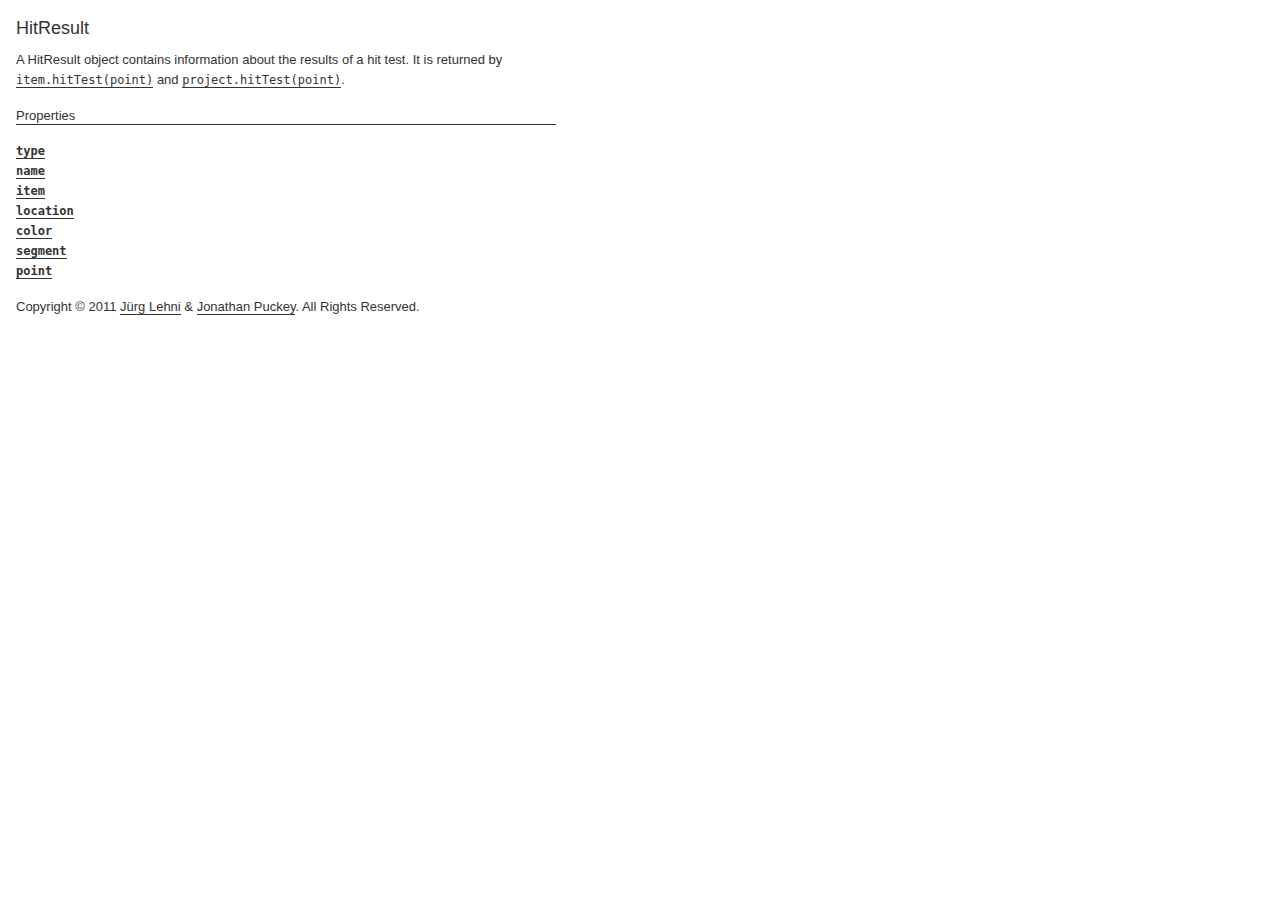
<file: classes/HitResult.html>
<!DOCTYPE html>
<html>
<head>
<meta charset="UTF-8">
<title>HitResult</title>
<base target="class-frame">
<link href="../assets/css/docs.css" rel="stylesheet" type="text/css">
<script src="../assets/js/paper.js"></script>
<script src="../assets/js/jquery.js"></script>
<script src="../assets/js/codemirror.js"></script>
<script src="../assets/js/docs.js"></script>
</head>
<body class="reference">
<div class="reference-class">
<h1>HitResult</h1>

<p>A HitResult object contains information about the results of a hit
test. It is returned by <a href="../classes/Item.html#hittest-point"><tt>item.hitTest(point)</tt></a> and
<a href="../classes/Project.html#hittest-point"><tt>project.hitTest(point)</tt></a>.</p>

</div>





	<div class="reference-members"><h2>Properties</h2>
		
			
<div id="type" class="member">
<div class="member-link">
<a name="type" href="#type"><tt><b>type</b></tt></a>
</div>
<div class="member-description hidden">

<div class="member-text">
	<p>Describes the type of the hit result. For example, if you hit a segment
point, the type would be 'segment'.</p>
	
	
	<ul><b>Type:</b>
	<li>
		<tt>String('segment', 'handle-in', 'handle-out', 'curve', 'stroke',
'fill', 'bounds', 'center', 'pixel')</tt>
	</li>
	</ul>
    
	
	
</div>

</div>
</div>
		
			
<div id="name" class="member">
<div class="member-link">
<a name="name" href="#name"><tt><b>name</b></tt></a>
</div>
<div class="member-description hidden">

<div class="member-text">
	<p>If the HitResult has a <a href="../classes/HitResult.html#type"><tt>hitResult.type</tt></a> of 'bounds', this property
describes which corner of the bounding rectangle was hit.</p>
	
	
	<ul><b>Type:</b>
	<li>
		<tt>String('top-left', 'top-right', 'bottom-left', 'bottom-right',
'left-center', 'top-center', 'right-center', 'bottom-center')</tt>
	</li>
	</ul>
    
	
	
</div>

</div>
</div>
		
			
<div id="item" class="member">
<div class="member-link">
<a name="item" href="#item"><tt><b>item</b></tt></a>
</div>
<div class="member-description hidden">

<div class="member-text">
	<p>The item that was hit.</p>
	
	
	<ul><b>Type:</b>
	<li>
		<a href="../classes/Item.html"><tt>Item</tt></a>
	</li>
	</ul>
    
	
	
</div>

</div>
</div>
		
			
<div id="location" class="member">
<div class="member-link">
<a name="location" href="#location"><tt><b>location</b></tt></a>
</div>
<div class="member-description hidden">

<div class="member-text">
	<p>If the HitResult has a type of 'curve' or 'stroke', this property gives
more information about the exact position that was hit on the path.</p>
	
	
	<ul><b>Type:</b>
	<li>
		<a href="../classes/CurveLocation.html"><tt>CurveLocation</tt></a>
	</li>
	</ul>
    
	
	
</div>

</div>
</div>
		
			
<div id="color" class="member">
<div class="member-link">
<a name="color" href="#color"><tt><b>color</b></tt></a>
</div>
<div class="member-description hidden">

<div class="member-text">
	<p>If the HitResult has a type of 'pixel', this property refers to the color
of the pixel on the <a href="../classes/Raster.html"><tt>Raster</tt></a> that was hit.</p>
	
	
	<ul><b>Type:</b>
	<li>
		<a href="../classes/Color.html"><tt>Color</tt></a>
	</li>
	</ul>
    
	
	
</div>

</div>
</div>
		
			
<div id="segment" class="member">
<div class="member-link">
<a name="segment" href="#segment"><tt><b>segment</b></tt></a>
</div>
<div class="member-description hidden">

<div class="member-text">
	<p>If the HitResult has a type of 'stroke', 'segment', 'handle-in' or
'handle-out', this property refers to the segment that was hit or that
is closest to the hitResult.location on the curve.</p>
	
	
	<ul><b>Type:</b>
	<li>
		<a href="../classes/Segment.html"><tt>Segment</tt></a>
	</li>
	</ul>
    
	
	
</div>

</div>
</div>
		
			
<div id="point" class="member">
<div class="member-link">
<a name="point" href="#point"><tt><b>point</b></tt></a>
</div>
<div class="member-description hidden">

<div class="member-text">
	<p>Describes the actual coordinates of the segment, handle or bounding box
corner that was hit.</p>
	
	
	<ul><b>Type:</b>
	<li>
		<a href="../classes/Point.html"><tt>Point</tt></a>
	</li>
	</ul>
    
	
	
</div>

</div>
</div>
		
	</div>






<!-- =========================== copyright notice ========================= -->
<p class="footer">Copyright &#169; 2011 <a href="http://www.lehni.org" target="_blank">J&uuml;rg Lehni</a> &amp; <a href="http://www.jonathanpuckey.com" target="_blank">Jonathan Puckey</a>. All Rights Reserved.</p>
<div class="content-end"></div>

</body>
</file>
<file: stylesheets/stylesheet.css>
.navbar {
    
    margin: 0;
    padding: 0;
    overflow: hidden;
    background-color: #333;
}

.navitem {
    float: left;
    list-style-type: none;
}

.navitem a {
    display: block;
    color: white;
    text-align: center;
    padding: 14px 16px;
    text-decoration: none; 
}


.navitem a:hover{

  background-color: #27ae60;
  color:black;
}
#homepage {

  position:absolute;


}
#text {
  position:relative;
  color:#c0392b;
font-family: helvetica;

}

.displayinline{
  display:inline;
}

button{
  display: block;
  width: 40%;
  font: 20px Impact;
  margin: auto;
  margin-top: 3%;
  height: 10%;
}
</file>
<file: assets/css/docs.css>
.reference h1,
.reference h2,
.reference h3 {
  font-size: 13px;
  font-weight: normal;
  height: 18px;
  border-bottom: 1px solid;
  margin-top: 0;
  margin-bottom: 16px; }
.reference h2 a {
  font-weight: bold; }
.reference h3 {
  margin-top: 16px;
  border-bottom-style: dotted; }
.reference a tt {
  line-height: 18px; }
.reference p {
  margin: 0 0 16px 0; }
.reference hr {
  border: none;
  border-bottom: 1px dotted; }
.reference ul {
  margin: 0;
  padding: 0;
  list-style: none; }
.reference .reference-list ul,
.reference .reference-inherited ul {
  margin-left: 16px; }
.reference .reference-inherited ul li {
  text-indent: -30px;
  padding-left: 30px; }
.reference .reference-classes {
  padding-bottom: 4px; }
  .reference .reference-classes h2,
  .reference .reference-classes h3,
  .reference .reference-classes hr {
    margin: 10px 0 10px 0; }
  .reference .reference-classes .first h2 {
    margin-top: 0; }
  * html .reference .reference-classes img {
    margin-top: 5px; }
  .reference .reference-classes li {
    list-style: none;
    list-style-image: none; }
  .reference .reference-classes ul {
    margin-left: 10px;
    margin-bottom: 10px; }
.reference .reference-members {
  margin-bottom: 16px; }
.reference .member-group-text {
  margin-bottom: 16px; }
.reference .member-description {
  border: 1px solid #999;
  border-top: 0;
  margin: 16px 0 16px 0; }
.reference .member-header {
  border-top: 1px solid #999;
  padding: 10px;
  *zoom: 1; }
  .reference .member-header .member-link {
    float: left; }
  .reference .member-header:before, .reference .member-header:after {
    content: " ";
    display: table; }
  .reference .member-header:after {
    clear: both; }
.reference .member-close {
  float: right; }
.reference .member-text {
  border-top: 1px dashed #999;
  padding: 10px 10px 0 10px;
  margin-bottom: -6px; }
.reference .member-link {
  text-indent: -30px;
  padding-left: 30px; }
.reference ul,
.reference .paperscript,
.reference .CodeMirror {
  margin-top: -8px;
  margin-bottom: 16px; }
.reference ul {
  margin-top: 0; }

body,
select,
input,
textarea {
  font-family: "Lucida Grande", Geneva, Verdana, Arial, sans-serif; }

body {
  background: #fff;
  margin: 16px;
  font-size: 13px;
  line-height: 20px;
  color: #333333;
  max-width: 540px; }

select,
input,
textarea {
  font-size: 11px;
  margin: 0;
  color: #000; }

tt,
pre {
  font-family: Menlo, Consolas, "Vera Mono", monospace;
  font-size: 12px;
  line-height: 20px; }

a {
  color: #333333;
  text-decoration: none;
  border-bottom: 1px solid #333333; }
  a:hover {
    background: #e5e5e5; }

img {
  border: 0; }

p {
  margin: 0 0 20px 0; }

ul,
ol {
  padding: 0;
  margin: 0 0 20px 0;
  list-style: none; }

.clear {
  clear: both; }

.hidden {
  display: none; }

.reference-index,
.reference-index a {
  color: #009dec;
  border-bottom: 0px; }
.reference-index a:hover {
  background: #e3f4fc; }
.reference-index h2,
.reference-index h3,
.reference-index hr {
  border-color: #009dec; }

.reference h1 {
  font-size: 18px;
  font-weight: normal;
  line-height: 24px;
  border: none; }

.footer {
  margin-top: 20px; }

.CodeMirror {
  overflow: auto;
  height: 100%; }
  .CodeMirror,
  .CodeMirror textarea,
  .CodeMirror pre {
    font-family: Menlo, Consolas, "Vera Mono", monospace;
    font-size: 12px; }
  .CodeMirror pre {
    line-height: 16px;
    margin: 0;
    padding: 0;
    background: transparent; }

.CodeMirror-gutter {
  position: absolute;
  left: 0;
  top: 0;
  min-width: 30px;
  height: 100%;
  background-color: #f4f4f4;
  border-right: 1px solid #999; }

.CodeMirror-gutter-text {
  color: #aaa;
  text-align: right;
  padding: 2px 8px 2px 8px; }
  .CodeMirror-gutter-text pre {
    font-size: 10px; }

.CodeMirror-lines {
  background: #ffffff;
  padding: 2px 0 2px 8px; }
  .CodeMirror-lines pre.highlight {
    background-color: #edf5fc; }

.CodeMirror-cursor {
  z-index: 10;
  position: absolute;
  visibility: hidden;
  border-left: 1px solid #7c7c7c !important;
  height: 16px; }

.CodeMirror-selected {
  background: #ccc !important;
  color: HighlightText !important;
  padding: 2px 0 2px 0; }

.CodeMirror-focused .CodeMirror-cursor {
  visibility: visible; }
.CodeMirror-focused .CodeMirror-selected {
  background: Highlight !important; }

.CodeMirror-matchingbracket {
  background: #e3fc8d !important; }

.CodeMirror-nonmatchingbracket {
  color: #d62a28 !important; }

/* JavaScript & HTML Modes */
span.cm-keyword {
  color: #ff7800; }
span.cm-atom, span.cm-number {
  color: #3b5bb5; }
span.cm-def, span.cm-variable-2, span.cm-variable-3 {
  color: #3a4a64; }
span.cm-variable {
  color: #000; }
span.cm-property {
  color: #000; }
span.cm-operator {
  color: #000; }
span.cm-comment {
  color: #8c868f; }
span.cm-string {
  color: #409b1c; }
span.cm-meta {
  color: #555; }
span.cm-error {
  color: #f30; }
span.cm-qualifier {
  color: #555; }
span.cm-builtin {
  color: #30a; }
span.cm-bracket {
  color: #cc7; }
span.cm-tag {
  font-weight: bold;
  color: #3b5bb5; }
span.cm-attribute {
  font-style: italic;
  color: #3b5bb5; }

.paperscript .buttons {
  position: absolute;
  right: 0;
  z-index: 1; }
.paperscript .button,
.paperscript .explain {
  float: right;
  display: none;
  font-size: 11px;
  line-height: 16px;
  padding: 2px 6px;
  border-radius: 4px;
  -moz-border-radius: 4px;
  -webkit-border-radius: 4px;
  margin: 8px 8px 0 0; }
.paperscript .button {
  background: #eee; }
.paperscript .explain {
  background: #e3f4fc; }
.paperscript .explain,
.paperscript .buttons-context:hover .button {
  display: inline-block; }
.paperscript .button:hover {
  background: #ddd;
  cursor: pointer; }
.paperscript .tools {
  display: inline; }
.paperscript .source {
  overflow: auto;
  border: 1px solid #999; }
.paperscript .CodeMirror {
  margin: 0 !important; }
.paperscript .CodeMirror-gutter-text,
.paperscript .CodeMirror-lines {
  padding-top: 10px;
  padding-bottom: 10px; }
.paperscript .canvas {
  line-height: 0; }
.paperscript .canvas.border canvas {
  border: 1px solid #999; }
.paperscript.split .canvas {
  border: 1px solid #999;
  border-top: 0; }
</file>
